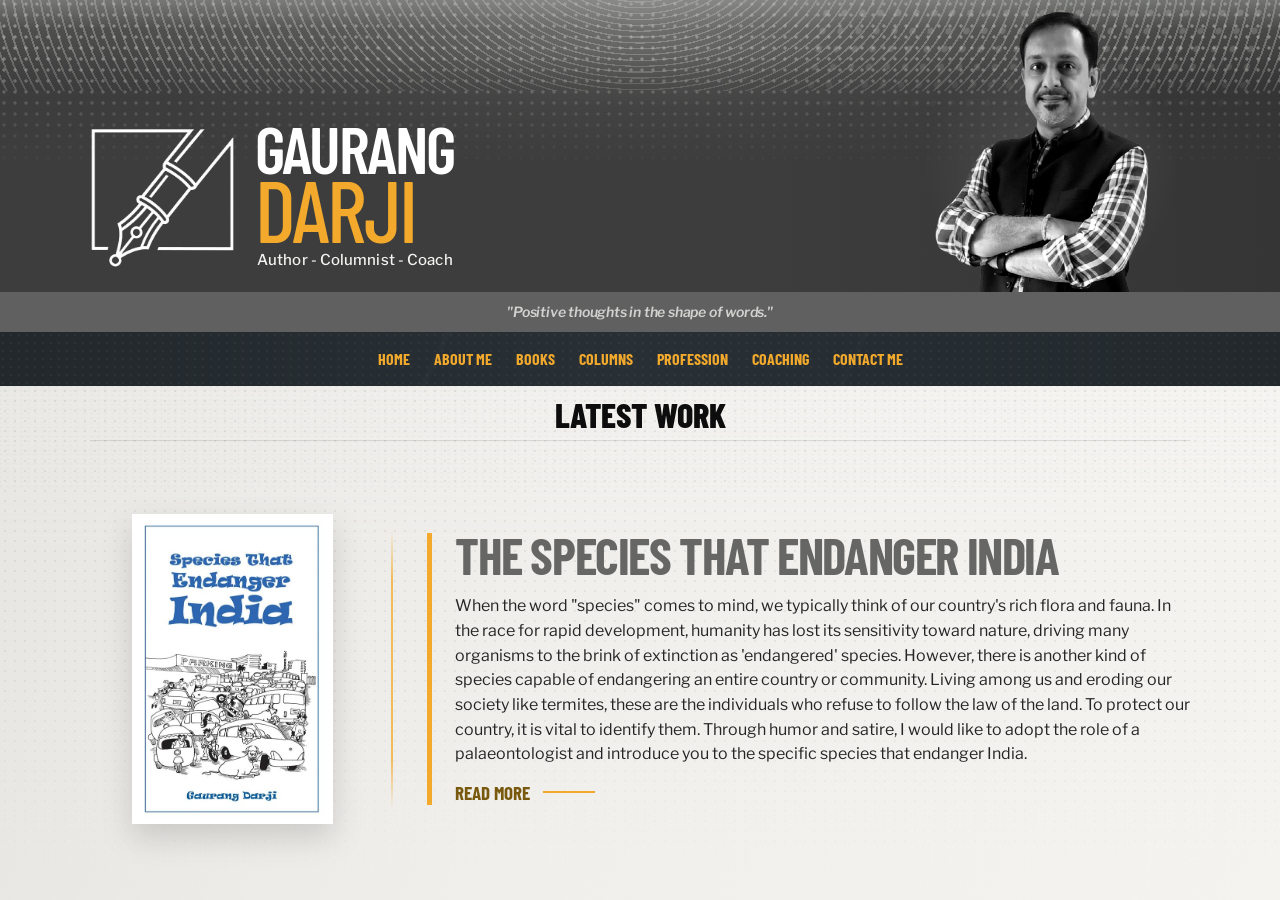
<file: index.html>
<!DOCTYPE html>
<html lang="en">
<head>
    <meta charset="UTF-8">

    <meta
        name="viewport"
        content="width=device-width, initial-scale=1.0"
    >

    <meta
        name="description"
        content="The official portfolio website of Gaurang Darji, author, columnist and coach."
    >

    <title>Gaurang Darji | Home</title>

    <link rel="icon" type="image/png" sizes="32x32" href="Assets/favicon-32x32.png">
    <link rel="icon" type="image/png" sizes="16x16" href="Assets/favicon-16x16.png">
    <link rel="apple-touch-icon" sizes="180x180" href="Assets/apple-touch-icon.png">
    <link rel="shortcut icon" type="image/jpeg" href="Assets/favicon.jpeg">

    <link rel="preconnect" href="https://fonts.googleapis.com">
    <link rel="preconnect" href="https://fonts.gstatic.com" crossorigin>

    <link
        href="https://fonts.googleapis.com/css2?family=Barlow+Condensed:ital,wght@0,500;0,600;0,700;0,800;1,600&family=Libre+Franklin:ital,wght@0,400;0,500;0,600;1,600&display=swap"
        rel="stylesheet"
    >

    <link rel="stylesheet" href="styles.css">

    <script src="script.js" defer></script>
</head>

<body>
    <div class="site-shell">
        <header class="hero" id="home">
            <div class="hero__texture" aria-hidden="true"></div>

            <div class="hero__content">
                                <div class="hero__brand-logo" aria-hidden="true">
                    <picture>
                        <source
                            media="(max-width: 760px)"
                            srcset="Assets/Design1.png"
                        >
                        <img
                            src="Assets/Design.png"
                            alt=""
                        >
                    </picture>
                </div>

                <div class="hero__identity">
                    <h1 class="hero__name">
                        <span class="hero__first-name">GAURANG</span>
                        <span class="hero__last-name">DARJI</span>
                    </h1>

                    <p class="hero__role">
                        Author - Columnist - Coach
                    </p>
                </div>

                <div class="hero__portrait-wrapper" aria-hidden="true">
                    <img
                        class="hero__portrait"
                        src="Assets/DP1.png"
                        alt="Gaurang Darji"
                    >
                </div>
            </div>
        </header>

        <section class="intro-strip" aria-label="Professional introduction">
            <p>
                <span class="intro-strip__quote">
                    "Positive thoughts in the shape of words."
                </span>
            </p>
        </section>

        <nav class="main-navigation" aria-label="Primary navigation">
            <div class="main-navigation__inner">
                <button
                    class="mobile-navigation-button"
                    type="button"
                    aria-expanded="false"
                    aria-controls="primary-navigation-list"
                >
                    <span>Menu</span>

                    <span
                        class="mobile-navigation-button__icon"
                        aria-hidden="true"
                    >
                        <span></span>
                        <span></span>
                        <span></span>
                    </span>
                </button>

                <ul
                    class="main-navigation__list"
                    id="primary-navigation-list"
                >
                    <li>
                        <a class="is-active" href="#home">Home</a>
                    </li>

                    <li>
                        <a href="aboutme.html">About Me</a>
                    </li>

                    <li>
                        <a href="books.html">Books</a>
                    </li>

                    <li>
                        <a href="columns.html">Columns</a>
                    </li>

                    <li>
                        <a href="profession.html">Profession</a>
                    </li>

                    <li>
                        <a href="coaching.html">Coaching</a>
                    </li>

                    <li>
                        <a href="contact.html">Contact Me</a>
                    </li>
                </ul>
            </div>
        </nav>

        <main>
            <section class="output-section" id="output">
                <div class="output-section__texture" aria-hidden="true"></div>

                <div class="output-section__inner">
                    <h2 class="output-section__heading">
                        Latest Work
                    </h2>

                    <article class="featured-output">
                        <a
                            class="featured-output__image-link"
                            href="#featured-output-content"
                            aria-label="Read The Species That Endanger India"
                        >
                            <img
                                class="featured-output__image"
                                src="Assets/latest work image.jpg"
                                alt="The Species That Endanger India"
                            >
                        </a>

                        <div
                            class="featured-output__content"
                            id="featured-output-content"
                        >
                            <h3 class="featured-output__title">
                                <a href="#featured-output-content">
                                    The Species That Endanger India 
                                </a>
                            </h3>

                            <p class="featured-output__summary">
                                When the word "species" comes to mind, we typically think of our country's rich flora and fauna. In the race for rapid development, humanity has lost its sensitivity toward nature, driving many organisms to the brink of extinction as 'endangered' species.
However, there is another kind of species capable of endangering an entire country or community. Living among us and eroding our society like termites, these are the individuals who refuse to follow the law of the land. To protect our country, it is vital to identify them. Through humor and satire, I would like to adopt the role of a palaeontologist and introduce you to the specific species that endanger India.
                            </p>

                            <a
                                class="featured-output__read-more"
                                href="https://www.amazon.in/Species-endanger-India-Gaurang-Darji/dp/9359895865/ref=sr_1_1?dib=eyJ2IjoiMSJ9.2qPgV0mZFlxEwWP_oiwybG3oYY9-SSiOBs7wlpG-T1rGjHj071QN20LucGBJIEps.LY2EUJWJwYn3j72pdF6gYss3F-xXbmLHoZFbAm0jHVQ&dib_tag=se&keywords=species+that+endanger+India&qid=1785410904&sr=8-1"
                                target="_blank"
                                rel="noopener noreferrer"
                            >
                                Read More
                            </a>
                        </div>
                    </article>
                </div>
            </section>

            <section class="content-anchor" id="about-me" aria-label="About Me">
                <span>About Me</span>
            </section>

            <section class="content-anchor" id="books" aria-label="Books">
                <span>Books</span>
            </section>

            <section class="content-anchor" id="columns" aria-label="Columns">
                <span>Columns</span>
            </section>

            <section
                class="content-anchor"
                id="profession"
                aria-label="Profession"
            >
                <span>Profession</span>
            </section>

            <section class="content-anchor" id="coaching" aria-label="Coaching">
                <span>Coaching</span>
            </section>

            <section
                class="content-anchor"
                id="contact-me"
                aria-label="Contact Me"
            >
                <span>Contact Me</span>
            </section>
        </main>
    </div>
</body>
</html>
</file>
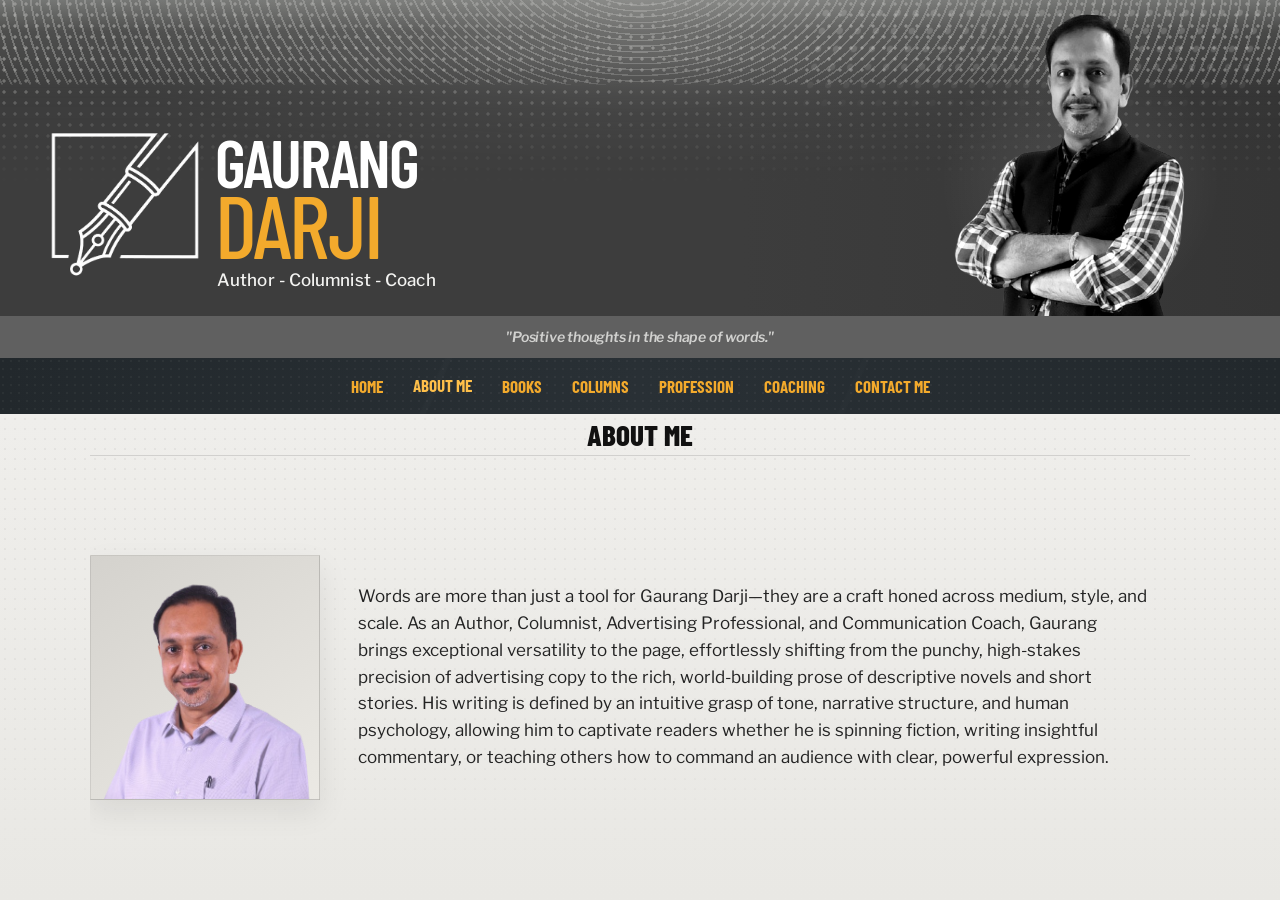
<file: aboutme.html>
<!DOCTYPE html>
<html lang="en">
<head>
    <meta charset="UTF-8">

    <meta
        name="viewport"
        content="width=device-width, initial-scale=1.0"
    >

    <meta
        name="description"
        content="About Gaurang Darji, author, columnist, advertising professional and communication coach."
    >

    <title>Gaurang Darji | About Me</title>

    <link rel="icon" type="image/png" sizes="32x32" href="Assets/favicon-32x32.png">
    <link rel="icon" type="image/png" sizes="16x16" href="Assets/favicon-16x16.png">
    <link rel="apple-touch-icon" sizes="180x180" href="Assets/apple-touch-icon.png">
    <link rel="shortcut icon" type="image/jpeg" href="Assets/favicon.jpeg">

    <link rel="preconnect" href="https://fonts.googleapis.com">
    <link rel="preconnect" href="https://fonts.gstatic.com" crossorigin>

    <link
        href="https://fonts.googleapis.com/css2?family=Barlow+Condensed:ital,wght@0,500;0,600;0,700;0,800;1,600&family=Libre+Franklin:ital,wght@0,400;0,500;0,600;1,600&display=swap"
        rel="stylesheet"
    >

    <link rel="stylesheet" href="aboutme.css">
<script src="script.js" defer></script>
</head>

<body>
    <div class="site-shell about-page">
        <header class="hero">
            <div class="hero__texture" aria-hidden="true"></div>

            <div class="hero__content">
                                <div class="hero__brand-logo" aria-hidden="true">
                    <picture>
                        <source
                            media="(max-width: 760px)"
                            srcset="Assets/Design1.png"
                        >
                        <img
                            src="Assets/Design.png"
                            alt=""
                        >
                    </picture>
                </div>

                <div class="hero__identity">
                    <h1 class="hero__name">
                        <span class="hero__first-name">GAURANG</span>
                        <span class="hero__last-name">DARJI</span>
                    </h1>

                    <p class="hero__role">
                        Author - Columnist - Coach
                    </p>
                </div>

                <div class="hero__portrait-wrapper">
                    <img
                        class="hero__portrait"
                        src="Assets/DP1.png"
                        alt="Gaurang Darji"
                    >
                </div>
            </div>
        </header>
        <section
            class="intro-strip"
            aria-label="Professional introduction"
        >
            <p>
                <span class="intro-strip__quote">
                    "Positive thoughts in the shape of words."
                </span>
            </p>
        </section>

<nav class="main-navigation" aria-label="Primary navigation">
            <div class="main-navigation__inner">
                <button
                    class="mobile-navigation-button"
                    type="button"
                    aria-expanded="false"
                    aria-controls="primary-navigation-list"
                >
                    <span>Menu</span>

                    <span
                        class="mobile-navigation-button__icon"
                        aria-hidden="true"
                    >
                        <span></span>
                        <span></span>
                        <span></span>
                    </span>
                </button>

                <ul
                    class="main-navigation__list"
                    id="primary-navigation-list"
                >
                    <li>
                        <a href="index.html">Home</a>
                    </li>

                    <li>
                        <a
                            class="is-active"
                            href="aboutme.html"
                            aria-current="page"
                        >
                            About Me
                        </a>
                    </li>

                    <li>
                        <a href="books.html">Books</a>
                    </li>

                    <li>
                        <a href="columns.html">Columns</a>
                    </li>

                    <li>
                        <a href="profession.html">Profession</a>
                    </li>

                    <li>
                        <a href="coaching.html">Coaching</a>
                    </li>

                    <li>
                        <a href="contact.html">Contact Me</a>
                    </li>
                </ul>
            </div>
        </nav>

        <main class="about-page__main">
            <section
                class="about-single-screen"
                aria-labelledby="about-page-title"
            >
                <div
                    class="about-single-screen__texture"
                    aria-hidden="true"
                ></div>

                <div class="about-single-screen__inner">
                    <h2
                        class="about-single-screen__heading"
                        id="about-page-title"
                    >
                        About Me
                    </h2>

                    <div class="about-single-screen__content">
                        <img
                            class="about-single-screen__image"
                            src="Assets/DP2.png"
                            alt="Portrait of Gaurang Darji"
                            loading="lazy"
                        >

                        <div class="about-single-screen__copy">
                            <p>
                                Words are more than just a tool for Gaurang Darji—they are a craft honed across medium, style, and scale. As an Author, Columnist, Advertising Professional, and Communication Coach, Gaurang brings exceptional versatility to the page, effortlessly shifting from the punchy, high-stakes precision of advertising copy to the rich, world-building prose of descriptive novels and short stories. His writing is defined by an intuitive grasp of tone, narrative structure, and human psychology, allowing him to captivate readers whether he is spinning fiction, writing insightful commentary, or teaching others how to command an audience with clear, powerful expression.
                            </p>
                        </div>
                    </div>
                </div>
            </section>
        </main>
    </div>
</body>
</html>
</file>
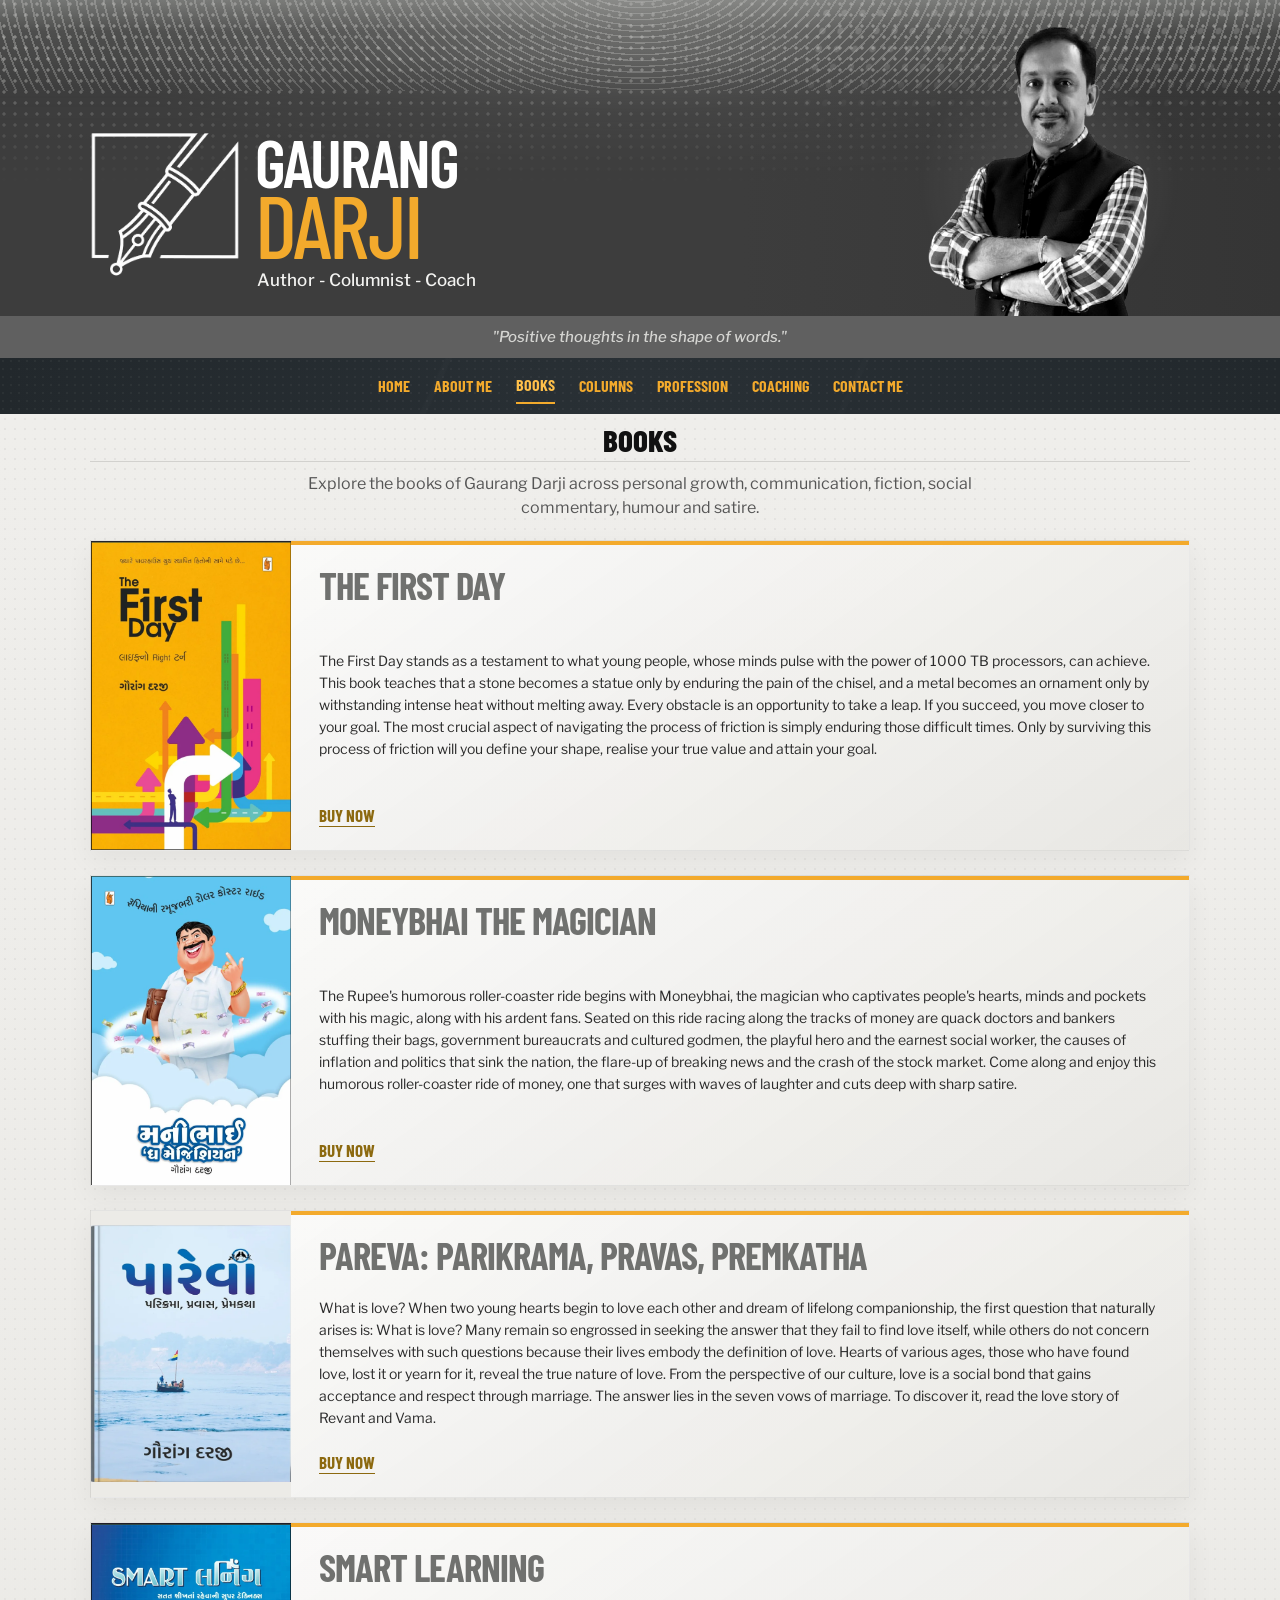
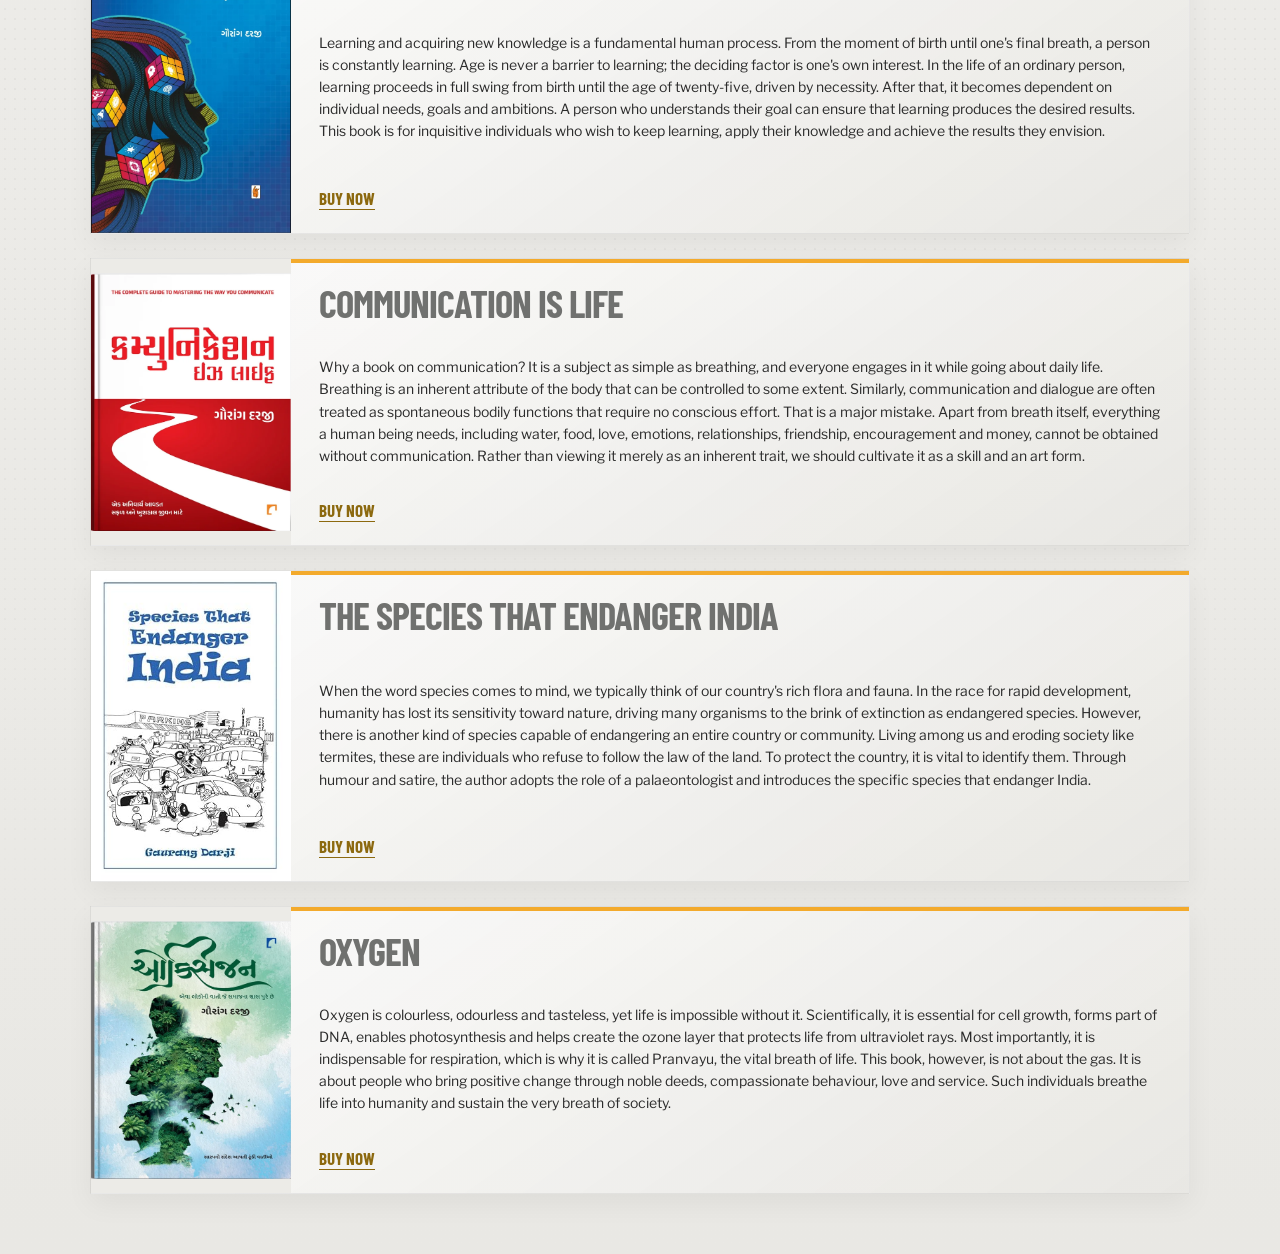
<file: books.html>
<!DOCTYPE html>
<html lang="en">
<head>
    <meta charset="UTF-8">

    <meta
        name="viewport"
        content="width=device-width, initial-scale=1.0"
    >

    <meta
        name="description"
        content="Explore books written by Gaurang Darji, author, columnist and communication coach."
    >

    <title>Gaurang Darji | Books</title>

    <link rel="icon" type="image/png" sizes="32x32" href="Assets/favicon-32x32.png">
    <link rel="icon" type="image/png" sizes="16x16" href="Assets/favicon-16x16.png">
    <link rel="apple-touch-icon" sizes="180x180" href="Assets/apple-touch-icon.png">
    <link rel="shortcut icon" type="image/jpeg" href="Assets/favicon.jpeg">

    <link rel="preconnect" href="https://fonts.googleapis.com">
    <link rel="preconnect" href="https://fonts.gstatic.com" crossorigin>

    <link
        href="https://fonts.googleapis.com/css2?family=Barlow+Condensed:ital,wght@0,500;0,600;0,700;0,800;1,600&family=Libre+Franklin:ital,wght@0,400;0,500;0,600;1,600&display=swap"
        rel="stylesheet"
    >

    <link rel="stylesheet" href="books.css">

    <script src="script.js" defer></script>
</head>

<body class="books-body">
    <div class="site-shell books-page">
        <header class="hero">
            <div class="hero__texture" aria-hidden="true"></div>

            <div class="hero__content">
                                <div class="hero__brand-logo" aria-hidden="true">
                    <picture>
                        <source
                            media="(max-width: 760px)"
                            srcset="Assets/Design1.png"
                        >
                        <img
                            src="Assets/Design.png"
                            alt=""
                        >
                    </picture>
                </div>

                <div class="hero__identity">
                    <h1 class="hero__name">
                        <span class="hero__first-name">GAURANG</span>
                        <span class="hero__last-name">DARJI</span>
                    </h1>

                    <p class="hero__role">
                        Author - Columnist - Coach
                    </p>
                </div>

                <div class="hero__portrait-wrapper">
                    <img
                        class="hero__portrait"
                        src="Assets/DP1.png"
                        alt="Gaurang Darji"
                    >
                </div>
            </div>
        </header>
        <section class="intro-strip" aria-label="Professional introduction">
            <p>
                <span class="intro-strip__quote">
                    "Positive thoughts in the shape of words."
                </span>
            </p>
        </section>

<nav class="main-navigation" aria-label="Primary navigation">
            <div class="main-navigation__inner">
                <button
                    class="mobile-navigation-button"
                    type="button"
                    aria-expanded="false"
                    aria-controls="primary-navigation-list"
                >
                    <span>Menu</span>

                    <span
                        class="mobile-navigation-button__icon"
                        aria-hidden="true"
                    >
                        <span></span>
                        <span></span>
                        <span></span>
                    </span>
                </button>

                <ul
                    class="main-navigation__list"
                    id="primary-navigation-list"
                >
                    <li>
                        <a href="index.html">Home</a>
                    </li>

                    <li>
                        <a href="aboutme.html">About Me</a>
                    </li>

                    <li>
                        <a
                            class="is-active"
                            href="books.html"
                            aria-current="page"
                        >
                            Books
                        </a>
                    </li>

                    <li>
                        <a href="columns.html">Columns</a>
                    </li>

                    <li>
                        <a href="profession.html">Profession</a>
                    </li>

                    <li>
                        <a href="coaching.html">Coaching</a>
                    </li>

                    <li>
                        <a href="contact.html">Contact Me</a>
                    </li>
                </ul>
            </div>
        </nav>

        <main class="books-page__main">
            <section
                class="books-section"
                aria-labelledby="books-page-title"
            >
                <div
                    class="books-section__texture"
                    aria-hidden="true"
                ></div>

                <div class="books-section__inner">
                    <header class="books-section__header">
                        <h2
                            class="books-section__heading"
                            id="books-page-title"
                        >
                            Books
                        </h2>

                        <p class="books-section__introduction">
                            Explore the books of Gaurang Darji across personal growth,
                            communication, fiction, social commentary, humour and satire.
                        </p>
                    </header>
<div class="books-grid">
                        <article class="book-card">
                            <div class="book-card__cover">
                                <img
                                    class="book-card__cover-image"
                                    src="Assets/TheFirstDay.png"
                                    alt="The First Day book cover"
                                    loading="lazy"
                                    decoding="async"
                                >
                            </div>

                            <div class="book-card__content">
                                <h3 class="book-card__title">
                                    The First Day
                                </h3>

                                <p class="book-card__description">
                                    The First Day stands as a testament to what young people,
                                    whose minds pulse with the power of 1000 TB processors, can
                                    achieve. This book teaches that a stone becomes a statue only
                                    by enduring the pain of the chisel, and a metal becomes an
                                    ornament only by withstanding intense heat without melting
                                    away. Every obstacle is an opportunity to take a leap. If you
                                    succeed, you move closer to your goal. The most crucial aspect
                                    of navigating the process of friction is simply enduring those
                                    difficult times. Only by surviving this process of friction
                                    will you define your shape, realise your true value and attain
                                    your goal.
                                </p>

                                <a
                                    class="book-card__buy-link"
                                    href="https://rrsheth.com/shop/the-first-day/"
                                    target="_blank"
                                    rel="noopener noreferrer"
                                >
                                    Buy Now
                                </a>
                            </div>
                        </article>

                        <article class="book-card">
                            <div class="book-card__cover">
                                <img
                                    class="book-card__cover-image"
                                    src="Assets/Manibhai.png"
                                    alt="Moneybhai the Magician book cover"
                                    loading="lazy"
                                    decoding="async"
                                >
                            </div>

                            <div class="book-card__content">
                                <h3 class="book-card__title">
                                    Moneybhai the Magician
                                </h3>

                                <p class="book-card__description">
                                    The Rupee's humorous roller-coaster ride begins with
                                    Moneybhai, the magician who captivates people's hearts, minds
                                    and pockets with his magic, along with his ardent fans. Seated
                                    on this ride racing along the tracks of money are quack doctors
                                    and bankers stuffing their bags, government bureaucrats and
                                    cultured godmen, the playful hero and the earnest social
                                    worker, the causes of inflation and politics that sink the
                                    nation, the flare-up of breaking news and the crash of the
                                    stock market. Come along and enjoy this humorous roller-coaster
                                    ride of money, one that surges with waves of laughter and cuts
                                    deep with sharp satire.
                                </p>

                                <a
                                    class="book-card__buy-link"
                                    href="https://rrsheth.com/shop/moneybhai-the-magician/"
                                    target="_blank"
                                    rel="noopener noreferrer"
                                >
                                    Buy Now
                                </a>
                            </div>
                        </article>

                        <article class="book-card">
                            <div class="book-card__cover">
                                <img
                                    class="book-card__cover-image"
                                    src="Assets/Paareva.png"
                                    alt="Pareva: Parikrama, Pravas, Premkatha book cover"
                                    loading="lazy"
                                    decoding="async"
                                >
                            </div>

                            <div class="book-card__content">
                                <h3 class="book-card__title">
                                    Pareva: Parikrama, Pravas, Premkatha
                                </h3>

                                <p class="book-card__description">
                                    What is love? When two young hearts begin to love each other
                                    and dream of lifelong companionship, the first question that
                                    naturally arises is: What is love? Many remain so engrossed in
                                    seeking the answer that they fail to find love itself, while
                                    others do not concern themselves with such questions because
                                    their lives embody the definition of love. Hearts of various
                                    ages, those who have found love, lost it or yearn for it, reveal
                                    the true nature of love. From the perspective of our culture,
                                    love is a social bond that gains acceptance and respect through
                                    marriage. The answer lies in the seven vows of marriage. To
                                    discover it, read the love story of Revant and Vama.
                                </p>

                                <a
                                    class="book-card__buy-link"
                                    href="https://navbharatonline.com/products/pareva-parikrama-pravas-premkatha"
                                    target="_blank"
                                    rel="noopener noreferrer"
                                >
                                    Buy Now
                                </a>
                            </div>
                        </article>

                        <article class="book-card">
                            <div class="book-card__cover">
                                <img
                                    class="book-card__cover-image"
                                    src="Assets/SmartLearning.png"
                                    alt="Smart Leaning book cover"
                                    loading="lazy"
                                    decoding="async"
                                >
                            </div>

                            <div class="book-card__content">
                                <h3 class="book-card__title">
                                    Smart Learning
                                </h3>

                                <p class="book-card__description">
                                    Learning and acquiring new knowledge is a fundamental human
                                    process. From the moment of birth until one's final breath, a
                                    person is constantly learning. Age is never a barrier to
                                    learning; the deciding factor is one's own interest. In the
                                    life of an ordinary person, learning proceeds in full swing
                                    from birth until the age of twenty-five, driven by necessity.
                                    After that, it becomes dependent on individual needs, goals and
                                    ambitions. A person who understands their goal can ensure that
                                    learning produces the desired results. This book is for
                                    inquisitive individuals who wish to keep learning, apply their
                                    knowledge and achieve the results they envision.
                                </p>

                                <a
                                    class="book-card__buy-link"
                                    href="https://rrsheth.com/shop/smart-learning/"
                                    target="_blank"
                                    rel="noopener noreferrer"
                                >
                                    Buy Now
                                </a>
                            </div>
                        </article>

                        <article class="book-card">
                            <div class="book-card__cover">
                                <img
                                    class="book-card__cover-image"
                                    src="Assets/Communication.png"
                                    alt="Communication is Life book cover"
                                    loading="lazy"
                                    decoding="async"
                                >
                            </div>

                            <div class="book-card__content">
                                <h3 class="book-card__title">
                                    Communication is Life
                                </h3>

                                <p class="book-card__description">
                                    Why a book on communication? It is a subject as simple as
                                    breathing, and everyone engages in it while going about daily
                                    life. Breathing is an inherent attribute of the body that can
                                    be controlled to some extent. Similarly, communication and
                                    dialogue are often treated as spontaneous bodily functions
                                    that require no conscious effort. That is a major mistake.
                                    Apart from breath itself, everything a human being needs,
                                    including water, food, love, emotions, relationships,
                                    friendship, encouragement and money, cannot be obtained without
                                    communication. Rather than viewing it merely as an inherent
                                    trait, we should cultivate it as a skill and an art form.
                                </p>

                                <a
                                    class="book-card__buy-link"
                                    href="https://navbharatonline.com/products/communication-is-life-the-complete-guide-to-mastering-the-way-you-communicate"
                                    target="_blank"
                                    rel="noopener noreferrer"
                                >
                                    Buy Now
                                </a>
                            </div>
                        </article>

                        <article class="book-card">
                            <div class="book-card__cover">
                                <img
                                    class="book-card__cover-image"
                                    src="Assets/Species.jpg"
                                    alt="The Species That Endanger India book cover"
                                    loading="lazy"
                                    decoding="async"
                                >
                            </div>

                            <div class="book-card__content">
                                <h3 class="book-card__title">
                                    The Species That Endanger India
                                </h3>

                                <p class="book-card__description">
                                    When the word species comes to mind, we typically think of our
                                    country's rich flora and fauna. In the race for rapid
                                    development, humanity has lost its sensitivity toward nature,
                                    driving many organisms to the brink of extinction as endangered
                                    species. However, there is another kind of species capable of
                                    endangering an entire country or community. Living among us and
                                    eroding society like termites, these are individuals who refuse
                                    to follow the law of the land. To protect the country, it is
                                    vital to identify them. Through humour and satire, the author
                                    adopts the role of a palaeontologist and introduces the
                                    specific species that endanger India.
                                </p>

                                <a
                                    class="book-card__buy-link"
                                    href="https://www.amazon.in/Species-endanger-India-Gaurang-Darji/dp/9359895865/ref=sr_1_1?dib=eyJ2IjoiMSJ9.2qPgV0mZFlxEwWP_oiwybG3oYY9-SSiOBs7wlpG-T1rGjHj071QN20LucGBJIEps.LY2EUJWJwYn3j72pdF6gYss3F-xXbmLHoZFbAm0jHVQ&dib_tag=se&keywords=species+that+endanger+India&qid=1785410904&sr=8-1"
                                    target="_blank"
                                    rel="noopener noreferrer"
                                >
                                    Buy Now
                                </a>
                            </div>
                        </article>

                        <article class="book-card">
                            <div class="book-card__cover">
                                <img
                                    class="book-card__cover-image"
                                    src="Assets/Oxygen.png"
                                    alt="Oxygen book cover"
                                    loading="lazy"
                                    decoding="async"
                                >
                            </div>

                            <div class="book-card__content">
                                <h3 class="book-card__title">
                                    Oxygen
                                </h3>

                                <p class="book-card__description">
                                    Oxygen is colourless, odourless and tasteless, yet life is
                                    impossible without it. Scientifically, it is essential for
                                    cell growth, forms part of DNA, enables photosynthesis and helps
                                    create the ozone layer that protects life from ultraviolet
                                    rays. Most importantly, it is indispensable for respiration,
                                    which is why it is called Pranvayu, the vital breath of life.
                                    This book, however, is not about the gas. It is about people who
                                    bring positive change through noble deeds, compassionate
                                    behaviour, love and service. Such individuals breathe life into
                                    humanity and sustain the very breath of society.
                                </p>

                                <a
                                    class="book-card__buy-link"
                                    href="https://navbharatonline.com/products/oxygen-eva-lokoni-vato-je-samajna-shwas-pure-chhe"
                                    target="_blank"
                                    rel="noopener noreferrer"
                                >
                                    Buy Now
                                </a>
                            </div>
                        </article>
                    </div>
                </div>
            </section>
        </main>
    </div>
</body>
</html>
</file>
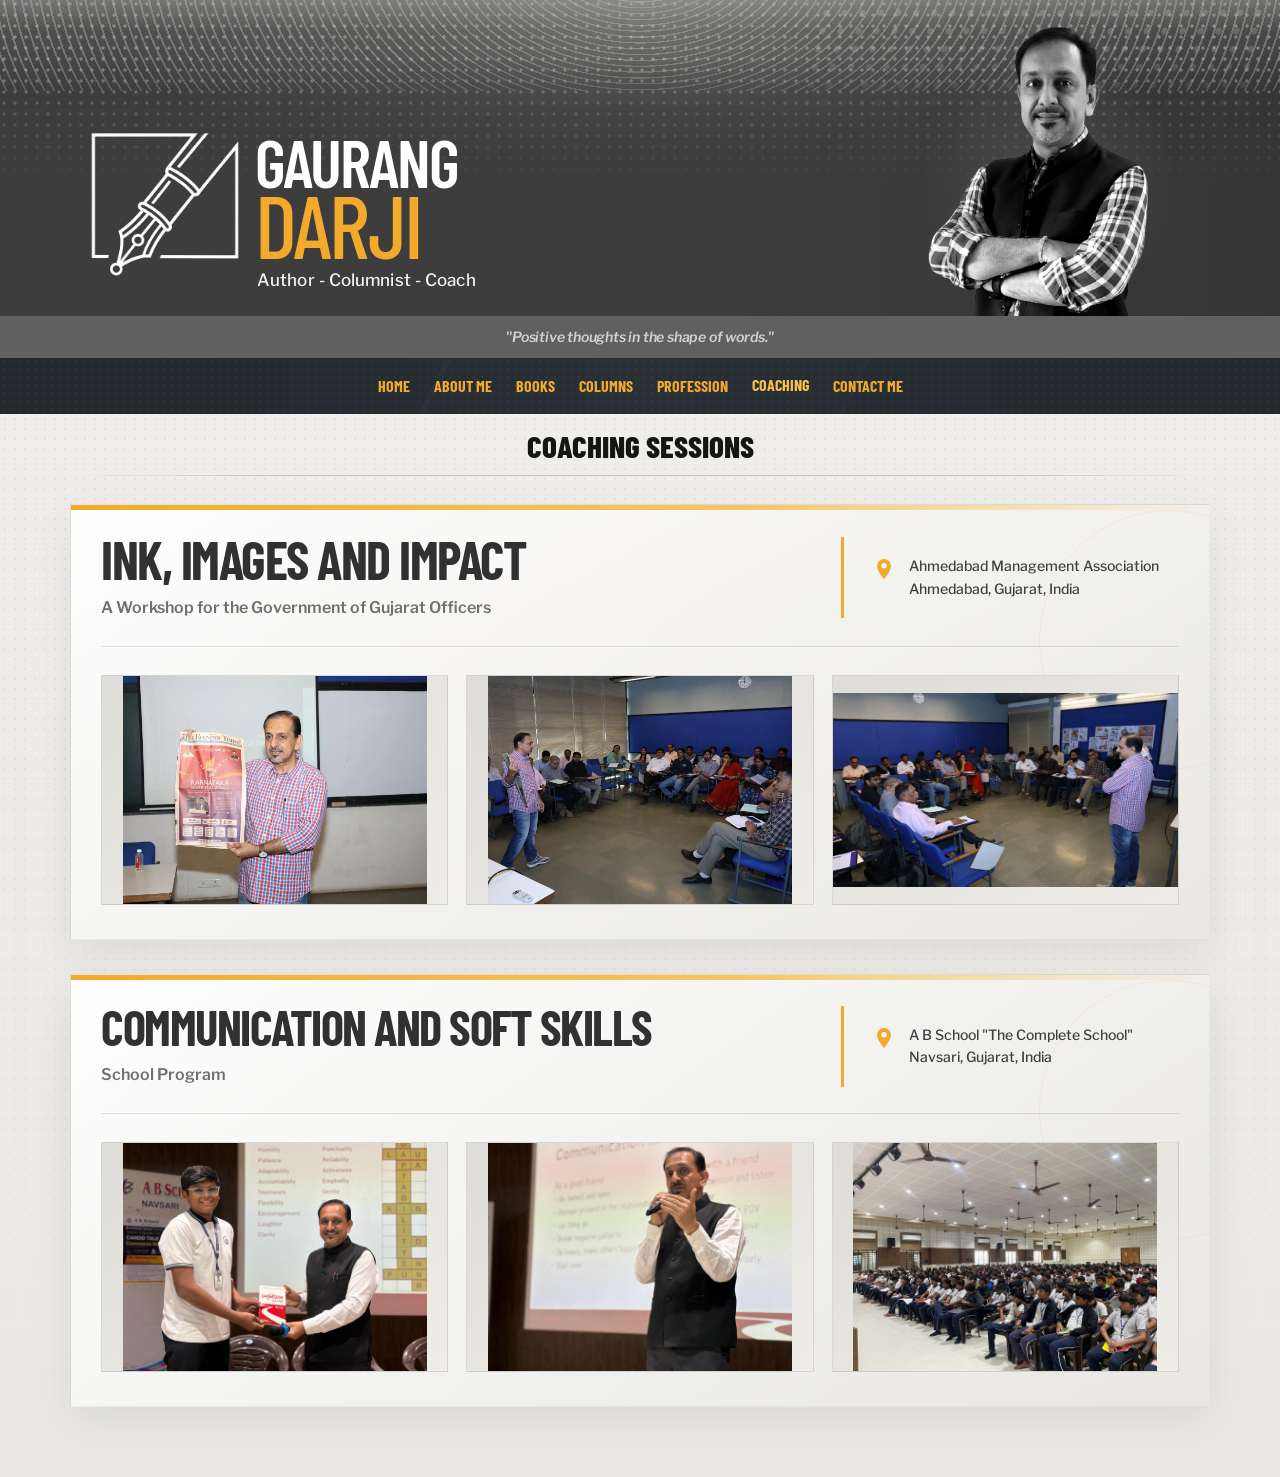
<file: coaching.html>
<!DOCTYPE html>
<html lang="en">
<head>
    <meta charset="UTF-8">

    <meta
        name="viewport"
        content="width=device-width, initial-scale=1.0"
    >

    <meta
        name="description"
        content="Explore coaching sessions and communication workshops conducted by Gaurang Darji."
    >

    <title>Gaurang Darji | Coaching</title>

    <link rel="icon" type="image/png" sizes="32x32" href="Assets/favicon-32x32.png">
    <link rel="icon" type="image/png" sizes="16x16" href="Assets/favicon-16x16.png">
    <link rel="apple-touch-icon" sizes="180x180" href="Assets/apple-touch-icon.png">
    <link rel="shortcut icon" type="image/jpeg" href="Assets/favicon.jpeg">

    <link rel="preconnect" href="https://fonts.googleapis.com">
    <link rel="preconnect" href="https://fonts.gstatic.com" crossorigin>

    <link
        href="https://fonts.googleapis.com/css2?family=Barlow+Condensed:ital,wght@0,500;0,600;0,700;0,800;1,600&family=Libre+Franklin:ital,wght@0,400;0,500;0,600;1,600&display=swap"
        rel="stylesheet"
    >

    <link rel="stylesheet" href="coaching.css">

    <script src="script.js" defer></script>
</head>

<body class="coaching-body">
    <div class="site-shell coaching-page">

        <header class="hero">
            <div
                class="hero__texture"
                aria-hidden="true"
            ></div>

            <div class="hero__content">
                                <div class="hero__brand-logo" aria-hidden="true">
                    <picture>
                        <source
                            media="(max-width: 760px)"
                            srcset="Assets/Design1.png"
                        >
                        <img
                            src="Assets/Design.png"
                            alt=""
                        >
                    </picture>
                </div>

                <div class="hero__identity">
                    <h1 class="hero__name">
                        <span class="hero__first-name">
                            GAURANG
                        </span>

                        <span class="hero__last-name">
                            DARJI
                        </span>
                    </h1>

                    <p class="hero__role">
                        Author - Columnist - Coach
                    </p>
                </div>

                <div class="hero__portrait-wrapper">
                    <img
                        class="hero__portrait"
                        src="Assets/DP1.png"
                        alt="Gaurang Darji"
                    >
                </div>
            </div>
        </header>

        <section
            class="intro-strip"
            aria-label="Professional introduction"
        >
            <p>
                <span class="intro-strip__quote">
                    "Positive thoughts in the shape of words."
                </span>
            </p>
        </section>

        <nav
            class="main-navigation"
            aria-label="Primary navigation"
        >
            <div class="main-navigation__inner">
                <button
                    class="mobile-navigation-button"
                    type="button"
                    aria-expanded="false"
                    aria-controls="primary-navigation-list"
                >
                    <span>Menu</span>

                    <span
                        class="mobile-navigation-button__icon"
                        aria-hidden="true"
                    >
                        <span></span>
                        <span></span>
                        <span></span>
                    </span>
                </button>

                <ul
                    class="main-navigation__list"
                    id="primary-navigation-list"
                >
                    <li>
                        <a href="index.html">
                            Home
                        </a>
                    </li>

                    <li>
                        <a href="aboutme.html">
                            About Me
                        </a>
                    </li>

                    <li>
                        <a href="books.html">
                            Books
                        </a>
                    </li>

                    <li>
                        <a href="columns.html">
                            Columns
                        </a>
                    </li>

                    <li>
                        <a href="profession.html">
                            Profession
                        </a>
                    </li>

                    <li>
                        <a
                            class="is-active"
                            href="coaching.html"
                            aria-current="page"
                        >
                            Coaching
                        </a>
                    </li>

                    <li>
                        <a href="contact.html">
                            Contact Me
                        </a>
                    </li>
                </ul>
            </div>
        </nav>

        <main class="coaching-page__main">
            <section
                class="coaching-section"
                aria-labelledby="coaching-page-title"
            >
                <div
                    class="coaching-section__texture"
                    aria-hidden="true"
                ></div>

                <div class="coaching-section__inner">

                    <header class="coaching-section__header">
                        <h2
                            class="coaching-section__heading"
                            id="coaching-page-title"
                        >
                            Coaching Sessions
                        </h2>
                    </header>

                    <div class="coaching-events">

                        <article class="coaching-event">
                            <div class="coaching-event__information">
                                <div class="coaching-event__details">
                                    <h3 class="coaching-event__title">
                                        Ink, Images and Impact
                                    </h3>

                                    <p class="coaching-event__subtitle">
                                        A Workshop for the Government of Gujarat Officers
                                    </p>

                                    <div class="coaching-event__location">
                                        <span
                                            class="coaching-event__location-icon"
                                            aria-hidden="true"
                                        >
                                            <svg
                                                viewBox="0 0 24 24"
                                                focusable="false"
                                            >
                                                <path
                                                    d="M12 2a7 7 0 0 0-7 7c0 5.25 7 13 7 13s7-7.75 7-13a7 7 0 0 0-7-7Zm0 9.5A2.5 2.5 0 1 1 12 6a2.5 2.5 0 0 1 0 5.5Z"
                                                />
                                            </svg>
                                        </span>

                                        <p>
                                            Ahmedabad Management Association<br>
                                            Ahmedabad, Gujarat, India
                                        </p>
                                    </div>
                                </div>
                            </div>

                            <div class="coaching-event__gallery">
                                <figure class="coaching-event__image">
                                    <img
                                        src="Assets/AMA1.jpeg"
                                        alt="Ink, Images and Impact workshop session photograph 1"
                                        loading="lazy"
                                        decoding="async"
                                    >
                                </figure>

                                <figure class="coaching-event__image">
                                    <img
                                        src="Assets/AMA2.jpeg"
                                        alt="Ink, Images and Impact workshop session photograph 2"
                                        loading="lazy"
                                        decoding="async"
                                    >
                                </figure>

                                <figure class="coaching-event__image">
                                    <img
                                        src="Assets/AMA3.jpeg"
                                        alt="Ink, Images and Impact workshop session photograph 3"
                                        loading="lazy"
                                        decoding="async"
                                    >
                                </figure>
                            </div>
                        </article>

                        <article class="coaching-event">
                            <div class="coaching-event__information">
                                <div class="coaching-event__details">
                                    <h3 class="coaching-event__title">
                                        Communication and Soft Skills
                                    </h3>

                                    <p class="coaching-event__subtitle">
                                        School Program
                                    </p>

                                    <div class="coaching-event__location">
                                        <span
                                            class="coaching-event__location-icon"
                                            aria-hidden="true"
                                        >
                                            <svg
                                                viewBox="0 0 24 24"
                                                focusable="false"
                                            >
                                                <path
                                                    d="M12 2a7 7 0 0 0-7 7c0 5.25 7 13 7 13s7-7.75 7-13a7 7 0 0 0-7-7Zm0 9.5A2.5 2.5 0 1 1 12 6a2.5 2.5 0 0 1 0 5.5Z"
                                                />
                                            </svg>
                                        </span>

                                        <p>
                                            A B School "The Complete School"<br>
                                            Navsari, Gujarat, India
                                        </p>
                                    </div>
                                </div>
                            </div>

                            <div class="coaching-event__gallery">
                                <figure class="coaching-event__image">
                                    <img
                                        src="Assets/AB1.jpeg"
                                        alt="Communication and Soft Skills school program photograph 1"
                                        loading="lazy"
                                        decoding="async"
                                    >
                                </figure>

                                <figure class="coaching-event__image">
                                    <img
                                        src="Assets/AB2.jpeg"
                                        alt="Communication and Soft Skills school program photograph 2"
                                        loading="lazy"
                                        decoding="async"
                                    >
                                </figure>

                                <figure class="coaching-event__image">
                                    <img
                                        src="Assets/AB3.jpeg"
                                        alt="Communication and Soft Skills school program photograph 3"
                                        loading="lazy"
                                        decoding="async"
                                    >
                                </figure>
                            </div>
                        </article>

                    </div>
                </div>
            </section>
        </main>
    </div>
</body>
</html>
</file>
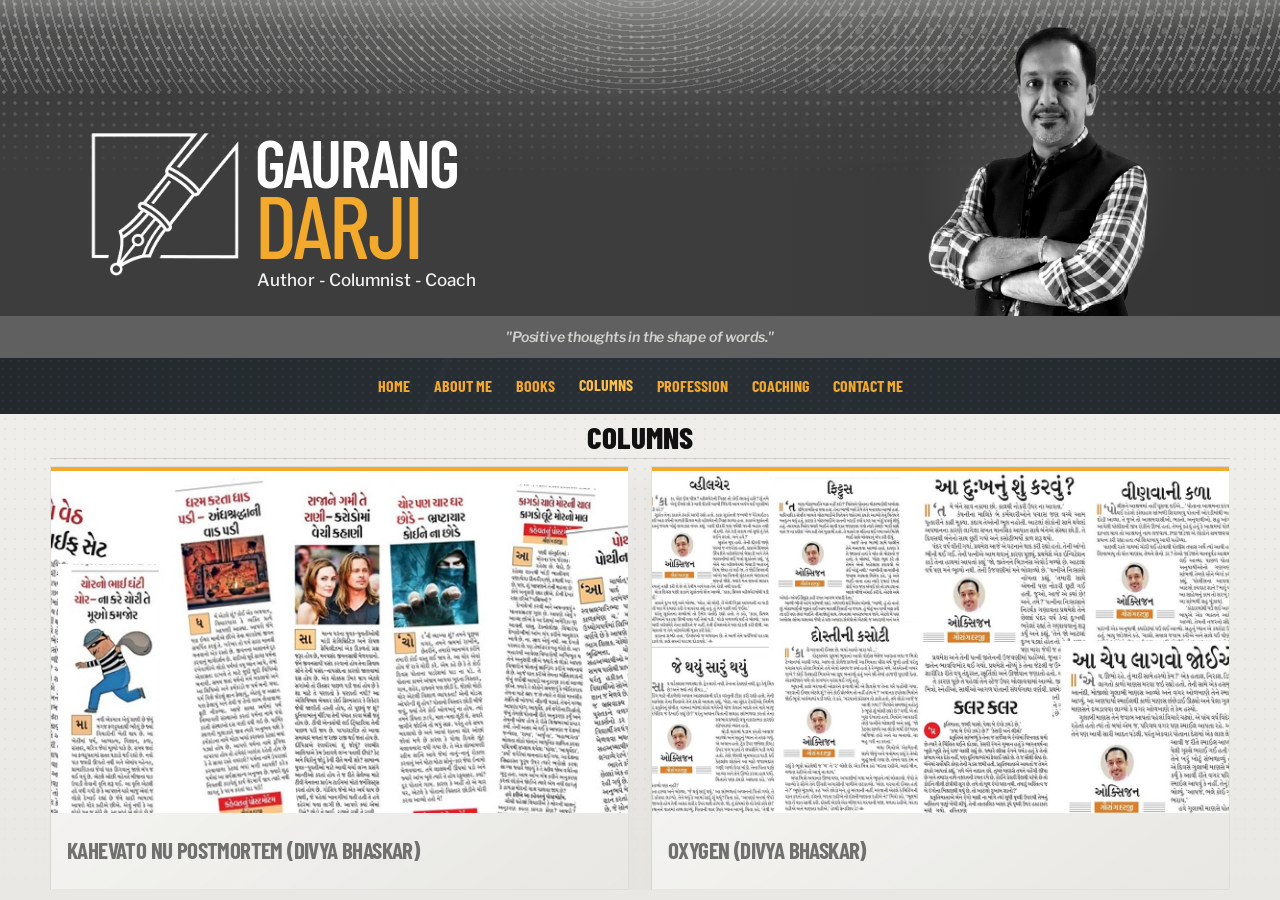
<file: columns.html>
<!DOCTYPE html>
<html lang="en">
<head>
    <meta charset="UTF-8">

    <meta
        name="viewport"
        content="width=device-width, initial-scale=1.0"
    >

    <meta
        name="description"
        content="Explore columns written by Gaurang Darji, including Kahevato nu Postmortem and Oxygen."
    >

    <title>Gaurang Darji | Columns</title>

    <link rel="icon" type="image/png" sizes="32x32" href="Assets/favicon-32x32.png">
    <link rel="icon" type="image/png" sizes="16x16" href="Assets/favicon-16x16.png">
    <link rel="apple-touch-icon" sizes="180x180" href="Assets/apple-touch-icon.png">
    <link rel="shortcut icon" type="image/jpeg" href="Assets/favicon.jpeg">

    <link rel="preconnect" href="https://fonts.googleapis.com">
    <link rel="preconnect" href="https://fonts.gstatic.com" crossorigin>

    <link
        href="https://fonts.googleapis.com/css2?family=Barlow+Condensed:ital,wght@0,500;0,600;0,700;0,800;1,600&family=Libre+Franklin:ital,wght@0,400;0,500;0,600;1,600&display=swap"
        rel="stylesheet"
    >

    <link rel="stylesheet" href="columns.css">

    <script src="script.js" defer></script>
</head>

<body class="columns-body">
    <div class="site-shell columns-page">
        <header class="hero">
            <div class="hero__texture" aria-hidden="true"></div>

            <div class="hero__content">
                                <div class="hero__brand-logo" aria-hidden="true">
                    <picture>
                        <source
                            media="(max-width: 760px)"
                            srcset="Assets/Design1.png"
                        >
                        <img
                            src="Assets/Design.png"
                            alt=""
                        >
                    </picture>
                </div>

                <div class="hero__identity">
                    <h1 class="hero__name">
                        <span class="hero__first-name">GAURANG</span>
                        <span class="hero__last-name">DARJI</span>
                    </h1>

                    <p class="hero__role">
                        Author - Columnist - Coach
                    </p>
                </div>

                <div class="hero__portrait-wrapper">
                    <img
                        class="hero__portrait"
                        src="Assets/DP1.png"
                        alt="Gaurang Darji"
                    >
                </div>
            </div>
        </header>

        <nav class="main-navigation" aria-label="Primary navigation">
            <div class="main-navigation__inner">
                <button
                    class="mobile-navigation-button"
                    type="button"
                    aria-expanded="false"
                    aria-controls="primary-navigation-list"
                >
                    <span>Menu</span>

                    <span
                        class="mobile-navigation-button__icon"
                        aria-hidden="true"
                    >
                        <span></span>
                        <span></span>
                        <span></span>
                    </span>
                </button>

                <ul
                    class="main-navigation__list"
                    id="primary-navigation-list"
                >
                    <li>
                        <a href="index.html">
                            Home
                        </a>
                    </li>

                    <li>
                        <a href="aboutme.html">
                            About Me
                        </a>
                    </li>

                    <li>
                        <a href="books.html">
                            Books
                        </a>
                    </li>

                    <li>
                        <a
                            class="is-active"
                            href="columns.html"
                            aria-current="page"
                        >
                            Columns
                        </a>
                    </li>

                    <li>
                        <a href="profession.html">
                            Profession
                        </a>
                    </li>

                    <li>
                        <a href="coaching.html">
                            Coaching
                        </a>
                    </li>

                    <li>
                        <a href="contact.html">
                            Contact Me
                        </a>
                    </li>
                </ul>
            </div>
        </nav>

        <main class="columns-page__main">
            <section
                class="columns-section"
                aria-labelledby="columns-page-title"
            >
                <div
                    class="columns-section__texture"
                    aria-hidden="true"
                ></div>

                <div class="columns-section__inner">
                    <header class="columns-section__header">
                        <h2
                            class="columns-section__heading"
                            id="columns-page-title"
                        >
                            Columns
                        </h2>
                    </header>

                    <div class="columns-grid">
                        <article class="column-card">
                            <div class="column-card__collage">
                                <img
                                    class="column-card__collage-image"
                                    src="Assets/Kahevat collage.jpg"
                                    alt="Kahevato nu Postmortem photo collage"
                                    loading="lazy"
                                    decoding="async"
                                >

                                <div
                                    class="column-card__collage-fallback"
                                    aria-hidden="true"
                                >
                                    <span>Photo Collage</span>
                                </div>
                            </div>

                            <div class="column-card__content">
                                <h3 class="column-card__title">
                                    Kahevato nu Postmortem (Divya Bhaskar)
                                </h3>
                            </div>
                        </article>

                        <article class="column-card">
                            <div class="column-card__collage">
                                <img
                                    class="column-card__collage-image"
                                    src="Assets/Oxygen collage.jpg"
                                    alt="Oxygen photo collage"
                                    loading="lazy"
                                    decoding="async"
                                >

                                <div
                                    class="column-card__collage-fallback"
                                    aria-hidden="true"
                                >
                                    <span>Photo Collage</span>
                                </div>
                            </div>

                            <div class="column-card__content">
                                <h3 class="column-card__title">
                                    Oxygen (Divya Bhaskar)
                                </h3>
                            </div>
                        </article>
                    </div>
                </div>
            </section>
        </main>
    </div>

    <script>
        document.querySelectorAll(".column-card__collage-image").forEach(
            function (image) {
                image.addEventListener("load", function () {
                    image.parentElement.classList.add("has-image");
                });

                image.addEventListener("error", function () {
                    image.style.display = "none";
                    image.parentElement.classList.remove("has-image");
                });

                if (image.complete && image.naturalWidth > 0) {
                    image.parentElement.classList.add("has-image");
                }
            }
        );
    </script>
</body>
</html>
</file>
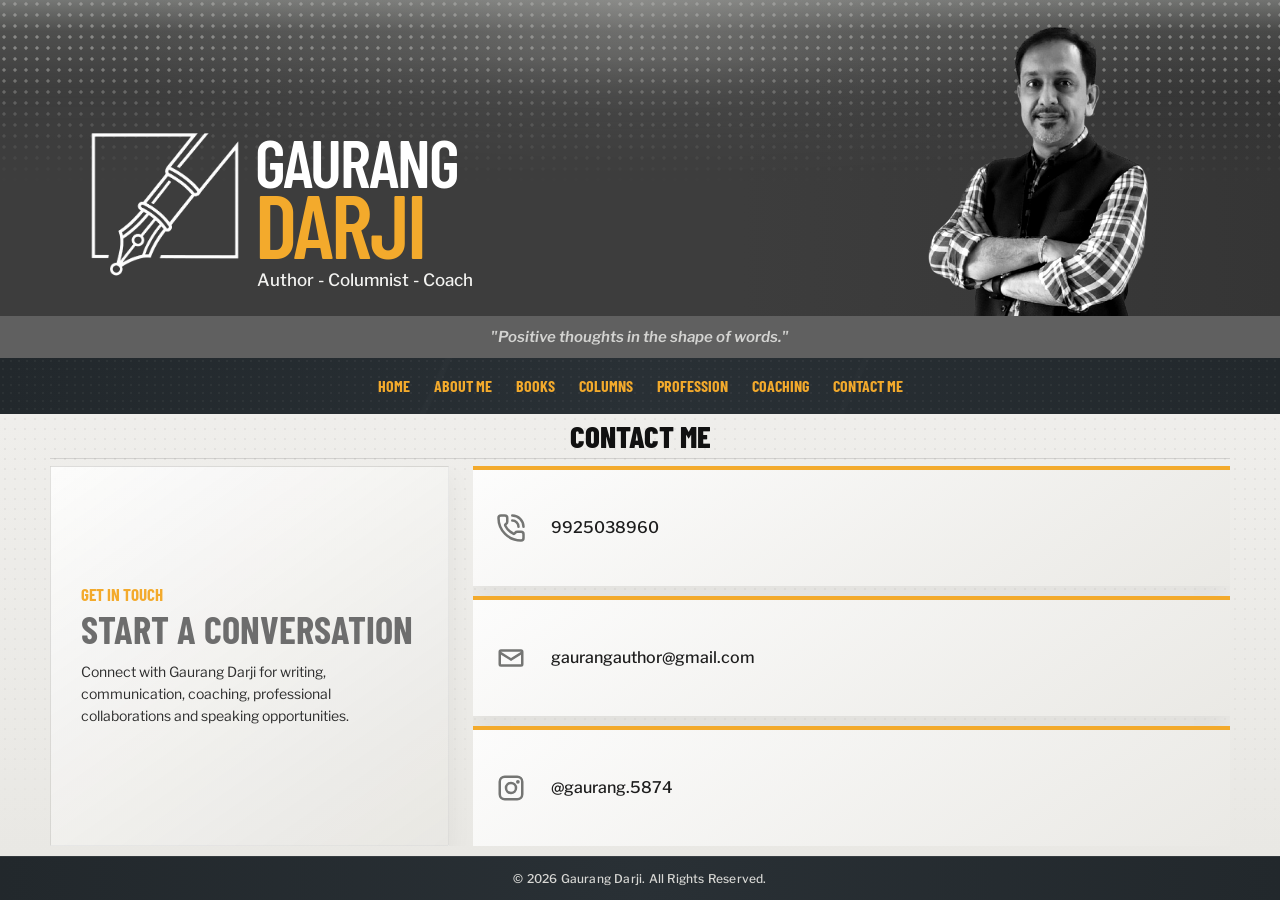
<file: contact.html>
<!DOCTYPE html>
<html lang="en">
<head>
    <meta charset="UTF-8">

    <meta
        name="viewport"
        content="width=device-width, initial-scale=1.0"
    >

    <meta
        name="description"
        content="Contact Gaurang Darji by phone, email or Instagram."
    >

    <title>Gaurang Darji | Contact Me</title>

    <link rel="icon" type="image/png" sizes="32x32" href="Assets/favicon-32x32.png">
    <link rel="icon" type="image/png" sizes="16x16" href="Assets/favicon-16x16.png">
    <link rel="apple-touch-icon" sizes="180x180" href="Assets/apple-touch-icon.png">
    <link rel="shortcut icon" type="image/jpeg" href="Assets/favicon.jpeg">

    <link rel="preconnect" href="https://fonts.googleapis.com">
    <link rel="preconnect" href="https://fonts.gstatic.com" crossorigin>

    <link
        href="https://fonts.googleapis.com/css2?family=Barlow+Condensed:ital,wght@0,500;0,600;0,700;0,800;1,600&family=Libre+Franklin:ital,wght@0,400;0,500;0,600;1,600&display=swap"
        rel="stylesheet"
    >

    <link rel="stylesheet" href="contact.css">

    <script src="script.js" defer></script>
</head>

<body class="contact-body">
    <div class="site-shell contact-page">
        <header class="hero">
            <div class="hero__texture" aria-hidden="true"></div>

            <div class="hero__content">

                                <div class="hero__brand-logo" aria-hidden="true">
                    <picture>
                        <source
                            media="(max-width: 760px)"
                            srcset="Assets/Design1.png"
                        >
                        <img
                            src="Assets/Design.png"
                            alt=""
                        >
                    </picture>
                </div>

                <div class="hero__identity">
                    <h1 class="hero__name">
                        <span class="hero__first-name">GAURANG</span>
                        <span class="hero__last-name">DARJI</span>
                    </h1>

                    <p class="hero__role">
                        Author - Columnist - Coach
                    </p>
                </div>

                <div class="hero__portrait-wrapper">
                    <img
                        class="hero__portrait"
                        src="Assets/DP1.png"
                        alt="Gaurang Darji"
                    >
                </div>
            </div>
        </header>

        <section
            class="intro-strip"
            aria-label="Professional introduction"
        >
            <p>
                <span class="intro-strip__quote">
                    "Positive thoughts in the shape of words."
                </span>
            </p>
        </section>

        <nav
            class="main-navigation"
            aria-label="Primary navigation"
        >
            <div class="main-navigation__inner">
                <button
                    class="mobile-navigation-button"
                    type="button"
                    aria-expanded="false"
                    aria-controls="primary-navigation-list"
                >
                    <span>Menu</span>

                    <span
                        class="mobile-navigation-button__icon"
                        aria-hidden="true"
                    >
                        <span></span>
                        <span></span>
                        <span></span>
                    </span>
                </button>

                <ul
                    class="main-navigation__list"
                    id="primary-navigation-list"
                >
                    <li>
                        <a href="index.html">
                            Home
                        </a>
                    </li>

                    <li>
                        <a href="aboutme.html">
                            About Me
                        </a>
                    </li>

                    <li>
                        <a href="books.html">
                            Books
                        </a>
                    </li>

                    <li>
                        <a href="columns.html">
                            Columns
                        </a>
                    </li>

                    <li>
                        <a href="profession.html">
                            Profession
                        </a>
                    </li>

                    <li>
                        <a href="coaching.html">
                            Coaching
                        </a>
                    </li>

                    <li>
                        <a
                            class="is-active"
                            href="contact.html"
                            aria-current="page"
                        >
                            Contact Me
                        </a>
                    </li>
                </ul>
            </div>
        </nav>

        <main class="contact-page__main">
            <section
                class="contact-section"
                aria-labelledby="contact-page-title"
            >
                <div
                    class="contact-section__texture"
                    aria-hidden="true"
                ></div>

                <div class="contact-section__inner">
                    <header class="contact-section__header">
                        <h2
                            class="contact-section__heading"
                            id="contact-page-title"
                        >
                            Contact Me
                        </h2>
                    </header>

                    <div class="contact-layout">
                        <div class="contact-introduction">
                            <p class="contact-introduction__label">
                                Get in Touch
                            </p>

                            <h3 class="contact-introduction__title">
                                Start a Conversation
                            </h3>

                            <p class="contact-introduction__description">
                                Connect with Gaurang Darji for writing,
                                communication, coaching, professional
                                collaborations and speaking opportunities.
                            </p>
                        </div>

                        <div class="contact-details">
                            <article class="contact-card">
                                <div
    class="contact-card__icon contact-card__icon--phone"
    aria-hidden="true"
>
    <svg
        viewBox="0 0 24 24"
        role="img"
        fill="none"
        stroke="currentColor"
        stroke-width="2"
        stroke-linecap="round"
        stroke-linejoin="round"
    >
        <path
            class="contact-phone-wave contact-phone-wave--inner"
            d="M13 6a5 5 0 0 1 5 5"
        ></path>

        <path
            class="contact-phone-wave contact-phone-wave--outer"
            d="M13 2a9 9 0 0 1 9 9"
        ></path>

        <path
            class="contact-phone-body"
            d="M13.832 16.568a1 1 0 0 0 1.213-.303l.355-.465A2 2 0 0 1 17 15h3a2 2 0 0 1 2 2v3a2 2 0 0 1-2 2A18 18 0 0 1 2 4a2 2 0 0 1 2-2h3a2 2 0 0 1 2 2v3a2 2 0 0 1-.8 1.6l-.468.351a1 1 0 0 0-.292 1.233 14 14 0 0 0 6.392 6.384"
        ></path>
    </svg>
</div>

                                <a
                                    class="contact-card__value"
                                    href="tel:+919925038960"
                                    aria-label="Call Gaurang Darji at 9925038960"
                                >
                                    9925038960
                                </a>
                            </article>

                            <article class="contact-card">
                                <div class="contact-card__icon" aria-hidden="true">
    <svg viewBox="0 0 24 24" role="img">
        <path d="M4 5h16a2 2 0 0 1 2 2v10a2 2 0 0 1-2 2H4a2 2 0 0 1-2-2V7a2 2 0 0 1 2-2Zm8 7 8-5H4l8 5Zm0 2.35L4 9.35V17h16V9.35l-8 5Z"/>
    </svg>
</div>

                                <a
                                    class="contact-card__value"
                                    href="mailto:gaurangauthor@gmail.com"
                                >
                                    gaurangauthor@gmail.com
                                </a>
                            </article>

                            <article class="contact-card">
                                <div class="contact-card__icon" aria-hidden="true">
    <svg viewBox="0 0 24 24" role="img">
        <path d="M7 2h10a5 5 0 0 1 5 5v10a5 5 0 0 1-5 5H7a5 5 0 0 1-5-5V7a5 5 0 0 1 5-5Zm0 2a3 3 0 0 0-3 3v10a3 3 0 0 0 3 3h10a3 3 0 0 0 3-3V7a3 3 0 0 0-3-3H7Zm10.5 1.5A1.5 1.5 0 1 1 16 7a1.5 1.5 0 0 1 1.5-1.5ZM12 7a5 5 0 1 1-5 5 5 5 0 0 1 5-5Zm0 2a3 3 0 1 0 3 3 3 3 0 0 0-3-3Z"/>
    </svg>
</div>

                                <a
                                    class="contact-card__value contact-card__value--instagram"
                                    href="https://www.instagram.com/gaurang.5874?igsh=MWlyeTQ1cnA0MzN4ag=="
                                    target="_blank"
                                    rel="noopener noreferrer"
                                    aria-label="Open Gaurang Darji's Instagram profile"
                                >
                                    @gaurang.5874
                                </a>
                            </article>
                        </div>
                    </div>
                </div>
            </section>
        </main>

        <footer class="site-footer">
            <p class="site-footer__copyright">
                &copy; 2026 Gaurang Darji. All Rights Reserved.
            </p>
        </footer>
    </div>
</body>
</html>
</file>
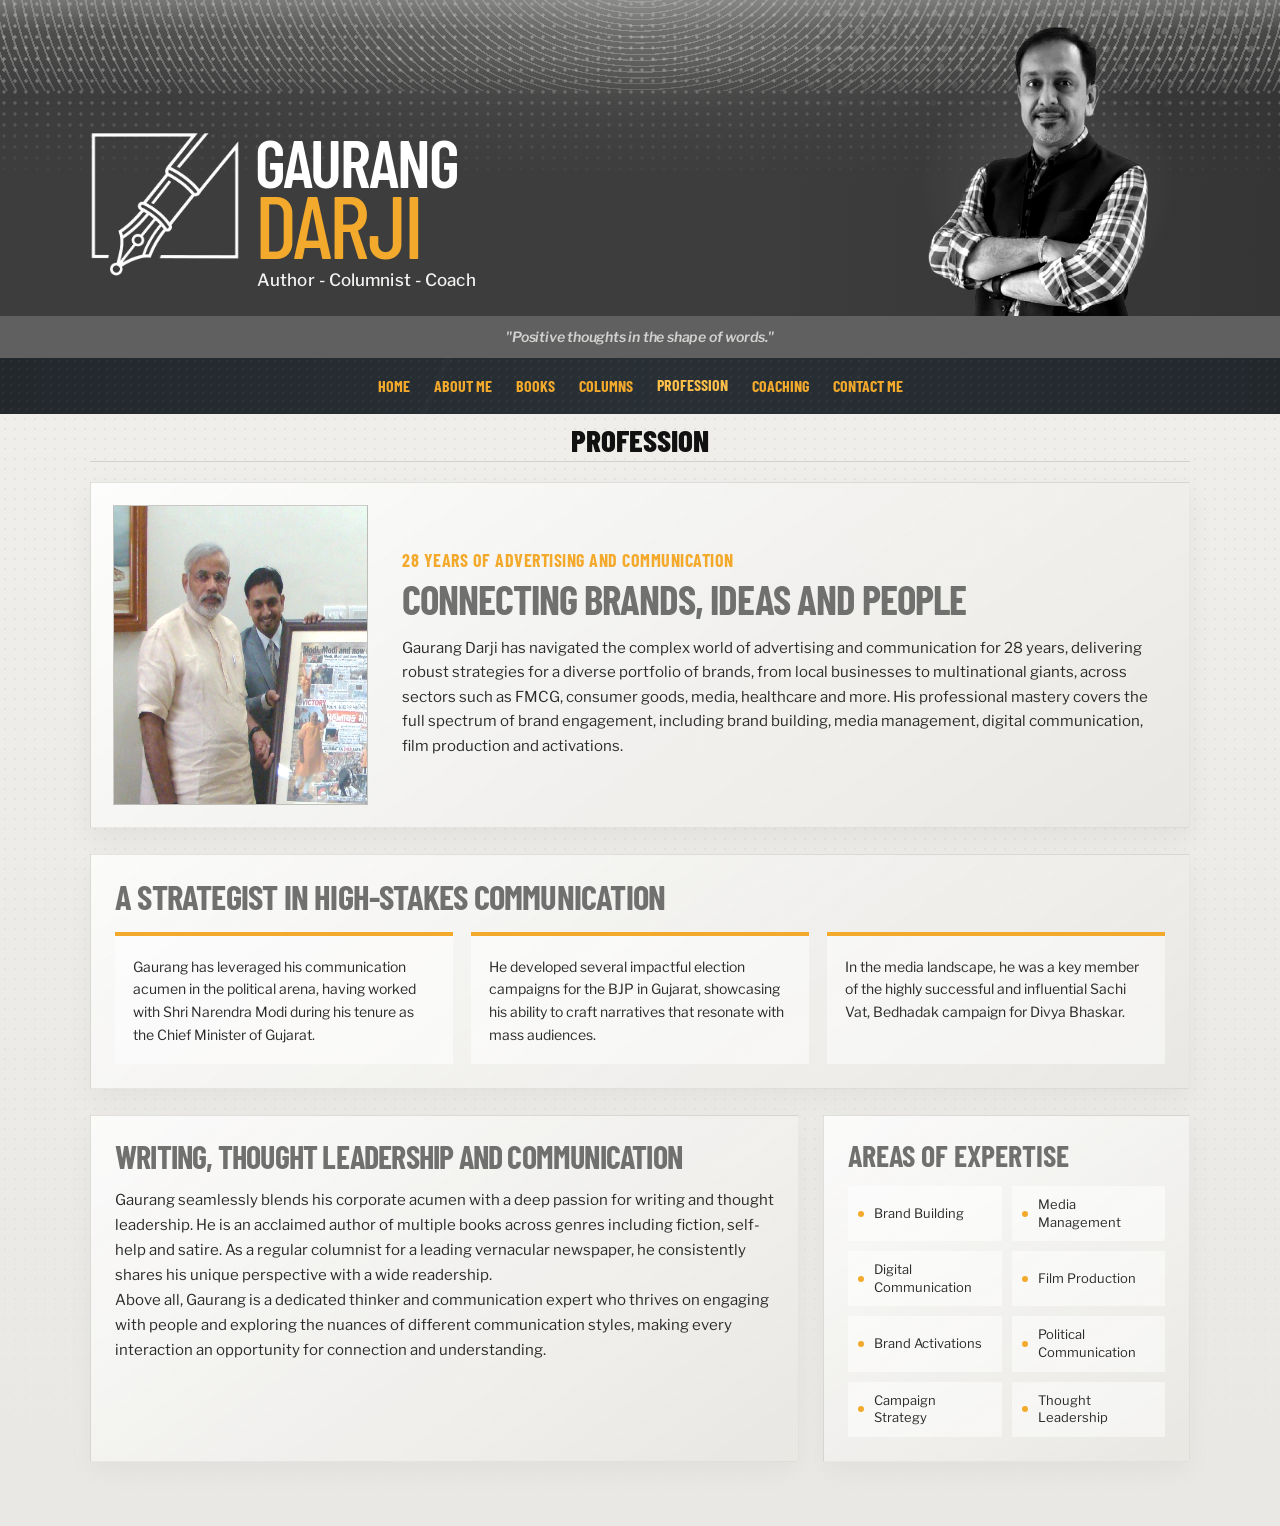
<file: profession.html>
<!DOCTYPE html>
<html lang="en">
<head>
    <meta charset="UTF-8">

    <meta
        name="viewport"
        content="width=device-width, initial-scale=1.0"
    >

    <meta
        name="description"
        content="Explore the professional journey of Gaurang Darji across advertising, brand strategy, media, political communication and thought leadership."
    >

    <title>Gaurang Darji | Profession</title>

    <link rel="icon" type="image/png" sizes="32x32" href="Assets/favicon-32x32.png">
    <link rel="icon" type="image/png" sizes="16x16" href="Assets/favicon-16x16.png">
    <link rel="apple-touch-icon" sizes="180x180" href="Assets/apple-touch-icon.png">
    <link rel="shortcut icon" type="image/jpeg" href="Assets/favicon.jpeg">

    <link rel="preconnect" href="https://fonts.googleapis.com">
    <link rel="preconnect" href="https://fonts.gstatic.com" crossorigin>

    <link
        href="https://fonts.googleapis.com/css2?family=Barlow+Condensed:ital,wght@0,500;0,600;0,700;0,800;1,600&family=Libre+Franklin:ital,wght@0,400;0,500;0,600;1,600&display=swap"
        rel="stylesheet"
    >

    <link rel="stylesheet" href="profession.css">

    <script src="script.js" defer></script>
</head>

<body class="profession-body">
    <div class="site-shell profession-page">
        <header class="hero">
            <div class="hero__texture" aria-hidden="true"></div>

            <div class="hero__content">
                                <div class="hero__brand-logo" aria-hidden="true">
                    <picture>
                        <source
                            media="(max-width: 760px)"
                            srcset="Assets/Design1.png"
                        >
                        <img
                            src="Assets/Design.png"
                            alt=""
                        >
                    </picture>
                </div>

                <div class="hero__identity">
                    <h1 class="hero__name">
                        <span class="hero__first-name">GAURANG</span>
                        <span class="hero__last-name">DARJI</span>
                    </h1>

                    <p class="hero__role">
                        Author - Columnist - Coach
                    </p>
                </div>

                <div class="hero__portrait-wrapper">
                    <img
                        class="hero__portrait"
                        src="Assets/DP1.png"
                        alt="Gaurang Darji"
                    >
                </div>
            </div>
        </header>

        <nav class="main-navigation" aria-label="Primary navigation">
            <div class="main-navigation__inner">
                <button
                    class="mobile-navigation-button"
                    type="button"
                    aria-expanded="false"
                    aria-controls="primary-navigation-list"
                >
                    <span>Menu</span>

                    <span
                        class="mobile-navigation-button__icon"
                        aria-hidden="true"
                    >
                        <span></span>
                        <span></span>
                        <span></span>
                    </span>
                </button>

                <ul
                    class="main-navigation__list"
                    id="primary-navigation-list"
                >
                    <li>
                        <a href="index.html">
                            Home
                        </a>
                    </li>

                    <li>
                        <a href="aboutme.html">
                            About Me
                        </a>
                    </li>

                    <li>
                        <a href="books.html">
                            Books
                        </a>
                    </li>

                    <li>
                        <a href="columns.html">
                            Columns
                        </a>
                    </li>

                    <li>
                        <a
                            class="is-active"
                            href="profession.html"
                            aria-current="page"
                        >
                            Profession
                        </a>
                    </li>

                    <li>
                        <a href="coaching.html">
                            Coaching
                        </a>
                    </li>

                    <li>
                        <a href="contact.html">
                            Contact Me
                        </a>
                    </li>
                </ul>
            </div>
        </nav>

        <main class="profession-page__main">
            <section
                class="profession-section"
                aria-labelledby="profession-page-title"
            >
                <div
                    class="profession-section__texture"
                    aria-hidden="true"
                ></div>

                <div class="profession-section__inner">
                    <header class="profession-section__header">
                        <h2
                            class="profession-section__heading"
                            id="profession-page-title"
                        >
                            Profession
                        </h2>
                    </header>

                    <div class="profession-introduction">
                        <img
                            class="profession-introduction__image-placeholder"
                            src="Assets/DP3.jpeg"
                            alt="Professional image of Gaurang Darji"
                            loading="lazy"
                        >

                        <div class="profession-introduction__content">
                            <p class="profession-introduction__label">
                                28 Years of Advertising and Communication
                            </p>

                            <h3 class="profession-introduction__title">
                                Connecting Brands, Ideas and People
                            </h3>

                            <p class="profession-introduction__description">
                                Gaurang Darji has navigated the complex world of advertising and communication for 28 years, delivering robust strategies for a diverse portfolio of brands, from local businesses to multinational giants, across sectors such as FMCG, consumer goods, media, healthcare and more. His professional mastery covers the full spectrum of brand engagement, including brand building, media management, digital communication, film production and activations.
                            </p>
                        </div>
                    </div>

                    <section
                        class="profession-strategy"
                        aria-labelledby="strategy-title"
                    >
                        <div class="profession-strategy__header">
                            <h3
                                class="profession-strategy__title"
                                id="strategy-title"
                            >
                                A Strategist in High-Stakes Communication
                            </h3>
                        </div>

                        <div class="profession-strategy__grid">
                            <article class="profession-point">
                                <p>
                                    Gaurang has leveraged his communication acumen in the political arena, having worked with Shri Narendra Modi during his tenure as the Chief Minister of Gujarat.
                                </p>
                            </article>

                            <article class="profession-point">
                                <p>
                                    He developed several impactful election campaigns for the BJP in Gujarat, showcasing his ability to craft narratives that resonate with mass audiences.
                                </p>
                            </article>

                            <article class="profession-point">
                                <p>
                                    In the media landscape, he was a key member of the highly successful and influential Sachi Vat, Bedhadak campaign for Divya Bhaskar.
                                </p>
                            </article>
                        </div>
                    </section>

                    <section
                        class="profession-leadership"
                        aria-labelledby="leadership-title"
                    >
                        <div class="profession-leadership__content">
                            <h3
                                class="profession-leadership__title"
                                id="leadership-title"
                            >
                                Writing, Thought Leadership and Communication
                            </h3>

                            <p>
                                Gaurang seamlessly blends his corporate acumen with a deep passion for writing and thought leadership. He is an acclaimed author of multiple books across genres including fiction, self-help and satire. As a regular columnist for a leading vernacular newspaper, he consistently shares his unique perspective with a wide readership.
                            </p>

                            <p>
                                Above all, Gaurang is a dedicated thinker and communication expert who thrives on engaging with people and exploring the nuances of different communication styles, making every interaction an opportunity for connection and understanding.
                            </p>
                        </div>

                        <div class="profession-expertise">
                            <h3 class="profession-expertise__heading">
                                Areas of Expertise
                            </h3>

                            <ul class="profession-expertise__list">
                                <li>Brand Building</li>
                                <li>Media Management</li>
                                <li>Digital Communication</li>
                                <li>Film Production</li>
                                <li>Brand Activations</li>
                                <li>Political Communication</li>
                                <li>Campaign Strategy</li>
                                <li>Thought Leadership</li>
                            </ul>
                        </div>
                    </section>
                </div>
            </section>
        </main>
    </div>
</body>
</html>
</file>
<file: styles.css>
/* ============================================================
   GAURANG DARJI PORTFOLIO
   HOME PAGE
   PART 1 OF 4

   Foundation, page shell, hero and introduction strip
============================================================ */

:root {
    --page-background: #d8d8d5;
    --hero-background: #3d3d3d;
    --hero-background-deep: #353535;
    --strip-background: #606060;
    --navigation-background: #22282c;
    --navigation-background-light: #293035;
    --content-background: #efeeeb;
    --content-background-secondary: #e7e6e2;

    --white: #ffffff;
    --soft-white: #f3f3f1;
    --text-dark: #181818;
    --text-medium: #6f706f;
    --text-muted: #999894;
    --accent: #f3aa2c;
    --accent-hover: #ffc04a;

    --site-max-width: 1552px;
    --content-width: 1180px;

    --display-font:
        "Barlow Condensed",
        "Arial Narrow",
        Impact,
        sans-serif;

    --body-font:
        "Libre Franklin",
        Helvetica,
        Arial,
        sans-serif;
}

*,
*::before,
*::after {
    box-sizing: border-box;
}

html {
    width: 100%;
    min-width: 320px;
    min-height: 100%;
    scroll-behavior: smooth;
}

body {
    width: 100%;
    min-width: 320px;
    min-height: 100%;
    margin: 0;
    overflow-x: hidden;
    background: var(--page-background);
    color: var(--text-dark);
    font-family: var(--body-font);
    line-height: 1.5;
    text-rendering: optimizeLegibility;
    -webkit-font-smoothing: antialiased;
    -moz-osx-font-smoothing: grayscale;
}

body.navigation-open {
    overflow: hidden;
}

img {
    display: block;
    max-width: 100%;
}

a {
    color: inherit;
}

button,
a {
    -webkit-tap-highlight-color: transparent;
}

button,
input,
textarea,
select {
    font: inherit;
}

.site-shell {
    width: min(100%, var(--site-max-width));
    min-height: 100vh;
    margin: 0 auto;
    overflow: hidden;
    background: var(--content-background);
    box-shadow:
        0 0 30px rgba(0, 0, 0, 0.08),
        0 0 2px rgba(0, 0, 0, 0.18);
}

.hero {
    position: relative;
    width: 100%;
    height: 316px;
    min-height: 316px;
    overflow: hidden;
    background:
        linear-gradient(
            90deg,
            var(--hero-background) 0%,
            var(--hero-background) 58%,
            var(--hero-background-deep) 100%
        );
}

.hero__texture {
    position: absolute;
    inset: 0;
    pointer-events: none;
    opacity: 0.75;
    background:
        radial-gradient(
            circle at 4px 4px,
            rgba(210, 210, 207, 0.62) 0 1.5px,
            transparent 1.7px
        )
        0 0 / 11px 11px,
        radial-gradient(
            ellipse at 50% 0%,
            rgba(205, 205, 201, 0.42) 0,
            rgba(205, 205, 201, 0.16) 26%,
            transparent 58%
        ),
        linear-gradient(
            to bottom,
            rgba(166, 168, 164, 0.72) 0,
            rgba(116, 117, 114, 0.42) 10%,
            rgba(61, 61, 61, 0.1) 30%,
            transparent 48%
        );

    -webkit-mask-image:
        linear-gradient(
            to bottom,
            #000 0,
            #000 18%,
            rgba(0, 0, 0, 0.4) 36%,
            transparent 58%
        );

    mask-image:
        linear-gradient(
            to bottom,
            #000 0,
            #000 18%,
            rgba(0, 0, 0, 0.4) 36%,
            transparent 58%
        );
}

.hero__texture::before,
.hero__texture::after {
    position: absolute;
    content: "";
    pointer-events: none;
}

.hero__texture::before {
    top: 0;
    left: -4%;
    width: 108%;
    height: 140px;
    opacity: 0.55;
    background:
        repeating-radial-gradient(
            circle at 50% -50%,
            rgba(233, 233, 230, 0.68) 0 2px,
            transparent 2px 9px
        );
    transform: scaleY(0.65);
    transform-origin: top;
}

.hero__texture::after {
    top: 4px;
    right: 2%;
    width: 35%;
    height: 125px;
    opacity: 0.5;
    background:
        radial-gradient(
            circle,
            rgba(227, 227, 224, 0.7) 0 3px,
            transparent 3.5px
        )
        0 0 / 18px 18px;
    transform: skewX(-12deg);

    -webkit-mask-image:
        linear-gradient(
            to bottom,
            #000,
            rgba(0, 0, 0, 0.65) 50%,
            transparent
        );

    mask-image:
        linear-gradient(
            to bottom,
            #000,
            rgba(0, 0, 0, 0.65) 50%,
            transparent
        );
}

.hero__content {
    position: relative;
    z-index: 2;
    width: min(var(--content-width), calc(100% - 64px));
    height: 100%;
    margin: 0 auto;
}


.hero__identity {
    position: absolute;
    z-index: 3;
    bottom: 26px;
    left: 165px;
}

.hero__brand-logo {
    position: absolute;
    z-index: 3;
    bottom: 22px;
    left: 0;
    width: 145px;
    height: 145px;
}

.hero__brand-logo img {
    display: block;
    width: 100%;
    height: 100%;
    object-fit: contain;
    object-position: center;
}

.hero__name {
    display: flex;
    flex-direction: column;
    align-items: flex-start;
    margin: 0;
    font-family: var(--display-font);
    font-weight: 600;
    line-height: 0.75;
    letter-spacing: -2.4px;
    text-transform: uppercase;
}

.hero__first-name {
    position: relative;
    z-index: 2;
    display: block;
    margin: 0;
    color: var(--white);
    font-size: clamp(62px, 5.2vw, 73px);
    font-weight: 600;
    line-height: 0.82;
}

.hero__last-name {
    display: block;
    margin: 0;
    color: var(--accent);
    font-size: clamp(82px, 7vw, 96px);
    font-weight: 500;
    line-height: 0.76;
}

.hero__role {
    margin: 13px 0 0 2px;
    color: var(--soft-white);
    font-family: var(--body-font);
    font-size: 17px;
    font-style: normal;
    font-weight: 500;
    line-height: 1.2;
    letter-spacing: 0.1px;
}

.hero__portrait-wrapper {
    position: absolute;
    right: 0;
    bottom: 0;
    width: 312px;
    height: 308px;
    isolation: isolate;
}

.hero__portrait-wrapper::before {
    position: absolute;
    z-index: -1;
    right: 4%;
    bottom: 0;
    width: 88%;
    height: 88%;
    content: "";
    pointer-events: none;
    background:
        radial-gradient(
            ellipse at center,
            rgba(255, 255, 255, 0.09) 0%,
            rgba(255, 255, 255, 0.035) 48%,
            transparent 72%
        );
}

.hero__portrait {
    width: 100%;
    height: 100%;
    object-fit: contain;
    object-position: center bottom;
    opacity: 1;
    filter:
        grayscale(0.85)
        contrast(1.06)
        brightness(1.04)
        saturate(0);
}

.intro-strip {
    position: relative;
    z-index: 3;
    display: flex;
    width: 100%;
    height: 42px;
    min-height: 42px;
    align-items: center;
    justify-content: center;
    padding: 5px 24px;
    overflow: hidden;
    background: var(--strip-background);
    color: #d1d1cf;
    text-align: center;
}

.intro-strip p {
    margin: 0;
    font-family: var(--body-font);
    font-size: clamp(14px, 1.1vw, 16px);
    font-style: italic;
    font-weight: 600;
    line-height: 1.2;
    letter-spacing: -0.2px;
}

.intro-strip__quote {
    display: inline-block;
}

@media (min-width: 761px) {
    html,
    body {
        height: 100%;
        overflow: hidden;
    }

    .site-shell {
        display: grid;
        height: 100vh;
        min-height: 0;
        grid-template-rows:
            316px
            42px
            56px
            minmax(0, 1fr);
    }
}

@media (min-width: 761px) and (max-height: 760px) {
    .site-shell {
        grid-template-rows:
            260px
            38px
            50px
            minmax(0, 1fr);
    }

    .hero {
        height: 260px;
        min-height: 260px;
    }

    .hero__content {
        width: min(var(--content-width), calc(100% - 56px));
    }

    
.hero__identity {
        bottom: 20px;
    }

.hero__first-name {
        font-size: 57px;
    }

    .hero__last-name {
        font-size: 75px;
    }

    .hero__role {
        margin-top: 8px;
        font-size: 14px;
    }

    .hero__portrait-wrapper {
        width: 255px;
        height: 255px;
    }

    .intro-strip {
        height: 38px;
        min-height: 38px;
    }

    .intro-strip p {
        font-size: 13px;
    }
}

@media (max-width: 980px) {
    .hero__content {
        width: calc(100% - 48px);
    }

    .hero__first-name {
        font-size: 60px;
    }

    .hero__last-name {
        font-size: 80px;
    }

    .hero__portrait-wrapper {
        width: 285px;
        height: 300px;
    }
}

@media (max-width: 760px) {

    html,
    body {
        height: auto;
        overflow-x: hidden;
        overflow-y: auto;
    }

    .site-shell {
        display: block;
        height: auto;
        min-height: 100vh;
        overflow: visible;
    }

    .hero {
        height: 500px;
        min-height: 500px;
    }

    .hero__content {
        display: grid;

        grid-template-columns:
            95px
            auto;

        grid-template-rows:
            95px
            auto
            1fr;

        column-gap: 14px;
        row-gap: 10px;

        justify-content: center;
        align-content: start;

        width: 100%;
        height: 100%;

        margin: 0;
        padding-top: 34px;
    }

    .hero__brand-logo {
        position: static;
        z-index: 3;

        display: block;

        grid-column: 1;
        grid-row: 1;

        width: 95px;
        height: 95px;

        align-self: start;
    }

    .hero__brand-logo img {
        display: block;

        width: 100%;
        height: 100%;

        object-fit: contain;
        object-position: center;
    }

    .hero__identity {
        position: static;

        display: contents;

        top: auto;
        right: auto;
        bottom: auto;
        left: auto;

        margin: 0;

        transform: none;

        text-align: left;
    }

    .hero__name {
        display: flex;

        grid-column: 2;
        grid-row: 1;

        width: auto;
        height: 95px;

        flex-direction: column;
        align-items: flex-start;
        justify-content: flex-start;

        margin: 0;

        line-height: 0.8;
        letter-spacing: -2px;

        text-align: left;
    }

    .hero__first-name {
        font-size: 49px;
    }

    .hero__last-name {
        font-size: 72px;
    }

    .hero__role {
        grid-column: 1 / -1;
        grid-row: 2;

        justify-self: center;

        margin: 0;

        font-size: 17px;

        text-align: center;
    }

    .hero__portrait-wrapper {
        right: 50%;
        bottom: -12px;

        width: 390px;
        height: 330px;

        transform: translateX(50%);
    }

    .intro-strip {
        height: auto;
        min-height: 58px;

        padding: 10px 20px;
    }

    .intro-strip p {
        max-width: 520px;

        font-size: 15px;
        line-height: 1.45;

        white-space: normal;
    }
}

@media (max-width: 480px) {

    .hero {
        height: 445px;
        min-height: 445px;
    }

    .hero__content {
        grid-template-columns:
            82px
            auto;

        grid-template-rows:
            82px
            auto
            1fr;

        column-gap: 12px;

        padding-top: 28px;
    }

    .hero__brand-logo {
        width: 82px;
        height: 82px;
    }

    .hero__name {
        height: 82px;
    }

    .hero__first-name {
        font-size: 42px;
    }

    .hero__last-name {
        font-size: 62px;
    }

    .hero__role {
        font-size: 15px;
    }

    .hero__portrait-wrapper {
        bottom: -12px;

        width: 330px;
        height: 290px;
    }

    .intro-strip {
        min-height: 54px;

        padding-right: 16px;
        padding-left: 16px;
    }

    .intro-strip p {
        font-size: 13px;
    }
}

/* ============================================================
   GAURANG DARJI PORTFOLIO
   HOME PAGE
   PART 2 OF 4

   Navigation and main content structure
============================================================ */


/* ============================================================
   NAVIGATION
============================================================ */

.main-navigation {
    position: relative;
    z-index: 10;
    width: 100%;
    height: 56px;
    min-height: 56px;
    overflow: hidden;
    background:
        linear-gradient(
            90deg,
            var(--navigation-background) 0%,
            var(--navigation-background-light) 50%,
            var(--navigation-background) 100%
        );
}

.main-navigation::before,
.main-navigation::after {
    position: absolute;
    inset: 0;
    content: "";
    pointer-events: none;
}

.main-navigation::before {
    opacity: 0.16;
    background:
        radial-gradient(
            circle at 3px 3px,
            rgba(255, 255, 255, 0.25) 0 1px,
            transparent 1.2px
        )
        0 0 / 8px 8px;
}

.main-navigation::after {
    opacity: 0.18;
    background:
        linear-gradient(
            115deg,
            transparent 0 34%,
            rgba(255, 255, 255, 0.08) 34.2% 34.5%,
            transparent 34.7% 66%,
            rgba(255, 255, 255, 0.06) 66.2% 66.5%,
            transparent 66.7%
        );
}

.main-navigation__inner {
    position: relative;
    z-index: 2;
    width: min(1100px, calc(100% - 48px));
    height: 56px;
    min-height: 56px;
    margin: 0 auto;
}

.main-navigation__list {
    display: flex;
    width: 100%;
    height: 56px;
    min-height: 56px;
    align-items: center;
    justify-content: center;
    gap: 30px;
    margin: 0;
    padding: 0 16px;
    list-style: none;
}

.main-navigation__list li {
    display: block;
    height: 56px;
    min-height: 56px;
}

.main-navigation__list a {
    position: relative;
    display: inline-flex;
    height: 56px;
    min-height: 56px;
    align-items: center;
    justify-content: center;
    padding: 0;
    color: var(--accent);
    font-family: var(--display-font);
    font-size: 17px;
    font-weight: 700;
    line-height: 1;
    text-decoration: none;
    text-transform: uppercase;
    transition:
        color 160ms ease,
        transform 160ms ease;
}

.main-navigation__list a::after {
    position: absolute;
    right: 0;
    bottom: 9px;
    left: 0;
    height: 2px;
    content: "";
    background: var(--accent);
    transform: scaleX(0);
    transform-origin: center;
    transition: transform 160ms ease;
}

.main-navigation__list a:hover,
.main-navigation__list a:focus-visible,
.main-navigation__list a.is-active {
    color: var(--accent-hover);
    outline: none;
    transform: translateY(-1px);
}

.main-navigation__list a:hover::after,
.main-navigation__list a:focus-visible::after,
.main-navigation__list a.is-active::after {
    transform: scaleX(1);
}

.mobile-navigation-button {
    display: none;
}


/* ============================================================
   MAIN CONTENT WRAPPER
============================================================ */

main {
    min-height: 0;
    overflow: hidden;
}


/* ============================================================
   LATEST WORK SECTION
============================================================ */

.output-section {
    position: relative;
    width: 100%;
    height: 100%;
    min-height: 0;
    overflow: hidden;
    background:
        linear-gradient(
            100deg,
            var(--content-background-secondary) 0%,
            #f0efec 42%,
            #f4f3f0 100%
        );
}

.output-section__texture {
    position: absolute;
    inset: 0;
    pointer-events: none;
    opacity: 0.56;
    background:
        radial-gradient(
            circle at 5px 5px,
            rgba(86, 88, 87, 0.18) 0 1px,
            transparent 1.3px
        )
        0 0 / 10px 10px,
        linear-gradient(
            to bottom,
            rgba(255, 255, 255, 0.22),
            transparent 34%
        );

    -webkit-mask-image:
        linear-gradient(
            to bottom,
            #000 0,
            rgba(0, 0, 0, 0.75) 55%,
            rgba(0, 0, 0, 0.25) 85%,
            transparent 100%
        );

    mask-image:
        linear-gradient(
            to bottom,
            #000 0,
            rgba(0, 0, 0, 0.75) 55%,
            rgba(0, 0, 0, 0.25) 85%,
            transparent 100%
        );
}

.output-section__texture::before {
    position: absolute;
    top: 0;
    left: -3%;
    width: 106%;
    height: 160px;
    content: "";
    opacity: 0.55;
    background:
        radial-gradient(
            circle at 50% 0,
            rgba(92, 93, 91, 0.24) 0 1px,
            transparent 1.6px
        )
        0 0 / 7px 7px;
    transform: scaleY(0.65);
    transform-origin: top;
}

.output-section__inner {
    position: relative;
    z-index: 2;
    display: grid;
    width: min(var(--content-width), calc(100% - 64px));
    height: 100%;
    min-height: 0;
    grid-template-rows:
        auto
        minmax(0, 1fr);
    margin: 0 auto;
    padding: 12px 0 10px;
    overflow: hidden;
}


/* ============================================================
   LATEST WORK HEADING
============================================================ */

.output-section__heading {
    margin: 0 0 8px;
    color: #0d0d0d;
    font-family: var(--display-font);
    font-size: 30px;
    font-weight: 800;
    line-height: 1;
    text-align: center;
    text-transform: uppercase;
}

.output-section__heading::after {
    display: block;
    width: 100%;
    height: 1px;
    margin-top: 6px;
    content: "";
    background: rgba(55, 55, 55, 0.13);
}


/* ============================================================
   FEATURED WORK LAYOUT
============================================================ */

.featured-output {
    display: grid;
    width: 100%;
    min-height: 0;
    grid-template-columns:
        250px
        minmax(0, 780px);
    column-gap: 38px;
    align-items: start;
    justify-content: center;
    overflow: hidden;
}

.featured-output__image-link {
    display: flex;
    width: 250px;
    height: 225px;
    align-items: center;
    justify-content: center;
    overflow: hidden;
    background: transparent;
    box-shadow: none;
}

.featured-output__image {
    display: block;
    width: 100%;
    height: 100%;
    max-width: 100%;
    max-height: 100%;
    object-fit: contain;
    object-position: center;
    transition: transform 220ms ease;
}

.featured-output__image-link:hover .featured-output__image,
.featured-output__image-link:focus-visible .featured-output__image {
    transform: scale(1.015);
}

.featured-output__content {
    min-width: 0;
    max-width: 780px;
    padding-top: 0;
    overflow: hidden;
}

.featured-output__title {
    max-width: 780px;
    margin: 0;
    color: #777876;
    font-family: var(--display-font);
    font-size: clamp(31px, 2.8vw, 42px);
    font-weight: 700;
    line-height: 0.96;
    letter-spacing: -1px;
    text-transform: uppercase;
}

.featured-output__title a {
    text-decoration: none;
    transition: color 160ms ease;
}

.featured-output__title a:hover,
.featured-output__title a:focus-visible {
    color: #4e4f4e;
    outline: none;
}

.featured-output__summary {
    max-width: 780px;
    margin: 10px 0 0;
    color: #232323;
    font-size: clamp(14px, 1.05vw, 16px);
    font-weight: 400;
    line-height: 1.42;
}

.featured-output__read-more {
    display: inline-block;
    margin-top: 10px;
    color: #8c690f;
    font-family: var(--display-font);
    font-size: 16px;
    font-weight: 700;
    line-height: 1;
    text-decoration-thickness: 1px;
    text-transform: uppercase;
    text-underline-offset: 4px;
}

.featured-output__read-more:hover,
.featured-output__read-more:focus-visible {
    color: #5e4400;
    outline: none;
}


/* ============================================================
   HIDDEN SECTION ANCHORS
============================================================ */

.content-anchor {
    display: none;
}


/* ============================================================
   SHORT DESKTOP AND LAPTOP SCREENS
============================================================ */

@media (min-width: 761px) and (max-height: 760px) {
    .main-navigation,
    .main-navigation__inner,
    .main-navigation__list,
    .main-navigation__list li,
    .main-navigation__list a {
        height: 50px;
        min-height: 50px;
    }

    .main-navigation__list {
        gap: 24px;
    }

    .main-navigation__list a {
        font-size: 15px;
    }

    .main-navigation__list a::after {
        bottom: 8px;
    }

    .output-section__inner {
        padding-top: 8px;
        padding-bottom: 8px;
    }

    .output-section__heading {
        margin-bottom: 6px;
        font-size: 26px;
    }

    .featured-output {
        grid-template-columns:
            210px
            minmax(0, 1fr);
        column-gap: 30px;
    }

    .featured-output__image-link {
        width: 210px;
        height: 175px;
    }

    .featured-output__title {
        font-size: clamp(27px, 2.5vw, 36px);
    }

    .featured-output__summary {
        margin-top: 7px;
        font-size: 13px;
        line-height: 1.34;
    }

    .featured-output__read-more {
        margin-top: 7px;
        font-size: 14px;
    }
}


/* ============================================================
   TABLET
============================================================ */

@media (max-width: 980px) and (min-width: 761px) {
    .main-navigation__inner {
        width: calc(100% - 32px);
    }

    .main-navigation__list {
        gap: 19px;
    }

    .main-navigation__list a {
        font-size: 15px;
    }

    .output-section__inner {
        width: calc(100% - 48px);
    }

    .featured-output {
        grid-template-columns:
            220px
            minmax(0, 1fr);
        column-gap: 28px;
    }

    .featured-output__image-link {
        width: 220px;
        height: 205px;
    }

    .featured-output__title {
        font-size: 34px;
    }

    .featured-output__summary {
        font-size: 14px;
        line-height: 1.4;
    }
}


/* ============================================================
   MOBILE NAVIGATION AND CONTENT
============================================================ */

@media (max-width: 760px) {
    main {
        overflow: visible;
    }

    .main-navigation {
        height: auto;
        min-height: 66px;
        overflow: visible;
    }

    .main-navigation__inner {
        width: 100%;
        height: auto;
        min-height: 66px;
    }

    .mobile-navigation-button {
        position: relative;
        z-index: 3;
        display: flex;
        width: 100%;
        min-height: 66px;
        align-items: center;
        justify-content: space-between;
        padding: 0 24px;
        border: 0;
        background: transparent;
        color: var(--accent);
        cursor: pointer;
        font-family: var(--display-font);
        font-size: 23px;
        font-weight: 700;
        text-transform: uppercase;
    }

    .mobile-navigation-button__icon {
        display: flex;
        width: 26px;
        flex-direction: column;
        gap: 5px;
    }

    .mobile-navigation-button__icon span {
        display: block;
        width: 100%;
        height: 2px;
        background: currentColor;
        transition:
            transform 180ms ease,
            opacity 180ms ease;
    }

    .mobile-navigation-button[aria-expanded="true"]
        .mobile-navigation-button__icon
        span:nth-child(1) {
        transform: translateY(7px) rotate(45deg);
    }

    .mobile-navigation-button[aria-expanded="true"]
        .mobile-navigation-button__icon
        span:nth-child(2) {
        opacity: 0;
    }

    .mobile-navigation-button[aria-expanded="true"]
        .mobile-navigation-button__icon
        span:nth-child(3) {
        transform: translateY(-7px) rotate(-45deg);
    }

    .main-navigation__list {
        position: absolute;
        top: 66px;
        right: 0;
        left: 0;
        display: grid;
        width: 100%;
        height: auto;
        max-height: 0;
        min-height: 0;
        grid-template-columns: 1fr;
        gap: 0;
        overflow: hidden;
        padding: 0;
        background: var(--navigation-background);
        opacity: 0;
        visibility: hidden;
        transition:
            max-height 220ms ease,
            opacity 180ms ease,
            visibility 180ms ease;
    }

    .main-navigation__list.is-open {
        max-height: calc(100vh - 66px);
        overflow-y: auto;
        opacity: 1;
        visibility: visible;
    }

    .main-navigation__list li {
        height: auto;
        min-height: 0;
        border-top: 1px solid rgba(255, 255, 255, 0.07);
    }

    .main-navigation__list a {
        display: flex;
        width: 100%;
        height: auto;
        min-height: 55px;
        align-items: center;
        justify-content: center;
        padding: 14px 20px;
        font-size: 22px;
    }

    .main-navigation__list a::after {
        display: none;
    }

    .output-section {
        height: auto;
        min-height: 0;
        overflow: visible;
    }

    .output-section__inner {
        display: block;
        width: min(600px, calc(100% - 32px));
        height: auto;
        margin: 0 auto;
        padding: 24px 0 36px;
        overflow: visible;
    }

    .output-section__heading {
        margin-bottom: 20px;
        font-size: 34px;
    }

    .output-section__heading::after {
        margin-top: 10px;
    }

    .featured-output {
        display: grid;
        grid-template-columns: 1fr;
        gap: 24px;
        overflow: visible;
    }

    .featured-output__image-link {
        width: min(100%, 340px);
        height: 300px;
        margin: 0 auto;
    }

    .featured-output__content {
        max-width: none;
        overflow: visible;
    }

    .featured-output__title {
        font-size: 40px;
        line-height: 1;
    }

    .featured-output__summary {
        margin-top: 14px;
        font-size: 16px;
        line-height: 1.62;
    }

    .featured-output__read-more {
        margin-top: 16px;
        font-size: 17px;
    }
}


/* ============================================================
   SMALL MOBILE
============================================================ */

@media (max-width: 480px) {
    .mobile-navigation-button {
        padding-right: 18px;
        padding-left: 18px;
        font-size: 21px;
    }

    .output-section__inner {
        width: calc(100% - 24px);
        padding-top: 20px;
        padding-bottom: 30px;
    }

    .output-section__heading {
        font-size: 30px;
    }

    .featured-output__image-link {
        width: min(100%, 300px);
        height: 270px;
    }

    .featured-output__title {
        font-size: 34px;
        letter-spacing: -0.8px;
    }

    .featured-output__summary {
        font-size: 15px;
        line-height: 1.58;
    }

    .featured-output__read-more {
        font-size: 16px;
    }
}

/* ============================================================
   GAURANG DARJI PORTFOLIO
   HOME PAGE
   PART 3 OF 4

   Desktop scaling, laptop fitting and responsive refinements
============================================================ */


/* ============================================================
   LARGE DESKTOP SCREENS
============================================================ */

@media (min-width: 1301px) {

    .hero__content,
    .output-section__inner {
        width: min(var(--content-width), calc(100% - 80px));
    }

    .hero__first-name {
        font-size: 73px;
    }

    .hero__last-name {
        font-size: 96px;
    }

    .hero__portrait-wrapper {
        width: 312px;
        height: 308px;
    }

    .main-navigation__list {
        gap: 32px;
    }

    .featured-output {
        grid-template-columns:
            250px
            minmax(0, 780px);
        column-gap: 42px;
    }
}


/* ============================================================
   STANDARD DESKTOP AND LAPTOP WIDTHS
============================================================ */

@media (min-width: 981px) and (max-width: 1300px) {

    .hero__content,
    .output-section__inner {
        width: min(1100px, calc(100% - 56px));
    }

    .hero__first-name {
        font-size: clamp(62px, 5.4vw, 70px);
    }

    .hero__last-name {
        font-size: clamp(82px, 7.2vw, 92px);
    }

    .hero__portrait-wrapper {
        width: 295px;
        height: 302px;
    }

    .main-navigation__inner {
        width: min(1040px, calc(100% - 40px));
    }

    .main-navigation__list {
        gap: 24px;
    }

    .main-navigation__list a {
        font-size: 16px;
    }

    .featured-output {
        grid-template-columns:
            230px
            minmax(0, 720px);
        column-gap: 32px;
    }

    .featured-output__image-link {
        width: 230px;
        height: 210px;
    }

    .featured-output__title {
        font-size: clamp(30px, 3vw, 39px);
    }

    .featured-output__summary {
        font-size: clamp(13px, 1.15vw, 15px);
        line-height: 1.4;
    }
}


/* ============================================================
   MEDIUM-HEIGHT DESKTOP SCREENS
============================================================ */

@media (min-width: 761px) and (min-height: 761px) and (max-height: 900px) {

    .site-shell {
        grid-template-rows:
            292px
            40px
            54px
            minmax(0, 1fr);
    }

    .hero {
        height: 292px;
        min-height: 292px;
    }

    
.hero__identity {
        bottom: 23px;
    }

.hero__first-name {
        font-size: 66px;
    }

    .hero__last-name {
        font-size: 87px;
    }

    .hero__role {
        margin-top: 10px;
        font-size: 15px;
    }

    .hero__portrait-wrapper {
        width: 288px;
        height: 286px;
    }

    .intro-strip {
        height: 40px;
        min-height: 40px;
    }

    .intro-strip p {
        font-size: 14px;
    }

    .main-navigation,
    .main-navigation__inner,
    .main-navigation__list,
    .main-navigation__list li,
    .main-navigation__list a {
        height: 54px;
        min-height: 54px;
    }

    .main-navigation__list a::after {
        bottom: 8px;
    }

    .output-section__inner {
        padding-top: 9px;
        padding-bottom: 8px;
    }

    .output-section__heading {
        margin-bottom: 7px;
        font-size: 28px;
    }

    .featured-output__image-link {
        height: 205px;
    }

    .featured-output__summary {
        margin-top: 8px;
        line-height: 1.38;
    }

    .featured-output__read-more {
        margin-top: 8px;
    }
}


/* ============================================================
   TALL DESKTOP SCREENS
============================================================ */

@media (min-width: 761px) and (min-height: 901px) {

    .site-shell {
        grid-template-rows:
            316px
            42px
            56px
            minmax(0, 1fr);
    }

    .output-section__inner {
        padding-top: 14px;
        padding-bottom: 12px;
    }

    .output-section__heading {
        margin-bottom: 10px;
        font-size: 31px;
    }

    .featured-output__image-link {
        height: 235px;
    }

    .featured-output__summary {
        margin-top: 11px;
        line-height: 1.46;
    }

    .featured-output__read-more {
        margin-top: 11px;
    }
}


/* ============================================================
   NARROW TABLET LANDSCAPE
============================================================ */

@media (min-width: 761px) and (max-width: 900px) {

.hero__content {
        width: calc(100% - 40px);
    }

    
.hero__identity {
        left: 0;
    }

.hero__first-name {
        font-size: 56px;
    }

    .hero__last-name {
        font-size: 74px;
    }

    .hero__role {
        font-size: 14px;
    }

    .hero__portrait-wrapper {
        width: 265px;
        height: 286px;
    }

    .main-navigation__inner {
        width: calc(100% - 20px);
    }

    .main-navigation__list {
        gap: 14px;
        padding-right: 8px;
        padding-left: 8px;
    }

    .main-navigation__list a {
        font-size: 14px;
    }

    .output-section__inner {
        width: calc(100% - 40px);
    }

    .featured-output {
        grid-template-columns:
            200px
            minmax(0, 1fr);
        column-gap: 24px;
    }

    .featured-output__image-link {
        width: 200px;
        height: 190px;
    }

    .featured-output__title {
        font-size: 31px;
    }

    .featured-output__summary {
        font-size: 13px;
        line-height: 1.36;
    }
}


/* ============================================================
   MOBILE LANDSCAPE
============================================================ */

@media (max-width: 760px) and (orientation: landscape) {

    .hero {
        height: 390px;
        min-height: 390px;
    }

    
.hero__identity {
        top: 24px;
    }

.hero__first-name {
        font-size: 40px;
    }

    .hero__last-name {
        font-size: 58px;
    }

    .hero__role {
        margin-top: 10px;
        font-size: 14px;
    }

    .hero__portrait-wrapper {
        width: 315px;
        height: 285px;
    }

    .intro-strip {
        min-height: 50px;
    }

    .output-section__inner {
        padding-top: 20px;
    }
}


/* ============================================================
   EXTRA-SMALL MOBILE SCREENS
============================================================ */

@media (max-width: 380px) {
    .hero__content {
        grid-template-columns: 76px auto;
        grid-template-rows: 76px auto 1fr;
        column-gap: 10px;
        padding-top: 24px;
    }

    .hero__brand-logo {
        width: 76px;
        height: 76px;
    }

    .hero__name {
        height: 76px;
    }


    .hero {
        height: 420px;
        min-height: 420px;
    }

    
.hero__identity {
        top: 24px;
        right: 12px;
        left: 12px;
    }

.hero__first-name {
        font-size: 38px;
    }

    .hero__last-name {
        font-size: 56px;
    }

    .hero__role {
        font-size: 14px;
    }

    .hero__portrait-wrapper {
        width: 300px;
        height: 292px;
    }

    .intro-strip p {
        font-size: 12px;
    }

    .featured-output__image-link {
        width: min(100%, 280px);
        height: 250px;
    }

    .featured-output__title {
        font-size: 31px;
    }

    .featured-output__summary {
        font-size: 14px;
    }
}


/* ============================================================
   IMAGE SAFETY
============================================================ */

.hero__portrait,
.featured-output__image {
    user-select: none;
    -webkit-user-drag: none;
}

.featured-output__image-link {
    border: 0;
    outline-offset: 4px;
}

.featured-output__image-link:focus-visible {
    outline: 2px solid var(--accent);
}


/* ============================================================
   TEXT WRAPPING SAFETY
============================================================ */

.hero__name,
.hero__role,
.main-navigation__list a,
.output-section__heading {
    white-space: nowrap;
}

.featured-output__title,
.featured-output__summary {
    overflow-wrap: break-word;
    word-break: normal;
}


/* ============================================================
   PREVENT CONTENT OVERFLOW
============================================================ */

.featured-output,
.featured-output__content,
.output-section__inner {
    min-width: 0;
}

.featured-output__summary {
    overflow: hidden;
}

@media (max-width: 760px) {
    .featured-output__summary {
        overflow: visible;
    }
}

/* ============================================================
   GAURANG DARJI PORTFOLIO
   HOME PAGE
   PART 4 OF 4

   Animations, accessibility, utilities and polish
============================================================ */


/* ============================================================
   PAGE LOAD ANIMATIONS
============================================================ */

@keyframes fadeUp {
    from {
        opacity: 0;
        transform: translateY(24px);
    }

    to {
        opacity: 1;
        transform: translateY(0);
    }
}

@keyframes fadeIn {
    from {
        opacity: 0;
    }

    to {
        opacity: 1;
    }
}


.hero__identity {
    animation: fadeUp .7s ease both;
}

.hero__portrait-wrapper {
    animation: fadeIn .9s ease both;
}

.intro-strip {
    animation: fadeIn .9s ease both;
}

.main-navigation {
    animation: fadeIn .9s ease both;
}

.output-section__heading {
    animation: fadeUp .8s ease .15s both;
}

.featured-output__image-link {
    animation: fadeUp .8s ease .25s both;
}

.featured-output__content {
    animation: fadeUp .8s ease .35s both;
}


/* ============================================================
   HOVER EFFECTS
============================================================ */

.hero__portrait {
    transition:
        transform .35s ease,
        filter .35s ease;
}

.hero__portrait:hover {
    transform: translateY(-3px);
}

.featured-output__image {
    transition:
        transform .3s ease,
        filter .3s ease;
}

.featured-output__image-link:hover .featured-output__image {
    transform: scale(1.02);
}

.featured-output__title a {
    transition: color .2s ease;
}

.featured-output__read-more {
    transition:
        color .2s ease,
        letter-spacing .2s ease;
}

.featured-output__read-more:hover {
    letter-spacing: .5px;
}


/* ============================================================
   FOCUS STATES
============================================================ */

a:focus-visible,
button:focus-visible {
    outline: 2px solid var(--accent);
    outline-offset: 3px;
}


/* ============================================================
   SELECTION
============================================================ */

::selection {
    background: var(--accent);
    color: #111;
}

::-moz-selection {
    background: var(--accent);
    color: #111;
}


/* ============================================================
   SCROLLBAR
============================================================ */

::-webkit-scrollbar {
    width: 10px;
    height: 10px;
}

::-webkit-scrollbar-track {
    background: #d8d8d5;
}

::-webkit-scrollbar-thumb {
    border-radius: 999px;
    background: #8d8d8d;
}

::-webkit-scrollbar-thumb:hover {
    background: #6f6f6f;
}


/* ============================================================
   REDUCED MOTION
============================================================ */

@media (prefers-reduced-motion: reduce) {

    *,
    *::before,
    *::after {
        animation-duration: .01ms !important;
        animation-iteration-count: 1 !important;
        transition-duration: .01ms !important;
        scroll-behavior: auto !important;
    }
}


/* ============================================================
   PRINT
============================================================ */

@media print {

    body {
        background: #fff;
    }

    .hero {
        background: #555;
    }

    .main-navigation,
    .intro-strip {
        display: none;
    }

    .site-shell {
        box-shadow: none;
    }

    .output-section {
        overflow: visible;
    }
}


/* ============================================================
   UTILITY CLASSES
============================================================ */

.hidden {
    display: none !important;
}

.visually-hidden {
    position: absolute !important;
    width: 1px;
    height: 1px;
    overflow: hidden;
    clip: rect(0 0 0 0);
    white-space: nowrap;
}

.text-center {
    text-align: center;
}

.no-scroll {
    overflow: hidden;
}


/* ============================================================
   FINAL SAFETY
============================================================ */

.hero,
.main-navigation,
.intro-strip,
.output-section,
.output-section__inner,
.featured-output,
.featured-output__content {
    min-width: 0;
}

.featured-output__image-link img {
    width: 100%;
    height: 100%;
    object-fit: contain;
}

@media (max-width:760px) {

    .hero,
    .intro-strip,
    .main-navigation,
    .output-section {
        overflow: visible;
    }

    .featured-output {
        overflow: visible;
    }
}

/* ============================================================
   END OF HOME PAGE STYLES
============================================================ */


/* HOME FEATURED WORK REFINEMENT START */

/* ============================================================
   FEATURED WORK EDITORIAL PRESENTATION

   This section is intentionally not designed as a card.
   It uses typography, spacing and structural lines instead.
============================================================ */

.output-section__inner {
    padding-top: 12px;
    padding-bottom: 18px;
}

.output-section__heading {
    margin-bottom: 15px;
    font-size: 34px;
}

.output-section__heading::after {
    margin-top: 8px;
}


/* ============================================================
   FEATURED WORK LAYOUT
============================================================ */

.featured-output {
    position: relative;
    display: grid;
    width: 100%;
    height: 100%;
    min-height: 0;
    grid-template-columns:
        285px
        minmax(0, 1fr);
    column-gap: 52px;
    align-items: center;
    justify-content: center;
    overflow: hidden;
}


/* ============================================================
   BOOK COVER
============================================================ */

.featured-output__image-link {
    position: relative;
    display: flex;
    width: 285px;
    height: 310px;
    align-items: center;
    justify-content: center;
    overflow: visible;
    background: transparent;
    box-shadow: none;
}

.featured-output__image-link::before {
    position: absolute;
    top: 5%;
    right: -18px;
    width: 2px;
    height: 90%;
    content: "";
    background:
        linear-gradient(
            to bottom,
            transparent,
            rgba(243, 170, 44, 0.75) 18%,
            rgba(243, 170, 44, 0.75) 82%,
            transparent
        );
}

.featured-output__image {
    display: block;
    width: auto;
    height: 100%;
    max-width: 100%;
    max-height: 310px;
    object-fit: contain;
    object-position: center;
    filter:
        drop-shadow(0 13px 15px rgba(0, 0, 0, 0.14));
}


/* ============================================================
   WRITTEN CONTENT
============================================================ */

.featured-output__content {
    position: relative;
    min-width: 0;
    max-width: 850px;
    padding: 8px 0 8px 28px;
    overflow: visible;
}

.featured-output__content::before {
    position: absolute;
    top: 10px;
    bottom: 10px;
    left: 0;
    width: 5px;
    content: "";
    background: var(--accent);
}

.featured-output__title {
    max-width: 850px;
    margin: 0;
    color: #666765;
    font-family: var(--display-font);
    font-size: clamp(46px, 4vw, 58px);
    font-weight: 700;
    line-height: 0.94;
    letter-spacing: -1.4px;
    text-transform: uppercase;
}

.featured-output__title a {
    color: inherit;
    text-decoration: none;
}

.featured-output__title a:hover,
.featured-output__title a:focus-visible {
    color: #414240;
}


/* ============================================================
   DESCRIPTION
============================================================ */

.featured-output__summary {
    max-width: 850px;
    margin: 15px 0 0;
    color: #252525;
    font-family: var(--body-font);
    font-size: clamp(16px, 1.18vw, 18px);
    font-weight: 400;
    line-height: 1.54;
    overflow: visible;
}


/* ============================================================
   READ MORE LINK
============================================================ */

.featured-output__read-more {
    position: relative;
    display: inline-flex;
    align-items: center;
    gap: 13px;
    margin-top: 16px;
    color: #79590d;
    font-family: var(--display-font);
    font-size: 19px;
    font-weight: 700;
    line-height: 1;
    text-decoration: none;
    text-transform: uppercase;
}

.featured-output__read-more::after {
    width: 52px;
    height: 2px;
    content: "";
    background: var(--accent);
    transition: width 180ms ease;
}

.featured-output__read-more:hover,
.featured-output__read-more:focus-visible {
    color: #4f3905;
}

.featured-output__read-more:hover::after,
.featured-output__read-more:focus-visible::after {
    width: 78px;
}


/* ============================================================
   NORMAL DESKTOP HEIGHT
============================================================ */

@media (min-width: 761px) and (min-height: 761px) {

    .featured-output {
        grid-template-columns:
            285px
            minmax(0, 850px);
    }

    .featured-output__image-link {
        width: 285px;
        height: min(310px, calc(100vh - 520px));
        min-height: 250px;
    }

    .featured-output__image {
        max-height: 100%;
    }
}


/* ============================================================
   SHORT LAPTOP HEIGHT
============================================================ */

@media (min-width: 761px) and (max-height: 760px) {

    .output-section__inner {
        padding-top: 7px;
        padding-bottom: 9px;
    }

    .output-section__heading {
        margin-bottom: 8px;
        font-size: 27px;
    }

    .featured-output {
        grid-template-columns:
            215px
            minmax(0, 1fr);
        column-gap: 36px;
    }

    .featured-output__image-link {
        width: 215px;
        height: 240px;
    }

    .featured-output__content {
        padding-left: 22px;
    }

    .featured-output__title {
        font-size: clamp(35px, 3.4vw, 44px);
    }

    .featured-output__summary {
        margin-top: 9px;
        font-size: 13.5px;
        line-height: 1.4;
    }

    .featured-output__read-more {
        margin-top: 9px;
        font-size: 15px;
    }
}


/* ============================================================
   TABLET
============================================================ */

@media (min-width: 761px) and (max-width: 980px) {

    .featured-output {
        grid-template-columns:
            205px
            minmax(0, 1fr);
        column-gap: 30px;
    }

    .featured-output__image-link {
        width: 205px;
        height: 245px;
    }

    .featured-output__title {
        font-size: 38px;
    }

    .featured-output__summary {
        font-size: 14px;
        line-height: 1.46;
    }
}


/* ============================================================
   MOBILE
============================================================ */

@media (max-width: 760px) {

    .output-section__inner {
        padding-top: 22px;
        padding-bottom: 38px;
    }

    .output-section__heading {
        margin-bottom: 24px;
        font-size: 35px;
    }

    .featured-output {
        height: auto;
        grid-template-columns: 1fr;
        gap: 28px;
        overflow: visible;
    }

    .featured-output__image-link {
        width: min(72vw, 270px);
        height: auto;
        margin: 0 auto;
    }

    .featured-output__image-link::before {
        display: none;
    }

    .featured-output__image {
        width: 100%;
        height: auto;
        max-height: none;
    }

    .featured-output__content {
        max-width: none;
        padding: 0 0 0 20px;
        overflow: visible;
    }

    .featured-output__title {
        font-size: 40px;
    }

    .featured-output__summary {
        margin-top: 14px;
        font-size: 15px;
        line-height: 1.62;
    }

    .featured-output__read-more {
        margin-top: 16px;
        font-size: 17px;
    }
}


/* ============================================================
   SMALL MOBILE
============================================================ */

@media (max-width: 480px) {

    .featured-output__content {
        padding-left: 17px;
    }

    .featured-output__content::before {
        width: 4px;
    }

    .featured-output__title {
        font-size: 34px;
    }

    .featured-output__summary {
        font-size: 14px;
        line-height: 1.58;
    }
}

/* HOME FEATURED WORK REFINEMENT END */


/* REMOVE SECTION NUMBERING */

.section-number,
.card-number,
.contact-card__number,
.coaching-event__number,
.timeline-number,
.output-card__number,
.feature-card__number,
.profession-card__number,
.about-card__number,
.columns-card__number,
.books-card__number {
    display: none !important;
}


/* HOME DESIGN1 MOBILE FINAL START */

@media (max-width: 760px) {

    .hero__content {
        position: relative !important;

        display: block !important;

        width: 100% !important;
        height: 100% !important;

        margin: 0 !important;
        padding: 0 !important;
    }

    /* Existing logo container now displays Design1.png */
    .hero__brand-logo {
        position: absolute !important;

        z-index: 5 !important;

        top: 24px !important;
        right: 0 !important;
        bottom: auto !important;
        left: 0 !important;

        display: block !important;

        width: min(74vw, 270px) !important;
        height: auto !important;

        margin: 0 auto !important;

        transform: none !important;
    }

    .hero__brand-logo picture {
        display: block !important;

        width: 100% !important;
        height: auto !important;
    }

    .hero__brand-logo img {
        display: block !important;

        width: 100% !important;
        height: auto !important;
        max-width: none !important;

        object-fit: contain !important;

        transform: none !important;
    }

    /* Design1.png already contains GAURANG DARJI */
    .hero__name {
        display: none !important;
    }

    /* Keep the role separately */
    .hero__identity {
        position: absolute !important;

        z-index: 6 !important;

        top: 134px !important;
        right: 0 !important;
        bottom: auto !important;
        left: 0 !important;

        display: block !important;

        width: 100% !important;

        margin: 0 !important;

        text-align: center !important;

        transform: none !important;
    }

    .hero__role {
        display: block !important;

        margin: 0 !important;

        color: var(--soft-white) !important;

        font-size: 17px !important;
        line-height: 1.2 !important;

        text-align: center !important;
        white-space: nowrap !important;
    }

    /* Keep the existing DP below the role */
    .hero__portrait-wrapper {
        position: absolute !important;

        right: 50% !important;
        bottom: -12px !important;
        left: auto !important;

        width: 390px !important;
        height: 330px !important;

        transform: translateX(50%) !important;
    }
}


@media (max-width: 480px) {

    .hero__brand-logo {
        top: 20px !important;

        width: min(76vw, 245px) !important;
    }

    .hero__identity {
        top: 121px !important;
    }

    .hero__role {
        font-size: 15px !important;
    }

    .hero__portrait-wrapper {
        bottom: -12px !important;

        width: 330px !important;
        height: 290px !important;
    }
}


@media (max-width: 380px) {

    .hero__brand-logo {
        top: 18px !important;

        width: min(77vw, 225px) !important;
    }

    .hero__identity {
        top: 110px !important;
    }

    .hero__role {
        font-size: 14px !important;
    }

    .hero__portrait-wrapper {
        width: 300px !important;
        height: 292px !important;
    }
}

/* HOME DESIGN1 MOBILE FINAL END */
</file>
<file: aboutme.css>
/* ============================================================
   GAURANG DARJI PORTFOLIO
   ABOUT ME PAGE
   PART 1 OF 4

   Foundation, page shell and hero
============================================================ */


/* ============================================================
   DESIGN TOKENS
============================================================ */

:root {
    --page-background: #d8d8d5;

    --hero-background: #3d3d3d;
    --hero-background-deep: #353535;

    --navigation-background: #22282c;
    --navigation-background-light: #293035;

    --content-background: #efeeeb;
    --content-background-secondary: #e9e8e4;

    --white: #ffffff;
    --soft-white: #f3f3f1;

    --text-dark: #181818;
    --text-medium: #6f706f;
    --text-muted: #999894;

    --accent: #f3aa2c;
    --accent-hover: #ffc04a;

    --site-max-width: 1552px;
    --content-width: 1180px;

    --display-font:
        "Barlow Condensed",
        "Arial Narrow",
        Impact,
        sans-serif;

    --body-font:
        "Libre Franklin",
        Helvetica,
        Arial,
        sans-serif;
}


/* ============================================================
   RESET
============================================================ */

*,
*::before,
*::after {
    box-sizing: border-box;
}

html {
    width: 100%;
    min-width: 320px;
    min-height: 100%;
    scroll-behavior: smooth;
}

body {
    width: 100%;
    min-width: 320px;
    min-height: 100%;
    margin: 0;
    overflow-x: hidden;
    background: var(--page-background);
    color: var(--text-dark);
    font-family: var(--body-font);
    line-height: 1.5;
    text-rendering: optimizeLegibility;
    -webkit-font-smoothing: antialiased;
    -moz-osx-font-smoothing: grayscale;
}

body.navigation-open {
    overflow: hidden;
}

img {
    display: block;
    max-width: 100%;
}

a {
    color: inherit;
}

button,
a {
    -webkit-tap-highlight-color: transparent;
}

button,
input,
textarea,
select {
    font: inherit;
}


/* ============================================================
   ABOUT PAGE SHELL
============================================================ */

.about-page {
    width: min(100%, var(--site-max-width));
    min-height: 100vh;
    margin: 0 auto;
    overflow: hidden;
    background: var(--content-background);
    box-shadow:
        0 0 30px rgba(0, 0, 0, 0.08),
        0 0 2px rgba(0, 0, 0, 0.18);
}


/* ============================================================
   HERO
============================================================ */

.hero {
    position: relative;
    width: 100%;
    height: 296px;
    min-height: 296px;
    overflow: hidden;
    background:
        linear-gradient(
            90deg,
            var(--hero-background) 0%,
            var(--hero-background) 58%,
            var(--hero-background-deep) 100%
        );
}


/* ============================================================
   HERO TEXTURE
============================================================ */

.hero__texture {
    position: absolute;
    inset: 0;
    pointer-events: none;
    opacity: 0.75;
    background:
        radial-gradient(
            circle at 4px 4px,
            rgba(210, 210, 207, 0.62) 0 1.5px,
            transparent 1.7px
        )
        0 0 / 11px 11px,
        radial-gradient(
            ellipse at 50% 0%,
            rgba(205, 205, 201, 0.42) 0,
            rgba(205, 205, 201, 0.16) 26%,
            transparent 58%
        ),
        linear-gradient(
            to bottom,
            rgba(166, 168, 164, 0.72) 0,
            rgba(116, 117, 114, 0.42) 10%,
            rgba(61, 61, 61, 0.1) 30%,
            transparent 48%
        );

    -webkit-mask-image:
        linear-gradient(
            to bottom,
            #000 0,
            #000 18%,
            rgba(0, 0, 0, 0.4) 36%,
            transparent 58%
        );

    mask-image:
        linear-gradient(
            to bottom,
            #000 0,
            #000 18%,
            rgba(0, 0, 0, 0.4) 36%,
            transparent 58%
        );
}

.hero__texture::before,
.hero__texture::after {
    position: absolute;
    content: "";
    pointer-events: none;
}

.hero__texture::before {
    top: 0;
    left: -4%;
    width: 108%;
    height: 130px;
    opacity: 0.55;
    background:
        repeating-radial-gradient(
            circle at 50% -50%,
            rgba(233, 233, 230, 0.68) 0 2px,
            transparent 2px 9px
        );
    transform: scaleY(0.65);
    transform-origin: top;
}

.hero__texture::after {
    top: 4px;
    right: 2%;
    width: 35%;
    height: 118px;
    opacity: 0.5;
    background:
        radial-gradient(
            circle,
            rgba(227, 227, 224, 0.7) 0 3px,
            transparent 3.5px
        )
        0 0 / 18px 18px;
    transform: skewX(-12deg);

    -webkit-mask-image:
        linear-gradient(
            to bottom,
            #000,
            rgba(0, 0, 0, 0.65) 50%,
            transparent
        );

    mask-image:
        linear-gradient(
            to bottom,
            #000,
            rgba(0, 0, 0, 0.65) 50%,
            transparent
        );
}


/* ============================================================
   HERO CONTENT
============================================================ */

.hero__content {
    position: relative;
    z-index: 2;
    width: min(var(--content-width), calc(100% - 64px));
    height: 100%;
    margin: 0 auto;
}


/* ============================================================
   HERO IDENTITY
============================================================ */

.hero__identity {
    position: absolute;
    z-index: 3;
    bottom: 23px;
    left: 165px;
}

.hero__name {
    display: flex;
    flex-direction: column;
    align-items: flex-start;
    margin: 0;
    font-family: var(--display-font);
    font-weight: 600;
    line-height: 0.75;
    letter-spacing: -2px;
    text-transform: uppercase;
}

.hero__first-name {
    position: relative;
    z-index: 2;
    display: block;
    margin: 0;
    color: var(--white);
    font-size: clamp(58px, 5vw, 68px);
    font-weight: 600;
    line-height: 0.82;
}

.hero__last-name {
    display: block;
    margin: 0;
    color: var(--accent);
    font-size: clamp(78px, 6.7vw, 90px);
    font-weight: 500;
    line-height: 0.76;
}

.hero__role {
    margin: 11px 0 0 2px;
    color: var(--soft-white);
    font-family: var(--body-font);
    font-size: 16px;
    font-style: normal;
    font-weight: 500;
    line-height: 1.2;
    letter-spacing: 0.1px;
}


/* ============================================================
   HERO PORTRAIT
============================================================ */

.hero__portrait-wrapper {
    position: absolute;
    right: 0;
    bottom: 0;
    width: 292px;
    height: 290px;
    isolation: isolate;
}

.hero__portrait-wrapper::before {
    position: absolute;
    z-index: -1;
    right: 4%;
    bottom: 0;
    width: 88%;
    height: 88%;
    content: "";
    pointer-events: none;
    background:
        radial-gradient(
            ellipse at center,
            rgba(255, 255, 255, 0.09) 0%,
            rgba(255, 255, 255, 0.035) 48%,
            transparent 72%
        );
}

.hero__portrait {
    width: 100%;
    height: 100%;
    object-fit: contain;
    object-position: center bottom;
    opacity: 1;
    filter:
        grayscale(1)
        contrast(1.06)
        brightness(1.04)
        saturate(0);

}


/* ============================================================
   DESKTOP ONE-SCREEN FRAME
============================================================ */

@media (min-width: 761px) {
    html,
    body {
        height: 100%;
        overflow: hidden;
    }

    .about-page {
        display: grid;
        height: 100vh;
        min-height: 0;
        grid-template-rows:
            296px
            53px
            minmax(0, 1fr);
    }
}


/* ============================================================
   SHORT LAPTOP SCREENS
============================================================ */

@media (min-width: 761px) and (max-height: 760px) {
    .about-page {
        grid-template-rows:
            250px
            48px
            minmax(0, 1fr);
    }

    .hero {
        height: 250px;
        min-height: 250px;
    }

    .hero__identity {
        bottom: 19px;
    }

    .hero__first-name {
        font-size: 57px;
    }

    .hero__last-name {
        font-size: 75px;
    }

    .hero__role {
        margin-top: 8px;
        font-size: 14px;
    }

    .hero__portrait-wrapper {
        width: 250px;
        height: 246px;
    }
}


/* ============================================================
   TABLET HERO
============================================================ */

@media (max-width: 980px) and (min-width: 761px) {
    .hero__content {
        width: calc(100% - 48px);
    }

    .hero__first-name {
        font-size: 56px;
    }

    .hero__last-name {
        font-size: 74px;
    }

    .hero__role {
        font-size: 14px;
    }

    .hero__portrait-wrapper {
        width: 265px;
        height: 286px;
    }
}


/* ============================================================
   MOBILE HERO
============================================================ */

@media (max-width: 760px) {

    html,
    body {
        height: auto;
        overflow-x: hidden;
        overflow-y: auto;
    }

    .about-page {
        display: block;
        height: auto;
        min-height: 100vh;
        overflow: visible;
    }

    .hero {
        height: 500px;
        min-height: 500px;
    }

    .hero__content {
        display: grid;

        grid-template-columns:
            95px
            auto;

        grid-template-rows:
            95px
            auto
            1fr;

        column-gap: 14px;
        row-gap: 10px;

        justify-content: center;
        align-content: start;

        width: 100%;
        height: 100%;
        margin: 0;

        padding-top: 34px;
    }

    .hero__brand-logo {
        position: static;
        z-index: 3;

        display: block;

        grid-column: 1;
        grid-row: 1;

        width: 95px;
        height: 95px;

        align-self: start;
    }

    .hero__brand-logo img {
        display: block;

        width: 100%;
        height: 100%;

        object-fit: contain;
        object-position: center;
    }

    .hero__identity {
        position: static;

        display: contents;

        top: auto;
        right: auto;
        bottom: auto;
        left: auto;

        margin: 0;

        transform: none;

        text-align: left;
    }

    .hero__name {
        display: flex;

        grid-column: 2;
        grid-row: 1;

        width: auto;
        height: 95px;

        flex-direction: column;
        align-items: flex-start;
        justify-content: flex-start;

        margin: 0;

        line-height: 0.8;
        letter-spacing: -2px;

        text-align: left;
    }

    .hero__first-name {
        font-size: 49px;
    }

    .hero__last-name {
        font-size: 72px;
    }

    .hero__role {
        grid-column: 1 / -1;
        grid-row: 2;

        justify-self: center;

        margin: 0;

        font-size: 17px;
        text-align: center;
    }

    .hero__portrait-wrapper {
        right: 50%;
        bottom: -12px;

        width: 390px;
        height: 330px;

        transform: translateX(50%);
    }
}


/* ============================================================
   SMALL MOBILE HERO
============================================================ */

@media (max-width: 480px) {

    .hero {
        height: 445px;
        min-height: 445px;
    }

    .hero__content {
        grid-template-columns:
            82px
            auto;

        grid-template-rows:
            82px
            auto
            1fr;

        column-gap: 12px;

        padding-top: 28px;
    }

    .hero__brand-logo {
        width: 82px;
        height: 82px;
    }

    .hero__name {
        height: 82px;
    }

    .hero__first-name {
        font-size: 42px;
    }

    .hero__last-name {
        font-size: 62px;
    }

    .hero__role {
        font-size: 15px;
    }

    .hero__portrait-wrapper {
        bottom: -12px;

        width: 330px;
        height: 290px;
    }
}

/* ============================================================
   GAURANG DARJI PORTFOLIO
   ABOUT ME PAGE
   PART 2 OF 4

   Navigation and About Me content section
============================================================ */


/* ============================================================
   NAVIGATION
============================================================ */

.main-navigation {
    position: relative;
    z-index: 10;
    width: 100%;
    height: 53px;
    min-height: 53px;
    overflow: hidden;
    background:
        linear-gradient(
            90deg,
            var(--navigation-background) 0%,
            var(--navigation-background-light) 50%,
            var(--navigation-background) 100%
        );
}

.main-navigation::before,
.main-navigation::after {
    position: absolute;
    inset: 0;
    content: "";
    pointer-events: none;
}

.main-navigation::before {
    opacity: 0.16;
    background:
        radial-gradient(
            circle at 3px 3px,
            rgba(255, 255, 255, 0.25) 0 1px,
            transparent 1.2px
        )
        0 0 / 8px 8px;
}

.main-navigation::after {
    opacity: 0.18;
    background:
        linear-gradient(
            115deg,
            transparent 0 34%,
            rgba(255, 255, 255, 0.08) 34.2% 34.5%,
            transparent 34.7% 66%,
            rgba(255, 255, 255, 0.06) 66.2% 66.5%,
            transparent 66.7%
        );
}

.main-navigation__inner {
    position: relative;
    z-index: 2;
    width: min(1100px, calc(100% - 48px));
    height: 53px;
    min-height: 53px;
    margin: 0 auto;
}

.main-navigation__list {
    display: flex;
    width: 100%;
    height: 53px;
    min-height: 53px;
    align-items: center;
    justify-content: center;
    gap: 27px;
    margin: 0;
    padding: 0 16px;
    list-style: none;
}

.main-navigation__list li {
    display: block;
    height: 53px;
    min-height: 53px;
}

.main-navigation__list a {
    position: relative;
    display: inline-flex;
    height: 53px;
    min-height: 53px;
    align-items: center;
    justify-content: center;
    padding: 0;
    color: var(--accent);
    font-family: var(--display-font);
    font-size: 17px;
    font-weight: 700;
    line-height: 1;
    text-decoration: none;
    text-transform: uppercase;
    transition:
        color 160ms ease,
        transform 160ms ease;
}

.main-navigation__list a::after {
    position: absolute;
    right: 0;
    bottom: 8px;
    left: 0;
    height: 2px;
    content: "";
    background: var(--accent);
    transform: scaleX(0);
    transform-origin: center;
    transition: transform 160ms ease;
}

.main-navigation__list a:hover,
.main-navigation__list a:focus-visible,
.main-navigation__list a.is-active {
    color: var(--accent-hover);
    outline: none;
    transform: translateY(-1px);
}

.main-navigation__list a:hover::after,
.main-navigation__list a:focus-visible::after,
.main-navigation__list a.is-active::after {
    transform: scaleX(1);
}

.mobile-navigation-button {
    display: none;
}


/* ============================================================
   MAIN CONTENT
============================================================ */

.about-page__main {
    width: 100%;
    height: 100%;
    min-height: 0;
    overflow: hidden;
    background:
        linear-gradient(
            180deg,
            var(--content-background) 0%,
            var(--content-background-secondary) 100%
        );
}


/* ============================================================
   ABOUT SECTION
============================================================ */

.about-single-screen {
    position: relative;
    width: 100%;
    height: 100%;
    min-height: 0;
    overflow: hidden;
}

.about-single-screen__texture {
    position: absolute;
    inset: 0;
    pointer-events: none;
    opacity: 0.5;
    background:
        radial-gradient(
            circle at 5px 5px,
            rgba(90, 90, 90, 0.15) 0 1px,
            transparent 1.2px
        )
        0 0 / 10px 10px;

    -webkit-mask-image:
        linear-gradient(
            to bottom,
            #000 0%,
            rgba(0, 0, 0, 0.65) 65%,
            transparent 100%
        );

    mask-image:
        linear-gradient(
            to bottom,
            #000 0%,
            rgba(0, 0, 0, 0.65) 65%,
            transparent 100%
        );
}

.about-single-screen__inner {
    position: relative;
    z-index: 2;
    display: grid;
    width: min(1120px, calc(100% - 64px));
    height: 100%;
    min-height: 0;
    grid-template-rows:
        auto
        minmax(0, 1fr);
    margin: 0 auto;
    padding: 7px 0 12px;
    overflow: hidden;
}


/* ============================================================
   ABOUT HEADING
============================================================ */

.about-single-screen__heading {
    margin: 0 0 7px;
    color: #111111;
    font-family: var(--display-font);
    font-size: 31px;
    font-weight: 800;
    line-height: 1;
    text-align: center;
    text-transform: uppercase;
}

.about-single-screen__heading::after {
    display: block;
    width: 100%;
    height: 1px;
    margin-top: 6px;
    content: "";
    background: rgba(0, 0, 0, 0.12);
}


/* ============================================================
   ABOUT CONTENT GRID
============================================================ */

.about-single-screen__content {
    display: grid;
    width: 100%;
    min-height: 0;
    grid-template-columns:
        250px
        minmax(0, 1fr);
    gap: 44px;
    align-items: center;
    justify-content: center;
    overflow: hidden;
}


/* ============================================================
   IMAGE PLACEHOLDER
============================================================ */

.about-single-screen__image {
    display: block;
    width: 250px;
    height: min(100%, 270px);
    min-height: 220px;
    overflow: hidden;
    border: 1px solid rgba(0, 0, 0, 0.12);
    background:
        linear-gradient(
            145deg,
            #d4d2cd,
            #ebe9e4
        );
    box-shadow:
        0 12px 28px rgba(0, 0, 0, 0.08);
}

.about-single-screen__image span {
    color: #777777;
    font-family: var(--display-font);
    font-size: 22px;
    font-weight: 700;
    letter-spacing: 0.5px;
    text-transform: uppercase;
}


/* ============================================================
   ABOUT COPY
============================================================ */

.about-single-screen__copy {
    min-width: 0;
    max-width: 790px;
}

.about-single-screen__copy p {
    margin: 0;
    color: #222222;
    font-family: var(--body-font);
    font-size: clamp(17.25px, 1.36vw, 20.7px);
    font-weight: 400;
    line-height: 1.68;
}


/* ============================================================
   SHORT LAPTOP SCREENS
============================================================ */

@media (min-width: 761px) and (max-height: 760px) {
    .main-navigation,
    .main-navigation__inner,
    .main-navigation__list,
    .main-navigation__list li,
    .main-navigation__list a {
        height: 48px;
        min-height: 48px;
    }

    .main-navigation__list {
        gap: 24px;
    }

    .main-navigation__list a {
        font-size: 15px;
    }

    .main-navigation__list a::after {
        bottom: 8px;
    }

    .about-single-screen__inner {
        padding-top: 6px;
        padding-bottom: 8px;
    }

    .about-single-screen__heading {
        margin-bottom: 6px;
        font-size: 26px;
    }

    .about-single-screen__content {
        grid-template-columns:
            210px
            minmax(0, 1fr);
        gap: 34px;
    }

    .about-single-screen__image {
        width: 210px;
        height: 210px;
        min-height: 0;
    }

    .about-single-screen__copy p {
        font-size: 16.1px;
        line-height: 1.55;
    }
}


/* ============================================================
   TABLET
============================================================ */

@media (max-width: 980px) and (min-width: 761px) {
    .main-navigation__inner {
        width: calc(100% - 32px);
    }

    .main-navigation__list {
        gap: 19px;
    }

    .main-navigation__list a {
        font-size: 15px;
    }

    .about-single-screen__inner {
        width: calc(100% - 48px);
    }

    .about-single-screen__content {
        grid-template-columns:
            220px
            minmax(0, 1fr);
        gap: 32px;
    }

    .about-single-screen__image {
        width: 220px;
        height: 235px;
    }

    .about-single-screen__copy p {
        font-size: 16px;
        line-height: 1.58;
    }
}


/* ============================================================
   MOBILE NAVIGATION AND CONTENT
============================================================ */

@media (max-width: 760px) {
    .main-navigation {
        height: auto;
        min-height: 66px;
        overflow: visible;
    }

    .main-navigation__inner {
        width: 100%;
        height: auto;
        min-height: 66px;
    }

    .mobile-navigation-button {
        position: relative;
        z-index: 3;
        display: flex;
        width: 100%;
        min-height: 66px;
        align-items: center;
        justify-content: space-between;
        padding: 0 24px;
        border: 0;
        background: transparent;
        color: var(--accent);
        cursor: pointer;
        font-family: var(--display-font);
        font-size: 23px;
        font-weight: 700;
        text-transform: uppercase;
    }

    .mobile-navigation-button__icon {
        display: flex;
        width: 26px;
        flex-direction: column;
        gap: 5px;
    }

    .mobile-navigation-button__icon span {
        display: block;
        width: 100%;
        height: 2px;
        background: currentColor;
        transition:
            transform 180ms ease,
            opacity 180ms ease;
    }

    .mobile-navigation-button[aria-expanded="true"]
        .mobile-navigation-button__icon
        span:nth-child(1) {
        transform: translateY(7px) rotate(45deg);
    }

    .mobile-navigation-button[aria-expanded="true"]
        .mobile-navigation-button__icon
        span:nth-child(2) {
        opacity: 0;
    }

    .mobile-navigation-button[aria-expanded="true"]
        .mobile-navigation-button__icon
        span:nth-child(3) {
        transform: translateY(-7px) rotate(-45deg);
    }

    .main-navigation__list {
        position: absolute;
        top: 66px;
        right: 0;
        left: 0;
        display: grid;
        width: 100%;
        height: auto;
        max-height: 0;
        min-height: 0;
        grid-template-columns: 1fr;
        gap: 0;
        overflow: hidden;
        padding: 0;
        background: var(--navigation-background);
        opacity: 0;
        visibility: hidden;
        transition:
            max-height 220ms ease,
            opacity 180ms ease,
            visibility 180ms ease;
    }

    .main-navigation__list.is-open {
        max-height: calc(100vh - 66px);
        overflow-y: auto;
        opacity: 1;
        visibility: visible;
    }

    .main-navigation__list li {
        height: auto;
        min-height: 0;
        border-top: 1px solid rgba(255, 255, 255, 0.07);
    }

    .main-navigation__list a {
        display: flex;
        width: 100%;
        height: auto;
        min-height: 55px;
        align-items: center;
        justify-content: center;
        padding: 14px 20px;
        font-size: 22px;
    }

    .main-navigation__list a::after {
        display: none;
    }

    .about-page__main {
        height: auto;
        overflow: visible;
    }

    .about-single-screen {
        height: auto;
        min-height: 0;
        overflow: visible;
        padding: 34px 0 48px;
    }

    .about-single-screen__inner {
        display: block;
        width: min(620px, calc(100% - 32px));
        height: auto;
        margin: 0 auto;
        padding: 0;
        overflow: visible;
    }

    .about-single-screen__heading {
        margin: 0 0 26px;
        font-size: 38px;
    }

    .about-single-screen__heading::after {
        margin-top: 12px;
    }

    .about-single-screen__content {
        display: grid;
        grid-template-columns: 1fr;
        gap: 26px;
        overflow: visible;
    }

    .about-single-screen__image {
        width: min(100%, 320px);
        height: auto;
        min-height: 350px;
        margin: 0 auto;
    }

    .about-single-screen__copy {
        max-width: none;
    }

    .about-single-screen__copy p {
        font-size: 18.4px;
        line-height: 1.68;
    }
}


/* ============================================================
   SMALL MOBILE
============================================================ */

@media (max-width: 480px) {
    .mobile-navigation-button {
        padding-right: 18px;
        padding-left: 18px;
        font-size: 21px;
    }

    .about-single-screen {
        padding: 28px 0 40px;
    }

    .about-single-screen__inner {
        width: calc(100% - 24px);
    }

    .about-single-screen__heading {
        margin-bottom: 22px;
        font-size: 32px;
    }

    .about-single-screen__image {
        width: min(100%, 290px);
        min-height: 320px;
    }

    .about-single-screen__copy p {
        font-size: 16px;
        line-height: 1.62;
    }
}

/* ============================================================
   GAURANG DARJI PORTFOLIO
   ABOUT ME PAGE
   PART 3 OF 4

   Responsive scaling, overflow safety and layout refinements
============================================================ */


/* ============================================================
   LARGE DESKTOP
============================================================ */

@media (min-width: 1301px) {
    .hero__content,
    .about-single-screen__inner {
        width: min(var(--content-width), calc(100% - 80px));
    }

    .about-single-screen__content {
        grid-template-columns:
            250px
            minmax(0, 790px);
        gap: 44px;
    }
}


/* ============================================================
   STANDARD DESKTOP AND LAPTOP WIDTHS
============================================================ */

@media (min-width: 981px) and (max-width: 1300px) {
    .hero__content,
    .about-single-screen__inner {
        width: min(1100px, calc(100% - 56px));
    }

    .hero__first-name {
        font-size: clamp(56px, 5vw, 66px);
    }

    .hero__last-name {
        font-size: clamp(74px, 6.7vw, 87px);
    }

    .hero__portrait-wrapper {
        width: 280px;
        height: 284px;
    }

    .main-navigation__inner {
        width: min(1040px, calc(100% - 40px));
    }

    .main-navigation__list {
        gap: 24px;
    }

    .main-navigation__list a {
        font-size: 16px;
    }

    .about-single-screen__content {
        grid-template-columns:
            230px
            minmax(0, 1fr);
        gap: 38px;
    }

    .about-single-screen__image {
        width: 230px;
        height: 250px;
        min-height: 220px;
    }

    .about-single-screen__copy p {
        font-size: clamp(16px, 1.35vw, 18px);
        line-height: 1.62;
    }
}


/* ============================================================
   MEDIUM-HEIGHT DESKTOP SCREENS
============================================================ */

@media (min-width: 761px) and (min-height: 761px) and (max-height: 900px) {
    .about-page {
        grid-template-rows:
            275px
            51px
            minmax(0, 1fr);
    }

    .hero {
        height: 275px;
        min-height: 275px;
    }

    .hero__identity {
        bottom: 21px;
    }

    .hero__first-name {
        font-size: 62px;
    }

    .hero__last-name {
        font-size: 82px;
    }

    .hero__role {
        margin-top: 9px;
        font-size: 15px;
    }

    .hero__portrait-wrapper {
        width: 270px;
        height: 269px;
    }

    .main-navigation,
    .main-navigation__inner,
    .main-navigation__list,
    .main-navigation__list li,
    .main-navigation__list a {
        height: 51px;
        min-height: 51px;
    }

    .main-navigation__list a::after {
        bottom: 8px;
    }

    .about-single-screen__inner {
        padding-top: 6px;
        padding-bottom: 8px;
    }

    .about-single-screen__heading {
        margin-bottom: 6px;
        font-size: 29px;
    }

    .about-single-screen__content {
        grid-template-columns:
            230px
            minmax(0, 1fr);
        gap: 38px;
    }

    .about-single-screen__image {
        width: 230px;
        height: 245px;
    }

    .about-single-screen__copy p {
        font-size: 17px;
        line-height: 1.58;
    }
}


/* ============================================================
   TALL DESKTOP SCREENS
============================================================ */

@media (min-width: 761px) and (min-height: 901px) {
    .about-single-screen__inner {
        padding-top: 10px;
        padding-bottom: 14px;
    }

    .about-single-screen__heading {
        margin-bottom: 10px;
        font-size: 32px;
    }

    .about-single-screen__content {
        grid-template-columns:
            260px
            minmax(0, 1fr);
        gap: 48px;
    }

    .about-single-screen__image {
        width: 260px;
        height: 285px;
    }

    .about-single-screen__copy p {
        font-size: clamp(18px, 1.35vw, 20px);
        line-height: 1.68;
    }
}


/* ============================================================
   NARROW TABLET LANDSCAPE
============================================================ */

@media (min-width: 761px) and (max-width: 900px) {
    .hero__content,
    .about-single-screen__inner {
        width: calc(100% - 40px);
    }

    .hero__first-name {
        font-size: 54px;
    }

    .hero__last-name {
        font-size: 72px;
    }

    .hero__portrait-wrapper {
        width: 250px;
        height: 275px;
    }

    .main-navigation__inner {
        width: calc(100% - 20px);
    }

    .main-navigation__list {
        gap: 14px;
        padding-right: 8px;
        padding-left: 8px;
    }

    .main-navigation__list a {
        font-size: 14px;
    }

    .about-single-screen__content {
        grid-template-columns:
            205px
            minmax(0, 1fr);
        gap: 28px;
    }

    .about-single-screen__image {
        width: 205px;
        height: 220px;
        min-height: 200px;
    }

    .about-single-screen__copy p {
        font-size: 15px;
        line-height: 1.52;
    }
}


/* ============================================================
   MOBILE LANDSCAPE
============================================================ */

@media (max-width: 760px) and (orientation: landscape) {
    .hero {
        height: 390px;
        min-height: 390px;
    }

    .hero__identity {
        top: 24px;
    }

    .hero__first-name {
        font-size: 40px;
    }

    .hero__last-name {
        font-size: 58px;
    }

    .hero__role {
        margin-top: 10px;
        font-size: 14px;
    }

    .hero__portrait-wrapper {
        width: 315px;
        height: 285px;
    }

    .about-single-screen {
        padding-top: 28px;
    }

    .about-single-screen__image {
        min-height: 300px;
    }
}


/* ============================================================
   EXTRA-SMALL MOBILE
============================================================ */

@media (max-width: 380px) {
    .hero__content {
        grid-template-columns: 76px auto;
        grid-template-rows: 76px auto 1fr;
        column-gap: 10px;
        padding-top: 24px;
    }

    .hero__brand-logo {
        width: 76px;
        height: 76px;
    }

    .hero__name {
        height: 76px;
    }

    .hero {
        height: 420px;
        min-height: 420px;
    }

    .hero__identity {
        top: 24px;
        right: 12px;
        left: 12px;
    }

    .hero__first-name {
        font-size: 38px;
    }

    .hero__last-name {
        font-size: 56px;
    }

    .hero__role {
        font-size: 14px;
    }

    .hero__portrait-wrapper {
        width: 300px;
        height: 292px;
    }

    .about-single-screen__heading {
        font-size: 29px;
    }

    .about-single-screen__image {
        width: min(100%, 270px);
        min-height: 300px;
    }

    .about-single-screen__copy p {
        font-size: 15px;
        line-height: 1.58;
    }
}


/* ============================================================
   IMAGE PLACEHOLDER SAFETY
============================================================ */

.about-single-screen__image {
    position: relative;
    isolation: isolate;
}

.about-single-screen__image::before {
    position: absolute;
    inset: 0;
    z-index: -1;
    content: "";
    pointer-events: none;
    background:
        linear-gradient(
            180deg,
            rgba(255, 255, 255, 0.16),
            transparent 44%
        );
}


/* ============================================================
   TEXT WRAPPING SAFETY
============================================================ */

.hero__name,
.hero__role,
.main-navigation__list a,
.about-single-screen__heading {
    white-space: nowrap;
}

.about-single-screen__copy,
.about-single-screen__copy p {
    min-width: 0;
    overflow-wrap: break-word;
    word-break: normal;
}


/* ============================================================
   PREVENT DESKTOP OVERFLOW
============================================================ */

.about-page__main,
.about-single-screen,
.about-single-screen__inner,
.about-single-screen__content,
.about-single-screen__copy {
    min-width: 0;
}

@media (min-width: 761px) {
    .about-single-screen__copy {
        max-height: 100%;
        overflow: hidden;
    }
}

@media (max-width: 760px) {
    .about-single-screen__copy {
        overflow: visible;
    }
}

/* ============================================================
   GAURANG DARJI PORTFOLIO
   ABOUT ME PAGE
   PART 4 OF 4

   Motion, accessibility, focus states and final safeguards
============================================================ */


/* ============================================================
   PAGE LOAD ANIMATIONS
============================================================ */

@keyframes aboutFadeUp {
    from {
        opacity: 0;
        transform: translateY(22px);
    }

    to {
        opacity: 1;
        transform: translateY(0);
    }
}

@keyframes aboutFadeIn {
    from {
        opacity: 0;
    }

    to {
        opacity: 1;
    }
}

.hero__identity {
    animation: aboutFadeUp 0.7s ease both;
}

.hero__portrait-wrapper {
    animation: aboutFadeIn 0.9s ease both;
}

.main-navigation {
    animation: aboutFadeIn 0.8s ease both;
}

.about-single-screen__heading {
    animation: aboutFadeUp 0.7s ease 0.08s both;
}

.about-single-screen__image {
    animation: aboutFadeUp 0.75s ease 0.16s both;
}

.about-single-screen__copy {
    animation: aboutFadeUp 0.75s ease 0.24s both;
}


/* ============================================================
   HOVER POLISH
============================================================ */

.hero__portrait {
    transition:
        transform 0.35s ease,
        filter 0.35s ease;
}

.hero__portrait:hover {
    transform: translateY(-3px);
}

.about-single-screen__image {
    transition:
        transform 0.22s ease,
        box-shadow 0.22s ease;
}

.about-single-screen__image:hover {
    transform: translateY(-3px);
    box-shadow:
        0 16px 34px rgba(0, 0, 0, 0.1);
}


/* ============================================================
   TEXT SELECTION
============================================================ */

::selection {
    background: var(--accent);
    color: #111111;
}

::-moz-selection {
    background: var(--accent);
    color: #111111;
}


/* ============================================================
   SCROLLBAR
============================================================ */

::-webkit-scrollbar {
    width: 10px;
    height: 10px;
}

::-webkit-scrollbar-track {
    background: #d8d8d5;
}

::-webkit-scrollbar-thumb {
    border-radius: 999px;
    background: #8d8d8d;
}

::-webkit-scrollbar-thumb:hover {
    background: #6f6f6f;
}


/* ============================================================
   REDUCED MOTION
============================================================ */

@media (prefers-reduced-motion: reduce) {
    html {
        scroll-behavior: auto;
    }

    *,
    *::before,
    *::after {
        animation-duration: 0.01ms !important;
        animation-iteration-count: 1 !important;
        transition-duration: 0.01ms !important;
        scroll-behavior: auto !important;
    }
}


/* ============================================================
   PRINT
============================================================ */

@media print {
    body {
        background: #ffffff;
    }

    .hero {
        background: #555555;
    }

    .main-navigation {
        display: none;
    }

    .about-page {
        display: block;
        height: auto;
        min-height: 0;
        overflow: visible;
        box-shadow: none;
    }

    .about-page__main,
    .about-single-screen,
    .about-single-screen__inner,
    .about-single-screen__content {
        height: auto;
        overflow: visible;
    }

    .about-single-screen__content {
        grid-template-columns: 220px minmax(0, 1fr);
    }
}


/* ============================================================
   UTILITY CLASSES
============================================================ */

.hidden {
    display: none !important;
}

.visually-hidden {
    position: absolute !important;
    width: 1px;
    height: 1px;
    overflow: hidden;
    clip: rect(0 0 0 0);
    clip-path: inset(50%);
    white-space: nowrap;
}

.no-scroll {
    overflow: hidden !important;
}


/* ============================================================
   FINAL LAYOUT SAFETY
============================================================ */

.hero,
.hero__content,
.main-navigation,
.main-navigation__inner,
.about-page__main,
.about-single-screen,
.about-single-screen__inner,
.about-single-screen__content,
.about-single-screen__copy {
    min-width: 0;
}

.about-single-screen__image {
    flex-shrink: 0;
}

.about-single-screen__copy p {
    max-width: 100%;
}

@media (min-width: 761px) {
    .about-page__main,
    .about-single-screen,
    .about-single-screen__inner,
    .about-single-screen__content {
        overflow: hidden;
    }
}

@media (max-width: 760px) {
    .about-page__main,
    .about-single-screen,
    .about-single-screen__inner,
    .about-single-screen__content,
    .about-single-screen__copy {
        overflow: visible;
    }
}


/* ============================================================
   END OF ABOUT ME PAGE STYLES
============================================================ */


/* ============================================================
   REMOVE ACTIVE NAVIGATION UNDERLINE
============================================================ */

.main-navigation__list a.is-active::after{
    display:none;
}


/* EXACT HOME HEADER MATCH START */

/*
 * Exact Home-page header dimensions:
 * Hero: 316px
 * Intro strip: 42px
 * Navigation: 56px
 */

@media (min-width: 761px) {

    html,
    body {
        width: 100%;
        height: 100%;
        margin: 0;
        overflow: hidden;
    }

    .about-page {
        display: grid;
        width: min(100%, 1552px);
        height: 100vh;
        min-height: 0;
        grid-template-rows:
            316px
            42px
            56px
            minmax(0, 1fr);
        margin: 0 auto;
        overflow: hidden;
    }

    .about-page .hero {
        position: relative;
        width: 100%;
        height: 316px;
        min-height: 316px;
        max-height: 316px;
        overflow: hidden;
    }

    .about-page .hero__content {
        position: relative;
        width: min(1180px, calc(100% - 64px));
        height: 316px;
        margin: 0 auto;
    }

    
.about-page .hero__identity {
        position: absolute;
        top: auto;
        right: auto;
        bottom: 26px;
        left: 165px;
        margin: 0;
        transform: none;
        text-align: left;
    }

    .about-page .hero__brand-logo {
        position: absolute;
        z-index: 3;
        bottom: 37px;
        left: 0;
        width: 150px;
        height: 150px;
    }

    .about-page .hero__brand-logo img {
        display: block;
        width: 100%;
        height: 100%;
        object-fit: contain;
        object-position: center;
    }

    .about-page .hero__name {
        display: flex;
        flex-direction: column;
        align-items: flex-start;
        margin: 0;
        font-family: var(--display-font);
        font-weight: 600;
        line-height: 0.75;
        letter-spacing: -2.4px;
        text-transform: uppercase;
    }

    .about-page .hero__first-name {
        display: block;
        margin: 0;
        color: var(--white);
        font-size: clamp(62px, 5.2vw, 73px);
        font-weight: 600;
        line-height: 0.82;
    }

    .about-page .hero__last-name {
        display: block;
        margin: 0;
        color: var(--accent);
        font-size: clamp(82px, 7vw, 96px);
        font-weight: 500;
        line-height: 0.76;
    }

    .about-page .hero__role {
        margin: 13px 0 0 2px;
        color: var(--soft-white);
        font-family: var(--body-font);
        font-size: 17px;
        font-weight: 500;
        line-height: 1.2;
        letter-spacing: 0.1px;
        text-align: left;
    }

    .about-page .hero__portrait-wrapper {
        position: absolute;
        top: auto;
        right: 0;
        bottom: 0;
        left: auto;
        width: 312px;
        height: 308px;
        margin: 0;
        transform: none;
    }

    .about-page .hero__portrait {
        width: 100%;
        height: 100%;
        object-fit: contain;
        object-position: center bottom;
        
    }

    .about-header-strip {
        display: block;
        width: 100%;
        height: 42px;
        min-height: 42px;
        max-height: 42px;
        margin: 0;
        padding: 0;
        overflow: hidden;
        background: #606060;
    }

    .about-page .main-navigation,
    .about-page .main-navigation__inner,
    .about-page .main-navigation__list,
    .about-page .main-navigation__list li,
    .about-page .main-navigation__list a {
        height: 56px;
        min-height: 56px;
        max-height: 56px;
    }

    .about-page .main-navigation {
        width: 100%;
        margin: 0;
        overflow: hidden;
    }

    .about-page .main-navigation__inner {
        width: min(1100px, calc(100% - 48px));
        margin: 0 auto;
    }

    .about-page .main-navigation__list {
        display: flex;
        align-items: center;
        justify-content: center;
        gap: 30px;
        margin: 0;
        padding: 0 16px;
    }

    .about-page .main-navigation__list a {
        display: inline-flex;
        align-items: center;
        justify-content: center;
        padding: 0;
        font-size: 17px;
        line-height: 1;
    }

    .about-page .main-navigation__list a::after {
        bottom: 9px;
    }

    .about-page .main-navigation__list a.is-active::after {
        display: none;
    }

    .about-page__main {
        width: 100%;
        height: 100%;
        min-height: 0;
        margin: 0;
        overflow: hidden;
    }
}

@media (min-width: 761px) and (max-height: 760px) {

    .about-page {
        grid-template-rows:
            260px
            38px
            50px
            minmax(0, 1fr);
    }

    .about-page .hero,
    .about-page .hero__content {
        height: 260px;
        min-height: 260px;
        max-height: 260px;
    }

    
.about-page .hero__identity {
        bottom: 20px;
    }

    .about-page .hero__brand-logo {
        position: absolute;
        z-index: 3;
        bottom: 37px;
        left: 0;
        width: 150px;
        height: 150px;
    }

    .about-page .hero__brand-logo img {
        display: block;
        width: 100%;
        height: 100%;
        object-fit: contain;
        object-position: center;
    }

    .about-page .hero__first-name {
        font-size: 57px;
    }

    .about-page .hero__last-name {
        font-size: 75px;
    }

    .about-page .hero__role {
        margin-top: 8px;
        font-size: 14px;
    }

    .about-page .hero__portrait-wrapper {
        width: 255px;
        height: 255px;
    }

    .about-header-strip {
        height: 38px;
        min-height: 38px;
        max-height: 38px;
    }

    .about-page .main-navigation,
    .about-page .main-navigation__inner,
    .about-page .main-navigation__list,
    .about-page .main-navigation__list li,
    .about-page .main-navigation__list a {
        height: 50px;
        min-height: 50px;
        max-height: 50px;
    }

    .about-page .main-navigation__list a {
        font-size: 15px;
    }

    .about-page .main-navigation__list a::after {
        bottom: 8px;
    }
}

@media (max-width: 760px) {

    html,
    body {
        height: auto;
        overflow-x: hidden;
        overflow-y: auto;
    }

    .about-page {
        display: block;
        height: auto;
        min-height: 100vh;
        overflow: visible;
    }

    .about-header-strip {
        display: block;
        width: 100%;
        height: 54px;
        min-height: 54px;
        background: #606060;
    }
}

/* EXACT HOME HEADER MATCH END */


/* ABOUT INTRO STRIP CORRECTION START */

.intro-strip {
    position: relative;
    z-index: 3;
    display: flex;
    width: 100%;
    height: 42px;
    min-height: 42px;
    max-height: 42px;
    align-items: center;
    justify-content: center;
    margin: 0;
    padding: 5px 24px;
    overflow: hidden;
    background: var(--strip-background, #606060);
    color: #d1d1cf;
    text-align: center;
}

.intro-strip p {
    margin: 0;
    color: #d1d1cf;
    font-family: var(--body-font);
    font-size: clamp(14px, 1.1vw, 16px);
    font-style: italic;
    font-weight: 600;
    line-height: 1.2;
    letter-spacing: -0.2px;
}

.intro-strip__quote {
    display: inline-block;
}

.about-header-strip {
    display: none !important;
}

@media (min-width: 761px) {

    .about-page {
        grid-template-rows:
            316px
            42px
            56px
            minmax(0, 1fr) !important;
    }

    .about-page .hero,
    .about-page .hero__content {
        height: 316px !important;
        min-height: 316px !important;
        max-height: 316px !important;
    }

    .about-page .main-navigation,
    .about-page .main-navigation__inner,
    .about-page .main-navigation__list,
    .about-page .main-navigation__list li,
    .about-page .main-navigation__list a {
        height: 56px !important;
        min-height: 56px !important;
        max-height: 56px !important;
    }
}

@media (min-width: 761px) and (max-height: 760px) {

    
.about-page .hero__identity {
        left: 165px;
    }

    .about-page .hero__brand-logo {
        position: absolute;
        z-index: 3;
        bottom: 37px;
        left: 0;
        width: 150px;
        height: 150px;
    }

    .about-page .hero__brand-logo img {
        display: block;
        width: 100%;
        height: 100%;
        object-fit: contain;
        object-position: center;
    }

    .about-page {
        grid-template-rows:
            260px
            38px
            50px
            minmax(0, 1fr) !important;
    }

    .about-page .hero,
    .about-page .hero__content {
        height: 260px !important;
        min-height: 260px !important;
        max-height: 260px !important;
    }

    .intro-strip {
        height: 38px;
        min-height: 38px;
        max-height: 38px;
    }

    .intro-strip p {
        font-size: 13px;
    }

    .about-page .main-navigation,
    .about-page .main-navigation__inner,
    .about-page .main-navigation__list,
    .about-page .main-navigation__list li,
    .about-page .main-navigation__list a {
        height: 50px !important;
        min-height: 50px !important;
        max-height: 50px !important;
    }
}

@media (max-width: 760px) {

    .intro-strip {
        height: auto;
        min-height: 58px;
        max-height: none;
        padding: 10px 20px;
    }

    .intro-strip p {
        max-width: 520px;
        font-size: 15px;
        line-height: 1.45;
    }
}

@media (max-width: 480px) {

    .intro-strip {
        min-height: 54px;
        padding-right: 16px;
        padding-left: 16px;
    }

    .intro-strip p {
        font-size: 13px;
    }
}

/* ABOUT INTRO STRIP CORRECTION END */


/* REMOVE SECTION NUMBERING */

.section-number,
.card-number,
.contact-card__number,
.coaching-event__number,
.timeline-number,
.output-card__number,
.feature-card__number,
.profession-card__number,
.about-card__number,
.columns-card__number,
.books-card__number {
    display: none !important;
}


/* ABOUT DESIGN1 MOBILE START */

@media (max-width: 760px) {

    .about-page .hero {
        height: 500px;
        min-height: 500px;
    }

    .about-page .hero__content {
        position: relative !important;

        display: block !important;

        width: 100% !important;
        height: 100% !important;

        margin: 0 !important;
        padding: 0 !important;
    }

    /* Existing logo now becomes Design1.png on mobile */
    .about-page .hero__brand-logo {
        position: absolute !important;

        z-index: 5 !important;

        top: 24px !important;
        right: 0 !important;
        bottom: auto !important;
        left: 0 !important;

        display: block !important;

        width: min(74vw, 270px) !important;
        height: auto !important;

        margin: 0 auto !important;

        transform: none !important;
    }

    .about-page .hero__brand-logo picture {
        display: block !important;

        width: 100% !important;
        height: auto !important;
    }

    .about-page .hero__brand-logo img {
        display: block !important;

        width: 100% !important;
        height: auto !important;
        max-width: none !important;

        object-fit: contain !important;

        transform: none !important;
    }

    /* Design1 already contains logo + GAURANG DARJI */
    .about-page .hero__name {
        display: none !important;
    }

    /* Keep Author - Columnist - Coach separately */
    .about-page .hero__identity {
        position: absolute !important;

        z-index: 6 !important;

        top: 134px !important;
        right: 0 !important;
        bottom: auto !important;
        left: 0 !important;

        display: block !important;

        width: 100% !important;

        margin: 0 !important;

        text-align: center !important;

        transform: none !important;
    }

    .about-page .hero__role {
        display: block !important;

        margin: 0 !important;

        color: var(--soft-white) !important;

        font-size: 17px !important;
        line-height: 1.2 !important;

        text-align: center !important;
        white-space: nowrap !important;
    }

    /* Keep existing DP separately below */
    .about-page .hero__portrait-wrapper {
        position: absolute !important;

        right: 50% !important;
        bottom: -12px !important;
        left: auto !important;

        width: 390px !important;
        height: 330px !important;

        transform: translateX(50%) !important;
    }
}


@media (max-width: 480px) {

    .about-page .hero {
        height: 445px;
        min-height: 445px;
    }

    .about-page .hero__brand-logo {
        top: 20px !important;

        width: min(76vw, 245px) !important;
    }

    .about-page .hero__identity {
        top: 121px !important;
    }

    .about-page .hero__role {
        font-size: 15px !important;
    }

    .about-page .hero__portrait-wrapper {
        bottom: -12px !important;

        width: 330px !important;
        height: 290px !important;
    }
}


@media (max-width: 380px) {

    .about-page .hero {
        height: 420px;
        min-height: 420px;
    }

    .about-page .hero__brand-logo {
        top: 18px !important;

        width: min(77vw, 225px) !important;
    }

    .about-page .hero__identity {
        top: 110px !important;
    }

    .about-page .hero__role {
        font-size: 14px !important;
    }

    .about-page .hero__portrait-wrapper {
        width: 300px !important;
        height: 292px !important;
    }
}

/* ABOUT DESIGN1 MOBILE END */
</file>
<file: books.css>
/* ============================================================
   GAURANG DARJI PORTFOLIO
   BOOKS PAGE
   PART 1 OF 4

   Foundation, page shell and hero
============================================================ */


/* ============================================================
   DESIGN TOKENS
============================================================ */

:root {
    --page-background: #d8d8d5;

    --hero-background: #3d3d3d;
    --hero-background-deep: #353535;

    --strip-background: #606060;

    --navigation-background: #22282c;
    --navigation-background-light: #293035;

    --content-background: #efeeeb;
    --content-background-secondary: #e9e8e4;

    --white: #ffffff;
    --soft-white: #f3f3f1;

    --text-dark: #181818;
    --text-medium: #6f706f;
    --text-muted: #999894;

    --accent: #f3aa2c;
    --accent-hover: #ffc04a;

    --site-max-width: 1552px;
    --content-width: 1180px;

    --display-font:
        "Barlow Condensed",
        "Arial Narrow",
        Impact,
        sans-serif;

    --body-font:
        "Libre Franklin",
        Helvetica,
        Arial,
        sans-serif;
}


/* ============================================================
   RESET AND DOCUMENT FOUNDATION
============================================================ */

*,
*::before,
*::after {
    box-sizing: border-box;
}

html {
    width: 100%;
    min-width: 320px;
    min-height: 100%;
    scroll-behavior: smooth;
}

body {
    width: 100%;
    min-width: 320px;
    min-height: 100%;
    margin: 0;
    overflow-x: hidden;
    overflow-y: auto;
    background: var(--page-background);
    color: var(--text-dark);
    font-family: var(--body-font);
    line-height: 1.5;
    text-rendering: optimizeLegibility;
    -webkit-font-smoothing: antialiased;
    -moz-osx-font-smoothing: grayscale;
}

body.navigation-open {
    overflow: hidden;
}

img {
    display: block;
    max-width: 100%;
}

a {
    color: inherit;
}

button,
a {
    -webkit-tap-highlight-color: transparent;
}

button,
input,
textarea,
select {
    font: inherit;
}


/* ============================================================
   BOOKS PAGE SHELL
============================================================ */

.books-page {
    width: min(100%, var(--site-max-width));
    min-height: 100vh;
    margin: 0 auto;
    overflow: visible;
    background: var(--content-background);
    box-shadow:
        0 0 30px rgba(0, 0, 0, 0.08),
        0 0 2px rgba(0, 0, 0, 0.18);
}


/* ============================================================
   HERO
   IDENTICAL TO HOME AND ABOUT ME
============================================================ */

.hero {
    position: relative;
    width: 100%;
    height: 316px;
    min-height: 316px;
    overflow: hidden;
    background:
        linear-gradient(
            90deg,
            var(--hero-background) 0%,
            var(--hero-background) 58%,
            var(--hero-background-deep) 100%
        );
}


/* ============================================================
   HERO TEXTURE
============================================================ */

.hero__texture {
    position: absolute;
    inset: 0;
    pointer-events: none;
    opacity: 0.75;
    background:
        radial-gradient(
            circle at 4px 4px,
            rgba(210, 210, 207, 0.62) 0 1.5px,
            transparent 1.7px
        )
        0 0 / 11px 11px,
        radial-gradient(
            ellipse at 50% 0%,
            rgba(205, 205, 201, 0.42) 0,
            rgba(205, 205, 201, 0.16) 26%,
            transparent 58%
        ),
        linear-gradient(
            to bottom,
            rgba(166, 168, 164, 0.72) 0,
            rgba(116, 117, 114, 0.42) 10%,
            rgba(61, 61, 61, 0.1) 30%,
            transparent 48%
        );

    -webkit-mask-image:
        linear-gradient(
            to bottom,
            #000 0,
            #000 18%,
            rgba(0, 0, 0, 0.4) 36%,
            transparent 58%
        );

    mask-image:
        linear-gradient(
            to bottom,
            #000 0,
            #000 18%,
            rgba(0, 0, 0, 0.4) 36%,
            transparent 58%
        );
}

.hero__texture::before,
.hero__texture::after {
    position: absolute;
    content: "";
    pointer-events: none;
}

.hero__texture::before {
    top: 0;
    left: -4%;
    width: 108%;
    height: 140px;
    opacity: 0.55;
    background:
        repeating-radial-gradient(
            circle at 50% -50%,
            rgba(233, 233, 230, 0.68) 0 2px,
            transparent 2px 9px
        );
    transform: scaleY(0.65);
    transform-origin: top;
}

.hero__texture::after {
    top: 4px;
    right: 2%;
    width: 35%;
    height: 125px;
    opacity: 0.5;
    background:
        radial-gradient(
            circle,
            rgba(227, 227, 224, 0.7) 0 3px,
            transparent 3.5px
        )
        0 0 / 18px 18px;
    transform: skewX(-12deg);

    -webkit-mask-image:
        linear-gradient(
            to bottom,
            #000,
            rgba(0, 0, 0, 0.65) 50%,
            transparent
        );

    mask-image:
        linear-gradient(
            to bottom,
            #000,
            rgba(0, 0, 0, 0.65) 50%,
            transparent
        );
}


/* ============================================================
   HERO CONTENT
============================================================ */

.hero__content {
    position: relative;
    z-index: 2;
    width: min(var(--content-width), calc(100% - 64px));
    height: 100%;
    margin: 0 auto;
}


/* ============================================================
   HERO IDENTITY
============================================================ */

.hero__identity {
    position: absolute;
    z-index: 3;
    bottom: 26px;
    left: 165px;
}

.hero__brand-logo {
    position: absolute;
    z-index: 3;
    bottom: 37px;
    left: 0;
    width: 150px;
    height: 150px;
}

.hero__brand-logo img {
    display: block;
    width: 100%;
    height: 100%;
    object-fit: contain;
    object-position: center;
}

.hero__name {
    display: flex;
    flex-direction: column;
    align-items: flex-start;
    margin: 0;
    font-family: var(--display-font);
    font-weight: 600;
    line-height: 0.75;
    letter-spacing: -2.4px;
    text-transform: uppercase;
}

.hero__first-name {
    position: relative;
    z-index: 2;
    display: block;
    margin: 0;
    color: var(--white);
    font-size: clamp(62px, 5.2vw, 73px);
    font-weight: 600;
    line-height: 0.82;
}

.hero__last-name {
    display: block;
    margin: 0;
    color: var(--accent);
    font-size: clamp(82px, 7vw, 96px);
    font-weight: 500;
    line-height: 0.76;
}

.hero__role {
    margin: 13px 0 0 2px;
    color: var(--soft-white);
    font-family: var(--body-font);
    font-size: 17px;
    font-style: normal;
    font-weight: 500;
    line-height: 1.2;
    letter-spacing: 0.1px;
}


/* ============================================================
   HERO PORTRAIT
============================================================ */

.hero__portrait-wrapper {
    position: absolute;
    right: 0;
    bottom: 0;
    width: 312px;
    height: 308px;
    isolation: isolate;
}

.hero__portrait-wrapper::before {
    position: absolute;
    z-index: -1;
    right: 4%;
    bottom: 0;
    width: 88%;
    height: 88%;
    content: "";
    pointer-events: none;
    background:
        radial-gradient(
            ellipse at center,
            rgba(255, 255, 255, 0.09) 0%,
            rgba(255, 255, 255, 0.035) 48%,
            transparent 72%
        );
}

.hero__portrait {
    width: 100%;
    height: 100%;
    object-fit: contain;
    object-position: center bottom;
    opacity: 1;
    filter:
        grayscale(1)
        contrast(1.06)
        brightness(1.04)
        saturate(0);

}


/* ============================================================
   DESKTOP FOUNDATION

   Unlike Home and About Me, the Books page is intentionally
   scrollable because it contains seven full book entries.
============================================================ */

@media (min-width: 761px) {
    html,
    body {
        height: auto;
        min-height: 100%;
        overflow-x: hidden;
        overflow-y: auto;
    }

    .books-page {
        display: block;
        height: auto;
        min-height: 100vh;
        overflow: visible;
    }
}


/* ============================================================
   SHORT LAPTOP SCREENS
============================================================ */

@media (min-width: 761px) and (max-height: 760px) {
    .hero {
        height: 260px;
        min-height: 260px;
    }

    .hero__content {
        width: min(var(--content-width), calc(100% - 56px));
    }

    .hero__identity {
        bottom: 20px;
    }
    .hero__brand-logo {
        bottom: 31px;
        width: 128px;
        height: 128px;
    }

    .hero__first-name {
        font-size: 57px;
    }

    .hero__last-name {
        font-size: 75px;
    }

    .hero__role {
        margin-top: 8px;
        font-size: 14px;
    }

    .hero__portrait-wrapper {
        width: 255px;
        height: 255px;
    }
}


/* ============================================================
   TABLET HERO
============================================================ */

@media (max-width: 980px) and (min-width: 761px) {
    .hero__content {
        width: calc(100% - 48px);
    }

    .hero__first-name {
        font-size: 60px;
    }

    .hero__last-name {
        font-size: 80px;
    }

    .hero__portrait-wrapper {
        width: 285px;
        height: 300px;
    }
}


/* ============================================================
   MOBILE HERO
============================================================ */

@media (max-width: 760px) {

    html,
    body {
        height: auto;
        overflow-x: hidden;
        overflow-y: auto;
    }

    .books-page {
        display: block;
        height: auto;
        min-height: 100vh;
        overflow: visible;
    }

    .hero {
        height: 500px;
        min-height: 500px;
    }

    .hero__content {
        display: grid;

        grid-template-columns:
            95px
            auto;

        grid-template-rows:
            95px
            auto
            1fr;

        column-gap: 14px;
        row-gap: 10px;

        justify-content: center;
        align-content: start;

        width: 100%;
        height: 100%;

        padding-top: 34px;
    }

    .hero__brand-logo {
        position: static;

        display: block;

        grid-column: 1;
        grid-row: 1;

        align-self: start;

        width: 95px;
        height: 95px;
    }

    .hero__brand-logo img {
        display: block;

        width: 100%;
        height: 100%;

        object-fit: contain;
        object-position: center;
    }

    .hero__identity {
        position: static;

        display: contents;

        top: auto;
        right: auto;
        bottom: auto;
        left: auto;

        text-align: left;
    }

    .hero__name {
        display: flex;

        grid-column: 2;
        grid-row: 1;

        width: auto;
        height: 95px;

        flex-direction: column;
        align-items: flex-start;
        justify-content: flex-start;

        margin: 0;

        text-align: left;
    }

    .hero__first-name {
        font-size: 49px;
    }

    .hero__last-name {
        font-size: 72px;
    }

    .hero__role {
        grid-column: 1 / -1;
        grid-row: 2;

        justify-self: center;

        margin: 0;

        font-size: 17px;
        text-align: center;
    }

    .hero__portrait-wrapper {
        right: 50%;
        bottom: -12px;

        width: 390px;
        height: 330px;

        transform: translateX(50%);
    }
}


/* ============================================================
   SMALL MOBILE HERO
============================================================ */

@media (max-width: 480px) {

    .hero {
        height: 445px;
        min-height: 445px;
    }

    .hero__content {
        grid-template-columns:
            82px
            auto;

        grid-template-rows:
            82px
            auto
            1fr;

        column-gap: 12px;

        padding-top: 28px;
    }

    .hero__brand-logo {
        width: 82px;
        height: 82px;
    }

    .hero__name {
        height: 82px;
    }

    .hero__first-name {
        font-size: 42px;
    }

    .hero__last-name {
        font-size: 62px;
    }

    .hero__role {
        font-size: 15px;
    }

    .hero__portrait-wrapper {
        bottom: -12px;

        width: 330px;
        height: 290px;
    }
}

/* ============================================================
   GAURANG DARJI PORTFOLIO
   BOOKS PAGE
   PART 2 OF 4

   Navigation, Books heading and book-card layout
============================================================ */


/* ============================================================
   NAVIGATION
============================================================ */

.main-navigation {
    position: relative;
    z-index: 10;
    width: 100%;
    height: 56px;
    min-height: 56px;
    overflow: hidden;
    background:
        linear-gradient(
            90deg,
            var(--navigation-background) 0%,
            var(--navigation-background-light) 50%,
            var(--navigation-background) 100%
        );
}

.main-navigation::before,
.main-navigation::after {
    position: absolute;
    inset: 0;
    content: "";
    pointer-events: none;
}

.main-navigation::before {
    opacity: 0.16;
    background:
        radial-gradient(
            circle at 3px 3px,
            rgba(255, 255, 255, 0.25) 0 1px,
            transparent 1.2px
        )
        0 0 / 8px 8px;
}

.main-navigation::after {
    opacity: 0.18;
    background:
        linear-gradient(
            115deg,
            transparent 0 34%,
            rgba(255, 255, 255, 0.08) 34.2% 34.5%,
            transparent 34.7% 66%,
            rgba(255, 255, 255, 0.06) 66.2% 66.5%,
            transparent 66.7%
        );
}

.main-navigation__inner {
    position: relative;
    z-index: 2;
    width: min(1100px, calc(100% - 48px));
    height: 56px;
    min-height: 56px;
    margin: 0 auto;
}

.main-navigation__list {
    display: flex;
    width: 100%;
    height: 56px;
    min-height: 56px;
    align-items: center;
    justify-content: center;
    gap: 30px;
    margin: 0;
    padding: 0 16px;
    list-style: none;
}

.main-navigation__list li {
    display: block;
    height: 56px;
    min-height: 56px;
}

.main-navigation__list a {
    position: relative;
    display: inline-flex;
    height: 56px;
    min-height: 56px;
    align-items: center;
    justify-content: center;
    padding: 0;
    color: var(--accent);
    font-family: var(--display-font);
    font-size: 17px;
    font-weight: 700;
    line-height: 1;
    text-decoration: none;
    text-transform: uppercase;
    transition:
        color 160ms ease,
        transform 160ms ease;
}

.main-navigation__list a::after {
    position: absolute;
    right: 0;
    bottom: 9px;
    left: 0;
    height: 2px;
    content: "";
    background: var(--accent);
    transform: scaleX(0);
    transform-origin: center;
    transition: transform 160ms ease;
}

.main-navigation__list a:hover,
.main-navigation__list a:focus-visible,
.main-navigation__list a.is-active {
    color: var(--accent-hover);
    outline: none;
    transform: translateY(-1px);
}

.main-navigation__list a:hover::after,
.main-navigation__list a:focus-visible::after,
.main-navigation__list a.is-active::after {
    transform: scaleX(1);
}

.mobile-navigation-button {
    display: none;
}


/* ============================================================
   BOOKS MAIN
============================================================ */

.books-page__main {
    width: 100%;
    min-height: 0;
    background:
        linear-gradient(
            180deg,
            var(--content-background) 0%,
            var(--content-background-secondary) 100%
        );
}


/* ============================================================
   BOOKS SECTION
============================================================ */

.books-section {
    position: relative;
    width: 100%;
    min-height: 0;
    overflow: hidden;
    padding: 10px 0 60px;
}

.books-section__texture {
    position: absolute;
    inset: 0;
    pointer-events: none;
    opacity: 0.5;
    background:
        radial-gradient(
            circle at 5px 5px,
            rgba(90, 90, 90, 0.15) 0 1px,
            transparent 1.2px
        )
        0 0 / 10px 10px;

    -webkit-mask-image:
        linear-gradient(
            to bottom,
            #000 0%,
            rgba(0, 0, 0, 0.68) 62%,
            transparent 100%
        );

    mask-image:
        linear-gradient(
            to bottom,
            #000 0%,
            rgba(0, 0, 0, 0.68) 62%,
            transparent 100%
        );
}

.books-section__inner {
    position: relative;
    z-index: 2;
    width: min(var(--content-width), calc(100% - 64px));
    margin: 0 auto;
}


/* ============================================================
   BOOKS HEADER
============================================================ */

.books-section__header {
    margin: 0;
    padding: 0;
    text-align: center;
}

.books-section__heading {
    margin: 0;
    color: #111111;
    font-family: var(--display-font);
    font-size: 31px;
    font-weight: 800;
    line-height: 1;
    text-transform: uppercase;
}

.books-section__heading::after {
    display: block;
    width: 100%;
    height: 1px;
    margin-top: 6px;
    content: "";
    background: rgba(0, 0, 0, 0.12);
}

.books-section__introduction {
    max-width: 760px;
    margin: 10px auto 0;
    color: #555555;
    font-family: var(--body-font);
    font-size: 16px;
    line-height: 1.5;
}


/* ============================================================
   BOOK GRID
============================================================ */

.books-grid {
    display: grid;
    grid-template-columns: 1fr;
    gap: 24px;
    margin-top: 20px;
}


/* ============================================================
   BOOK CARD
============================================================ */

.book-card {
    position: relative;
    display: grid;
    grid-template-columns:
        210px
        minmax(0, 1fr);
    gap: 30px;
    align-items: stretch;
    overflow: hidden;
    border: 1px solid rgba(0, 0, 0, 0.08);
    background:
        linear-gradient(
            145deg,
            rgba(255, 255, 255, 0.84),
            rgba(232, 231, 227, 0.94)
        );
    box-shadow:
        0 10px 26px rgba(0, 0, 0, 0.05);
}

.book-card::before {
    position: absolute;
    top: 0;
    left: 0;
    width: 100%;
    height: 4px;
    content: "";
    background: var(--accent);
}


/* ============================================================
   BOOK COVER
============================================================ */

.book-card__cover {
    position: relative;
    width: 210px;
    min-height: 300px;
    overflow: hidden;
    background: #ecebe7;
}

.book-card__cover-image {
    display: block;
    width: 100%;
    height: 100%;
    min-height: 300px;
    object-fit: contain;
    object-position: center;
    background: #ecebe7;
}


/* ============================================================
   BOOK CONTENT
============================================================ */

.book-card__content {
    display: flex;
    min-width: 0;
    flex-direction: column;
    justify-content: space-between;
    padding: 26px 28px 26px 0;
}

.book-card__number {
    margin: 0 0 8px;
    color: var(--accent);
    font-family: var(--display-font);
    font-size: 17px;
    font-weight: 700;
    line-height: 1;
    letter-spacing: 0.8px;
}

.book-card__title {
    margin: 0 0 14px;
    color: #70716f;
    font-family: var(--display-font);
    font-size: clamp(34px, 3vw, 44px);
    font-weight: 700;
    line-height: 0.98;
    letter-spacing: -1px;
    text-transform: uppercase;
}

.book-card__description {
    max-width: 860px;
    margin: 0;
    color: #2b2b2b;
    font-family: var(--body-font);
    font-size: 15px;
    line-height: 1.62;
}

.book-card__buy-link {
    align-self: flex-start;
    margin-top: 16px;
    color: #8c690f;
    font-family: var(--display-font);
    font-size: 17px;
    font-weight: 700;
    line-height: 1;
    text-decoration-thickness: 1px;
    text-transform: uppercase;
    text-underline-offset: 4px;
}

.book-card__buy-link:hover,
.book-card__buy-link:focus-visible {
    color: #5e4400;
    outline: none;
}


/* ============================================================
   SHORT LAPTOP SCREENS
============================================================ */

@media (min-width: 761px) and (max-height: 760px) {
    .main-navigation,
    .main-navigation__inner,
    .main-navigation__list,
    .main-navigation__list li,
    .main-navigation__list a {
        height: 50px;
        min-height: 50px;
    }

    .main-navigation__list {
        gap: 24px;
    }

    .main-navigation__list a {
        font-size: 15px;
    }

    .main-navigation__list a::after {
        bottom: 8px;
    }

    .books-section {
        padding-top: 8px;
        padding-bottom: 48px;
    }

    .books-section__heading {
        font-size: 28px;
    }

    .books-section__introduction {
        margin-top: 8px;
        font-size: 14px;
        line-height: 1.45;
    }

    .books-grid {
        gap: 20px;
        margin-top: 16px;
    }

    .book-card {
        grid-template-columns:
            185px
            minmax(0, 1fr);
        gap: 24px;
    }

    .book-card__cover {
        width: 185px;
        min-height: 265px;
    }

    .book-card__cover-image {
        min-height: 265px;
    }

    .book-card__content {
        padding-top: 22px;
        padding-right: 24px;
        padding-bottom: 22px;
    }

    .book-card__title {
        font-size: 34px;
    }

    .book-card__description {
        font-size: 14px;
        line-height: 1.55;
    }
}


/* ============================================================
   TABLET
============================================================ */

@media (max-width: 980px) and (min-width: 761px) {
    .main-navigation__inner {
        width: calc(100% - 32px);
    }

    .main-navigation__list {
        gap: 19px;
    }

    .main-navigation__list a {
        font-size: 15px;
    }

    .books-section__inner {
        width: calc(100% - 48px);
    }

    .book-card {
        grid-template-columns:
            180px
            minmax(0, 1fr);
        gap: 24px;
    }

    .book-card__cover {
        width: 180px;
        min-height: 260px;
    }

    .book-card__cover-image {
        min-height: 260px;
    }

    .book-card__content {
        padding-right: 22px;
    }

    .book-card__title {
        font-size: 32px;
    }

    .book-card__description {
        font-size: 14px;
    }
}


/* ============================================================
   MOBILE NAVIGATION
============================================================ */

@media (max-width: 760px) {
    .main-navigation {
        height: auto;
        min-height: 66px;
        overflow: visible;
    }

    .main-navigation__inner {
        width: 100%;
        height: auto;
        min-height: 66px;
    }

    .mobile-navigation-button {
        position: relative;
        z-index: 3;
        display: flex;
        width: 100%;
        min-height: 66px;
        align-items: center;
        justify-content: space-between;
        padding: 0 24px;
        border: 0;
        background: transparent;
        color: var(--accent);
        cursor: pointer;
        font-family: var(--display-font);
        font-size: 23px;
        font-weight: 700;
        text-transform: uppercase;
    }

    .mobile-navigation-button__icon {
        display: flex;
        width: 26px;
        flex-direction: column;
        gap: 5px;
    }

    .mobile-navigation-button__icon span {
        display: block;
        width: 100%;
        height: 2px;
        background: currentColor;
        transition:
            transform 180ms ease,
            opacity 180ms ease;
    }

    .mobile-navigation-button[aria-expanded="true"]
        .mobile-navigation-button__icon
        span:nth-child(1) {
        transform: translateY(7px) rotate(45deg);
    }

    .mobile-navigation-button[aria-expanded="true"]
        .mobile-navigation-button__icon
        span:nth-child(2) {
        opacity: 0;
    }

    .mobile-navigation-button[aria-expanded="true"]
        .mobile-navigation-button__icon
        span:nth-child(3) {
        transform: translateY(-7px) rotate(-45deg);
    }

    .main-navigation__list {
        position: absolute;
        top: 66px;
        right: 0;
        left: 0;
        display: grid;
        width: 100%;
        height: auto;
        max-height: 0;
        min-height: 0;
        grid-template-columns: 1fr;
        gap: 0;
        overflow: hidden;
        padding: 0;
        background: var(--navigation-background);
        opacity: 0;
        visibility: hidden;
        transition:
            max-height 220ms ease,
            opacity 180ms ease,
            visibility 180ms ease;
    }

    .main-navigation__list.is-open {
        max-height: calc(100vh - 66px);
        overflow-y: auto;
        opacity: 1;
        visibility: visible;
    }

    .main-navigation__list li {
        height: auto;
        min-height: 0;
        border-top: 1px solid rgba(255, 255, 255, 0.07);
    }

    .main-navigation__list a {
        display: flex;
        width: 100%;
        height: auto;
        min-height: 55px;
        align-items: center;
        justify-content: space-between;
        padding: 14px 20px;
        font-size: 22px;
    }

    .main-navigation__list a::after {
        display: none;
    }

    .books-section {
        padding: 18px 0 40px;
    }

    .books-section__inner {
        width: min(620px, calc(100% - 32px));
    }

    .books-section__heading {
        font-size: 36px;
    }

    .books-section__introduction {
        margin-top: 12px;
        font-size: 15px;
        line-height: 1.55;
    }

    .books-grid {
        gap: 22px;
        margin-top: 20px;
    }

    .book-card {
        grid-template-columns: 1fr;
        gap: 0;
    }

    .book-card__cover {
        width: 100%;
        min-height: 0;
        aspect-ratio: 0.72 / 1;
    }

    .book-card__cover-image {
        width: 100%;
        height: 100%;
        min-height: 0;
        object-fit: contain;
    }

    .book-card__content {
        padding: 22px;
    }

    .book-card__title {
        font-size: 34px;
    }

    .book-card__description {
        font-size: 15px;
        line-height: 1.6;
    }
}


/* ============================================================
   SMALL MOBILE
============================================================ */

@media (max-width: 480px) {
    .mobile-navigation-button {
        padding-right: 18px;
        padding-left: 18px;
        font-size: 21px;
    }

    .books-section {
        padding-top: 16px;
        padding-bottom: 34px;
    }

    .books-section__inner {
        width: calc(100% - 24px);
    }

    .books-section__heading {
        font-size: 32px;
    }

    .books-section__introduction {
        font-size: 14px;
    }

    .book-card__content {
        padding: 18px;
    }

    .book-card__number {
        font-size: 15px;
    }

    .book-card__title {
        font-size: 30px;
    }

    .book-card__description {
        font-size: 14px;
        line-height: 1.56;
    }

    .book-card__buy-link {
        font-size: 16px;
    }
}

/* ============================================================
   GAURANG DARJI PORTFOLIO
   BOOKS PAGE
   PART 3 OF 4

   Responsive scaling, card refinements and image consistency
============================================================ */


/* ============================================================
   LARGE DESKTOP
============================================================ */

@media (min-width: 1301px) {
    .hero__content,
    .books-section__inner {
        width: min(var(--content-width), calc(100% - 80px));
    }

    .books-grid {
        gap: 26px;
    }

    .book-card {
        grid-template-columns:
            220px
            minmax(0, 1fr);
        gap: 32px;
    }

    .book-card__cover {
        width: 220px;
        min-height: 314px;
    }

    .book-card__cover-image {
        min-height: 314px;
    }

    .book-card__content {
        padding-top: 28px;
        padding-right: 30px;
        padding-bottom: 28px;
    }

    .book-card__description {
        font-size: 15px;
        line-height: 1.64;
    }
}


/* ============================================================
   STANDARD DESKTOP AND LAPTOP WIDTHS
============================================================ */

@media (min-width: 981px) and (max-width: 1300px) {
    .hero__content,
    .books-section__inner {
        width: min(1100px, calc(100% - 56px));
    }

    .hero__first-name {
        font-size: clamp(62px, 5.2vw, 70px);
    }

    .hero__last-name {
        font-size: clamp(82px, 7vw, 92px);
    }

    .hero__portrait-wrapper {
        width: 295px;
        height: 302px;
    }

    .main-navigation__inner {
        width: min(1040px, calc(100% - 40px));
    }

    .main-navigation__list {
        gap: 24px;
    }

    .main-navigation__list a {
        font-size: 16px;
    }

    .book-card {
        grid-template-columns:
            200px
            minmax(0, 1fr);
        gap: 28px;
    }

    .book-card__cover {
        width: 200px;
        min-height: 286px;
    }

    .book-card__cover-image {
        min-height: 286px;
    }

    .book-card__title {
        font-size: clamp(32px, 3vw, 40px);
    }

    .book-card__description {
        font-size: 14px;
        line-height: 1.58;
    }
}


/* ============================================================
   MEDIUM DESKTOP WIDTHS
============================================================ */

@media (min-width: 901px) and (max-width: 1080px) {
    .books-section__inner {
        width: calc(100% - 48px);
    }

    .book-card {
        grid-template-columns:
            185px
            minmax(0, 1fr);
        gap: 24px;
    }

    .book-card__cover {
        width: 185px;
        min-height: 265px;
    }

    .book-card__cover-image {
        min-height: 265px;
    }

    .book-card__content {
        padding-top: 22px;
        padding-right: 22px;
        padding-bottom: 22px;
    }

    .book-card__title {
        font-size: 32px;
    }

    .book-card__description {
        font-size: 13.5px;
        line-height: 1.55;
    }
}


/* ============================================================
   IMAGE CONTAINMENT
============================================================ */

.book-card__cover {
    display: flex;
    align-items: stretch;
    justify-content: space-between;
}

.book-card__cover-image {
    max-width: 100%;
    max-height: 100%;
    object-fit: contain;
    object-position: center;
}


/* ============================================================
   COMMUNICATION BOOK SAFETY
============================================================ */

.book-card:nth-child(5) .book-card__cover-image {
    object-fit: contain;
    object-position: center;
}


/* ============================================================
   BOOK CARD HOVER
============================================================ */

.book-card {
    transition:
        transform 180ms ease,
        box-shadow 180ms ease,
        border-color 180ms ease;
}

.book-card:hover {
    transform: translateY(-3px);
    border-color: rgba(0, 0, 0, 0.12);
    box-shadow:
        0 16px 36px rgba(0, 0, 0, 0.08);
}


/* ============================================================
   COVER IMAGE HOVER
============================================================ */

.book-card__cover-image {
    transition:
        transform 220ms ease,
        filter 220ms ease;
}

.book-card:hover .book-card__cover-image {
    transform: scale(1.015);
}


/* ============================================================
   TEXT WRAPPING SAFETY
============================================================ */

.hero__name,
.hero__role,
.main-navigation__list a,
.books-section__heading {
    white-space: nowrap;
}

.book-card,
.book-card__content,
.book-card__title,
.book-card__description {
    min-width: 0;
}

.book-card__title,
.book-card__description {
    overflow-wrap: break-word;
    word-break: normal;
}


/* ============================================================
   NARROW TABLET LANDSCAPE
============================================================ */

@media (min-width: 761px) and (max-width: 900px) {
    .hero__content {
        width: calc(100% - 40px);
    }

    .hero__first-name {
        font-size: 56px;
    }

    .hero__last-name {
        font-size: 74px;
    }

    .hero__role {
        font-size: 14px;
    }

    .hero__portrait-wrapper {
        width: 265px;
        height: 286px;
    }

    .main-navigation__inner {
        width: calc(100% - 20px);
    }

    .main-navigation__list {
        gap: 14px;
        padding-right: 8px;
        padding-left: 8px;
    }

    .main-navigation__list a {
        font-size: 14px;
    }

    .books-section__inner {
        width: calc(100% - 40px);
    }

    .book-card {
        grid-template-columns:
            165px
            minmax(0, 1fr);
        gap: 20px;
    }

    .book-card__cover {
        width: 165px;
        min-height: 238px;
    }

    .book-card__cover-image {
        min-height: 238px;
    }

    .book-card__content {
        padding-top: 20px;
        padding-right: 20px;
        padding-bottom: 20px;
    }

    .book-card__title {
        font-size: 29px;
    }

    .book-card__description {
        font-size: 13px;
        line-height: 1.5;
    }

    .book-card__buy-link {
        margin-top: 12px;
        font-size: 15px;
    }
}


/* ============================================================
   MOBILE LANDSCAPE
============================================================ */

@media (max-width: 760px) and (orientation: landscape) {
    .hero {
        height: 390px;
        min-height: 390px;
    }

    .hero__identity {
        top: 24px;
    }

    .hero__first-name {
        font-size: 40px;
    }

    .hero__last-name {
        font-size: 58px;
    }

    .hero__role {
        margin-top: 10px;
        font-size: 14px;
    }

    .hero__portrait-wrapper {
        width: 315px;
        height: 285px;
    }

    .books-section {
        padding-top: 16px;
    }

    .book-card__cover {
        aspect-ratio: 0.72 / 1;
    }
}


/* ============================================================
   EXTRA-SMALL MOBILE
============================================================ */

@media (max-width: 380px) {
    .hero {
        height: 420px;
        min-height: 420px;
    }

    .hero__identity {
        top: 24px;
        right: 12px;
        left: 12px;
    }

    .hero__first-name {
        font-size: 38px;
    }

    .hero__last-name {
        font-size: 56px;
    }

    .hero__role {
        font-size: 14px;
    }

    .hero__portrait-wrapper {
        width: 300px;
        height: 292px;
    }

    .books-section__heading {
        font-size: 29px;
    }

    .books-section__introduction {
        font-size: 13px;
        line-height: 1.5;
    }

    .book-card__content {
        padding: 16px;
    }

    .book-card__title {
        font-size: 28px;
    }

    .book-card__description {
        font-size: 13.5px;
        line-height: 1.54;
    }
}


/* ============================================================
   LINK SAFETY
============================================================ */

.book-card__buy-link {
    outline-offset: 4px;
}

.book-card__buy-link:focus-visible {
    outline: 2px solid var(--accent);
}


/* ============================================================
   FINAL CARD SAFETY
============================================================ */

.books-page__main,
.books-section,
.books-section__inner,
.books-grid,
.book-card,
.book-card__content {
    min-width: 0;
}

.book-card__cover {
    flex-shrink: 0;
}

@media (max-width: 760px) {
    .book-card,
    .book-card__content,
    .book-card__cover {
        overflow: visible;
    }
}

/* ============================================================
   GAURANG DARJI PORTFOLIO
   BOOKS PAGE
   PART 4 OF 4

   Motion, accessibility, scrollbar and final safeguards
============================================================ */


/* ============================================================
   PAGE LOAD ANIMATIONS
============================================================ */

@keyframes booksFadeUp {
    from {
        opacity: 0;
        transform: translateY(22px);
    }

    to {
        opacity: 1;
        transform: translateY(0);
    }
}

@keyframes booksFadeIn {
    from {
        opacity: 0;
    }

    to {
        opacity: 1;
    }
}

.hero__identity {
    animation: booksFadeUp 0.7s ease both;
}

.hero__portrait-wrapper {
    animation: booksFadeIn 0.9s ease both;
}

.main-navigation {
    animation: booksFadeIn 0.8s ease both;
}

.books-section__heading {
    animation: booksFadeUp 0.7s ease 0.08s both;
}

.books-section__introduction {
    animation: booksFadeUp 0.7s ease 0.14s both;
}

.book-card {
    animation: booksFadeUp 0.7s ease both;
}

.book-card:nth-child(1) {
    animation-delay: 0.12s;
}

.book-card:nth-child(2) {
    animation-delay: 0.18s;
}

.book-card:nth-child(3) {
    animation-delay: 0.24s;
}

.book-card:nth-child(4) {
    animation-delay: 0.3s;
}

.book-card:nth-child(5) {
    animation-delay: 0.36s;
}

.book-card:nth-child(6) {
    animation-delay: 0.42s;
}

.book-card:nth-child(7) {
    animation-delay: 0.48s;
}


/* ============================================================
   HERO POLISH
============================================================ */

.hero__portrait {
    transition:
        transform 0.35s ease,
        filter 0.35s ease;
}

.hero__portrait:hover {
    transform: translateY(-3px);
}


/* ============================================================
   FOCUS STATES
============================================================ */

a:focus-visible,
button:focus-visible {
    outline: 2px solid var(--accent);
    outline-offset: 3px;
}


/* ============================================================
   TEXT SELECTION
============================================================ */

::selection {
    background: var(--accent);
    color: #111111;
}

::-moz-selection {
    background: var(--accent);
    color: #111111;
}


/* ============================================================
   SCROLLBAR
============================================================ */

.books-body::-webkit-scrollbar {
    width: 10px;
    height: 10px;
}

.books-body::-webkit-scrollbar-track {
    background: #d8d8d5;
}

.books-body::-webkit-scrollbar-thumb {
    border-radius: 999px;
    background: #8d8d8d;
}

.books-body::-webkit-scrollbar-thumb:hover {
    background: #6f6f6f;
}


/* ============================================================
   REDUCED MOTION
============================================================ */

@media (prefers-reduced-motion: reduce) {
    html {
        scroll-behavior: auto;
    }

    *,
    *::before,
    *::after {
        animation-duration: 0.01ms !important;
        animation-iteration-count: 1 !important;
        transition-duration: 0.01ms !important;
        scroll-behavior: auto !important;
    }
}


/* ============================================================
   PRINT
============================================================ */

@media print {
    body {
        background: #ffffff;
    }

    .hero {
        background: #555555;
    }

    .main-navigation {
        display: none;
    }

    .books-page {
        display: block;
        width: 100%;
        min-height: 0;
        overflow: visible;
        box-shadow: none;
    }

    .books-page__main,
    .books-section,
    .books-section__inner,
    .books-grid {
        width: 100%;
        overflow: visible;
    }

    .books-grid {
        gap: 16px;
    }

    .book-card {
        break-inside: avoid;
        box-shadow: none;
    }

    .book-card__buy-link {
        display: none;
    }
}


/* ============================================================
   UTILITY CLASSES
============================================================ */

.hidden {
    display: none !important;
}

.visually-hidden {
    position: absolute !important;
    width: 1px;
    height: 1px;
    overflow: hidden;
    clip: rect(0 0 0 0);
    clip-path: inset(50%);
    white-space: nowrap;
}

.no-scroll {
    overflow: hidden !important;
}


/* ============================================================
   FINAL IMAGE SAFETY
============================================================ */

.book-card__cover {
    position: relative;
    overflow: hidden;
}

.book-card__cover-image {
    user-select: none;
    -webkit-user-drag: none;
}

.book-card__cover-image[alt="Communication is Life book cover"] {
    object-fit: contain;
    object-position: center;
}


/* ============================================================
   FINAL LAYOUT SAFETY
============================================================ */

.hero,
.hero__content,
.main-navigation,
.main-navigation__inner,
.books-page__main,
.books-section,
.books-section__inner,
.books-grid,
.book-card,
.book-card__content {
    min-width: 0;
}

.book-card__description {
    max-width: 100%;
}

@media (max-width: 760px) {
    .books-page,
    .books-page__main,
    .books-section,
    .books-section__inner,
    .books-grid,
    .book-card,
    .book-card__content {
        overflow: visible;
    }
}


/* ============================================================
   END OF BOOKS PAGE STYLES
============================================================ */


/* ============================================================
   INTRODUCTION STRIP
============================================================ */

.intro-strip{
    display:flex;
    align-items:center;
    justify-content:space-between;

    width:100%;
    height:42px;
    min-height:42px;
    margin:0;
    padding:0 24px;

    background:#606060;
    overflow:hidden;
}

.intro-strip p {
    display: flex;
    width: 100%;
    height: 100%;
    align-items: center;
    justify-content: center;
    margin: 0;
    color: #d5d5d2;
    font-family: var(--body-font);
    font-size: 15px;
    font-style: italic;
    font-weight: 500;
    line-height: 1;
    text-align: center;
}

.intro-strip__quote {
    display: block;
    width: 100%;
    text-align: center;
}

@media (max-width:760px){

    .intro-strip{
        height:56px;
        min-height:56px;
        padding:0 20px;
    }

    .intro-strip p {
    display: flex;
    width: 100%;
    height: 100%;
    align-items: center;
    justify-content: center;
    margin: 0;
    color: #d5d5d2;
    font-family: var(--body-font);
    font-size: 15px;
    font-style: italic;
    font-weight: 500;
    line-height: 1;
    text-align: center;
}

}


/* REMOVE SECTION NUMBERING */

.section-number,
.card-number,
.contact-card__number,
.coaching-event__number,
.timeline-number,
.output-card__number,
.feature-card__number,
.profession-card__number,
.about-card__number,
.columns-card__number,
.books-card__number {
    display: none !important;
}


/* BOOKS DESIGN1 MOBILE START */

@media (max-width: 760px) {

    .books-page .hero {
        height: 500px;
        min-height: 500px;
    }

    .books-page .hero__content {
        position: relative !important;

        display: block !important;

        width: 100% !important;
        height: 100% !important;

        margin: 0 !important;
        padding: 0 !important;
    }

    .books-page .hero__brand-logo {
        position: absolute !important;

        z-index: 5 !important;

        top: 24px !important;
        right: 0 !important;
        bottom: auto !important;
        left: 0 !important;

        display: block !important;

        width: min(74vw, 270px) !important;
        height: auto !important;

        margin: 0 auto !important;

        transform: none !important;
    }

    .books-page .hero__brand-logo picture {
        display: block !important;

        width: 100% !important;
        height: auto !important;
    }

    .books-page .hero__brand-logo img {
        display: block !important;

        width: 100% !important;
        height: auto !important;
        max-width: none !important;

        object-fit: contain !important;

        transform: none !important;
    }

    /* Design1 already contains logo + GAURANG DARJI */
    .books-page .hero__name {
        display: none !important;
    }

    /* Keep role separately */
    .books-page .hero__identity {
        position: absolute !important;

        z-index: 6 !important;

        top: 134px !important;
        right: 0 !important;
        bottom: auto !important;
        left: 0 !important;

        display: block !important;

        width: 100% !important;

        margin: 0 !important;

        text-align: center !important;

        transform: none !important;
    }

    .books-page .hero__role {
        display: block !important;

        margin: 0 !important;

        color: var(--soft-white) !important;

        font-size: 17px !important;
        line-height: 1.2 !important;

        text-align: center !important;
        white-space: nowrap !important;
    }

    /* Keep DP separately */
    .books-page .hero__portrait-wrapper {
        position: absolute !important;

        right: 50% !important;
        bottom: -12px !important;
        left: auto !important;

        width: 390px !important;
        height: 330px !important;

        transform: translateX(50%) !important;
    }
}


@media (max-width: 480px) {

    .books-page .hero {
        height: 445px;
        min-height: 445px;
    }

    .books-page .hero__brand-logo {
        top: 20px !important;

        width: min(76vw, 245px) !important;
    }

    .books-page .hero__identity {
        top: 121px !important;
    }

    .books-page .hero__role {
        font-size: 15px !important;
    }

    .books-page .hero__portrait-wrapper {
        bottom: -12px !important;

        width: 330px !important;
        height: 290px !important;
    }
}


@media (max-width: 380px) {

    .books-page .hero {
        height: 420px;
        min-height: 420px;
    }

    .books-page .hero__brand-logo {
        top: 18px !important;

        width: min(77vw, 225px) !important;
    }

    .books-page .hero__identity {
        top: 110px !important;
    }

    .books-page .hero__role {
        font-size: 14px !important;
    }

    .books-page .hero__portrait-wrapper {
        width: 300px !important;
        height: 292px !important;
    }
}

/* BOOKS DESIGN1 MOBILE END */
</file>
<file: coaching.css>
/* ============================================================
   GAURANG DARJI PORTFOLIO
   COACHING PAGE
   PART 1 OF 4

   Foundation, page shell, hero and introduction strip
============================================================ */


/* ============================================================
   DESIGN TOKENS
============================================================ */

:root {
    --page-background: #d8d8d5;

    --hero-background: #3d3d3d;
    --hero-background-deep: #353535;

    --strip-background: #606060;

    --navigation-background: #22282c;
    --navigation-background-light: #293035;

    --content-background: #efeeeb;
    --content-background-secondary: #e9e8e4;

    --white: #ffffff;
    --soft-white: #f3f3f1;

    --text-dark: #181818;
    --text-medium: #6f706f;
    --text-muted: #999894;

    --accent: #f3aa2c;
    --accent-hover: #ffc04a;

    --site-max-width: 1552px;
    --content-width: 1180px;

    --display-font:
        "Barlow Condensed",
        "Arial Narrow",
        Impact,
        sans-serif;

    --body-font:
        "Libre Franklin",
        Helvetica,
        Arial,
        sans-serif;
}


/* ============================================================
   RESET AND DOCUMENT FOUNDATION
============================================================ */

*,
*::before,
*::after {
    box-sizing: border-box;
}

html {
    width: 100%;
    min-width: 320px;
    min-height: 100%;
    scroll-behavior: smooth;
}

body {
    width: 100%;
    min-width: 320px;
    min-height: 100%;
    margin: 0;
    overflow-x: hidden;
    overflow-y: auto;
    background: var(--page-background);
    color: var(--text-dark);
    font-family: var(--body-font);
    line-height: 1.5;
    text-rendering: optimizeLegibility;
    -webkit-font-smoothing: antialiased;
    -moz-osx-font-smoothing: grayscale;
}

body.navigation-open {
    overflow: hidden;
}

img {
    display: block;
    max-width: 100%;
}

figure {
    margin: 0;
}

a {
    color: inherit;
    text-decoration: none;
}

button,
input,
textarea,
select {
    font: inherit;
}

button,
a {
    -webkit-tap-highlight-color: transparent;
}


/* ============================================================
   COACHING PAGE SHELL

   Header dimensions match the other portfolio pages:
   Hero: 316px
   Quote strip: 42px
   Navigation: 56px

   The page remains scrollable because it contains six images.
============================================================ */

.coaching-page {
    position: relative;
    display: grid;
    width: min(100%, var(--site-max-width));
    min-height: 100vh;
    grid-template-rows:
        316px
        42px
        56px
        auto;
    margin: 0 auto;
    overflow: visible;
    background: var(--content-background);
    box-shadow:
        0 0 30px rgba(0, 0, 0, 0.08),
        0 0 2px rgba(0, 0, 0, 0.18);
}

.coaching-page > .hero {
    grid-row: 1;
}

.coaching-page > .intro-strip {
    grid-row: 2;
}

.coaching-page > .main-navigation {
    grid-row: 3;
}

.coaching-page > .coaching-page__main {
    grid-row: 4;
}


/* ============================================================
   HERO
============================================================ */

.hero {
    position: relative;
    width: 100%;
    height: 316px;
    min-height: 316px;
    max-height: 316px;
    overflow: hidden;
    background:
        linear-gradient(
            90deg,
            var(--hero-background) 0%,
            var(--hero-background) 58%,
            var(--hero-background-deep) 100%
        );
}


/* ============================================================
   HERO TEXTURE
============================================================ */

.hero__texture {
    position: absolute;
    inset: 0;
    pointer-events: none;
    opacity: 0.75;
    background:
        radial-gradient(
            circle at 4px 4px,
            rgba(210, 210, 207, 0.62) 0 1.5px,
            transparent 1.7px
        )
        0 0 / 11px 11px,
        radial-gradient(
            ellipse at 50% 0%,
            rgba(205, 205, 201, 0.42) 0,
            rgba(205, 205, 201, 0.16) 26%,
            transparent 58%
        ),
        linear-gradient(
            to bottom,
            rgba(166, 168, 164, 0.72) 0,
            rgba(116, 117, 114, 0.42) 10%,
            rgba(61, 61, 61, 0.10) 30%,
            transparent 48%
        );

    -webkit-mask-image:
        linear-gradient(
            to bottom,
            #000 0,
            #000 18%,
            rgba(0, 0, 0, 0.40) 36%,
            transparent 58%
        );

    mask-image:
        linear-gradient(
            to bottom,
            #000 0,
            #000 18%,
            rgba(0, 0, 0, 0.40) 36%,
            transparent 58%
        );
}

.hero__texture::before,
.hero__texture::after {
    position: absolute;
    content: "";
    pointer-events: none;
}

.hero__texture::before {
    top: 0;
    left: -4%;
    width: 108%;
    height: 140px;
    opacity: 0.55;
    background:
        repeating-radial-gradient(
            circle at 50% -50%,
            rgba(233, 233, 230, 0.68) 0 2px,
            transparent 2px 9px
        );
    transform: scaleY(0.65);
    transform-origin: top;
}

.hero__texture::after {
    top: 4px;
    right: 2%;
    width: 35%;
    height: 125px;
    opacity: 0.5;
    background:
        radial-gradient(
            circle,
            rgba(227, 227, 224, 0.70) 0 3px,
            transparent 3.5px
        )
        0 0 / 18px 18px;
    transform: skewX(-12deg);

    -webkit-mask-image:
        linear-gradient(
            to bottom,
            #000,
            rgba(0, 0, 0, 0.65) 50%,
            transparent
        );

    mask-image:
        linear-gradient(
            to bottom,
            #000,
            rgba(0, 0, 0, 0.65) 50%,
            transparent
        );
}


/* ============================================================
   HERO CONTENT
============================================================ */

.hero__content {
    position: relative;
    z-index: 2;
    width: min(var(--content-width), calc(100% - 64px));
    height: 100%;
    margin: 0 auto;
}


/* ============================================================
   HERO IDENTITY
============================================================ */

.hero__identity {
    position: absolute;
    z-index: 3;
    bottom: 26px;
    left: 165px;
}

.hero__brand-logo {
    position: absolute;
    z-index: 3;
    bottom: 37px;
    left: 0;
    width: 150px;
    height: 150px;
}

.hero__brand-logo img {
    display: block;
    width: 100%;
    height: 100%;
    max-width: none;
    object-fit: contain;
    object-position: center;
}

.hero__name {
    display: flex;
    flex-direction: column;
    align-items: flex-start;
    margin: 0;
    font-family: var(--display-font);
    font-weight: 600;
    line-height: 0.75;
    letter-spacing: -2.4px;
    text-transform: uppercase;
}

.hero__first-name {
    position: relative;
    z-index: 2;
    display: block;
    margin: 0;
    color: var(--white);
    font-size: clamp(62px, 5.2vw, 73px);
    font-weight: 600;
    line-height: 0.82;
}

.hero__last-name {
    display: block;
    margin: 0;
    color: var(--accent);
    font-size: clamp(82px, 7vw, 96px);
    font-weight: 500;
    line-height: 0.76;
}

.hero__role {
    margin: 13px 0 0 2px;
    color: var(--soft-white);
    font-family: var(--body-font);
    font-size: 17px;
    font-style: normal;
    font-weight: 500;
    line-height: 1.2;
    letter-spacing: 0.1px;
}


/* ============================================================
   HERO PORTRAIT
============================================================ */

.hero__portrait-wrapper {
    position: absolute;
    right: 0;
    bottom: 0;
    width: 312px;
    height: 308px;
    isolation: isolate;
}

.hero__portrait-wrapper::before {
    position: absolute;
    z-index: -1;
    right: 4%;
    bottom: 0;
    width: 88%;
    height: 88%;
    content: "";
    pointer-events: none;
    background:
        radial-gradient(
            ellipse at center,
            rgba(255, 255, 255, 0.09) 0%,
            rgba(255, 255, 255, 0.035) 48%,
            transparent 72%
        );
}

.hero__portrait {
    width: 100%;
    height: 100%;
    object-fit: contain;
    object-position: center bottom;
    opacity: 1;
    filter:
        grayscale(1)
        contrast(1.06)
        brightness(1.04)
        saturate(0);

}


/* ============================================================
   INTRODUCTION STRIP
============================================================ */

.intro-strip {
    position: relative;
    z-index: 4;
    display: flex;
    width: 100%;
    height: 42px;
    min-height: 42px;
    max-height: 42px;
    align-items: center;
    justify-content: center;
    margin: 0;
    padding: 5px 24px;
    overflow: hidden;
    background: var(--strip-background);
    color: #d1d1cf;
    text-align: center;
}

.intro-strip p {
    margin: 0;
    color: #d1d1cf;
    font-family: var(--body-font);
    font-size: clamp(14px, 1.1vw, 16px);
    font-style: italic;
    font-weight: 600;
    line-height: 1.2;
    letter-spacing: -0.2px;
}

.intro-strip__quote {
    display: inline-block;
}


/* ============================================================
   DESKTOP SCROLLING
============================================================ */

@media (min-width: 761px) {
    html,
    body {
        height: auto;
        min-height: 100%;
        overflow-x: hidden;
        overflow-y: auto;
    }

    .coaching-page {
        height: auto;
        min-height: 100vh;
        overflow: visible;
    }
}


/* ============================================================
   SHORT LAPTOP SCREENS
============================================================ */

@media (min-width: 761px) and (max-height: 760px) {
    .coaching-page {
        grid-template-rows:
            260px
            38px
            50px
            auto;
    }

    .hero {
        height: 260px;
        min-height: 260px;
        max-height: 260px;
    }

    .hero__content {
        width: min(var(--content-width), calc(100% - 56px));
    }

    .hero__identity {
        bottom: 20px;
    }

    .hero__brand-logo {
        bottom: 31px;
        width: 128px;
        height: 128px;
    }

    .hero__identity {
        left: 143px;
    }

    .hero__first-name {
        font-size: 57px;
    }

    .hero__last-name {
        font-size: 75px;
    }

    .hero__role {
        margin-top: 8px;
        font-size: 14px;
    }

    .hero__portrait-wrapper {
        width: 255px;
        height: 255px;
    }

    .intro-strip {
        height: 38px;
        min-height: 38px;
        max-height: 38px;
        padding-top: 4px;
        padding-bottom: 4px;
    }

    .intro-strip p {
        font-size: 13px;
    }
}


/* ============================================================
   TABLET HERO
============================================================ */

@media (max-width: 980px) and (min-width: 761px) {
    .hero__content {
        width: calc(100% - 48px);
    }

    .hero__first-name {
        font-size: 60px;
    }

    .hero__last-name {
        font-size: 80px;
    }

    .hero__portrait-wrapper {
        width: 285px;
        height: 300px;
    }
}


/* ============================================================
   MOBILE FOUNDATION AND HERO
============================================================ */

@media (max-width: 760px) {

    html,
    body {
        height: auto;
        min-height: 100%;
        overflow-x: hidden;
        overflow-y: auto;
    }

    .coaching-page {
        display: flex;
        height: auto;
        min-height: 100vh;
        flex-direction: column;
        overflow: visible;
    }

    .hero {
        order: 1;
        height: 500px;
        min-height: 500px;
        max-height: 500px;
    }

    .hero__content {
        display: grid;

        grid-template-columns: 95px auto;
        grid-template-rows: 95px auto 1fr;

        column-gap: 14px;
        row-gap: 10px;

        justify-content: center;
        align-content: start;

        width: 100%;
        height: 100%;

        padding-top: 34px;
    }

    .hero__brand-logo {
        position: static;
        display: block;

        grid-column: 1;
        grid-row: 1;

        width: 95px;
        height: 95px;

        align-self: start;
    }

    .hero__brand-logo img {
        display: block;

        width: 100%;
        height: 100%;
        max-width: none;

        object-fit: contain;
        object-position: center;
    }

    .hero__identity {
        position: static;

        display: contents;

        top: auto;
        right: auto;
        bottom: auto;
        left: auto;

        text-align: left;
    }

    .hero__name {
        display: flex;

        grid-column: 2;
        grid-row: 1;

        width: auto;
        height: 95px;

        flex-direction: column;
        align-items: flex-start;
        justify-content: flex-start;

        margin: 0;

        text-align: left;
    }

    .hero__first-name {
        font-size: 49px;
    }

    .hero__last-name {
        font-size: 72px;
    }

    .hero__role {
        grid-column: 1 / -1;
        grid-row: 2;

        justify-self: center;

        margin: 0;

        font-size: 17px;
        text-align: center;
    }

    .hero__portrait-wrapper {
        right: 50%;
        bottom: -12px;

        width: 390px;
        height: 330px;

        transform: translateX(50%);
    }

    .intro-strip {
        order: 2;
        height: auto;
        min-height: 58px;
        max-height: none;

        padding: 10px 20px;
    }

    .intro-strip p {
        max-width: 520px;

        font-size: 15px;
        line-height: 1.45;
    }

    .main-navigation {
        order: 3;
    }

    .coaching-page__main {
        order: 4;
    }
}


/* ============================================================
   SMALL MOBILE HERO
============================================================ */

@media (max-width: 480px) {

    .hero {
        height: 445px;
        min-height: 445px;
        max-height: 445px;
    }

    .hero__content {
        grid-template-columns: 82px auto;
        grid-template-rows: 82px auto 1fr;

        column-gap: 12px;

        padding-top: 28px;
    }

    .hero__brand-logo {
        width: 82px;
        height: 82px;
    }

    .hero__name {
        height: 82px;
    }

    .hero__first-name {
        font-size: 42px;
    }

    .hero__last-name {
        font-size: 62px;
    }

    .hero__role {
        font-size: 15px;
    }

    .hero__portrait-wrapper {
        bottom: -12px;

        width: 330px;
        height: 290px;
    }
}

/* ============================================================
   GAURANG DARJI PORTFOLIO
   COACHING PAGE
   PART 2 OF 4

   Navigation, section heading and coaching event cards
============================================================ */


/* ============================================================
   NAVIGATION
============================================================ */

.main-navigation {
    position: relative;
    z-index: 10;
    width: 100%;
    height: 56px;
    min-height: 56px;
    overflow: hidden;
    background:
        linear-gradient(
            90deg,
            var(--navigation-background) 0%,
            var(--navigation-background-light) 50%,
            var(--navigation-background) 100%
        );
}

.main-navigation::before,
.main-navigation::after {
    position: absolute;
    inset: 0;
    content: "";
    pointer-events: none;
}

.main-navigation::before {
    opacity: 0.16;
    background:
        radial-gradient(
            circle at 3px 3px,
            rgba(255, 255, 255, 0.25) 0 1px,
            transparent 1.2px
        )
        0 0 / 8px 8px;
}

.main-navigation::after {
    opacity: 0.18;
    background:
        linear-gradient(
            115deg,
            transparent 0 34%,
            rgba(255, 255, 255, 0.08) 34.2% 34.5%,
            transparent 34.7% 66%,
            rgba(255, 255, 255, 0.06) 66.2% 66.5%,
            transparent 66.7%
        );
}

.main-navigation__inner {
    position: relative;
    z-index: 2;
    width: min(1100px, calc(100% - 48px));
    height: 56px;
    min-height: 56px;
    margin: 0 auto;
}

.main-navigation__list {
    display: flex;
    width: 100%;
    height: 56px;
    min-height: 56px;
    align-items: center;
    justify-content: center;
    gap: 30px;
    margin: 0;
    padding: 0 16px;
    list-style: none;
}

.main-navigation__list li {
    display: block;
    height: 56px;
    min-height: 56px;
}

.main-navigation__list a {
    position: relative;
    display: inline-flex;
    height: 56px;
    min-height: 56px;
    align-items: center;
    justify-content: center;
    padding: 0;
    color: var(--accent);
    font-family: var(--display-font);
    font-size: 17px;
    font-weight: 700;
    line-height: 1;
    text-decoration: none;
    text-transform: uppercase;
    transition:
        color 160ms ease,
        transform 160ms ease;
}

.main-navigation__list a::after {
    position: absolute;
    right: 0;
    bottom: 9px;
    left: 0;
    height: 2px;
    content: "";
    background: var(--accent);
    transform: scaleX(0);
    transform-origin: center;
    transition: transform 160ms ease;
}

.main-navigation__list a:hover,
.main-navigation__list a:focus-visible,
.main-navigation__list a.is-active {
    color: var(--accent-hover);
    outline: none;
    transform: translateY(-1px);
}

.main-navigation__list a:hover::after,
.main-navigation__list a:focus-visible::after {
    transform: scaleX(1);
}

.main-navigation__list a.is-active::after {
    display: none;
}

.mobile-navigation-button {
    display: none;
}


/* ============================================================
   COACHING MAIN
============================================================ */

.coaching-page__main {
    width: 100%;
    min-height: 0;
    background:
        linear-gradient(
            180deg,
            var(--content-background) 0%,
            var(--content-background-secondary) 100%
        );
}


/* ============================================================
   COACHING SECTION
============================================================ */

.coaching-section {
    position: relative;
    width: 100%;
    min-height: 0;
    overflow: hidden;
    padding: 10px 0 60px;
}

.coaching-section__texture {
    position: absolute;
    inset: 0;
    pointer-events: none;
    opacity: 0.5;
    background:
        radial-gradient(
            circle at 5px 5px,
            rgba(90, 90, 90, 0.15) 0 1px,
            transparent 1.2px
        )
        0 0 / 10px 10px;

    -webkit-mask-image:
        linear-gradient(
            to bottom,
            #000 0%,
            rgba(0, 0, 0, 0.68) 68%,
            transparent 100%
        );

    mask-image:
        linear-gradient(
            to bottom,
            #000 0%,
            rgba(0, 0, 0, 0.68) 68%,
            transparent 100%
        );
}

.coaching-section__inner {
    position: relative;
    z-index: 2;
    width: min(var(--content-width), calc(100% - 64px));
    margin: 0 auto;
}


/* ============================================================
   PAGE HEADING
============================================================ */

.coaching-section__header {
    margin: 0;
    padding: 0;
}

.coaching-section__heading {
    margin: 0 0 7px;
    color: #111111;
    font-family: var(--display-font);
    font-size: 31px;
    font-weight: 800;
    line-height: 1;
    text-align: center;
    text-transform: uppercase;
}

.coaching-section__heading::after {
    display: block;
    width: 100%;
    height: 1px;
    margin-top: 6px;
    content: "";
    background: rgba(0, 0, 0, 0.12);
}


/* ============================================================
   COACHING EVENTS
============================================================ */

.coaching-events {
    display: grid;
    grid-template-columns: 1fr;
    gap: 22px;
    margin-top: 18px;
}


/* ============================================================
   COACHING EVENT CARD
============================================================ */

.coaching-event {
    position: relative;
    display: grid;
    grid-template-columns:
        300px
        minmax(0, 1fr);
    gap: 22px;
    align-items: stretch;
    overflow: hidden;
    padding: 22px;
    border: 1px solid rgba(0, 0, 0, 0.08);
    background:
        linear-gradient(
            145deg,
            rgba(255, 255, 255, 0.86),
            rgba(232, 231, 227, 0.95)
        );
    box-shadow:
        0 10px 26px rgba(0, 0, 0, 0.05);
}

.coaching-event::before {
    position: absolute;
    top: 0;
    left: 0;
    width: 100%;
    height: 4px;
    content: "";
    background: var(--accent);
}


/* ============================================================
   EVENT INFORMATION
============================================================ */

.coaching-event__information {
    display: grid;
    grid-template-columns:
        58px
        minmax(0, 1fr);
    gap: 18px;
    align-items: center;
    min-width: 0;
    padding-right: 8px;
    border-right: 1px solid rgba(0, 0, 0, 0.08);
}

.coaching-event__number {
    margin: 0;
    color: var(--accent);
    font-family: var(--display-font);
    font-size: 54px;
    font-weight: 700;
    line-height: 1;
    text-align: center;
}

.coaching-event__details {
    min-width: 0;
}

.coaching-event__title {
    margin: 0;
    color: #2e2e2e;
    font-family: var(--display-font);
    font-size: clamp(28px, 2.6vw, 38px);
    font-weight: 700;
    line-height: 0.98;
    letter-spacing: -0.7px;
    text-transform: uppercase;
}

.coaching-event__subtitle {
    margin: 8px 0 0;
    color: #6f706f;
    font-family: var(--body-font);
    font-size: 14px;
    font-weight: 600;
    line-height: 1.45;
}


/* ============================================================
   EVENT LOCATION
============================================================ */

.coaching-event__location {
    display: flex;
    align-items: flex-start;
    gap: 10px;
    margin-top: 18px;
}

.coaching-event__location-icon {
    display: inline-flex;
    width: 20px;
    height: 20px;
    flex: 0 0 20px;
    align-items: center;
    justify-content: center;
    margin-top: 1px;
    color: var(--accent);
}

.coaching-event__location-icon svg {
    display: block;
    width: 100%;
    height: 100%;
    fill: currentColor;
}

.coaching-event__location p {
    margin: 0;
    color: #444444;
    font-family: var(--body-font);
    font-size: 13px;
    font-weight: 500;
    line-height: 1.5;
}


/* ============================================================
   EVENT GALLERY
============================================================ */

.coaching-event__gallery {
    display: grid;
    min-width: 0;
    grid-template-columns:
        repeat(3, minmax(0, 1fr));
    gap: 10px;
}

.coaching-event__image {
    position: relative;
    width: 100%;
    min-width: 0;
    aspect-ratio: 4 / 3;
    overflow: hidden;
    background:
        linear-gradient(
            145deg,
            #d8d6d1,
            #ebe9e4
        );
}

.coaching-event__image img {
    display: block;
    width: 100%;
    height: 100%;
    object-fit: cover;
    object-position: center;
}


/* ============================================================
   SHORT LAPTOP SCREENS
============================================================ */

@media (min-width: 761px) and (max-height: 760px) {
    .main-navigation,
    .main-navigation__inner,
    .main-navigation__list,
    .main-navigation__list li,
    .main-navigation__list a {
        height: 50px;
        min-height: 50px;
    }

    .main-navigation__list {
        gap: 24px;
    }

    .main-navigation__list a {
        font-size: 15px;
    }

    .main-navigation__list a::after {
        bottom: 8px;
    }

    .coaching-section {
        padding-top: 8px;
        padding-bottom: 48px;
    }

    .coaching-section__heading {
        font-size: 28px;
    }

    .coaching-events {
        gap: 18px;
        margin-top: 15px;
    }

    .coaching-event {
        grid-template-columns:
            270px
            minmax(0, 1fr);
        gap: 18px;
        padding: 18px;
    }

    .coaching-event__information {
        grid-template-columns:
            50px
            minmax(0, 1fr);
        gap: 14px;
    }

    .coaching-event__number {
        font-size: 46px;
    }

    .coaching-event__title {
        font-size: 29px;
    }

    .coaching-event__subtitle {
        margin-top: 6px;
        font-size: 13px;
    }

    .coaching-event__location {
        margin-top: 13px;
    }

    .coaching-event__location p {
        font-size: 12px;
    }

    .coaching-event__gallery {
        gap: 8px;
    }
}


/* ============================================================
   TABLET
============================================================ */

@media (max-width: 980px) and (min-width: 761px) {
    .main-navigation__inner {
        width: calc(100% - 32px);
    }

    .main-navigation__list {
        gap: 19px;
    }

    .main-navigation__list a {
        font-size: 15px;
    }

    .coaching-section__inner {
        width: calc(100% - 48px);
    }

    .coaching-event {
        grid-template-columns: 1fr;
        gap: 18px;
    }

    .coaching-event__information {
        padding-right: 0;
        padding-bottom: 18px;
        border-right: 0;
        border-bottom: 1px solid rgba(0, 0, 0, 0.08);
    }
}


/* ============================================================
   MOBILE NAVIGATION AND CONTENT
============================================================ */

@media (max-width: 760px) {
    .main-navigation {
        height: auto;
        min-height: 66px;
        overflow: visible;
    }

    .main-navigation__inner {
        width: 100%;
        height: auto;
        min-height: 66px;
    }

    .mobile-navigation-button {
        position: relative;
        z-index: 3;
        display: flex;
        width: 100%;
        min-height: 66px;
        align-items: center;
        justify-content: space-between;
        padding: 0 24px;
        border: 0;
        background: transparent;
        color: var(--accent);
        cursor: pointer;
        font-family: var(--display-font);
        font-size: 23px;
        font-weight: 700;
        text-transform: uppercase;
    }

    .mobile-navigation-button__icon {
        display: flex;
        width: 26px;
        flex-direction: column;
        gap: 5px;
    }

    .mobile-navigation-button__icon span {
        display: block;
        width: 100%;
        height: 2px;
        background: currentColor;
        transition:
            transform 180ms ease,
            opacity 180ms ease;
    }

    .mobile-navigation-button[aria-expanded="true"]
        .mobile-navigation-button__icon
        span:nth-child(1) {
        transform: translateY(7px) rotate(45deg);
    }

    .mobile-navigation-button[aria-expanded="true"]
        .mobile-navigation-button__icon
        span:nth-child(2) {
        opacity: 0;
    }

    .mobile-navigation-button[aria-expanded="true"]
        .mobile-navigation-button__icon
        span:nth-child(3) {
        transform: translateY(-7px) rotate(-45deg);
    }

    .main-navigation__list {
        position: absolute;
        top: 66px;
        right: 0;
        left: 0;
        display: grid;
        width: 100%;
        height: auto;
        max-height: 0;
        min-height: 0;
        grid-template-columns: 1fr;
        gap: 0;
        overflow: hidden;
        padding: 0;
        background: var(--navigation-background);
        opacity: 0;
        visibility: hidden;
        transition:
            max-height 220ms ease,
            opacity 180ms ease,
            visibility 180ms ease;
    }

    .main-navigation__list.is-open {
        max-height: calc(100vh - 66px);
        overflow-y: auto;
        opacity: 1;
        visibility: visible;
    }

    .main-navigation__list li {
        height: auto;
        min-height: 0;
        border-top: 1px solid rgba(255, 255, 255, 0.07);
    }

    .main-navigation__list a {
        display: flex;
        width: 100%;
        height: auto;
        min-height: 55px;
        align-items: center;
        justify-content: center;
        padding: 14px 20px;
        font-size: 22px;
    }

    .main-navigation__list a::after {
        display: none;
    }

    .coaching-section {
        padding: 18px 0 40px;
    }

    .coaching-section__inner {
        width: min(620px, calc(100% - 32px));
    }

    .coaching-section__heading {
        font-size: 36px;
    }

    .coaching-events {
        gap: 22px;
        margin-top: 18px;
    }

    .coaching-event {
        grid-template-columns: 1fr;
        gap: 20px;
        padding: 18px;
    }

    .coaching-event__information {
        grid-template-columns:
            48px
            minmax(0, 1fr);
        gap: 14px;
        padding-right: 0;
        padding-bottom: 18px;
        border-right: 0;
        border-bottom: 1px solid rgba(0, 0, 0, 0.08);
    }

    .coaching-event__number {
        font-size: 44px;
    }

    .coaching-event__title {
        font-size: 31px;
    }

    .coaching-event__subtitle {
        font-size: 14px;
    }

    .coaching-event__location p {
        font-size: 13px;
    }

    .coaching-event__gallery {
        grid-template-columns: 1fr;
        gap: 12px;
    }

    .coaching-event__image {
        aspect-ratio: 16 / 10;
    }
}


/* ============================================================
   SMALL MOBILE
============================================================ */

@media (max-width: 480px) {
    .mobile-navigation-button {
        padding-right: 18px;
        padding-left: 18px;
        font-size: 21px;
    }

    .coaching-section {
        padding-top: 16px;
        padding-bottom: 34px;
    }

    .coaching-section__inner {
        width: calc(100% - 24px);
    }

    .coaching-section__heading {
        font-size: 32px;
    }

    .coaching-event {
        padding: 16px;
    }

    .coaching-event__information {
        grid-template-columns:
            42px
            minmax(0, 1fr);
        gap: 12px;
    }

    .coaching-event__number {
        font-size: 38px;
    }

    .coaching-event__title {
        font-size: 28px;
    }

    .coaching-event__subtitle {
        font-size: 13px;
    }

    .coaching-event__location {
        gap: 8px;
        margin-top: 14px;
    }

    .coaching-event__location p {
        font-size: 12px;
    }
}

/* ============================================================
   GAURANG DARJI PORTFOLIO
   COACHING PAGE
   PART 3 OF 4

   Responsive scaling, gallery consistency and layout safeguards
============================================================ */


/* ============================================================
   LARGE DESKTOP
============================================================ */

@media (min-width: 1301px) {
    .hero__content,
    .coaching-section__inner {
        width: min(var(--content-width), calc(100% - 80px));
    }

    .coaching-event {
        grid-template-columns:
            320px
            minmax(0, 1fr);
        gap: 24px;
        padding: 24px;
    }

    .coaching-event__information {
        grid-template-columns:
            62px
            minmax(0, 1fr);
        gap: 20px;
    }

    .coaching-event__number {
        font-size: 58px;
    }

    .coaching-event__title {
        font-size: 40px;
    }

    .coaching-event__gallery {
        gap: 12px;
    }
}


/* ============================================================
   STANDARD DESKTOP AND LAPTOP WIDTHS
============================================================ */

@media (min-width: 981px) and (max-width: 1300px) {
    .hero__content,
    .coaching-section__inner {
        width: min(1100px, calc(100% - 56px));
    }

    .hero__first-name {
        font-size: clamp(62px, 5.2vw, 70px);
    }

    .hero__last-name {
        font-size: clamp(82px, 7vw, 92px);
    }

    .hero__portrait-wrapper {
        width: 295px;
        height: 302px;
    }

    .main-navigation__inner {
        width: min(1040px, calc(100% - 40px));
    }

    .main-navigation__list {
        gap: 24px;
    }

    .main-navigation__list a {
        font-size: 16px;
    }

    .coaching-event {
        grid-template-columns:
            285px
            minmax(0, 1fr);
        gap: 20px;
        padding: 20px;
    }

    .coaching-event__information {
        grid-template-columns:
            54px
            minmax(0, 1fr);
        gap: 16px;
    }

    .coaching-event__number {
        font-size: 50px;
    }

    .coaching-event__title {
        font-size: clamp(29px, 2.5vw, 36px);
    }

    .coaching-event__subtitle {
        font-size: 13px;
    }

    .coaching-event__location p {
        font-size: 12px;
    }
}


/* ============================================================
   MEDIUM DESKTOP WIDTHS
============================================================ */

@media (min-width: 901px) and (max-width: 1080px) {
    .coaching-section__inner {
        width: calc(100% - 48px);
    }

    .coaching-event {
        grid-template-columns:
            260px
            minmax(0, 1fr);
        gap: 18px;
        padding: 18px;
    }

    .coaching-event__information {
        grid-template-columns:
            48px
            minmax(0, 1fr);
        gap: 14px;
    }

    .coaching-event__number {
        font-size: 44px;
    }

    .coaching-event__title {
        font-size: 29px;
    }

    .coaching-event__gallery {
        gap: 8px;
    }
}


/* ============================================================
   IMAGE CONTAINMENT AND CONSISTENCY
============================================================ */

.coaching-event__gallery {
    align-items: stretch;
}

.coaching-event__image {
    display: flex;
    align-items: center;
    justify-content: center;
    min-height: 0;
    background: #e6e4df;
}

.coaching-event__image img {
    width: 100%;
    height: 100%;
    max-width: 100%;
    max-height: 100%;
    object-fit: cover;
    object-position: center;
    user-select: none;
    -webkit-user-drag: none;
}


/* ============================================================
   CARD AND IMAGE HOVER
============================================================ */

.coaching-event {
    transition:
        transform 180ms ease,
        box-shadow 180ms ease,
        border-color 180ms ease;
}

.coaching-event:hover {
    transform: translateY(-3px);
    border-color: rgba(0, 0, 0, 0.12);
    box-shadow:
        0 16px 36px rgba(0, 0, 0, 0.08);
}

.coaching-event__image img {
    transition:
        transform 220ms ease,
        filter 220ms ease;
}

.coaching-event:hover .coaching-event__image img {
    transform: scale(1.015);
}


/* ============================================================
   LOCATION ICON SAFETY
============================================================ */

.coaching-event__location-icon {
    flex-shrink: 0;
}

.coaching-event__location-icon svg {
    pointer-events: none;
}


/* ============================================================
   NARROW TABLET LANDSCAPE
============================================================ */

@media (min-width: 761px) and (max-width: 900px) {
    .hero__content,
    .coaching-section__inner {
        width: calc(100% - 40px);
    }

    .hero__first-name {
        font-size: 56px;
    }

    .hero__last-name {
        font-size: 74px;
    }

    .hero__role {
        font-size: 14px;
    }

    .hero__portrait-wrapper {
        width: 265px;
        height: 286px;
    }

    .main-navigation__inner {
        width: calc(100% - 20px);
    }

    .main-navigation__list {
        gap: 14px;
        padding-right: 8px;
        padding-left: 8px;
    }

    .main-navigation__list a {
        font-size: 14px;
    }

    .coaching-event {
        grid-template-columns: 1fr;
        gap: 16px;
        padding: 18px;
    }

    .coaching-event__information {
        grid-template-columns:
            48px
            minmax(0, 1fr);
        gap: 14px;
        padding-right: 0;
        padding-bottom: 16px;
        border-right: 0;
        border-bottom: 1px solid rgba(0, 0, 0, 0.08);
    }

    .coaching-event__gallery {
        grid-template-columns:
            repeat(3, minmax(0, 1fr));
        gap: 8px;
    }
}


/* ============================================================
   MOBILE LANDSCAPE
============================================================ */

@media (max-width: 760px) and (orientation: landscape) {
    .hero {
        height: 390px;
        min-height: 390px;
        max-height: 390px;
    }

    .hero__identity {
        top: 24px;
    }

    .hero__first-name {
        font-size: 40px;
    }

    .hero__last-name {
        font-size: 58px;
    }

    .hero__role {
        margin-top: 10px;
        font-size: 14px;
    }

    .hero__portrait-wrapper {
        width: 315px;
        height: 285px;
    }

    .coaching-section {
        padding-top: 18px;
    }

    .coaching-event__gallery {
        grid-template-columns:
            repeat(3, minmax(0, 1fr));
    }

    .coaching-event__image {
        aspect-ratio: 4 / 3;
    }
}


/* ============================================================
   EXTRA-SMALL MOBILE
============================================================ */

@media (max-width: 380px) {
    .hero {
        height: 420px;
        min-height: 420px;
        max-height: 420px;
    }

    .hero__identity {
        top: 24px;
        right: 12px;
        left: 12px;
    }

    .hero__first-name {
        font-size: 38px;
    }

    .hero__last-name {
        font-size: 56px;
    }

    .hero__role {
        font-size: 14px;
    }

    .hero__portrait-wrapper {
        width: 300px;
        height: 292px;
    }

    .intro-strip p {
        font-size: 12px;
    }

    .coaching-section__heading {
        font-size: 29px;
    }

    .coaching-event {
        padding: 14px;
    }

    .coaching-event__information {
        grid-template-columns:
            38px
            minmax(0, 1fr);
        gap: 10px;
    }

    .coaching-event__number {
        font-size: 34px;
    }

    .coaching-event__title {
        font-size: 25px;
    }

    .coaching-event__subtitle {
        font-size: 12px;
    }

    .coaching-event__location p {
        font-size: 11px;
    }
}


/* ============================================================
   TEXT WRAPPING SAFETY
============================================================ */

.hero__name,
.hero__role,
.main-navigation__list a,
.coaching-section__heading {
    white-space: nowrap;
}

.coaching-event,
.coaching-event__information,
.coaching-event__details,
.coaching-event__gallery,
.coaching-event__image {
    min-width: 0;
}

.coaching-event__title,
.coaching-event__subtitle,
.coaching-event__location p {
    overflow-wrap: break-word;
    word-break: normal;
}


/* ============================================================
   FINAL LAYOUT SAFETY
============================================================ */

.coaching-page__main,
.coaching-section,
.coaching-section__inner,
.coaching-events,
.coaching-event,
.coaching-event__information,
.coaching-event__details,
.coaching-event__gallery,
.coaching-event__image {
    min-width: 0;
}

@media (max-width: 760px) {
    .coaching-page,
    .coaching-page__main,
    .coaching-section,
    .coaching-section__inner,
    .coaching-events,
    .coaching-event,
    .coaching-event__information,
    .coaching-event__gallery {
        overflow: visible;
    }
}

/* ============================================================
   GAURANG DARJI PORTFOLIO
   COACHING PAGE
   PART 4 OF 4

   Motion, accessibility, print and final safeguards
============================================================ */


/* ============================================================
   PAGE LOAD ANIMATIONS
============================================================ */

@keyframes coachingFadeUp {
    from {
        opacity: 0;
        transform: translateY(22px);
    }

    to {
        opacity: 1;
        transform: translateY(0);
    }
}

@keyframes coachingFadeIn {
    from {
        opacity: 0;
    }

    to {
        opacity: 1;
    }
}

.hero__identity {
    animation: coachingFadeUp 0.7s ease both;
}

.hero__portrait-wrapper {
    animation: coachingFadeIn 0.9s ease both;
}

.intro-strip {
    animation: coachingFadeIn 0.8s ease both;
}

.main-navigation {
    animation: coachingFadeIn 0.8s ease both;
}

.coaching-section__heading {
    animation: coachingFadeUp 0.7s ease 0.08s both;
}

.coaching-event {
    animation: coachingFadeUp 0.72s ease both;
}

.coaching-event:nth-child(1) {
    animation-delay: 0.16s;
}

.coaching-event:nth-child(2) {
    animation-delay: 0.24s;
}


/* ============================================================
   HERO POLISH
============================================================ */

.hero__portrait {
    transition:
        transform 0.35s ease,
        filter 0.35s ease;
}

.hero__portrait:hover {
    transform: translateY(-3px);
}


/* ============================================================
   IMAGE POLISH
============================================================ */

.coaching-event__image {
    position: relative;
}

.coaching-event__image::after {
    position: absolute;
    inset: 0;
    content: "";
    pointer-events: none;
    background:
        linear-gradient(
            180deg,
            transparent 55%,
            rgba(0, 0, 0, 0.08) 100%
        );
}

.coaching-event__image img {
    transition:
        transform 0.24s ease,
        filter 0.24s ease;
}

.coaching-event:hover .coaching-event__image img {
    transform: scale(1.02);
    filter: contrast(1.03);
}


/* ============================================================
   FOCUS STATES
============================================================ */

a:focus-visible,
button:focus-visible {
    outline: 2px solid var(--accent);
    outline-offset: 3px;
}


/* ============================================================
   TEXT SELECTION
============================================================ */

::selection {
    background: var(--accent);
    color: #111111;
}

::-moz-selection {
    background: var(--accent);
    color: #111111;
}


/* ============================================================
   SCROLLBAR
============================================================ */

.coaching-body::-webkit-scrollbar {
    width: 10px;
    height: 10px;
}

.coaching-body::-webkit-scrollbar-track {
    background: #d8d8d5;
}

.coaching-body::-webkit-scrollbar-thumb {
    border-radius: 999px;
    background: #8d8d8d;
}

.coaching-body::-webkit-scrollbar-thumb:hover {
    background: #6f6f6f;
}


/* ============================================================
   REDUCED MOTION
============================================================ */

@media (prefers-reduced-motion: reduce) {
    html {
        scroll-behavior: auto;
    }

    *,
    *::before,
    *::after {
        animation-duration: 0.01ms !important;
        animation-iteration-count: 1 !important;
        transition-duration: 0.01ms !important;
        scroll-behavior: auto !important;
    }
}


/* ============================================================
   PRINT
============================================================ */

@media print {
    body {
        background: #ffffff;
    }

    .hero {
        background: #555555;
    }

    .intro-strip,
    .main-navigation {
        display: none;
    }

    .coaching-page {
        display: block;
        width: 100%;
        min-height: 0;
        overflow: visible;
        box-shadow: none;
    }

    .coaching-page__main,
    .coaching-section,
    .coaching-section__inner,
    .coaching-events,
    .coaching-event,
    .coaching-event__information,
    .coaching-event__gallery {
        width: 100%;
        height: auto;
        overflow: visible;
    }

    .coaching-event {
        break-inside: avoid;
        box-shadow: none;
    }
}


/* ============================================================
   UTILITY CLASSES
============================================================ */

.hidden {
    display: none !important;
}

.visually-hidden {
    position: absolute !important;
    width: 1px;
    height: 1px;
    overflow: hidden;
    clip: rect(0 0 0 0);
    clip-path: inset(50%);
    white-space: nowrap;
}

.no-scroll {
    overflow: hidden !important;
}


/* ============================================================
   FINAL HEADER CONSISTENCY
============================================================ */

@media (min-width: 761px) {
    .coaching-page {
        grid-template-rows:
            316px
            42px
            56px
            auto;
    }

    .hero {
        height: 316px;
        min-height: 316px;
        max-height: 316px;
    }

    .intro-strip {
        height: 42px;
        min-height: 42px;
        max-height: 42px;
    }

    .main-navigation,
    .main-navigation__inner,
    .main-navigation__list,
    .main-navigation__list li,
    .main-navigation__list a {
        height: 56px;
        min-height: 56px;
        max-height: 56px;
    }
}


/* ============================================================
   FINAL SHORT-SCREEN CONSISTENCY
============================================================ */

@media (min-width: 761px) and (max-height: 760px) {
    .coaching-page {
        grid-template-rows:
            260px
            38px
            50px
            auto;
    }

    .hero {
        height: 260px;
        min-height: 260px;
        max-height: 260px;
    }

    .intro-strip {
        height: 38px;
        min-height: 38px;
        max-height: 38px;
    }

    .main-navigation,
    .main-navigation__inner,
    .main-navigation__list,
    .main-navigation__list li,
    .main-navigation__list a {
        height: 50px;
        min-height: 50px;
        max-height: 50px;
    }
}


/* ============================================================
   FINAL MOBILE SAFETY
============================================================ */

@media (max-width: 760px) {
    .coaching-page,
    .coaching-page__main,
    .coaching-section,
    .coaching-section__inner,
    .coaching-events,
    .coaching-event,
    .coaching-event__information,
    .coaching-event__gallery,
    .coaching-event__image {
        height: auto;
        min-height: 0;
        overflow: visible;
    }

    .coaching-page {
        min-height: 100vh;
    }
}


/* ============================================================
   FINAL LAYOUT SAFETY
============================================================ */

.hero,
.hero__content,
.intro-strip,
.main-navigation,
.main-navigation__inner,
.coaching-page__main,
.coaching-section,
.coaching-section__inner,
.coaching-events,
.coaching-event,
.coaching-event__information,
.coaching-event__details,
.coaching-event__gallery,
.coaching-event__image {
    min-width: 0;
}

.coaching-event__title,
.coaching-event__subtitle,
.coaching-event__location p {
    max-width: 100%;
}


/* ============================================================
   END OF COACHING PAGE STYLES
============================================================ */


/* ============================================================
   COACHING CARD SIZE AND COMPLETE IMAGE FIT
============================================================ */

@media (min-width: 981px) {

    .coaching-event {
        grid-template-columns:
            352px
            minmax(0, 1fr);
        gap: 27px;
        padding: 27px;
    }

    .coaching-event__information {
        grid-template-columns:
            68px
            minmax(0, 1fr);
        gap: 21px;
    }

    .coaching-event__number {
        font-size: 65px;
    }

    .coaching-event__title {
        font-size: 49px;
        line-height: 0.95;
    }

    .coaching-event__subtitle {
        margin-top: 11px;
        font-size: 16px;
    }

    .coaching-event__location {
        margin-top: 21px;
    }

    .coaching-event__location p {
        font-size: 15px;
        line-height: 1.55;
    }

    .coaching-event__gallery {
        gap: 13px;
    }
}


/* ============================================================
   SHOW COMPLETE IMAGES WITHOUT CROPPING
============================================================ */

.coaching-event__image {
    display: flex;
    width: 100%;
    min-width: 0;
    aspect-ratio: 4 / 3;
    align-items: center;
    justify-content: center;
    overflow: hidden;
    background: #e6e4df;
}

.coaching-event__image img {
    display: block;
    width: 100%;
    height: 100%;
    max-width: 100%;
    max-height: 100%;
    object-fit: contain;
    object-position: center;
    transform: none;
}

.coaching-event:hover .coaching-event__image img {
    transform: none;
    filter: none;
}


/* ============================================================
   TABLET
============================================================ */

@media (min-width: 761px) and (max-width: 980px) {

    .coaching-event {
        grid-template-columns: 1fr;
        gap: 18px;
        padding: 21px;
    }

    .coaching-event__information {
        grid-template-columns:
            58px
            minmax(0, 1fr);
        gap: 17px;
    }

    .coaching-event__number {
        font-size: 54px;
    }

    .coaching-event__title {
        font-size: 38px;
    }

    .coaching-event__subtitle {
        font-size: 15px;
    }

    .coaching-event__gallery {
        grid-template-columns:
            repeat(3, minmax(0, 1fr));
        gap: 10px;
    }
}


/* ============================================================
   MOBILE
============================================================ */

@media (max-width: 760px) {

    .coaching-event {
        grid-template-columns: 1fr;
        gap: 18px;
        padding: 20px;
    }

    .coaching-event__information {
        grid-template-columns:
            46px
            minmax(0, 1fr);
        gap: 13px;
    }

    .coaching-event__number {
        font-size: 42px;
    }

    .coaching-event__title {
        font-size: 34px;
    }

    .coaching-event__subtitle {
        font-size: 14px;
    }

    .coaching-event__location p {
        font-size: 13px;
    }

    .coaching-event__gallery {
        grid-template-columns: 1fr;
        gap: 12px;
    }

    .coaching-event__image {
        aspect-ratio: 4 / 3;
    }
}





/* REMOVE SECTION NUMBERING */

.section-number,
.card-number,
.contact-card__number,
.coaching-event__number,
.timeline-number,
.output-card__number,
.feature-card__number,
.profession-card__number,
.about-card__number,
.columns-card__number,
.books-card__number {
    display: none !important;
}


/* COACHING EDITORIAL REDESIGN START */


/* ============================================================
   PAGE FLOW

   The coaching page is intentionally scrollable so each event
   can be presented properly without squeezing the content.
============================================================ */

html,
body.coaching-body {
    min-height: 100%;
    overflow-x: hidden;
    overflow-y: auto;
}

body.coaching-body .coaching-page {
    height: auto;
    min-height: 100vh;
    overflow: visible;
}

body.coaching-body .coaching-page__main {
    width: 100%;
    height: auto;
    min-height: 0;
    overflow: visible;
}

body.coaching-body .coaching-section {
    position: relative;
    width: 100%;
    min-height: 0;
    padding: 16px 0 70px;
    overflow: hidden;
}

body.coaching-body .coaching-section__inner {
    position: relative;
    z-index: 2;
    width: min(1380px, calc(100% - 64px));
    margin: 0 auto;
}


/* ============================================================
   PAGE HEADING
============================================================ */

body.coaching-body .coaching-section__header {
    margin: 0 0 28px;
}

body.coaching-body .coaching-section__heading {
    margin: 0;
    color: #151515;
    font-family: var(--display-font);
    font-size: 31px;
    font-weight: 800;
    line-height: 1;
    text-align: center;
    text-transform: uppercase;
}

body.coaching-body .coaching-section__heading::after {
    display: block;
    width: 100%;
    height: 1px;
    margin-top: 14px;
    content: "";
    background:
        linear-gradient(
            90deg,
            transparent,
            rgba(0, 0, 0, 0.18) 18%,
            rgba(0, 0, 0, 0.18) 82%,
            transparent
        );
}


/* ============================================================
   EVENTS LIST
============================================================ */

body.coaching-body .coaching-events {
    display: grid;
    grid-template-columns: 1fr;
    gap: 34px;
    margin: 0;
}


/* ============================================================
   EVENT PANEL
============================================================ */

body.coaching-body .coaching-event {
    position: relative;
    display: block;
    width: 100%;
    margin: 0;
    padding: 34px 38px 38px;
    overflow: hidden;
    border: 1px solid rgba(0, 0, 0, 0.08);
    background:
        linear-gradient(
            145deg,
            rgba(255, 255, 255, 0.94),
            rgba(232, 231, 227, 0.96)
        );
    box-shadow:
        0 14px 38px rgba(0, 0, 0, 0.07);
}

body.coaching-body .coaching-event::before {
    position: absolute;
    top: 0;
    right: 0;
    left: 0;
    width: 100%;
    height: 5px;
    content: "";
    background:
        linear-gradient(
            90deg,
            var(--accent),
            #f7c55e 58%,
            transparent 100%
        );
}

body.coaching-body .coaching-event::after {
    position: absolute;
    top: 5px;
    right: -90px;
    width: 260px;
    height: 260px;
    content: "";
    pointer-events: none;
    border: 1px solid rgba(243, 170, 44, 0.14);
    border-radius: 50%;
}


/* ============================================================
   EVENT INFORMATION

   Title and venue are separated into two balanced columns.
============================================================ */

body.coaching-body .coaching-event__information {
    position: relative;
    z-index: 2;
    display: block;
    width: 100%;
    margin: 0 0 28px;
    padding: 0 0 26px;
    border-right: 0;
    border-bottom: 1px solid rgba(0, 0, 0, 0.10);
}

body.coaching-body .coaching-event__details {
    display: grid;
    grid-template-columns:
        minmax(0, 1.5fr)
        minmax(300px, 0.7fr);
    grid-template-areas:
        "title location"
        "subtitle location";
    column-gap: 56px;
    align-items: center;
    min-width: 0;
}

body.coaching-body .coaching-event__number {
    display: none;
}

body.coaching-body .coaching-event__title {
    grid-area: title;
    max-width: 760px;
    margin: 0;
    color: #303130;
    font-family: var(--display-font);
    font-size: clamp(42px, 4.3vw, 66px);
    font-weight: 700;
    line-height: 0.92;
    letter-spacing: -1.5px;
    overflow-wrap: normal;
    word-break: normal;
    hyphens: none;
    text-transform: uppercase;
}

body.coaching-body
.coaching-event:nth-child(2)
.coaching-event__title {
    font-size: clamp(40px, 4vw, 60px);
}

body.coaching-body .coaching-event__subtitle {
    grid-area: subtitle;
    max-width: 760px;
    margin: 13px 0 0;
    color: #70716f;
    font-family: var(--body-font);
    font-size: clamp(15px, 1.25vw, 18px);
    font-weight: 600;
    line-height: 1.5;
}

body.coaching-body .coaching-event__location {
    grid-area: location;
    display: flex;
    min-width: 0;
    align-items: flex-start;
    gap: 13px;
    margin: 0;
    padding: 18px 0 18px 28px;
    border-left: 3px solid var(--accent);
}

body.coaching-body .coaching-event__location-icon {
    display: inline-flex;
    width: 24px;
    height: 24px;
    flex: 0 0 24px;
    align-items: center;
    justify-content: center;
    margin-top: 2px;
    color: var(--accent);
}

body.coaching-body .coaching-event__location-icon svg {
    display: block;
    width: 100%;
    height: 100%;
    fill: currentColor;
}

body.coaching-body .coaching-event__location p {
    margin: 0;
    color: #3f403f;
    font-family: var(--body-font);
    font-size: clamp(14px, 1.1vw, 16px);
    font-weight: 500;
    line-height: 1.6;
    overflow-wrap: normal;
    word-break: normal;
}


/* ============================================================
   IMAGE GALLERY

   Three equal images are presented as one clean visual strip.
   Images keep their complete proportions without cropping.
============================================================ */

body.coaching-body .coaching-event__gallery {
    position: relative;
    z-index: 2;
    display: grid;
    width: 100%;
    min-width: 0;
    grid-template-columns:
        repeat(3, minmax(0, 1fr));
    gap: 18px;
    align-items: start;
    margin: 0;
}

body.coaching-body .coaching-event__image {
    position: relative;
    display: flex;
    width: 100%;
    min-width: 0;
    height: 270px;
    align-items: center;
    justify-content: center;
    margin: 0;
    overflow: hidden;
    border: 1px solid rgba(0, 0, 0, 0.08);
    background:
        linear-gradient(
            145deg,
            #dedcd7,
            #efede8
        );
}

body.coaching-body .coaching-event__image::after {
    display: none;
}

body.coaching-body .coaching-event__image img {
    display: block;
    width: 100%;
    height: 100%;
    max-width: 100%;
    max-height: 100%;
    object-fit: contain;
    object-position: center;
    transform: none;
    filter: none;
    transition:
        transform 220ms ease,
        filter 220ms ease;
}

body.coaching-body
.coaching-event__image:hover
img {
    transform: scale(1.015);
    filter: contrast(1.03);
}


/* ============================================================
   STANDARD LAPTOP
============================================================ */

@media (min-width: 981px) and (max-width: 1300px) {

    body.coaching-body .coaching-section__inner {
        width: min(1140px, calc(100% - 56px));
    }

    body.coaching-body .coaching-event {
        padding: 30px 30px 34px;
    }

    body.coaching-body .coaching-event__details {
        grid-template-columns:
            minmax(0, 1.35fr)
            minmax(280px, 0.65fr);
        column-gap: 38px;
    }

    body.coaching-body .coaching-event__title {
        font-size: clamp(40px, 4.1vw, 56px);
    }

    body.coaching-body
    .coaching-event:nth-child(2)
    .coaching-event__title {
        font-size: clamp(38px, 3.8vw, 52px);
    }

    body.coaching-body .coaching-event__image {
        height: 230px;
    }
}


/* ============================================================
   TABLET
============================================================ */

@media (min-width: 761px) and (max-width: 980px) {

    body.coaching-body .coaching-section {
        padding-bottom: 50px;
    }

    body.coaching-body .coaching-section__inner {
        width: calc(100% - 40px);
    }

    body.coaching-body .coaching-event {
        padding: 28px;
    }

    body.coaching-body .coaching-event__details {
        grid-template-columns: 1fr;
        grid-template-areas:
            "title"
            "subtitle"
            "location";
        gap: 0;
    }

    body.coaching-body .coaching-event__title,
    body.coaching-body
    .coaching-event:nth-child(2)
    .coaching-event__title {
        font-size: 46px;
    }

    body.coaching-body .coaching-event__location {
        margin-top: 20px;
        padding: 14px 0 0;
        border-top: 1px solid rgba(0, 0, 0, 0.10);
        border-left: 0;
    }

    body.coaching-body .coaching-event__gallery {
        gap: 12px;
    }

    body.coaching-body .coaching-event__image {
        height: 190px;
    }
}


/* ============================================================
   MOBILE
============================================================ */

@media (max-width: 760px) {

    body.coaching-body .coaching-section {
        padding: 18px 0 38px;
    }

    body.coaching-body .coaching-section__inner {
        width: calc(100% - 24px);
    }

    body.coaching-body .coaching-section__header {
        margin-bottom: 20px;
    }

    body.coaching-body .coaching-section__heading {
        font-size: 32px;
    }

    body.coaching-body .coaching-events {
        gap: 24px;
    }

    body.coaching-body .coaching-event {
        padding: 24px 18px 20px;
    }

    body.coaching-body .coaching-event__information {
        margin-bottom: 20px;
        padding-bottom: 20px;
    }

    body.coaching-body .coaching-event__details {
        grid-template-columns: 1fr;
        grid-template-areas:
            "title"
            "subtitle"
            "location";
        gap: 0;
    }

    body.coaching-body .coaching-event__title,
    body.coaching-body
    .coaching-event:nth-child(2)
    .coaching-event__title {
        font-size: clamp(34px, 11vw, 44px);
        line-height: 0.96;
    }

    body.coaching-body .coaching-event__subtitle {
        margin-top: 10px;
        font-size: 14px;
    }

    body.coaching-body .coaching-event__location {
        margin-top: 18px;
        padding: 14px 0 0;
        border-top: 1px solid rgba(0, 0, 0, 0.10);
        border-left: 0;
    }

    body.coaching-body .coaching-event__location p {
        font-size: 13px;
    }

    body.coaching-body .coaching-event__gallery {
        grid-template-columns: 1fr;
        gap: 12px;
    }

    body.coaching-body .coaching-event__image {
        width: 100%;
        height: auto;
        min-height: 0;
        aspect-ratio: auto;
    }

    body.coaching-body .coaching-event__image img {
        width: 100%;
        height: auto;
        max-height: none;
        object-fit: initial;
    }
}


/* ============================================================
   SMALL MOBILE
============================================================ */

@media (max-width: 420px) {

    body.coaching-body .coaching-event {
        padding-right: 16px;
        padding-left: 16px;
    }

    body.coaching-body .coaching-event__title,
    body.coaching-body
    .coaching-event:nth-child(2)
    .coaching-event__title {
        font-size: 34px;
    }
}


/* COACHING EDITORIAL REDESIGN END */


/* COACHING DESIGN1 MOBILE START */

@media (max-width: 760px) {

    .coaching-page .hero {
        height: 500px;
        min-height: 500px;
        max-height: 500px;
    }

    .coaching-page .hero__content {
        position: relative !important;

        display: block !important;

        width: 100% !important;
        height: 100% !important;

        margin: 0 !important;
        padding: 0 !important;
    }

    .coaching-page .hero__brand-logo {
        position: absolute !important;

        z-index: 5 !important;

        top: 24px !important;
        right: 0 !important;
        bottom: auto !important;
        left: 0 !important;

        display: block !important;

        width: min(74vw, 270px) !important;
        height: auto !important;

        margin: 0 auto !important;

        transform: none !important;
    }

    .coaching-page .hero__brand-logo picture {
        display: block !important;

        width: 100% !important;
        height: auto !important;
    }

    .coaching-page .hero__brand-logo img {
        display: block !important;

        width: 100% !important;
        height: auto !important;
        max-width: none !important;

        object-fit: contain !important;

        transform: none !important;
    }

    /* Design1 already contains logo + GAURANG DARJI */
    .coaching-page .hero__name {
        display: none !important;
    }

    /* Keep Author - Columnist - Coach separately */
    .coaching-page .hero__identity {
        position: absolute !important;

        z-index: 6 !important;

        top: 134px !important;
        right: 0 !important;
        bottom: auto !important;
        left: 0 !important;

        display: block !important;

        width: 100% !important;

        margin: 0 !important;

        text-align: center !important;

        transform: none !important;
    }

    .coaching-page .hero__role {
        display: block !important;

        margin: 0 !important;

        color: var(--soft-white) !important;

        font-size: 17px !important;
        line-height: 1.2 !important;

        text-align: center !important;
        white-space: nowrap !important;
    }

    /* Keep DP separately */
    .coaching-page .hero__portrait-wrapper {
        position: absolute !important;

        right: 50% !important;
        bottom: -12px !important;
        left: auto !important;

        width: 390px !important;
        height: 330px !important;

        transform: translateX(50%) !important;
    }
}


@media (max-width: 480px) {

    .coaching-page .hero {
        height: 445px;
        min-height: 445px;
        max-height: 445px;
    }

    .coaching-page .hero__brand-logo {
        top: 20px !important;

        width: min(76vw, 245px) !important;
    }

    .coaching-page .hero__identity {
        top: 121px !important;
    }

    .coaching-page .hero__role {
        font-size: 15px !important;
    }

    .coaching-page .hero__portrait-wrapper {
        bottom: -12px !important;

        width: 330px !important;
        height: 290px !important;
    }
}


@media (max-width: 380px) {

    .coaching-page .hero {
        height: 420px;
        min-height: 420px;
        max-height: 420px;
    }

    .coaching-page .hero__brand-logo {
        top: 18px !important;

        width: min(77vw, 225px) !important;
    }

    .coaching-page .hero__identity {
        top: 110px !important;
    }

    .coaching-page .hero__role {
        font-size: 14px !important;
    }

    .coaching-page .hero__portrait-wrapper {
        width: 300px !important;
        height: 292px !important;
    }
}

/* COACHING DESIGN1 MOBILE END */
</file>
<file: columns.css>
/* ============================================================
   GAURANG DARJI PORTFOLIO
   COLUMNS PAGE
   PART 1 OF 4

   Foundation, page shell, hero and introduction strip
============================================================ */


/* ============================================================
   DESIGN TOKENS
============================================================ */

:root {
    --page-background: #d8d8d5;

    --hero-background: #3d3d3d;
    --hero-background-deep: #353535;

    --strip-background: #606060;

    --navigation-background: #22282c;
    --navigation-background-light: #293035;

    --content-background: #efeeeb;
    --content-background-secondary: #e9e8e4;

    --white: #ffffff;
    --soft-white: #f3f3f1;

    --text-dark: #181818;
    --text-medium: #6f706f;
    --text-muted: #999894;

    --accent: #f3aa2c;
    --accent-hover: #ffc04a;

    --site-max-width: 1552px;
    --content-width: 1180px;

    --display-font:
        "Barlow Condensed",
        "Arial Narrow",
        Impact,
        sans-serif;

    --body-font:
        "Libre Franklin",
        Helvetica,
        Arial,
        sans-serif;
}


/* ============================================================
   RESET AND DOCUMENT FOUNDATION
============================================================ */

*,
*::before,
*::after {
    box-sizing: border-box;
}

html {
    width: 100%;
    min-width: 320px;
    min-height: 100%;
    scroll-behavior: smooth;
}

body {
    width: 100%;
    min-width: 320px;
    min-height: 100%;
    margin: 0;
    overflow-x: hidden;
    background: var(--page-background);
    color: var(--text-dark);
    font-family: var(--body-font);
    line-height: 1.5;
    text-rendering: optimizeLegibility;
    -webkit-font-smoothing: antialiased;
    -moz-osx-font-smoothing: grayscale;
}

body.navigation-open {
    overflow: hidden;
}

img {
    display: block;
    max-width: 100%;
}

a {
    color: inherit;
}

button,
a {
    -webkit-tap-highlight-color: transparent;
}

button,
input,
textarea,
select {
    font: inherit;
}


/* ============================================================
   COLUMNS PAGE SHELL

   Desktop rows exactly match the previous page:
   Hero: 316px
   Quote strip: 42px
   Navigation: 56px
   Remaining content: one-screen area
============================================================ */

.columns-page {
    position: relative;
    width: min(100%, var(--site-max-width));
    min-height: 100vh;
    margin: 0 auto;
    overflow: hidden;
    background: var(--content-background);
    box-shadow:
        0 0 30px rgba(0, 0, 0, 0.08),
        0 0 2px rgba(0, 0, 0, 0.18);
}


/* ============================================================
   HERO
   IDENTICAL SIZE AND STYLE TO THE BOOKS PAGE
============================================================ */

.hero {
    position: relative;
    width: 100%;
    height: 316px;
    min-height: 316px;
    overflow: hidden;
    background:
        linear-gradient(
            90deg,
            var(--hero-background) 0%,
            var(--hero-background) 58%,
            var(--hero-background-deep) 100%
        );
}


/* ============================================================
   HERO TEXTURE
============================================================ */

.hero__texture {
    position: absolute;
    inset: 0;
    pointer-events: none;
    opacity: 0.75;
    background:
        radial-gradient(
            circle at 4px 4px,
            rgba(210, 210, 207, 0.62) 0 1.5px,
            transparent 1.7px
        )
        0 0 / 11px 11px,
        radial-gradient(
            ellipse at 50% 0%,
            rgba(205, 205, 201, 0.42) 0,
            rgba(205, 205, 201, 0.16) 26%,
            transparent 58%
        ),
        linear-gradient(
            to bottom,
            rgba(166, 168, 164, 0.72) 0,
            rgba(116, 117, 114, 0.42) 10%,
            rgba(61, 61, 61, 0.1) 30%,
            transparent 48%
        );

    -webkit-mask-image:
        linear-gradient(
            to bottom,
            #000 0,
            #000 18%,
            rgba(0, 0, 0, 0.4) 36%,
            transparent 58%
        );

    mask-image:
        linear-gradient(
            to bottom,
            #000 0,
            #000 18%,
            rgba(0, 0, 0, 0.4) 36%,
            transparent 58%
        );
}

.hero__texture::before,
.hero__texture::after {
    position: absolute;
    content: "";
    pointer-events: none;
}

.hero__texture::before {
    top: 0;
    left: -4%;
    width: 108%;
    height: 140px;
    opacity: 0.55;
    background:
        repeating-radial-gradient(
            circle at 50% -50%,
            rgba(233, 233, 230, 0.68) 0 2px,
            transparent 2px 9px
        );
    transform: scaleY(0.65);
    transform-origin: top;
}

.hero__texture::after {
    top: 4px;
    right: 2%;
    width: 35%;
    height: 125px;
    opacity: 0.5;
    background:
        radial-gradient(
            circle,
            rgba(227, 227, 224, 0.7) 0 3px,
            transparent 3.5px
        )
        0 0 / 18px 18px;
    transform: skewX(-12deg);

    -webkit-mask-image:
        linear-gradient(
            to bottom,
            #000,
            rgba(0, 0, 0, 0.65) 50%,
            transparent
        );

    mask-image:
        linear-gradient(
            to bottom,
            #000,
            rgba(0, 0, 0, 0.65) 50%,
            transparent
        );
}


/* ============================================================
   HERO CONTENT
============================================================ */

.hero__content {
    position: relative;
    z-index: 2;
    width: min(var(--content-width), calc(100% - 64px));
    height: 100%;
    margin: 0 auto;
}


/* ============================================================
   HERO IDENTITY
============================================================ */

.hero__identity {
    position: absolute;
    z-index: 3;
    bottom: 26px;
    left: 165px;
}

.hero__brand-logo {
    position: absolute;
    z-index: 3;
    bottom: 37px;
    left: 0;
    width: 150px;
    height: 150px;
}

.hero__brand-logo img {
    display: block;
    width: 100%;
    height: 100%;
    object-fit: contain;
    object-position: center;
}

.hero__name {
    display: flex;
    flex-direction: column;
    align-items: flex-start;
    margin: 0;
    font-family: var(--display-font);
    font-weight: 600;
    line-height: 0.75;
    letter-spacing: -2.4px;
    text-transform: uppercase;
}

.hero__first-name {
    position: relative;
    z-index: 2;
    display: block;
    margin: 0;
    color: var(--white);
    font-size: clamp(62px, 5.2vw, 73px);
    font-weight: 600;
    line-height: 0.82;
}

.hero__last-name {
    display: block;
    margin: 0;
    color: var(--accent);
    font-size: clamp(82px, 7vw, 96px);
    font-weight: 500;
    line-height: 0.76;
}

.hero__role {
    margin: 13px 0 0 2px;
    color: var(--soft-white);
    font-family: var(--body-font);
    font-size: 17px;
    font-style: normal;
    font-weight: 500;
    line-height: 1.2;
    letter-spacing: 0.1px;
}


/* ============================================================
   HERO PORTRAIT
============================================================ */

.hero__portrait-wrapper {
    position: absolute;
    right: 0;
    bottom: 0;
    width: 312px;
    height: 308px;
    isolation: isolate;
}

.hero__portrait-wrapper::before {
    position: absolute;
    z-index: -1;
    right: 4%;
    bottom: 0;
    width: 88%;
    height: 88%;
    content: "";
    pointer-events: none;
    background:
        radial-gradient(
            ellipse at center,
            rgba(255, 255, 255, 0.09) 0%,
            rgba(255, 255, 255, 0.035) 48%,
            transparent 72%
        );
}

.hero__portrait {
    width: 100%;
    height: 100%;
    object-fit: contain;
    object-position: center bottom;
    opacity: 1;
    filter:
        grayscale(1)
        contrast(1.06)
        brightness(1.04)
        saturate(0);

}


/* ============================================================
   INTRODUCTION STRIP

   The uploaded Columns HTML does not contain an intro-strip
   element, so the strip is generated as a grid item here.
============================================================ */

.columns-page::before {
    display: flex;
    width: 100%;
    height: 42px;
    min-height: 42px;
    align-items: center;
    justify-content: center;
    margin: 0;
    padding: 5px 24px;
    overflow: hidden;
    background: var(--strip-background);
    color: #d1d1cf;
    content: '"Positive thoughts in the shape of words."';
    font-family: var(--body-font);
    font-size: clamp(14px, 1.1vw, 16px);
    font-style: italic;
    font-weight: 600;
    line-height: 1.2;
    letter-spacing: -0.2px;
    text-align: center;
}


/* ============================================================
   DESKTOP ONE-SCREEN FRAME
============================================================ */

@media (min-width: 761px) {
    html,
    body {
        height: 100%;
        overflow: hidden;
    }

    .columns-page {
        display: grid;
        height: 100vh;
        min-height: 0;
        grid-template-rows:
            316px
            42px
            56px
            minmax(0, 1fr);
    }

    .columns-page > .hero {
        grid-row: 1;
    }

    .columns-page::before {
        grid-row: 2;
    }

    .columns-page > .main-navigation {
        grid-row: 3;
    }

    .columns-page > .columns-page__main {
        grid-row: 4;
    }
}


/* ============================================================
   SHORT LAPTOP SCREENS
============================================================ */

@media (min-width: 761px) and (max-height: 760px) {
    .columns-page {
        grid-template-rows:
            260px
            38px
            50px
            minmax(0, 1fr);
    }

    .hero {
        height: 260px;
        min-height: 260px;
    }

    .hero__content {
        width: min(var(--content-width), calc(100% - 56px));
    }

    .hero__identity {
        bottom: 20px;
    }

    .hero__brand-logo {
        bottom: 31px;
        width: 128px;
        height: 128px;
    }

    .hero__identity {
        left: 143px;
    }

    .hero__first-name {
        font-size: 57px;
    }

    .hero__last-name {
        font-size: 75px;
    }

    .hero__role {
        margin-top: 8px;
        font-size: 14px;
    }

    .hero__portrait-wrapper {
        width: 255px;
        height: 255px;
    }

    .columns-page::before {
        height: 38px;
        min-height: 38px;
        font-size: 13px;
    }
}


/* ============================================================
   TABLET HERO
============================================================ */

@media (max-width: 980px) and (min-width: 761px) {
    .hero__content {
        width: calc(100% - 48px);
    }

    .hero__first-name {
        font-size: 60px;
    }

    .hero__last-name {
        font-size: 80px;
    }

    .hero__portrait-wrapper {
        width: 285px;
        height: 300px;
    }
}


/* ============================================================
   MOBILE HERO
============================================================ */

@media (max-width: 760px) {

    html,
    body {
        height: auto;
        overflow-x: hidden;
        overflow-y: auto;
    }

    .columns-page {
        display: flex;
        height: auto;
        min-height: 100vh;
        flex-direction: column;
        overflow: visible;
    }

    .hero {
        order: 1;
        height: 500px;
        min-height: 500px;
    }

    .columns-page::before {
        order: 2;
        height: auto;
        min-height: 58px;
        padding: 10px 20px;
        font-size: 15px;
        line-height: 1.45;
    }

    .main-navigation {
        order: 3;
    }

    .columns-page__main {
        order: 4;
    }

    .hero__content {
        display: grid;

        grid-template-columns:
            95px
            auto;

        grid-template-rows:
            95px
            auto
            1fr;

        column-gap: 14px;
        row-gap: 10px;

        justify-content: center;
        align-content: start;

        width: 100%;
        height: 100%;

        padding-top: 34px;
    }

    .hero__brand-logo {
        position: static;

        display: block;

        grid-column: 1;
        grid-row: 1;

        align-self: start;

        width: 95px;
        height: 95px;
    }

    .hero__brand-logo img {
        display: block;

        width: 100%;
        height: 100%;

        object-fit: contain;
        object-position: center;
    }

    .hero__identity {
        position: static;

        display: contents;

        top: auto;
        right: auto;
        bottom: auto;
        left: auto;

        text-align: left;
    }

    .hero__name {
        display: flex;

        grid-column: 2;
        grid-row: 1;

        width: auto;
        height: 95px;

        flex-direction: column;
        align-items: flex-start;
        justify-content: flex-start;

        margin: 0;

        text-align: left;
    }

    .hero__first-name {
        font-size: 49px;
    }

    .hero__last-name {
        font-size: 72px;
    }

    .hero__role {
        grid-column: 1 / -1;
        grid-row: 2;

        justify-self: center;

        margin: 0;

        font-size: 17px;
        text-align: center;
    }

    .hero__portrait-wrapper {
        right: 50%;
        bottom: -12px;

        width: 390px;
        height: 330px;

        transform: translateX(50%);
    }
}


/* ============================================================
   SMALL MOBILE HERO
============================================================ */

@media (max-width: 480px) {

    .hero {
        height: 445px;
        min-height: 445px;
    }

    .hero__content {
        grid-template-columns:
            82px
            auto;

        grid-template-rows:
            82px
            auto
            1fr;

        column-gap: 12px;

        padding-top: 28px;
    }

    .hero__brand-logo {
        width: 82px;
        height: 82px;
    }

    .hero__name {
        height: 82px;
    }

    .hero__first-name {
        font-size: 42px;
    }

    .hero__last-name {
        font-size: 62px;
    }

    .hero__role {
        font-size: 15px;
    }

    .hero__portrait-wrapper {
        bottom: -12px;

        width: 330px;
        height: 290px;
    }

    .columns-page::before {
        min-height: 54px;
        padding-right: 16px;
        padding-left: 16px;
        font-size: 13px;
    }
}

/* ============================================================
   GAURANG DARJI PORTFOLIO
   COLUMNS PAGE
   PART 2 OF 4

   Navigation, page heading and two-card columns layout
============================================================ */


/* ============================================================
   NAVIGATION
============================================================ */

.main-navigation {
    position: relative;
    z-index: 10;
    width: 100%;
    height: 56px;
    min-height: 56px;
    overflow: hidden;
    background:
        linear-gradient(
            90deg,
            var(--navigation-background) 0%,
            var(--navigation-background-light) 50%,
            var(--navigation-background) 100%
        );
}

.main-navigation::before,
.main-navigation::after {
    position: absolute;
    inset: 0;
    content: "";
    pointer-events: none;
}

.main-navigation::before {
    opacity: 0.16;
    background:
        radial-gradient(
            circle at 3px 3px,
            rgba(255, 255, 255, 0.25) 0 1px,
            transparent 1.2px
        )
        0 0 / 8px 8px;
}

.main-navigation::after {
    opacity: 0.18;
    background:
        linear-gradient(
            115deg,
            transparent 0 34%,
            rgba(255, 255, 255, 0.08) 34.2% 34.5%,
            transparent 34.7% 66%,
            rgba(255, 255, 255, 0.06) 66.2% 66.5%,
            transparent 66.7%
        );
}

.main-navigation__inner {
    position: relative;
    z-index: 2;
    width: min(1100px, calc(100% - 48px));
    height: 56px;
    min-height: 56px;
    margin: 0 auto;
}

.main-navigation__list {
    display: flex;
    width: 100%;
    height: 56px;
    min-height: 56px;
    align-items: center;
    justify-content: center;
    gap: 30px;
    margin: 0;
    padding: 0 16px;
    list-style: none;
}

.main-navigation__list li {
    display: block;
    height: 56px;
    min-height: 56px;
}

.main-navigation__list a {
    position: relative;
    display: inline-flex;
    height: 56px;
    min-height: 56px;
    align-items: center;
    justify-content: center;
    padding: 0;
    color: var(--accent);
    font-family: var(--display-font);
    font-size: 17px;
    font-weight: 700;
    line-height: 1;
    text-decoration: none;
    text-transform: uppercase;
    transition:
        color 160ms ease,
        transform 160ms ease;
}

.main-navigation__list a::after {
    position: absolute;
    right: 0;
    bottom: 9px;
    left: 0;
    height: 2px;
    content: "";
    background: var(--accent);
    transform: scaleX(0);
    transform-origin: center;
    transition: transform 160ms ease;
}

.main-navigation__list a:hover,
.main-navigation__list a:focus-visible,
.main-navigation__list a.is-active {
    color: var(--accent-hover);
    outline: none;
    transform: translateY(-1px);
}

.main-navigation__list a:hover::after,
.main-navigation__list a:focus-visible::after {
    transform: scaleX(1);
}

.main-navigation__list a.is-active::after {
    display: none;
}

.mobile-navigation-button {
    display: none;
}


/* ============================================================
   COLUMNS MAIN
============================================================ */

.columns-page__main {
    width: 100%;
    height: 100%;
    min-height: 0;
    overflow: hidden;
    background:
        linear-gradient(
            180deg,
            var(--content-background) 0%,
            var(--content-background-secondary) 100%
        );
}


/* ============================================================
   COLUMNS SECTION
============================================================ */

.columns-section {
    position: relative;
    width: 100%;
    height: 100%;
    min-height: 0;
    overflow: hidden;
}

.columns-section__texture {
    position: absolute;
    inset: 0;
    pointer-events: none;
    opacity: 0.5;
    background:
        radial-gradient(
            circle at 5px 5px,
            rgba(90, 90, 90, 0.15) 0 1px,
            transparent 1.2px
        )
        0 0 / 10px 10px;

    -webkit-mask-image:
        linear-gradient(
            to bottom,
            #000 0%,
            rgba(0, 0, 0, 0.66) 70%,
            transparent 100%
        );

    mask-image:
        linear-gradient(
            to bottom,
            #000 0%,
            rgba(0, 0, 0, 0.66) 70%,
            transparent 100%
        );
}

.columns-section__inner {
    position: relative;
    z-index: 2;
    display: grid;
    width: min(var(--content-width), calc(100% - 64px));
    height: 100%;
    min-height: 0;
    grid-template-rows:
        auto
        minmax(0, 1fr);
    margin: 0 auto;
    padding: 7px 0 12px;
    overflow: hidden;
}


/* ============================================================
   PAGE HEADING
============================================================ */

.columns-section__header {
    margin: 0;
    padding: 0;
}

.columns-section__heading {
    margin: 0 0 7px;
    color: #111111;
    font-family: var(--display-font);
    font-size: 31px;
    font-weight: 800;
    line-height: 1;
    text-align: center;
    text-transform: uppercase;
}

.columns-section__heading::after {
    display: block;
    width: 100%;
    height: 1px;
    margin-top: 6px;
    content: "";
    background: rgba(0, 0, 0, 0.12);
}


/* ============================================================
   TWO-CARD GRID
============================================================ */

.columns-grid {
    display: grid;
    width: 100%;
    height: 100%;
    min-height: 0;
    grid-template-columns:
        repeat(2, minmax(0, 1fr));
    gap: 22px;
    align-items: stretch;
    overflow: hidden;
}


/* ============================================================
   COLUMN CARD
============================================================ */

.column-card {
    position: relative;
    display: grid;
    width: 100%;
    height: 100%;
    min-height: 0;
    grid-template-rows:
        minmax(0, 1fr)
        auto;
    overflow: hidden;
    border: 1px solid rgba(0, 0, 0, 0.08);
    background:
        linear-gradient(
            145deg,
            rgba(255, 255, 255, 0.84),
            rgba(232, 231, 227, 0.94)
        );
    box-shadow:
        0 10px 26px rgba(0, 0, 0, 0.05);
}

.column-card::before {
    position: absolute;
    z-index: 3;
    top: 0;
    left: 0;
    width: 100%;
    height: 4px;
    content: "";
    background: var(--accent);
}


/* ============================================================
   COLLAGE AREA
============================================================ */

.column-card__collage {
    position: relative;
    width: 100%;
    height: 100%;
    min-height: 0;
    overflow: hidden;
    background:
        linear-gradient(
            145deg,
            #d9d7d2,
            #ebe9e5
        );
}

.column-card__collage-image {
    position: relative;
    z-index: 2;
    display: block;
    width: 100%;
    height: 100%;
    object-fit: cover;
    object-position: center;
}

.column-card__collage-fallback {
    position: absolute;
    inset: 0;
    z-index: 1;
    display: flex;
    align-items: center;
    justify-content: center;
    color: #777876;
    font-family: var(--display-font);
    font-size: 24px;
    font-weight: 700;
    letter-spacing: 0.4px;
    text-align: center;
    text-transform: uppercase;
}

.column-card__collage.has-image
    .column-card__collage-fallback {
    display: none;
}


/* ============================================================
   CARD CONTENT
============================================================ */

.column-card__content {
    display: block;
    min-height: 82px;
    padding: 12px 18px 14px;
    overflow: visible;
}

.column-card__number {
    margin: 0 0 5px;
    color: var(--accent);
    font-family: var(--display-font);
    font-size: 14px;
    font-weight: 700;
    line-height: 1;
    letter-spacing: 0.8px;
}

.column-card__title {
    margin: 0;
    color: #70716f;
    font-family: var(--display-font);
    font-size: clamp(24px, 2.1vw, 30px);
    font-weight: 700;
    line-height: 1;
    letter-spacing: -0.6px;
    text-transform: uppercase;
    white-space: normal;
}


/* ============================================================
   SHORT LAPTOP SCREENS
============================================================ */

@media (min-width: 761px) and (max-height: 760px) {
    .main-navigation,
    .main-navigation__inner,
    .main-navigation__list,
    .main-navigation__list li,
    .main-navigation__list a {
        height: 50px;
        min-height: 50px;
    }

    .main-navigation__list {
        gap: 24px;
    }

    .main-navigation__list a {
        font-size: 15px;
    }

    .main-navigation__list a::after {
        bottom: 8px;
    }

    .columns-section__inner {
        padding-top: 6px;
        padding-bottom: 8px;
    }

    .columns-section__heading {
        margin-bottom: 6px;
        font-size: 26px;
    }

    .columns-grid {
        gap: 18px;
    }

    .column-card__content {
        min-height: 72px;
        padding: 9px 15px 11px;
    }

    .column-card__title {
        font-size: 24px;
    }
}


/* ============================================================
   TABLET
============================================================ */

@media (max-width: 980px) and (min-width: 761px) {
    .main-navigation__inner {
        width: calc(100% - 32px);
    }

    .main-navigation__list {
        gap: 19px;
    }

    .main-navigation__list a {
        font-size: 15px;
    }

    .columns-section__inner {
        width: calc(100% - 48px);
    }

    .columns-grid {
        gap: 18px;
    }

    .column-card__title {
        font-size: 25px;
    }
}


/* ============================================================
   MOBILE NAVIGATION AND CONTENT
============================================================ */

@media (max-width: 760px) {
    .main-navigation {
        height: auto;
        min-height: 66px;
        overflow: visible;
    }

    .main-navigation__inner {
        width: 100%;
        height: auto;
        min-height: 66px;
    }

    .mobile-navigation-button {
        position: relative;
        z-index: 3;
        display: flex;
        width: 100%;
        min-height: 66px;
        align-items: center;
        justify-content: space-between;
        padding: 0 24px;
        border: 0;
        background: transparent;
        color: var(--accent);
        cursor: pointer;
        font-family: var(--display-font);
        font-size: 23px;
        font-weight: 700;
        text-transform: uppercase;
    }

    .mobile-navigation-button__icon {
        display: flex;
        width: 26px;
        flex-direction: column;
        gap: 5px;
    }

    .mobile-navigation-button__icon span {
        display: block;
        width: 100%;
        height: 2px;
        background: currentColor;
        transition:
            transform 180ms ease,
            opacity 180ms ease;
    }

    .mobile-navigation-button[aria-expanded="true"]
        .mobile-navigation-button__icon
        span:nth-child(1) {
        transform: translateY(7px) rotate(45deg);
    }

    .mobile-navigation-button[aria-expanded="true"]
        .mobile-navigation-button__icon
        span:nth-child(2) {
        opacity: 0;
    }

    .mobile-navigation-button[aria-expanded="true"]
        .mobile-navigation-button__icon
        span:nth-child(3) {
        transform: translateY(-7px) rotate(-45deg);
    }

    .main-navigation__list {
        position: absolute;
        top: 66px;
        right: 0;
        left: 0;
        display: grid;
        width: 100%;
        height: auto;
        max-height: 0;
        min-height: 0;
        grid-template-columns: 1fr;
        gap: 0;
        overflow: hidden;
        padding: 0;
        background: var(--navigation-background);
        opacity: 0;
        visibility: hidden;
        transition:
            max-height 220ms ease,
            opacity 180ms ease,
            visibility 180ms ease;
    }

    .main-navigation__list.is-open {
        max-height: calc(100vh - 66px);
        overflow-y: auto;
        opacity: 1;
        visibility: visible;
    }

    .main-navigation__list li {
        height: auto;
        min-height: 0;
        border-top: 1px solid rgba(255, 255, 255, 0.07);
    }

    .main-navigation__list a {
        display: flex;
        width: 100%;
        height: auto;
        min-height: 55px;
        align-items: center;
        justify-content: center;
        padding: 14px 20px;
        font-size: 22px;
    }

    .main-navigation__list a::after {
        display: none;
    }

    .columns-page__main {
        height: auto;
        overflow: visible;
    }

    .columns-section {
        height: auto;
        min-height: 0;
        overflow: visible;
        padding: 22px 0 36px;
    }

    .columns-section__inner {
        display: block;
        width: min(620px, calc(100% - 32px));
        height: auto;
        margin: 0 auto;
        padding: 0;
        overflow: visible;
    }

    .columns-section__heading {
        margin-bottom: 20px;
        font-size: 36px;
    }

    .columns-section__heading::after {
        margin-top: 10px;
    }

    .columns-grid {
        display: grid;
        height: auto;
        grid-template-columns: 1fr;
        gap: 22px;
        overflow: visible;
    }

    .column-card {
        height: auto;
        min-height: 0;
        grid-template-rows:
            260px
            auto;
    }

    .column-card__collage {
        height: 260px;
        min-height: 260px;
    }

    .column-card__content {
        min-height: 0;
        padding: 14px 18px 16px;
    }

    .column-card__title {
        font-size: 30px;
    }
}


/* ============================================================
   SMALL MOBILE
============================================================ */

@media (max-width: 480px) {
    .mobile-navigation-button {
        padding-right: 18px;
        padding-left: 18px;
        font-size: 21px;
    }

    .columns-section {
        padding-top: 18px;
        padding-bottom: 30px;
    }

    .columns-section__inner {
        width: calc(100% - 24px);
    }

    .columns-section__heading {
        font-size: 32px;
    }

    .column-card {
        grid-template-rows:
            220px
            auto;
    }

    .column-card__collage {
        height: 220px;
        min-height: 220px;
    }

    .column-card__content {
        padding: 12px 15px 14px;
    }

    .column-card__title {
        font-size: 27px;
    }
}

/* ============================================================
   GAURANG DARJI PORTFOLIO
   COLUMNS PAGE
   PART 3 OF 4

   Responsive scaling, collage sizing and layout safeguards
============================================================ */


/* ============================================================
   LARGE DESKTOP
============================================================ */

@media (min-width: 1301px) {
    .hero__content,
    .columns-section__inner {
        width: min(var(--content-width), calc(100% - 80px));
    }

    .columns-grid {
        gap: 24px;
    }

    .column-card__title {
        font-size: 30px;
    }
}


/* ============================================================
   STANDARD DESKTOP AND LAPTOP WIDTHS
============================================================ */

@media (min-width: 981px) and (max-width: 1300px) {
    .hero__content,
    .columns-section__inner {
        width: min(1100px, calc(100% - 56px));
    }

    .hero__first-name {
        font-size: clamp(62px, 5.2vw, 70px);
    }

    .hero__last-name {
        font-size: clamp(82px, 7vw, 92px);
    }

    .hero__portrait-wrapper {
        width: 295px;
        height: 302px;
    }

    .main-navigation__inner {
        width: min(1040px, calc(100% - 40px));
    }

    .main-navigation__list {
        gap: 24px;
    }

    .main-navigation__list a {
        font-size: 16px;
    }

    .columns-grid {
        gap: 20px;
    }

    .column-card__content {
        padding: 11px 16px 13px;
    }

    .column-card__title {
        font-size: 27px;
    }
}


/* ============================================================
   MEDIUM DESKTOP WIDTHS
============================================================ */

@media (min-width: 901px) and (max-width: 1080px) {
    .columns-section__inner {
        width: calc(100% - 48px);
    }

    .columns-grid {
        gap: 18px;
    }

    .column-card__content {
        padding: 10px 15px 12px;
    }

    .column-card__title {
        font-size: 25px;
    }
}


/* ============================================================
   DESKTOP COLLAGE HEIGHT
============================================================ */

@media (min-width: 761px) {
    .column-card {
        grid-template-rows:
            minmax(0, 1fr)
            auto;
    }

    .column-card__collage {
        min-height: 0;
    }

    .column-card__content {
        flex-shrink: 0;
    }
}


/* ============================================================
   SHORT DESKTOP SCREENS
============================================================ */

@media (min-width: 761px) and (max-height: 760px) {
    .column-card__collage {
        min-height: 0;
    }

    .column-card__content {
        min-height: 70px;
        padding: 8px 14px 10px;
    }

    .column-card__number {
        margin-bottom: 4px;
        font-size: 13px;
    }

    .column-card__title {
        font-size: 23px;
    }
}


/* ============================================================
   VERY SHORT DESKTOP SCREENS
============================================================ */

@media (min-width: 761px) and (max-height: 650px) {
    .columns-page {
        grid-template-rows:
            220px
            34px
            46px
            minmax(0, 1fr);
    }

    .hero {
        height: 220px;
        min-height: 220px;
    }

    .hero__identity {
        bottom: 16px;
    }

    .hero__brand-logo {
        bottom: 25px;
        width: 112px;
        height: 112px;
    }

    .hero__identity {
        left: 127px;
    }

    .hero__first-name {
        font-size: 50px;
    }

    .hero__last-name {
        font-size: 66px;
    }

    .hero__role {
        margin-top: 7px;
        font-size: 13px;
    }

    .hero__portrait-wrapper {
        width: 225px;
        height: 218px;
    }

    .columns-page::before {
        height: 34px;
        min-height: 34px;
        font-size: 12px;
    }

    .main-navigation,
    .main-navigation__inner,
    .main-navigation__list,
    .main-navigation__list li,
    .main-navigation__list a {
        height: 46px;
        min-height: 46px;
    }

    .main-navigation__list {
        gap: 20px;
    }

    .main-navigation__list a {
        font-size: 14px;
    }

    .main-navigation__list a::after {
        bottom: 7px;
    }

    .columns-section__inner {
        padding-top: 5px;
        padding-bottom: 6px;
    }

    .columns-section__heading {
        margin-bottom: 5px;
        font-size: 24px;
    }

    .columns-section__heading::after {
        margin-top: 5px;
    }

    .columns-grid {
        gap: 16px;
    }

    .column-card__content {
        min-height: 62px;
        padding: 7px 12px 8px;
    }

    .column-card__number {
        font-size: 12px;
    }

    .column-card__title {
        font-size: 21px;
    }
}


/* ============================================================
   NARROW TABLET LANDSCAPE
============================================================ */

@media (min-width: 761px) and (max-width: 900px) {
    .hero__content,
    .columns-section__inner {
        width: calc(100% - 40px);
    }

    .hero__first-name {
        font-size: 56px;
    }

    .hero__last-name {
        font-size: 74px;
    }

    .hero__role {
        font-size: 14px;
    }

    .hero__portrait-wrapper {
        width: 265px;
        height: 286px;
    }

    .main-navigation__inner {
        width: calc(100% - 20px);
    }

    .main-navigation__list {
        gap: 14px;
        padding-right: 8px;
        padding-left: 8px;
    }

    .main-navigation__list a {
        font-size: 14px;
    }

    .columns-grid {
        gap: 16px;
    }

    .column-card__content {
        padding: 9px 13px 11px;
    }

    .column-card__title {
        font-size: 23px;
    }
}


/* ============================================================
   MOBILE LANDSCAPE
============================================================ */

@media (max-width: 760px) and (orientation: landscape) {
    .hero {
        height: 390px;
        min-height: 390px;
    }

    .hero__identity {
        top: 24px;
    }

    .hero__first-name {
        font-size: 40px;
    }

    .hero__last-name {
        font-size: 58px;
    }

    .hero__role {
        margin-top: 10px;
        font-size: 14px;
    }

    .hero__portrait-wrapper {
        width: 315px;
        height: 285px;
    }

    .columns-section {
        padding-top: 18px;
    }

    .column-card {
        grid-template-rows:
            240px
            auto;
    }

    .column-card__collage {
        height: 240px;
        min-height: 240px;
    }
}


/* ============================================================
   EXTRA-SMALL MOBILE
============================================================ */

@media (max-width: 380px) {
    .hero {
        height: 420px;
        min-height: 420px;
    }

    .hero__identity {
        top: 24px;
        right: 12px;
        left: 12px;
    }

    .hero__first-name {
        font-size: 38px;
    }

    .hero__last-name {
        font-size: 56px;
    }

    .hero__role {
        font-size: 14px;
    }

    .hero__portrait-wrapper {
        width: 300px;
        height: 292px;
    }

    .columns-page::before {
        font-size: 12px;
    }

    .columns-section__heading {
        font-size: 29px;
    }

    .column-card {
        grid-template-rows:
            200px
            auto;
    }

    .column-card__collage {
        height: 200px;
        min-height: 200px;
    }

    .column-card__content {
        padding: 11px 13px 12px;
    }

    .column-card__title {
        font-size: 24px;
    }
}


/* ============================================================
   COLLAGE IMAGE SAFETY
============================================================ */

.column-card__collage-image {
    max-width: 100%;
    max-height: 100%;
    user-select: none;
    -webkit-user-drag: none;
}


/* ============================================================
   TEXT WRAPPING SAFETY
============================================================ */

.hero__name,
.hero__role,
.main-navigation__list a,
.columns-section__heading {
    white-space: nowrap;
}

.column-card,
.column-card__content,
.column-card__title {
    min-width: 0;
}

.column-card__title {
    overflow-wrap: break-word;
    word-break: normal;
}


/* ============================================================
   FINAL LAYOUT SAFETY
============================================================ */

.columns-page__main,
.columns-section,
.columns-section__inner,
.columns-grid,
.column-card,
.column-card__collage,
.column-card__content {
    min-width: 0;
}

@media (min-width: 761px) {
    .columns-page__main,
    .columns-section,
    .columns-section__inner,
    .columns-grid,
    .column-card {
        overflow: hidden;
    }
}

@media (max-width: 760px) {
    .columns-page,
    .columns-page__main,
    .columns-section,
    .columns-section__inner,
    .columns-grid,
    .column-card,
    .column-card__content {
        overflow: visible;
    }
}

/* ============================================================
   GAURANG DARJI PORTFOLIO
   COLUMNS PAGE
   PART 4 OF 4

   Motion, accessibility, focus states and final safeguards
============================================================ */


/* ============================================================
   PAGE LOAD ANIMATIONS
============================================================ */

@keyframes columnsFadeUp {
    from {
        opacity: 0;
        transform: translateY(22px);
    }

    to {
        opacity: 1;
        transform: translateY(0);
    }
}

@keyframes columnsFadeIn {
    from {
        opacity: 0;
    }

    to {
        opacity: 1;
    }
}

.hero__identity {
    animation: columnsFadeUp 0.7s ease both;
}

.hero__portrait-wrapper {
    animation: columnsFadeIn 0.9s ease both;
}

.columns-page::before {
    animation: columnsFadeIn 0.8s ease both;
}

.main-navigation {
    animation: columnsFadeIn 0.8s ease both;
}

.columns-section__heading {
    animation: columnsFadeUp 0.7s ease 0.08s both;
}

.column-card {
    animation: columnsFadeUp 0.72s ease both;
}

.column-card:nth-child(1) {
    animation-delay: 0.16s;
}

.column-card:nth-child(2) {
    animation-delay: 0.24s;
}


/* ============================================================
   HERO POLISH
============================================================ */

.hero__portrait {
    transition:
        transform 0.35s ease,
        filter 0.35s ease;
}

.hero__portrait:hover {
    transform: translateY(-3px);
}


/* ============================================================
   CARD POLISH
============================================================ */

.column-card {
    transition:
        transform 0.2s ease,
        box-shadow 0.2s ease,
        border-color 0.2s ease;
}

.column-card:hover {
    transform: translateY(-3px);
    border-color: rgba(0, 0, 0, 0.12);
    box-shadow:
        0 16px 36px rgba(0, 0, 0, 0.08);
}

.column-card__collage-image {
    transition:
        transform 0.25s ease,
        filter 0.25s ease;
}

.column-card:hover .column-card__collage-image {
    transform: scale(1.015);
}


/* ============================================================
   FOCUS STATES
============================================================ */

a:focus-visible,
button:focus-visible {
    outline: 2px solid var(--accent);
    outline-offset: 3px;
}


/* ============================================================
   TEXT SELECTION
============================================================ */

::selection {
    background: var(--accent);
    color: #111111;
}

::-moz-selection {
    background: var(--accent);
    color: #111111;
}


/* ============================================================
   REDUCED MOTION
============================================================ */

@media (prefers-reduced-motion: reduce) {
    html {
        scroll-behavior: auto;
    }

    *,
    *::before,
    *::after {
        animation-duration: 0.01ms !important;
        animation-iteration-count: 1 !important;
        transition-duration: 0.01ms !important;
        scroll-behavior: auto !important;
    }
}


/* ============================================================
   PRINT
============================================================ */

@media print {
    body {
        background: #ffffff;
    }

    .hero {
        background: #555555;
    }

    .columns-page::before,
    .main-navigation {
        display: none;
    }

    .columns-page {
        display: block;
        width: 100%;
        height: auto;
        min-height: 0;
        overflow: visible;
        box-shadow: none;
    }

    .columns-page__main,
    .columns-section,
    .columns-section__inner,
    .columns-grid,
    .column-card {
        width: 100%;
        height: auto;
        overflow: visible;
    }

    .columns-grid {
        grid-template-columns: 1fr 1fr;
        gap: 16px;
    }

    .column-card {
        break-inside: avoid;
        box-shadow: none;
    }
}


/* ============================================================
   UTILITY CLASSES
============================================================ */

.hidden {
    display: none !important;
}

.visually-hidden {
    position: absolute !important;
    width: 1px;
    height: 1px;
    overflow: hidden;
    clip: rect(0 0 0 0);
    clip-path: inset(50%);
    white-space: nowrap;
}

.no-scroll {
    overflow: hidden !important;
}


/* ============================================================
   FINAL IMAGE SAFETY
============================================================ */

.column-card__collage {
    position: relative;
}

.column-card__collage-image {
    width: 100%;
    height: 100%;
    object-fit: cover;
    object-position: center;
}

.column-card__collage-fallback {
    pointer-events: none;
}


/* ============================================================
   FINAL LAYOUT SAFETY
============================================================ */

.hero,
.hero__content,
.main-navigation,
.main-navigation__inner,
.columns-page__main,
.columns-section,
.columns-section__inner,
.columns-grid,
.column-card,
.column-card__collage,
.column-card__content {
    min-width: 0;
}

.column-card__title {
    max-width: 100%;
}

@media (max-width: 760px) {
    .columns-page,
    .columns-page__main,
    .columns-section,
    .columns-section__inner,
    .columns-grid,
    .column-card,
    .column-card__content {
        overflow: visible;
    }
}


/* ============================================================
   END OF COLUMNS PAGE STYLES
============================================================ */


/* FINAL COLUMNS ONE SCREEN FIX START */

@media (min-width: 761px) {

    html,
    body.columns-body {
        width: 100%;
        height: 100%;
        min-height: 100%;
        margin: 0;
        overflow: hidden;
    }

    body.columns-body .columns-page {
        display: grid;
        width: min(100%, 1552px);
        height: 100vh;
        min-height: 0;
        grid-template-rows:
            316px
            42px
            56px
            minmax(0, 1fr);
        margin: 0 auto;
        overflow: hidden;
    }

    body.columns-body .columns-page > .hero {
        height: 316px;
        min-height: 316px;
        max-height: 316px;
    }

    body.columns-body .columns-page > .main-navigation,
    body.columns-body .columns-page .main-navigation__inner,
    body.columns-body .columns-page .main-navigation__list,
    body.columns-body .columns-page .main-navigation__list li,
    body.columns-body .columns-page .main-navigation__list a {
        height: 56px;
        min-height: 56px;
        max-height: 56px;
    }

    body.columns-body .columns-page__main {
        width: 100%;
        height: 100%;
        min-height: 0;
        margin: 0;
        padding: 0;
        overflow: hidden;
    }

    body.columns-body .columns-section {
        width: 100%;
        height: 100%;
        min-height: 0;
        margin: 0;
        padding: 0;
        overflow: hidden;
    }

    body.columns-body .columns-section__inner {
        display: grid;
        width: min(1180px, calc(100% - 64px));
        height: 100%;
        min-height: 0;
        grid-template-rows:
            auto
            minmax(0, 1fr);
        margin: 0 auto;
        padding: 7px 0 10px;
        overflow: hidden;
    }

    body.columns-body .columns-section__heading {
        margin: 0 0 7px;
        font-size: 31px;
        line-height: 1;
    }

    body.columns-body .columns-section__heading::after {
        margin-top: 6px;
    }

    body.columns-body .columns-grid {
        display: grid;
        width: 100%;
        height: 100%;
        min-height: 0;
        grid-template-columns:
            repeat(2, minmax(0, 1fr));
        gap: 22px;
        align-items: stretch;
        margin: 0;
        padding: 0;
        overflow: hidden;
    }

    body.columns-body .column-card {
        display: grid;
        width: 100%;
        height: 100%;
        min-height: 0;
        grid-template-rows:
            minmax(0, 1fr)
            76px;
        align-self: stretch;
        margin: 0;
        overflow: hidden;
    }

    body.columns-body .column-card__collage {
        width: 100%;
        height: 100%;
        min-height: 0;
        max-height: none;
        overflow: hidden;
    }

    body.columns-body .column-card__collage-image {
        display: block;
        width: 100%;
        height: 100%;
        min-height: 0;
        object-fit: cover;
        object-position: center;
    }

    body.columns-body .column-card__content {
        display: flex;
        width: 100%;
        height: 76px;
        min-height: 76px;
        max-height: 76px;
        align-items: center;
        padding: 0 16px;
        overflow: hidden;
    }

    body.columns-body .column-card__number {
        margin: 0 0 4px;
        font-size: 13px;
        line-height: 1;
    }

    body.columns-body .column-card__title {
        margin: 0;
        font-size: clamp(22px, 1.8vw, 27px);
        line-height: 1;
        white-space: normal;
        overflow: visible;
    }
}

@media (min-width: 761px) and (max-height: 760px) {

    body.columns-body .columns-page {
        grid-template-rows:
            260px
            38px
            50px
            minmax(0, 1fr);
    }

    body.columns-body .columns-page > .hero {
        height: 260px;
        min-height: 260px;
        max-height: 260px;
    }

    body.columns-body .columns-page > .main-navigation,
    body.columns-body .columns-page .main-navigation__inner,
    body.columns-body .columns-page .main-navigation__list,
    body.columns-body .columns-page .main-navigation__list li,
    body.columns-body .columns-page .main-navigation__list a {
        height: 50px;
        min-height: 50px;
        max-height: 50px;
    }

    body.columns-body .columns-section__inner {
        padding-top: 5px;
        padding-bottom: 7px;
    }

    body.columns-body .columns-section__heading {
        margin-bottom: 5px;
        font-size: 26px;
    }

    body.columns-body .columns-grid {
        gap: 18px;
    }

    body.columns-body .column-card {
        grid-template-rows:
            minmax(0, 1fr)
            66px;
    }

    body.columns-body .column-card__content {
        height: 66px;
        min-height: 66px;
        max-height: 66px;
        align-items: center;
        padding: 0 13px;
    }

    body.columns-body .column-card__number {
        margin-bottom: 3px;
        font-size: 12px;
    }

    body.columns-body .column-card__title {
        font-size: 22px;
    }
}

@media (max-width: 760px) {

    html,
    body.columns-body {
        height: auto;
        overflow-x: hidden;
        overflow-y: auto;
    }

    body.columns-body .columns-page {
        display: flex;
        height: auto;
        min-height: 100vh;
        flex-direction: column;
        overflow: visible;
    }

    body.columns-body .columns-page__main,
    body.columns-body .columns-section,
    body.columns-body .columns-section__inner,
    body.columns-body .columns-grid {
        height: auto;
        overflow: visible;
    }

    body.columns-body .column-card {
        height: auto;
        grid-template-rows:
            240px
            auto;
    }

    body.columns-body .column-card__collage {
        height: 240px;
        min-height: 240px;
    }

    body.columns-body .column-card__content {
        height: auto;
        min-height: 0;
        max-height: none;
    }
}

/* FINAL COLUMNS ONE SCREEN FIX END */


/* COLUMNS IMAGE FIT FIX START */

.column-card__collage {
    display: flex;
    align-items: center;
    justify-content: center;
    overflow: hidden;
    background: #f2f1ee;
}

.column-card__collage-image {
    display: block;
    width: 100%;
    height: 100%;
    max-width: 100%;
    max-height: 100%;
    object-fit: contain;
    object-position: center;
    transform: none;
}

.column-card:hover .column-card__collage-image {
    transform: none;
}

/* COLUMNS IMAGE FIT FIX END */


/* REMOVE SECTION NUMBERING */

.section-number,
.card-number,
.contact-card__number,
.coaching-event__number,
.timeline-number,
.output-card__number,
.feature-card__number,
.profession-card__number,
.about-card__number,
.columns-card__number,
.books-card__number {
    display: none !important;
}


/* COLUMNS DESIGN1 MOBILE START */

@media (max-width: 760px) {

    .columns-page .hero {
        height: 500px;
        min-height: 500px;
    }

    .columns-page .hero__content {
        position: relative !important;

        display: block !important;

        width: 100% !important;
        height: 100% !important;

        margin: 0 !important;
        padding: 0 !important;
    }

    .columns-page .hero__brand-logo {
        position: absolute !important;

        z-index: 5 !important;

        top: 24px !important;
        right: 0 !important;
        bottom: auto !important;
        left: 0 !important;

        display: block !important;

        width: min(74vw, 270px) !important;
        height: auto !important;

        margin: 0 auto !important;

        transform: none !important;
    }

    .columns-page .hero__brand-logo picture {
        display: block !important;

        width: 100% !important;
        height: auto !important;
    }

    .columns-page .hero__brand-logo img {
        display: block !important;

        width: 100% !important;
        height: auto !important;
        max-width: none !important;

        object-fit: contain !important;

        transform: none !important;
    }

    /* Design1 already contains logo + GAURANG DARJI */
    .columns-page .hero__name {
        display: none !important;
    }

    /* Keep Author - Columnist - Coach separately */
    .columns-page .hero__identity {
        position: absolute !important;

        z-index: 6 !important;

        top: 134px !important;
        right: 0 !important;
        bottom: auto !important;
        left: 0 !important;

        display: block !important;

        width: 100% !important;

        margin: 0 !important;

        text-align: center !important;

        transform: none !important;
    }

    .columns-page .hero__role {
        display: block !important;

        margin: 0 !important;

        color: var(--soft-white) !important;

        font-size: 17px !important;
        line-height: 1.2 !important;

        text-align: center !important;
        white-space: nowrap !important;
    }

    /* Keep DP separately */
    .columns-page .hero__portrait-wrapper {
        position: absolute !important;

        right: 50% !important;
        bottom: -12px !important;
        left: auto !important;

        width: 390px !important;
        height: 330px !important;

        transform: translateX(50%) !important;
    }
}


@media (max-width: 480px) {

    .columns-page .hero {
        height: 445px;
        min-height: 445px;
    }

    .columns-page .hero__brand-logo {
        top: 20px !important;

        width: min(76vw, 245px) !important;
    }

    .columns-page .hero__identity {
        top: 121px !important;
    }

    .columns-page .hero__role {
        font-size: 15px !important;
    }

    .columns-page .hero__portrait-wrapper {
        bottom: -12px !important;

        width: 330px !important;
        height: 290px !important;
    }
}


@media (max-width: 380px) {

    .columns-page .hero {
        height: 420px;
        min-height: 420px;
    }

    .columns-page .hero__brand-logo {
        top: 18px !important;

        width: min(77vw, 225px) !important;
    }

    .columns-page .hero__identity {
        top: 110px !important;
    }

    .columns-page .hero__role {
        font-size: 14px !important;
    }

    .columns-page .hero__portrait-wrapper {
        width: 300px !important;
        height: 292px !important;
    }
}

/* COLUMNS DESIGN1 MOBILE END */
</file>
<file: contact.css>
/* ============================================================
   GAURANG DARJI PORTFOLIO
   CONTACT PAGE
   PART 1 OF 4

   Foundation, page shell, hero and introduction strip
============================================================ */


/* ============================================================
   DESIGN TOKENS
============================================================ */

:root{
    --page-background:#d8d8d5;

    --hero-background:#3d3d3d;
    --hero-background-deep:#353535;

    --strip-background:#606060;

    --navigation-background:#22282c;
    --navigation-background-light:#293035;

    --content-background:#efeeeb;
    --content-background-secondary:#e9e8e4;

    --white:#ffffff;
    --soft-white:#f3f3f1;

    --text-dark:#181818;
    --text-medium:#6f706f;
    --text-muted:#999894;

    --accent:#f3aa2c;
    --accent-hover:#ffc04a;

    --site-max-width:1552px;
    --content-width:1180px;

    --display-font:
        "Barlow Condensed",
        "Arial Narrow",
        Impact,
        sans-serif;

    --body-font:
        "Libre Franklin",
        Helvetica,
        Arial,
        sans-serif;
}


/* ============================================================
   RESET
============================================================ */

*,
*::before,
*::after{
    box-sizing:border-box;
}

html{
    width:100%;
    min-width:320px;
    min-height:100%;
    scroll-behavior:smooth;
}

body{
    width:100%;
    min-width:320px;
    min-height:100%;
    margin:0;

    overflow-x:hidden;
    overflow-y:hidden;

    background:var(--page-background);

    color:var(--text-dark);

    font-family:var(--body-font);

    line-height:1.5;

    -webkit-font-smoothing:antialiased;
    -moz-osx-font-smoothing:grayscale;

    text-rendering:optimizeLegibility;
}

body.navigation-open{
    overflow:hidden;
}

img{
    display:block;
    max-width:100%;
}

a{
    color:inherit;
    text-decoration:none;
}

button,
input,
textarea,
select{
    font:inherit;
}

button,
a{
    -webkit-tap-highlight-color:transparent;
}


/* ============================================================
   PAGE SHELL

   Same dimensions as Home / Books / Columns / Profession
============================================================ */

.contact-page{
    position:relative;

    display:grid;

    width:min(100%,var(--site-max-width));

    height:100vh;

    margin:0 auto;

    grid-template-rows:
        316px
        42px
        56px
        minmax(0,1fr);

    overflow:hidden;

    background:var(--content-background);

    box-shadow:
        0 0 30px rgba(0,0,0,.08),
        0 0 2px rgba(0,0,0,.18);
}


/* ============================================================
   HERO
============================================================ */

.hero{
    position:relative;

    width:100%;
    height:316px;
    min-height:316px;

    overflow:hidden;

    background:
        linear-gradient(
            90deg,
            var(--hero-background) 0%,
            var(--hero-background) 58%,
            var(--hero-background-deep) 100%
        );
}


/* ============================================================
   HERO TEXTURE
============================================================ */

.hero__texture{
    position:absolute;
    inset:0;

    opacity:.75;

    pointer-events:none;

    background:
        radial-gradient(
            circle at 4px 4px,
            rgba(210,210,207,.62) 0 1.5px,
            transparent 1.7px
        )
        0 0 / 11px 11px,

        radial-gradient(
            ellipse at 50% 0%,
            rgba(205,205,201,.42) 0,
            rgba(205,205,201,.16) 26%,
            transparent 58%
        ),

        linear-gradient(
            to bottom,
            rgba(166,168,164,.72) 0,
            rgba(116,117,114,.42) 10%,
            rgba(61,61,61,.10) 30%,
            transparent 48%
        );

    mask-image:
        linear-gradient(
            to bottom,
            #000 0,
            #000 18%,
            rgba(0,0,0,.40) 36%,
            transparent 58%
        );
}


/* ============================================================
   HERO CONTENT
============================================================ */

.hero__content{
    position:relative;
    z-index:2;

    width:min(var(--content-width),calc(100% - 64px));
    height:100%;

    margin:0 auto;
}


/* ============================================================
   HERO IDENTITY
============================================================ */

.hero__identity{
    position:absolute;

    left:165px;
    bottom:26px;

    z-index:3;
}

.hero__brand-logo {
    position: absolute;
    z-index: 3;
    bottom: 37px;
    left: 0;
    width: 150px;
    height: 150px;
}

.hero__brand-logo img {
    display: block;
    width: 100%;
    height: 100%;
    max-width: none;
    object-fit: contain;
    object-position: center;
}

.hero__name{
    display:flex;
    flex-direction:column;
    align-items:flex-start;

    margin:0;

    font-family:var(--display-font);

    font-weight:600;

    line-height:.75;

    letter-spacing:-2.4px;

    text-transform:uppercase;
}

.hero__first-name{
    display:block;

    margin:0;

    color:var(--white);

    font-size:clamp(62px,5.2vw,73px);

    line-height:.82;
}

.hero__last-name{
    display:block;

    margin:0;

    color:var(--accent);

    font-size:clamp(82px,7vw,96px);

    line-height:.76;
}

.hero__role{
    margin:13px 0 0 2px;

    color:var(--soft-white);

    font-size:17px;
    font-weight:500;

    line-height:1.2;
}


/* ============================================================
   HERO PORTRAIT
============================================================ */

.hero__portrait-wrapper{
    position:absolute;

    right:0;
    bottom:0;

    width:312px;
    height:308px;
}

.hero__portrait {
    width:100%;
    height:100%;

    object-fit:contain;
    object-position:center bottom;

    filter:
        grayscale(1)
        contrast(1.06)
        brightness(1.04)
        saturate(0);

}


/* ============================================================
   INTRO STRIP
============================================================ */

.intro-strip{
    display:flex;

    align-items:center;
    justify-content:center;

    width:100%;
    height:42px;

    background:var(--strip-background);
}

.intro-strip p{
    margin:0;

    color:#d3d3d1;

    font-size:15px;
    font-style:italic;
    font-weight:600;
}


/* ============================================================
   RESPONSIVE HERO
============================================================ */

@media (max-width:760px){

    body{
        overflow-y:auto;
    }

    .contact-page{
        display:flex;
        flex-direction:column;

        height:auto;
        min-height:100vh;

        overflow:visible;
    }

    .hero{
        height:500px;
        min-height:500px;
    }

    .hero__content{
        display:grid;

        grid-template-columns:
            95px
            auto;

        grid-template-rows:
            95px
            auto
            1fr;

        column-gap:14px;
        row-gap:10px;

        justify-content:center;
        align-content:start;

        width:100%;
        height:100%;

        padding-top:34px;
    }

    .hero__brand-logo{
        position:static;

        display:block;

        grid-column:1;
        grid-row:1;

        align-self:start;

        width:95px;
        height:95px;
    }

    .hero__brand-logo img{
        display:block;

        width:100%;
        height:100%;

        object-fit:contain;
        object-position:center;
    }

    .hero__identity{
        position:static;

        display:contents;

        top:auto;
        right:auto;
        bottom:auto;
        left:auto;

        text-align:left;
    }

    .hero__name{
        display:flex;

        grid-column:2;
        grid-row:1;

        width:auto;
        height:95px;

        flex-direction:column;
        align-items:flex-start;
        justify-content:flex-start;

        margin:0;

        text-align:left;
    }

    .hero__first-name{
        font-size:49px;
    }

    .hero__last-name{
        font-size:72px;
    }

    .hero__role{
        grid-column:1 / -1;
        grid-row:2;

        justify-self:center;

        margin:0;

        font-size:17px;

        text-align:center;
    }

    .hero__portrait-wrapper{
        left:50%;
        right:auto;
        bottom:-12px;

        width:390px;
        height:315px;

        transform:translateX(-50%);
    }

    .intro-strip{
        min-height:58px;
        padding:0 20px;
    }

    .intro-strip p{
        text-align:center;
        line-height:1.4;
    }

}

@media (max-width:480px){

    .hero{
        height:445px;
        min-height:445px;
    }

    .hero__content{
        grid-template-columns:
            82px
            auto;

        grid-template-rows:
            82px
            auto
            1fr;

        column-gap:12px;

        padding-top:28px;
    }

    .hero__brand-logo{
        width:82px;
        height:82px;
    }

    .hero__name{
        height:82px;
    }

    .hero__first-name{
        font-size:42px;
    }

    .hero__last-name{
        font-size:62px;
    }

    .hero__role{
        font-size:15px;
    }

    .hero__portrait-wrapper{
        width:330px;
        height:275px;
    }

}
/* ============================================================
   GAURANG DARJI PORTFOLIO
   CONTACT PAGE
   PART 2 OF 4

   Navigation and Contact Content
============================================================ */


/* ============================================================
   NAVIGATION
============================================================ */

.main-navigation{
    position:relative;

    z-index:10;

    width:100%;
    height:56px;

    overflow:hidden;

    background:
        linear-gradient(
            90deg,
            var(--navigation-background) 0%,
            var(--navigation-background-light) 50%,
            var(--navigation-background) 100%
        );
}

.main-navigation::before,
.main-navigation::after{
    position:absolute;
    inset:0;

    content:"";

    pointer-events:none;
}

.main-navigation::before{
    opacity:.16;

    background:
        radial-gradient(
            circle at 3px 3px,
            rgba(255,255,255,.25) 0 1px,
            transparent 1.2px
        )
        0 0 / 8px 8px;
}

.main-navigation::after{
    opacity:.18;

    background:
        linear-gradient(
            115deg,
            transparent 0 34%,
            rgba(255,255,255,.08) 34.2% 34.5%,
            transparent 34.7% 66%,
            rgba(255,255,255,.06) 66.2% 66.5%,
            transparent 66.7%
        );
}

.main-navigation__inner{
    position:relative;

    z-index:2;

    width:min(1100px,calc(100% - 48px));
    height:56px;

    margin:0 auto;
}

.main-navigation__list{
    display:flex;

    justify-content:center;
    align-items:center;

    gap:30px;

    width:100%;
    height:56px;

    margin:0;
    padding:0;

    list-style:none;
}

.main-navigation__list li{
    height:56px;
}

.main-navigation__list a{
    position:relative;

    display:flex;

    align-items:center;
    justify-content:center;

    height:56px;

    color:var(--accent);

    font-family:var(--display-font);
    font-size:17px;
    font-weight:700;

    text-transform:uppercase;

    transition:
        color .18s ease,
        transform .18s ease;
}

.main-navigation__list a::after{
    position:absolute;

    right:0;
    left:165px;
    bottom:9px;

    height:2px;

    content:"";

    background:var(--accent);

    transform:scaleX(0);

    transition:transform .18s ease;
}

.main-navigation__list a:hover,
.main-navigation__list a:focus-visible{
    color:var(--accent-hover);

    transform:translateY(-1px);

    outline:none;
}

.main-navigation__list a:hover::after,
.main-navigation__list a:focus-visible::after{
    transform:scaleX(1);
}

.main-navigation__list a.is-active::after{
    display:none;
}

.mobile-navigation-button{
    display:none;
}


/* ============================================================
   CONTACT MAIN
============================================================ */

.contact-page__main{
    width:100%;
    height:100%;

    background:
        linear-gradient(
            180deg,
            var(--content-background) 0%,
            var(--content-background-secondary) 100%
        );
}


/* ============================================================
   CONTACT SECTION
============================================================ */

.contact-section{
    position:relative;

    width:100%;
    height:100%;

    overflow:hidden;
}

.contact-section__texture{
    position:absolute;
    inset:0;

    opacity:.50;

    pointer-events:none;

    background:
        radial-gradient(
            circle at 5px 5px,
            rgba(90,90,90,.15) 0 1px,
            transparent 1.2px
        )
        0 0 / 10px 10px;

    mask-image:
        linear-gradient(
            to bottom,
            #000 0,
            rgba(0,0,0,.65) 70%,
            transparent 100%
        );
}

.contact-section__inner{
    position:relative;

    z-index:2;

    width:min(var(--content-width),calc(100% - 64px));
    height:100%;

    margin:0 auto;

    padding:8px 0 20px;
}


/* ============================================================
   PAGE TITLE
============================================================ */

.contact-section__heading{
    margin:0 0 10px;

    color:#111;

    font-family:var(--display-font);
    font-size:31px;
    font-weight:800;

    text-align:center;
    text-transform:uppercase;
}

.contact-section__heading::after{
    display:block;

    width:100%;
    height:1px;

    margin-top:6px;

    content:"";

    background:rgba(0,0,0,.12);
}


/* ============================================================
   LAYOUT
============================================================ */

.contact-layout{
    display:grid;

    grid-template-columns:
        390px
        minmax(0,1fr);

    gap:36px;

    align-items:center;

    height:calc(100% - 50px);
}


/* ============================================================
   LEFT PANEL
============================================================ */

.contact-introduction{
    display:flex;

    flex-direction:column;
    justify-content:center;

    height:100%;

    padding:36px;

    border:1px solid rgba(0,0,0,.08);

    background:
        linear-gradient(
            145deg,
            rgba(255,255,255,.82),
            rgba(232,231,227,.95)
        );

    box-shadow:
        0 10px 24px rgba(0,0,0,.05);
}

.contact-introduction__label{
    margin:0 0 12px;

    color:var(--accent);

    font-family:var(--display-font);
    font-size:20px;
    font-weight:700;

    text-transform:uppercase;
}

.contact-introduction__title{
    margin:0 0 18px;

    color:#6d6d6d;

    font-family:var(--display-font);
    font-size:50px;
    font-weight:700;

    line-height:.95;

    text-transform:uppercase;
}

.contact-introduction__description{
    margin:0;

    color:#2d2d2d;

    font-size:16px;

    line-height:1.75;
}


/* ============================================================
   RIGHT PANEL
============================================================ */

.contact-details{
    display:grid;

    gap:18px;
}

.contact-card{
    padding:26px 30px;

    border-top:4px solid var(--accent);

    background:
        linear-gradient(
            145deg,
            rgba(255,255,255,.86),
            rgba(234,233,229,.96)
        );

    box-shadow:
        0 10px 24px rgba(0,0,0,.05);
}

.contact-card__number{
    margin:0 0 6px;

    color:var(--accent);

    font-family:var(--display-font);
    font-size:16px;
    font-weight:700;

    letter-spacing:1px;
}

.contact-card__label{
    margin:0 0 10px;

    color:#7a7a7a;

    font-family:var(--display-font);
    font-size:30px;
    font-weight:700;

    text-transform:uppercase;
}

.contact-card__value{
    display:inline-block;

    color:#1d1d1d;

    font-size:18px;
    font-weight:500;

    word-break:break-word;

    transition:color .18s ease;
}

.contact-card__value:hover{
    color:var(--accent);
}


/* ============================================================
   TABLET
============================================================ */

@media (max-width:980px){

    .contact-section__inner{
        width:calc(100% - 48px);
    }

    .contact-layout{
        grid-template-columns:1fr;

        height:auto;
    }

}


/* ============================================================
   MOBILE
============================================================ */

@media (max-width:760px){

    .main-navigation{
        height:auto;
        overflow:visible;
    }

    .mobile-navigation-button{
        display:flex;

        justify-content:space-between;
        align-items:center;

        width:100%;
        height:66px;

        padding:0 24px;

        border:none;

        background:transparent;

        color:var(--accent);

        font-family:var(--display-font);
        font-size:23px;
        font-weight:700;

        text-transform:uppercase;

        cursor:pointer;
    }

    .main-navigation__list{
        display:none;
    }

    .contact-page__main{
        height:auto;
    }

    .contact-section{
        height:auto;

        padding:22px 0 36px;
    }

    .contact-section__inner{
        width:min(620px,calc(100% - 32px));

        height:auto;
    }

    .contact-layout{
        grid-template-columns:1fr;

        gap:22px;

        height:auto;
    }

    .contact-introduction{
        padding:24px;
    }

    .contact-introduction__title{
        font-size:40px;
    }

    .contact-card{
        padding:22px;
    }

    .contact-card__label{
        font-size:27px;
    }

}

/* ============================================================
   GAURANG DARJI PORTFOLIO
   CONTACT PAGE
   PART 3 OF 4

   Responsive scaling, interaction polish and layout safeguards
============================================================ */


/* ============================================================
   LARGE DESKTOP
============================================================ */

@media (min-width:1301px){

    .hero__content,
    .contact-section__inner{
        width:min(var(--content-width),calc(100% - 80px));
    }

    .contact-layout{
        grid-template-columns:
            410px
            minmax(0,1fr);

        gap:42px;
    }

    .contact-introduction{
        padding:40px;
    }

    .contact-introduction__title{
        font-size:54px;
    }

    .contact-card{
        padding:28px 32px;
    }

}


/* ============================================================
   STANDARD DESKTOP AND LAPTOP
============================================================ */

@media (min-width:981px) and (max-width:1300px){

    .hero__content,
    .contact-section__inner{
        width:min(1100px,calc(100% - 56px));
    }

    .hero__first-name{
        font-size:clamp(62px,5.2vw,70px);
    }

    .hero__last-name{
        font-size:clamp(82px,7vw,92px);
    }

    .hero__portrait-wrapper{
        width:295px;
        height:302px;
    }

    .main-navigation__inner{
        width:min(1040px,calc(100% - 40px));
    }

    .main-navigation__list{
        gap:24px;
    }

    .main-navigation__list a{
        font-size:16px;
    }

    .contact-layout{
        grid-template-columns:
            360px
            minmax(0,1fr);

        gap:30px;
    }

    .contact-introduction{
        padding:30px;
    }

    .contact-introduction__title{
        font-size:46px;
    }

    .contact-introduction__description{
        font-size:15px;
        line-height:1.68;
    }

    .contact-card{
        padding:24px 26px;
    }

}


/* ============================================================
   MEDIUM DESKTOP WIDTHS
============================================================ */

@media (min-width:901px) and (max-width:1080px){

    .contact-section__inner{
        width:calc(100% - 48px);
    }

    .contact-layout{
        grid-template-columns:
            330px
            minmax(0,1fr);

        gap:26px;
    }

    .contact-introduction{
        padding:26px;
    }

    .contact-introduction__title{
        font-size:42px;
    }

    .contact-card__label{
        font-size:27px;
    }

    .contact-card__value{
        font-size:16px;
    }

}


/* ============================================================
   SHORT LAPTOP SCREENS
============================================================ */

@media (min-width:761px) and (max-height:760px){

    .contact-page{
        grid-template-rows:
            260px
            38px
            50px
            minmax(0,1fr);
    }

    .hero{
        height:260px;
        min-height:260px;
    }

    .hero__identity{
        bottom:20px;
    }

    .hero__first-name{
        font-size:57px;
    }

    .hero__last-name{
        font-size:75px;
    }

    .hero__role{
        margin-top:8px;
        font-size:14px;
    }

    .hero__portrait-wrapper{
        width:255px;
        height:255px;
    }

    .intro-strip{
        height:38px;
        min-height:38px;
    }

    .intro-strip p{
        font-size:13px;
    }

    .main-navigation,
    .main-navigation__inner,
    .main-navigation__list,
    .main-navigation__list li,
    .main-navigation__list a{
        height:50px;
        min-height:50px;
    }

    .main-navigation__list{
        gap:24px;
    }

    .main-navigation__list a{
        font-size:15px;
    }

    .main-navigation__list a::after{
        bottom:8px;
    }

    .contact-section__inner{
        padding-top:6px;
        padding-bottom:10px;
    }

    .contact-section__heading{
        margin-bottom:7px;
        font-size:26px;
    }

    .contact-layout{
        grid-template-columns:
            320px
            minmax(0,1fr);

        gap:24px;

        height:calc(100% - 42px);
    }

    .contact-introduction{
        padding:24px;
    }

    .contact-introduction__label{
        margin-bottom:8px;
        font-size:17px;
    }

    .contact-introduction__title{
        margin-bottom:12px;
        font-size:39px;
    }

    .contact-introduction__description{
        font-size:14px;
        line-height:1.58;
    }

    .contact-details{
        gap:12px;
    }

    .contact-card{
        padding:16px 22px;
    }

    .contact-card__number{
        margin-bottom:4px;
        font-size:14px;
    }

    .contact-card__label{
        margin-bottom:6px;
        font-size:24px;
    }

    .contact-card__value{
        font-size:15px;
    }

}


/* ============================================================
   NARROW TABLET LANDSCAPE
============================================================ */

@media (min-width:761px) and (max-width:900px){

    .hero__content,
    .contact-section__inner{
        width:calc(100% - 40px);
    }

    .hero__first-name{
        font-size:56px;
    }

    .hero__last-name{
        font-size:74px;
    }

    .hero__role{
        font-size:14px;
    }

    .hero__portrait-wrapper{
        width:265px;
        height:286px;
    }

    .main-navigation__inner{
        width:calc(100% - 20px);
    }

    .main-navigation__list{
        gap:14px;
        padding-right:8px;
        padding-left:8px;
    }

    .main-navigation__list a{
        font-size:14px;
    }

    .contact-layout{
        grid-template-columns:1fr;

        gap:20px;

        height:auto;
    }

    .contact-introduction{
        height:auto;
    }

    .contact-details{
        grid-template-columns:
            repeat(3,minmax(0,1fr));

        gap:14px;
    }

    .contact-card{
        padding:20px 16px;
    }

    .contact-card__label{
        font-size:23px;
    }

    .contact-card__value{
        font-size:14px;
    }

}


/* ============================================================
   MOBILE MENU ICON
============================================================ */

@media (max-width:760px){

    .mobile-navigation-button__icon{
        display:flex;

        width:26px;

        flex-direction:column;

        gap:5px;
    }

    .mobile-navigation-button__icon span{
        display:block;

        width:100%;
        height:2px;

        background:currentColor;

        transition:
            transform .18s ease,
            opacity .18s ease;
    }

    .mobile-navigation-button[aria-expanded="true"]
        .mobile-navigation-button__icon
        span:nth-child(1){
        transform:translateY(7px) rotate(45deg);
    }

    .mobile-navigation-button[aria-expanded="true"]
        .mobile-navigation-button__icon
        span:nth-child(2){
        opacity:0;
    }

    .mobile-navigation-button[aria-expanded="true"]
        .mobile-navigation-button__icon
        span:nth-child(3){
        transform:translateY(-7px) rotate(-45deg);
    }

    .main-navigation__list{
        position:absolute;

        top:66px;
        right:0;
        left:0;

        display:grid;

        width:100%;
        height:auto;
        max-height:0;

        grid-template-columns:1fr;

        gap:0;

        overflow:hidden;

        padding:0;

        background:var(--navigation-background);

        opacity:0;
        visibility:hidden;

        transition:
            max-height .22s ease,
            opacity .18s ease,
            visibility .18s ease;
    }

    .main-navigation__list.is-open{
        max-height:calc(100vh - 66px);

        overflow-y:auto;

        opacity:1;
        visibility:visible;
    }

    .main-navigation__list li{
        height:auto;

        border-top:1px solid rgba(255,255,255,.07);
    }

    .main-navigation__list a{
        width:100%;
        height:auto;
        min-height:55px;

        padding:14px 20px;

        font-size:22px;
    }

    .main-navigation__list a::after{
        display:none;
    }

}


/* ============================================================
   SMALL MOBILE
============================================================ */

@media (max-width:480px){

    .mobile-navigation-button{
        padding-right:18px;
        padding-left:18px;

        font-size:21px;
    }

    .contact-section{
        padding-top:18px;
        padding-bottom:30px;
    }

    .contact-section__inner{
        width:calc(100% - 24px);
    }

    .contact-section__heading{
        font-size:32px;
    }

    .contact-introduction{
        padding:20px;
    }

    .contact-introduction__label{
        font-size:17px;
    }

    .contact-introduction__title{
        font-size:34px;
    }

    .contact-introduction__description{
        font-size:14px;
        line-height:1.62;
    }

    .contact-details{
        gap:16px;
    }

    .contact-card{
        padding:18px;
    }

    .contact-card__label{
        font-size:25px;
    }

    .contact-card__value{
        font-size:15px;
    }

}


/* ============================================================
   EXTRA-SMALL MOBILE
============================================================ */

@media (max-width:380px){

    .hero{
        height:420px;
        min-height:420px;
    }

    .hero__identity{
        top:24px;
        right:12px;
        left:12px;
    }

    .hero__first-name{
        font-size:38px;
    }

    .hero__last-name{
        font-size:56px;
    }

    .hero__role{
        font-size:14px;
    }

    .hero__portrait-wrapper{
        width:300px;
        height:292px;
    }

    .intro-strip p{
        font-size:12px;
    }

    .contact-section__heading{
        font-size:29px;
    }

    .contact-introduction__title{
        font-size:31px;
    }

    .contact-card__label{
        font-size:23px;
    }

    .contact-card__value{
        font-size:14px;
    }

}


/* ============================================================
   HOVER POLISH
============================================================ */

.contact-introduction,
.contact-card{
    transition:
        transform .2s ease,
        box-shadow .2s ease,
        border-color .2s ease;
}

.contact-introduction:hover,
.contact-card:hover{
    transform:translateY(-3px);

    border-color:rgba(0,0,0,.12);

    box-shadow:
        0 16px 34px rgba(0,0,0,.08);
}


/* ============================================================
   TEXT AND OVERFLOW SAFETY
============================================================ */

.hero__name,
.hero__role,
.main-navigation__list a,
.contact-section__heading{
    white-space:nowrap;
}

.contact-page__main,
.contact-section,
.contact-section__inner,
.contact-layout,
.contact-introduction,
.contact-details,
.contact-card{
    min-width:0;
}

.contact-introduction__title,
.contact-introduction__description,
.contact-card__label,
.contact-card__value{
    overflow-wrap:anywhere;
    word-break:normal;
}

@media (max-width:760px){

    .contact-page,
    .contact-page__main,
    .contact-section,
    .contact-section__inner,
    .contact-layout,
    .contact-introduction,
    .contact-details,
    .contact-card{
        overflow:visible;
    }

}


/* ============================================================
   GAURANG DARJI PORTFOLIO
   CONTACT PAGE
   PART 4 OF 4

   Motion, accessibility, print and final safeguards
============================================================ */


/* ============================================================
   PAGE LOAD ANIMATIONS
============================================================ */

@keyframes contactFadeUp{
    from{
        opacity:0;
        transform:translateY(22px);
    }

    to{
        opacity:1;
        transform:translateY(0);
    }
}

@keyframes contactFadeIn{
    from{
        opacity:0;
    }

    to{
        opacity:1;
    }
}

.hero__identity{
    animation:contactFadeUp .7s ease both;
}

.hero__portrait-wrapper{
    animation:contactFadeIn .9s ease both;
}

.intro-strip{
    animation:contactFadeIn .8s ease both;
}

.main-navigation{
    animation:contactFadeIn .8s ease both;
}

.contact-section__heading{
    animation:contactFadeUp .7s ease .08s both;
}

.contact-introduction{
    animation:contactFadeUp .72s ease .16s both;
}

.contact-card{
    animation:contactFadeUp .72s ease both;
}

.contact-card:nth-child(1){
    animation-delay:.20s;
}

.contact-card:nth-child(2){
    animation-delay:.26s;
}

.contact-card:nth-child(3){
    animation-delay:.32s;
}


/* ============================================================
   HERO POLISH
============================================================ */

.hero__portrait{
    transition:
        transform .35s ease,
        filter .35s ease;
}

.hero__portrait:hover {
    transform:translateY(-3px);
}


/* ============================================================
   CONTACT LINK POLISH
============================================================ */

.contact-card__value{
    position:relative;
}

.contact-card__value::after{
    position:absolute;

    right:0;
    bottom:-4px;
    left:0;

    height:1px;

    content:"";

    background:currentColor;

    transform:scaleX(0);
    transform-origin:left;

    transition:transform .18s ease;
}

.contact-card__value:hover::after,
.contact-card__value:focus-visible::after{
    transform:scaleX(1);
}


/* ============================================================
   FOCUS STATES
============================================================ */

a:focus-visible,
button:focus-visible{
    outline:2px solid var(--accent);
    outline-offset:3px;
}


/* ============================================================
   TEXT SELECTION
============================================================ */

::selection{
    background:var(--accent);
    color:#111111;
}

::-moz-selection{
    background:var(--accent);
    color:#111111;
}


/* ============================================================
   REDUCED MOTION
============================================================ */

@media (prefers-reduced-motion:reduce){

    html{
        scroll-behavior:auto;
    }

    *,
    *::before,
    *::after{
        animation-duration:.01ms !important;
        animation-iteration-count:1 !important;
        transition-duration:.01ms !important;
        scroll-behavior:auto !important;
    }

}


/* ============================================================
   PRINT
============================================================ */

@media print{

    body{
        background:#ffffff;
    }

    .hero{
        background:#555555;
    }

    .intro-strip,
    .main-navigation{
        display:none;
    }

    .contact-page{
        display:block;

        width:100%;
        height:auto;
        min-height:0;

        overflow:visible;

        box-shadow:none;
    }

    .contact-page__main,
    .contact-section,
    .contact-section__inner,
    .contact-layout,
    .contact-introduction,
    .contact-details,
    .contact-card{
        width:100%;
        height:auto;

        overflow:visible;
    }

    .contact-layout{
        grid-template-columns:1fr;
    }

    .contact-introduction,
    .contact-card{
        break-inside:avoid;

        box-shadow:none;
    }

}


/* ============================================================
   UTILITY CLASSES
============================================================ */

.hidden{
    display:none !important;
}

.visually-hidden{
    position:absolute !important;

    width:1px;
    height:1px;

    overflow:hidden;

    clip:rect(0 0 0 0);
    clip-path:inset(50%);

    white-space:nowrap;
}

.no-scroll{
    overflow:hidden !important;
}


/* ============================================================
   FINAL HEADER CONSISTENCY
============================================================ */

@media (min-width:761px){

    .contact-page{
        grid-template-rows:
            316px
            42px
            56px
            minmax(0,1fr);
    }

    .hero{
        height:316px;
        min-height:316px;
        max-height:316px;
    }

    .intro-strip{
        height:42px;
        min-height:42px;
        max-height:42px;
    }

    .main-navigation,
    .main-navigation__inner,
    .main-navigation__list,
    .main-navigation__list li,
    .main-navigation__list a{
        height:56px;
        min-height:56px;
        max-height:56px;
    }

}


/* ============================================================
   FINAL SHORT-SCREEN CONSISTENCY
============================================================ */

@media (min-width:761px) and (max-height:760px){

    .contact-page{
        grid-template-rows:
            260px
            38px
            50px
            minmax(0,1fr);
    }

    .hero{
        height:260px;
        min-height:260px;
        max-height:260px;
    }

    .intro-strip{
        height:38px;
        min-height:38px;
        max-height:38px;
    }

    .main-navigation,
    .main-navigation__inner,
    .main-navigation__list,
    .main-navigation__list li,
    .main-navigation__list a{
        height:50px;
        min-height:50px;
        max-height:50px;
    }

}


/* ============================================================
   FINAL MOBILE SAFETY
============================================================ */

@media (max-width:760px){

    .contact-page,
    .contact-page__main,
    .contact-section,
    .contact-section__inner,
    .contact-layout,
    .contact-introduction,
    .contact-details,
    .contact-card{
        height:auto;
        min-height:0;

        overflow:visible;
    }

    .contact-page{
        min-height:100vh;
    }

}


/* ============================================================
   FINAL LAYOUT SAFETY
============================================================ */

.hero,
.hero__content,
.intro-strip,
.main-navigation,
.main-navigation__inner,
.contact-page__main,
.contact-section,
.contact-section__inner,
.contact-layout,
.contact-introduction,
.contact-details,
.contact-card{
    min-width:0;
}

.contact-card__value{
    max-width:100%;
}

.contact-introduction__description{
    max-width:100%;
}


/* ============================================================
   END OF CONTACT PAGE STYLES
============================================================ */


/* CONTACT ONE SCREEN FIX START */

@media (min-width: 761px) {

    html,
    body.contact-body {
        width: 100%;
        height: 100%;
        min-height: 100%;
        margin: 0;
        overflow: hidden;
    }

    body.contact-body .contact-page {
        display: grid;
        width: min(100%, 1552px);
        height: 100vh;
        min-height: 0;
        grid-template-rows:
            316px
            42px
            56px
            minmax(0, 1fr);
        margin: 0 auto;
        overflow: hidden;
    }

    body.contact-body .contact-page__main {
        width: 100%;
        height: 100%;
        min-height: 0;
        margin: 0;
        padding: 0;
        overflow: hidden;
    }

    body.contact-body .contact-section {
        width: 100%;
        height: 100%;
        min-height: 0;
        margin: 0;
        padding: 0;
        overflow: hidden;
    }

    body.contact-body .contact-section__inner {
        display: grid;
        width: min(1180px, calc(100% - 64px));
        height: 100%;
        min-height: 0;
        grid-template-rows:
            auto
            minmax(0, 1fr);
        margin: 0 auto;
        padding: 7px 0 10px;
        overflow: hidden;
    }

    body.contact-body .contact-section__header {
        margin: 0;
        padding: 0;
    }

    body.contact-body .contact-section__heading {
        margin: 0 0 7px;
        padding: 0;
        font-size: 31px;
        line-height: 1;
    }

    body.contact-body .contact-section__heading::after {
        margin-top: 6px;
    }

    body.contact-body .contact-layout {
        display: grid;
        width: 100%;
        height: 100%;
        min-height: 0;
        grid-template-columns:
            minmax(300px, 0.8fr)
            minmax(0, 1.5fr);
        gap: 24px;
        align-items: stretch;
        margin: 0;
        padding: 0;
        overflow: hidden;
    }

    body.contact-body .contact-introduction {
        display: flex;
        width: 100%;
        height: 100%;
        min-height: 0;
        flex-direction: column;
        justify-content: center;
        margin: 0;
        padding: 24px 28px;
        overflow: hidden;
    }

    body.contact-body .contact-introduction__label {
        margin: 0 0 8px;
        font-size: 17px;
        line-height: 1;
    }

    body.contact-body .contact-introduction__title {
        margin: 0 0 12px;
        font-size: clamp(36px, 3.1vw, 46px);
        line-height: 0.94;
    }

    body.contact-body .contact-introduction__description {
        margin: 0;
        font-size: 14px;
        line-height: 1.58;
    }

    body.contact-body .contact-details {
        display: grid;
        width: 100%;
        height: 100%;
        min-height: 0;
        grid-template-rows:
            repeat(3, minmax(0, 1fr));
        gap: 12px;
        margin: 0;
        padding: 0;
        overflow: hidden;
    }

    body.contact-body .contact-card {
        display: flex;
        width: 100%;
        height: 100%;
        min-height: 0;
        flex-direction: column;
        justify-content: center;
        margin: 0;
        padding: 14px 22px;
        overflow: hidden;
    }

    body.contact-body .contact-card__number {
        margin: 0 0 3px;
        font-size: 13px;
        line-height: 1;
    }

    body.contact-body .contact-card__label {
        margin: 0 0 5px;
        font-size: 24px;
        line-height: 1;
    }

    body.contact-body .contact-card__value {
        max-width: 100%;
        margin: 0;
        font-size: 15px;
        line-height: 1.25;
        overflow-wrap: anywhere;
    }
}


/* Short laptop screens */

@media (min-width: 761px) and (max-height: 760px) {

    body.contact-body .contact-page {
        grid-template-rows:
            260px
            38px
            50px
            minmax(0, 1fr);
    }

    body.contact-body .contact-section__inner {
        padding-top: 5px;
        padding-bottom: 7px;
    }

    body.contact-body .contact-section__heading {
        margin-bottom: 5px;
        font-size: 26px;
    }

    body.contact-body .contact-layout {
        grid-template-columns:
            minmax(270px, 0.75fr)
            minmax(0, 1.5fr);
        gap: 18px;
    }

    body.contact-body .contact-introduction {
        padding: 18px 22px;
    }

    body.contact-body .contact-introduction__label {
        margin-bottom: 6px;
        font-size: 15px;
    }

    body.contact-body .contact-introduction__title {
        margin-bottom: 9px;
        font-size: 34px;
    }

    body.contact-body .contact-introduction__description {
        font-size: 13px;
        line-height: 1.48;
    }

    body.contact-body .contact-details {
        gap: 8px;
    }

    body.contact-body .contact-card {
        padding: 10px 18px;
    }

    body.contact-body .contact-card__number {
        margin-bottom: 2px;
        font-size: 12px;
    }

    body.contact-body .contact-card__label {
        margin-bottom: 4px;
        font-size: 21px;
    }

    body.contact-body .contact-card__value {
        font-size: 14px;
    }
}


/* Narrow desktop and tablet landscape */

@media (min-width: 761px) and (max-width: 980px) {

    body.contact-body .contact-section__inner {
        width: calc(100% - 40px);
    }

    body.contact-body .contact-layout {
        grid-template-columns:
            minmax(260px, 0.75fr)
            minmax(0, 1.35fr);
        gap: 16px;
    }

    body.contact-body .contact-introduction {
        padding: 18px 20px;
    }

    body.contact-body .contact-introduction__title {
        font-size: 34px;
    }

    body.contact-body .contact-introduction__description {
        font-size: 13px;
    }

    body.contact-body .contact-card {
        padding: 11px 16px;
    }

    body.contact-body .contact-card__label {
        font-size: 21px;
    }

    body.contact-body .contact-card__value {
        font-size: 13px;
    }
}


/* Mobile remains scrollable */

@media (max-width: 760px) {

    html,
    body.contact-body {
        height: auto;
        min-height: 100%;
        overflow-x: hidden;
        overflow-y: auto;
    }

    body.contact-body .contact-page {
        display: flex;
        height: auto;
        min-height: 100vh;
        flex-direction: column;
        overflow: visible;
    }

    body.contact-body .contact-page__main,
    body.contact-body .contact-section,
    body.contact-body .contact-section__inner,
    body.contact-body .contact-layout,
    body.contact-body .contact-introduction,
    body.contact-body .contact-details,
    body.contact-body .contact-card {
        height: auto;
        min-height: 0;
        overflow: visible;
    }
}

/* CONTACT ONE SCREEN FIX END */


/* CONTACT CARD ICONS START */

.contact-card__icon {
    display: flex;
    width: 42px;
    height: 42px;
    align-items: center;
    justify-content: center;
    margin: 0 0 9px;
    color: #747573;
}

.contact-card__icon svg {
    display: block;
    width: 34px;
    height: 34px;
    fill: currentColor;
}

.contact-card:hover .contact-card__icon {
    color: var(--accent);
}

@media (min-width: 761px) and (max-height: 760px) {
    .contact-card__icon {
        width: 32px;
        height: 32px;
        margin-bottom: 5px;
    }

    .contact-card__icon svg {
        width: 27px;
        height: 27px;
    }
}

@media (max-width: 760px) {
    .contact-card__icon {
        width: 40px;
        height: 40px;
        margin-bottom: 8px;
    }

    .contact-card__icon svg {
        width: 32px;
        height: 32px;
    }
}

/* CONTACT CARD ICONS END */


/* ANIMATED PHONE ICON START */

.contact-card__icon--phone svg {
    overflow: visible;
    fill: none;
    stroke: currentColor;
}

.contact-card__icon--phone .contact-phone-body,
.contact-card__icon--phone .contact-phone-wave {
    fill: none;
    stroke: currentColor;
    transform-box: fill-box;
    transform-origin: center;
}

.contact-card__icon--phone .contact-phone-wave {
    opacity: 1;
    transform: scale(1);
}

.contact-card:hover
.contact-card__icon--phone
.contact-phone-wave--inner,
.contact-card:focus-within
.contact-card__icon--phone
.contact-phone-wave--inner {
    animation: contactPhoneRing 0.8s ease-in-out;
}

.contact-card:hover
.contact-card__icon--phone
.contact-phone-wave--outer,
.contact-card:focus-within
.contact-card__icon--phone
.contact-phone-wave--outer {
    animation: contactPhoneRing 0.8s ease-in-out 0.2s;
}

@keyframes contactPhoneRing {
    0% {
        opacity: 1;
        transform: scale(1);
    }

    25% {
        opacity: 0;
        transform: scale(0.45);
    }

    50% {
        opacity: 1;
        transform: scale(1);
    }

    75% {
        opacity: 0;
        transform: scale(0.45);
    }

    100% {
        opacity: 1;
        transform: scale(1);
    }
}

@media (prefers-reduced-motion: reduce) {
    .contact-card:hover
    .contact-card__icon--phone
    .contact-phone-wave,
    .contact-card:focus-within
    .contact-card__icon--phone
    .contact-phone-wave {
        animation: none;
    }
}

/* ANIMATED PHONE ICON END */


/* CONTACT FOOTER FINAL FIX START */

@media (min-width: 761px) {

    html,
    body.contact-body {
        width: 100%;
        height: 100%;
        min-height: 100%;
        margin: 0;
        overflow: hidden;
    }

    body.contact-body .contact-page {
        display: grid;
        width: min(100%, 1552px);
        height: 100vh;
        min-height: 0;
        grid-template-rows:
            316px
            42px
            56px
            minmax(0, 1fr)
            44px;
        margin: 0 auto;
        overflow: hidden;
    }

    body.contact-body .contact-page > .hero {
        grid-row: 1;
    }

    body.contact-body .contact-page > .intro-strip {
        grid-row: 2;
    }

    body.contact-body .contact-page > .main-navigation {
        grid-row: 3;
    }

    body.contact-body .contact-page > .contact-page__main {
        grid-row: 4;
    }

    body.contact-body .contact-page > .site-footer {
        grid-row: 5;
    }

    body.contact-body .contact-page__main {
        width: 100%;
        height: 100%;
        min-height: 0;
        overflow: hidden;
    }

    body.contact-body .contact-section {
        width: 100%;
        height: 100%;
        min-height: 0;
        padding: 0;
        overflow: hidden;
    }

    body.contact-body .contact-section__inner {
        display: grid;
        width: min(1180px, calc(100% - 64px));
        height: 100%;
        min-height: 0;
        grid-template-rows:
            46px
            minmax(0, 1fr);
        margin: 0 auto;
        padding: 6px 0 10px;
        overflow: hidden;
    }

    body.contact-body .contact-section__header {
        margin: 0;
        padding: 0;
    }

    body.contact-body .contact-section__heading {
        margin: 0;
        font-size: 31px;
        line-height: 1;
    }

    body.contact-body .contact-section__heading::after {
        margin-top: 7px;
    }

    body.contact-body .contact-layout {
        display: grid;
        width: 100%;
        height: 100%;
        min-height: 0;
        grid-template-columns:
            minmax(320px, 0.95fr)
            minmax(0, 1.8fr);
        gap: 24px;
        align-items: stretch;
        margin: 0;
        overflow: hidden;
    }

    body.contact-body .contact-introduction {
        display: flex;
        width: 100%;
        height: 100%;
        min-height: 0;
        flex-direction: column;
        justify-content: center;
        margin: 0;
        padding: 24px 30px;
        overflow: hidden;
    }

    body.contact-body .contact-introduction__label {
        margin: 0 0 8px;
        font-size: 17px;
        line-height: 1;
    }

    body.contact-body .contact-introduction__title {
        margin: 0 0 14px;
        font-size: clamp(38px, 3vw, 46px);
        line-height: 0.96;
    }

    body.contact-body .contact-introduction__description {
        margin: 0;
        font-size: 14px;
        line-height: 1.55;
    }

    body.contact-body .contact-details {
        display: grid;
        width: 100%;
        height: 100%;
        min-height: 0;
        grid-template-rows:
            repeat(3, minmax(0, 1fr));
        gap: 10px;
        margin: 0;
        overflow: hidden;
    }

    body.contact-body .contact-card {
        display: grid;
        width: 100%;
        height: 100%;
        min-height: 0;
        grid-template-columns:
            44px
            minmax(0, 1fr);
        grid-template-rows:
            auto
            auto;
        column-gap: 14px;
        align-content: center;
        align-items: center;
        margin: 0;
        padding: 10px 20px;
        overflow: hidden;
    }

    body.contact-body .contact-card__number {
        grid-column: 1;
        grid-row: 1;
        align-self: end;
        margin: 0 0 2px;
        font-size: 12px;
        line-height: 1;
    }

    body.contact-body .contact-card__icon {
        grid-column: 1;
        grid-row: 2;
        width: 36px;
        height: 36px;
        margin: 0;
    }

    body.contact-body .contact-card__icon svg {
        width: 30px;
        height: 30px;
    }

    body.contact-body .contact-card__value {
        grid-column: 2;
        grid-row: 1 / span 2;
        align-self: center;
        max-width: 100%;
        margin: 0;
        font-size: 16px;
        line-height: 1.3;
        overflow-wrap: anywhere;
    }

    body.contact-body .site-footer {
        display: flex;
        width: 100%;
        height: 44px;
        min-height: 44px;
        align-items: center;
        justify-content: center;
        margin: 0;
        padding: 0 20px;
        border-top: 1px solid rgba(255, 255, 255, 0.08);
        background:
            linear-gradient(
                90deg,
                var(--navigation-background) 0%,
                var(--navigation-background-light) 50%,
                var(--navigation-background) 100%
            );
        overflow: hidden;
        text-align: center;
    }

    body.contact-body .site-footer__copyright {
        margin: 0;
        color: #d8d8d5;
        font-family: var(--body-font);
        font-size: 12px;
        font-weight: 500;
        line-height: 1;
        letter-spacing: 0.2px;
        white-space: nowrap;
    }
}

@media (min-width: 761px) and (max-height: 760px) {

    body.contact-body .contact-page {
        grid-template-rows:
            260px
            38px
            50px
            minmax(0, 1fr)
            38px;
    }

    body.contact-body .contact-section__inner {
        grid-template-rows:
            38px
            minmax(0, 1fr);
        padding-top: 4px;
        padding-bottom: 6px;
    }

    body.contact-body .contact-section__heading {
        font-size: 26px;
    }

    body.contact-body .contact-layout {
        grid-template-columns:
            minmax(270px, 0.85fr)
            minmax(0, 1.7fr);
        gap: 18px;
    }

    body.contact-body .contact-introduction {
        padding: 16px 20px;
    }

    body.contact-body .contact-introduction__label {
        margin-bottom: 5px;
        font-size: 14px;
    }

    body.contact-body .contact-introduction__title {
        margin-bottom: 8px;
        font-size: 32px;
    }

    body.contact-body .contact-introduction__description {
        font-size: 12px;
        line-height: 1.42;
    }

    body.contact-body .contact-details {
        gap: 7px;
    }

    body.contact-body .contact-card {
        grid-template-columns:
            36px
            minmax(0, 1fr);
        column-gap: 11px;
        padding: 7px 16px;
    }

    body.contact-body .contact-card__number {
        font-size: 11px;
    }

    body.contact-body .contact-card__icon {
        width: 30px;
        height: 30px;
    }

    body.contact-body .contact-card__icon svg {
        width: 25px;
        height: 25px;
    }

    body.contact-body .contact-card__value {
        font-size: 13px;
    }

    body.contact-body .site-footer {
        height: 38px;
        min-height: 38px;
    }

    body.contact-body .site-footer__copyright {
        font-size: 11px;
    }
}

@media (max-width: 760px) {

    html,
    body.contact-body {
        height: auto;
        min-height: 100%;
        overflow-x: hidden;
        overflow-y: auto;
    }

    body.contact-body .contact-page {
        display: flex;
        height: auto;
        min-height: 100vh;
        flex-direction: column;
        overflow: visible;
    }

    body.contact-body .site-footer {
        display: flex;
        width: 100%;
        min-height: 52px;
        align-items: center;
        justify-content: center;
        margin: 0;
        padding: 14px 16px;
        border-top: 1px solid rgba(255, 255, 255, 0.08);
        background:
            linear-gradient(
                90deg,
                var(--navigation-background) 0%,
                var(--navigation-background-light) 50%,
                var(--navigation-background) 100%
            );
        text-align: center;
    }

    body.contact-body .site-footer__copyright {
        margin: 0;
        color: #d8d8d5;
        font-size: 11px;
        line-height: 1.4;
    }
}

/* CONTACT FOOTER FINAL FIX END */


/* REMOVE SECTION NUMBERING */

.section-number,
.card-number,
.contact-card__number,
.coaching-event__number,
.timeline-number,
.output-card__number,
.feature-card__number,
.profession-card__number,
.about-card__number,
.columns-card__number,
.books-card__number {
    display: none !important;
}


/* CONTACT DESIGN1 MOBILE START */

@media (max-width: 760px) {

    .contact-page .hero {
        height: 500px;
        min-height: 500px;
    }

    .contact-page .hero__content {
        position: relative !important;

        display: block !important;

        width: 100% !important;
        height: 100% !important;

        margin: 0 !important;
        padding: 0 !important;
    }

    .contact-page .hero__brand-logo {
        position: absolute !important;

        z-index: 5 !important;

        top: 24px !important;
        right: 0 !important;
        bottom: auto !important;
        left: 0 !important;

        display: block !important;

        width: min(74vw, 270px) !important;
        height: auto !important;

        margin: 0 auto !important;

        transform: none !important;
    }

    .contact-page .hero__brand-logo picture {
        display: block !important;

        width: 100% !important;
        height: auto !important;
    }

    .contact-page .hero__brand-logo img {
        display: block !important;

        width: 100% !important;
        height: auto !important;
        max-width: none !important;

        object-fit: contain !important;

        transform: none !important;
    }

    /* Design1 already contains logo + GAURANG DARJI */
    .contact-page .hero__name {
        display: none !important;
    }

    /* Keep Author - Columnist - Coach separately */
    .contact-page .hero__identity {
        position: absolute !important;

        z-index: 6 !important;

        top: 134px !important;
        right: 0 !important;
        bottom: auto !important;
        left: 0 !important;

        display: block !important;

        width: 100% !important;

        margin: 0 !important;

        text-align: center !important;

        transform: none !important;
    }

    .contact-page .hero__role {
        display: block !important;

        margin: 0 !important;

        color: var(--soft-white) !important;

        font-size: 17px !important;
        line-height: 1.2 !important;

        text-align: center !important;
        white-space: nowrap !important;
    }

    /* Keep DP separately */
    .contact-page .hero__portrait-wrapper {
        position: absolute !important;

        right: 50% !important;
        left: auto !important;
        bottom: -12px !important;

        width: 390px !important;
        height: 315px !important;

        transform: translateX(50%) !important;
    }
}


@media (max-width: 480px) {

    .contact-page .hero {
        height: 445px;
        min-height: 445px;
    }

    .contact-page .hero__brand-logo {
        top: 20px !important;

        width: min(76vw, 245px) !important;
    }

    .contact-page .hero__identity {
        top: 121px !important;
    }

    .contact-page .hero__role {
        font-size: 15px !important;
    }

    .contact-page .hero__portrait-wrapper {
        width: 330px !important;
        height: 275px !important;
    }
}


@media (max-width: 380px) {

    .contact-page .hero {
        height: 420px;
        min-height: 420px;
    }

    .contact-page .hero__brand-logo {
        top: 18px !important;

        width: min(77vw, 225px) !important;
    }

    .contact-page .hero__identity {
        top: 110px !important;
    }

    .contact-page .hero__role {
        font-size: 14px !important;
    }

    .contact-page .hero__portrait-wrapper {
        width: 300px !important;
        height: 292px !important;
    }
}

/* CONTACT DESIGN1 MOBILE END */
</file>
<file: profession.css>
/* ============================================================
   GAURANG DARJI PORTFOLIO
   PROFESSION PAGE
   PART 1 OF 4

   Foundation, page shell, hero and introduction strip
============================================================ */


/* ============================================================
   DESIGN TOKENS
============================================================ */

:root {
    --page-background: #d8d8d5;

    --hero-background: #3d3d3d;
    --hero-background-deep: #353535;

    --strip-background: #606060;

    --navigation-background: #22282c;
    --navigation-background-light: #293035;

    --content-background: #efeeeb;
    --content-background-secondary: #e9e8e4;

    --white: #ffffff;
    --soft-white: #f3f3f1;

    --text-dark: #181818;
    --text-medium: #6f706f;
    --text-muted: #999894;

    --accent: #f3aa2c;
    --accent-hover: #ffc04a;

    --site-max-width: 1552px;
    --content-width: 1180px;

    --display-font:
        "Barlow Condensed",
        "Arial Narrow",
        Impact,
        sans-serif;

    --body-font:
        "Libre Franklin",
        Helvetica,
        Arial,
        sans-serif;
}


/* ============================================================
   RESET AND DOCUMENT FOUNDATION
============================================================ */

*,
*::before,
*::after {
    box-sizing: border-box;
}

html {
    width: 100%;
    min-width: 320px;
    min-height: 100%;
    scroll-behavior: smooth;
}

body {
    width: 100%;
    min-width: 320px;
    min-height: 100%;
    margin: 0;
    overflow-x: hidden;
    overflow-y: auto;
    background: var(--page-background);
    color: var(--text-dark);
    font-family: var(--body-font);
    line-height: 1.5;
    text-rendering: optimizeLegibility;
    -webkit-font-smoothing: antialiased;
    -moz-osx-font-smoothing: grayscale;
}

body.navigation-open {
    overflow: hidden;
}

img {
    display: block;
    max-width: 100%;
}

a {
    color: inherit;
}

button,
a {
    -webkit-tap-highlight-color: transparent;
}

button,
input,
textarea,
select {
    font: inherit;
}


/* ============================================================
   PROFESSION PAGE SHELL

   Header dimensions match the previous page:
   Hero: 316px
   Quote strip: 42px
   Navigation: 56px
============================================================ */

.profession-page {
    position: relative;
    display: grid;
    width: min(100%, var(--site-max-width));
    min-height: 100vh;
    grid-template-rows:
        316px
        42px
        56px
        auto;
    margin: 0 auto;
    overflow: visible;
    background: var(--content-background);
    box-shadow:
        0 0 30px rgba(0, 0, 0, 0.08),
        0 0 2px rgba(0, 0, 0, 0.18);
}

.profession-page > .hero {
    grid-row: 1;
}

.profession-page::before {
    grid-row: 2;
}

.profession-page > .main-navigation {
    grid-row: 3;
}

.profession-page > .profession-page__main {
    grid-row: 4;
}


/* ============================================================
   HERO
   SAME SIZE AND STYLE AS THE PREVIOUS PAGE
============================================================ */

.hero {
    position: relative;
    width: 100%;
    height: 316px;
    min-height: 316px;
    max-height: 316px;
    overflow: hidden;
    background:
        linear-gradient(
            90deg,
            var(--hero-background) 0%,
            var(--hero-background) 58%,
            var(--hero-background-deep) 100%
        );
}


/* ============================================================
   HERO TEXTURE
============================================================ */

.hero__texture {
    position: absolute;
    inset: 0;
    pointer-events: none;
    opacity: 0.75;
    background:
        radial-gradient(
            circle at 4px 4px,
            rgba(210, 210, 207, 0.62) 0 1.5px,
            transparent 1.7px
        )
        0 0 / 11px 11px,
        radial-gradient(
            ellipse at 50% 0%,
            rgba(205, 205, 201, 0.42) 0,
            rgba(205, 205, 201, 0.16) 26%,
            transparent 58%
        ),
        linear-gradient(
            to bottom,
            rgba(166, 168, 164, 0.72) 0,
            rgba(116, 117, 114, 0.42) 10%,
            rgba(61, 61, 61, 0.1) 30%,
            transparent 48%
        );

    -webkit-mask-image:
        linear-gradient(
            to bottom,
            #000 0,
            #000 18%,
            rgba(0, 0, 0, 0.4) 36%,
            transparent 58%
        );

    mask-image:
        linear-gradient(
            to bottom,
            #000 0,
            #000 18%,
            rgba(0, 0, 0, 0.4) 36%,
            transparent 58%
        );
}

.hero__texture::before,
.hero__texture::after {
    position: absolute;
    content: "";
    pointer-events: none;
}

.hero__texture::before {
    top: 0;
    left: -4%;
    width: 108%;
    height: 140px;
    opacity: 0.55;
    background:
        repeating-radial-gradient(
            circle at 50% -50%,
            rgba(233, 233, 230, 0.68) 0 2px,
            transparent 2px 9px
        );
    transform: scaleY(0.65);
    transform-origin: top;
}

.hero__texture::after {
    top: 4px;
    right: 2%;
    width: 35%;
    height: 125px;
    opacity: 0.5;
    background:
        radial-gradient(
            circle,
            rgba(227, 227, 224, 0.7) 0 3px,
            transparent 3.5px
        )
        0 0 / 18px 18px;
    transform: skewX(-12deg);

    -webkit-mask-image:
        linear-gradient(
            to bottom,
            #000,
            rgba(0, 0, 0, 0.65) 50%,
            transparent
        );

    mask-image:
        linear-gradient(
            to bottom,
            #000,
            rgba(0, 0, 0, 0.65) 50%,
            transparent
        );
}


/* ============================================================
   HERO CONTENT
============================================================ */

.hero__content {
    position: relative;
    z-index: 2;
    width: min(var(--content-width), calc(100% - 64px));
    height: 100%;
    margin: 0 auto;
}


/* ============================================================
   HERO IDENTITY
============================================================ */

.hero__identity {
    position: absolute;
    z-index: 3;
    bottom: 26px;
    left: 165px;
}

.hero__brand-logo {
    position: absolute;
    z-index: 3;
    bottom: 37px;
    left: 0;
    width: 150px;
    height: 150px;
}

.hero__brand-logo img {
    display: block;
    width: 100%;
    height: 100%;
    object-fit: contain;
    object-position: center;
}

.hero__name {
    display: flex;
    flex-direction: column;
    align-items: flex-start;
    margin: 0;
    font-family: var(--display-font);
    font-weight: 600;
    line-height: 0.75;
    letter-spacing: -2.4px;
    text-transform: uppercase;
}

.hero__first-name {
    position: relative;
    z-index: 2;
    display: block;
    margin: 0;
    color: var(--white);
    font-size: clamp(62px, 5.2vw, 73px);
    font-weight: 600;
    line-height: 0.82;
}

.hero__last-name {
    display: block;
    margin: 0;
    color: var(--accent);
    font-size: clamp(82px, 7vw, 96px);
    font-weight: 500;
    line-height: 0.76;
}

.hero__role {
    margin: 13px 0 0 2px;
    color: var(--soft-white);
    font-family: var(--body-font);
    font-size: 17px;
    font-style: normal;
    font-weight: 500;
    line-height: 1.2;
    letter-spacing: 0.1px;
}


/* ============================================================
   HERO PORTRAIT
============================================================ */

.hero__portrait-wrapper {
    position: absolute;
    right: 0;
    bottom: 0;
    width: 312px;
    height: 308px;
    isolation: isolate;
}

.hero__portrait-wrapper::before {
    position: absolute;
    z-index: -1;
    right: 4%;
    bottom: 0;
    width: 88%;
    height: 88%;
    content: "";
    pointer-events: none;
    background:
        radial-gradient(
            ellipse at center,
            rgba(255, 255, 255, 0.09) 0%,
            rgba(255, 255, 255, 0.035) 48%,
            transparent 72%
        );
}

.hero__portrait {
    width: 100%;
    height: 100%;
    object-fit: contain;
    object-position: center bottom;
    opacity: 1;
    filter:
        grayscale(1)
        contrast(1.06)
        brightness(1.04)
        saturate(0);

}


/* ============================================================
   PROFESSIONAL INTRODUCTION STRIP

   The uploaded profession.html does not currently contain an
   intro-strip element, so this exact-height strip is generated
   as a page-grid item without adding another file.
============================================================ */

.profession-page::before {
    display: flex;
    width: 100%;
    height: 42px;
    min-height: 42px;
    max-height: 42px;
    align-items: center;
    justify-content: center;
    margin: 0;
    padding: 5px 24px;
    overflow: hidden;
    background: var(--strip-background);
    color: #d1d1cf;
    content: '"Positive thoughts in the shape of words."';
    font-family: var(--body-font);
    font-size: clamp(14px, 1.1vw, 16px);
    font-style: italic;
    font-weight: 600;
    line-height: 1.2;
    letter-spacing: -0.2px;
    text-align: center;
}


/* ============================================================
   DESKTOP SCROLLING
============================================================ */

@media (min-width: 761px) {
    html,
    body {
        height: auto;
        min-height: 100%;
        overflow-x: hidden;
        overflow-y: auto;
    }

    .profession-page {
        height: auto;
        min-height: 100vh;
        overflow: visible;
    }
}


/* ============================================================
   SHORT LAPTOP SCREENS
============================================================ */

@media (min-width: 761px) and (max-height: 760px) {
    .profession-page {
        grid-template-rows:
            260px
            38px
            50px
            auto;
    }

    .hero {
        height: 260px;
        min-height: 260px;
        max-height: 260px;
    }

    .hero__content {
        width: min(var(--content-width), calc(100% - 56px));
    }

    .hero__identity {
        bottom: 20px;
    }

    .hero__brand-logo {
        bottom: 31px;
        width: 128px;
        height: 128px;
    }

    .hero__identity {
        left: 143px;
    }

    .hero__first-name {
        font-size: 57px;
    }

    .hero__last-name {
        font-size: 75px;
    }

    .hero__role {
        margin-top: 8px;
        font-size: 14px;
    }

    .hero__portrait-wrapper {
        width: 255px;
        height: 255px;
    }

    .profession-page::before {
        height: 38px;
        min-height: 38px;
        max-height: 38px;
        font-size: 13px;
    }
}


/* ============================================================
   TABLET HERO
============================================================ */

@media (max-width: 980px) and (min-width: 761px) {
    .hero__content {
        width: calc(100% - 48px);
    }

    .hero__first-name {
        font-size: 60px;
    }

    .hero__last-name {
        font-size: 80px;
    }

    .hero__portrait-wrapper {
        width: 285px;
        height: 300px;
    }
}


/* ============================================================
   MOBILE FOUNDATION AND HERO
============================================================ */

@media (max-width: 760px) {

    html,
    body {
        height: auto;
        overflow-x: hidden;
        overflow-y: auto;
    }

    .profession-page {
        display: flex;
        height: auto;
        min-height: 100vh;
        flex-direction: column;
        overflow: visible;
    }

    .hero {
        order: 1;
        height: 500px;
        min-height: 500px;
        max-height: 500px;
    }

    .profession-page::before {
        order: 2;
        height: auto;
        min-height: 58px;
        max-height: none;
        padding: 10px 20px;
        font-size: 15px;
        line-height: 1.45;
    }

    .main-navigation {
        order: 3;
    }

    .profession-page__main {
        order: 4;
    }

    .hero__content {
        display: grid;

        grid-template-columns:
            95px
            auto;

        grid-template-rows:
            95px
            auto
            1fr;

        column-gap: 14px;
        row-gap: 10px;

        justify-content: center;
        align-content: start;

        width: 100%;
        height: 100%;

        padding-top: 34px;
    }

    .hero__brand-logo {
        position: static;

        display: block;

        grid-column: 1;
        grid-row: 1;

        align-self: start;

        width: 95px;
        height: 95px;
    }

    .hero__brand-logo img {
        display: block;

        width: 100%;
        height: 100%;

        object-fit: contain;
        object-position: center;
    }

    .hero__identity {
        position: static;

        display: contents;

        top: auto;
        right: auto;
        bottom: auto;
        left: auto;

        text-align: left;
    }

    .hero__name {
        display: flex;

        grid-column: 2;
        grid-row: 1;

        width: auto;
        height: 95px;

        flex-direction: column;
        align-items: flex-start;
        justify-content: flex-start;

        margin: 0;

        text-align: left;
    }

    .hero__first-name {
        font-size: 49px;
    }

    .hero__last-name {
        font-size: 72px;
    }

    .hero__role {
        grid-column: 1 / -1;
        grid-row: 2;

        justify-self: center;

        margin: 0;

        font-size: 17px;
        text-align: center;
    }

    .hero__portrait-wrapper {
        right: 50%;
        bottom: -12px;

        width: 390px;
        height: 330px;

        transform: translateX(50%);
    }
}


/* ============================================================
   SMALL MOBILE HERO
============================================================ */

@media (max-width: 480px) {

    .hero {
        height: 445px;
        min-height: 445px;
        max-height: 445px;
    }

    .hero__content {
        grid-template-columns:
            82px
            auto;

        grid-template-rows:
            82px
            auto
            1fr;

        column-gap: 12px;

        padding-top: 28px;
    }

    .hero__brand-logo {
        width: 82px;
        height: 82px;
    }

    .hero__name {
        height: 82px;
    }

    .hero__first-name {
        font-size: 42px;
    }

    .hero__last-name {
        font-size: 62px;
    }

    .hero__role {
        font-size: 15px;
    }

    .hero__portrait-wrapper {
        bottom: -12px;

        width: 330px;
        height: 290px;
    }

    .profession-page::before {
        min-height: 54px;
        padding-right: 16px;
        padding-left: 16px;
        font-size: 13px;
    }
}

/* ============================================================
   GAURANG DARJI PORTFOLIO
   PROFESSION PAGE
   PART 2 OF 4

   Navigation and Profession content structure
============================================================ */


/* ============================================================
   NAVIGATION
============================================================ */

.main-navigation {
    position: relative;
    z-index: 10;
    width: 100%;
    height: 56px;
    min-height: 56px;
    overflow: hidden;
    background:
        linear-gradient(
            90deg,
            var(--navigation-background) 0%,
            var(--navigation-background-light) 50%,
            var(--navigation-background) 100%
        );
}

.main-navigation::before,
.main-navigation::after {
    position: absolute;
    inset: 0;
    content: "";
    pointer-events: none;
}

.main-navigation::before {
    opacity: 0.16;
    background:
        radial-gradient(
            circle at 3px 3px,
            rgba(255, 255, 255, 0.25) 0 1px,
            transparent 1.2px
        )
        0 0 / 8px 8px;
}

.main-navigation::after {
    opacity: 0.18;
    background:
        linear-gradient(
            115deg,
            transparent 0 34%,
            rgba(255, 255, 255, 0.08) 34.2% 34.5%,
            transparent 34.7% 66%,
            rgba(255, 255, 255, 0.06) 66.2% 66.5%,
            transparent 66.7%
        );
}

.main-navigation__inner {
    position: relative;
    z-index: 2;
    width: min(1100px, calc(100% - 48px));
    height: 56px;
    min-height: 56px;
    margin: 0 auto;
}

.main-navigation__list {
    display: flex;
    width: 100%;
    height: 56px;
    min-height: 56px;
    align-items: center;
    justify-content: center;
    gap: 30px;
    margin: 0;
    padding: 0 16px;
    list-style: none;
}

.main-navigation__list li {
    display: block;
    height: 56px;
    min-height: 56px;
}

.main-navigation__list a {
    position: relative;
    display: inline-flex;
    height: 56px;
    min-height: 56px;
    align-items: center;
    justify-content: center;
    padding: 0;
    color: var(--accent);
    font-family: var(--display-font);
    font-size: 17px;
    font-weight: 700;
    line-height: 1;
    text-decoration: none;
    text-transform: uppercase;
    transition:
        color 160ms ease,
        transform 160ms ease;
}

.main-navigation__list a::after {
    position: absolute;
    right: 0;
    bottom: 9px;
    left: 0;
    height: 2px;
    content: "";
    background: var(--accent);
    transform: scaleX(0);
    transform-origin: center;
    transition: transform 160ms ease;
}

.main-navigation__list a:hover,
.main-navigation__list a:focus-visible,
.main-navigation__list a.is-active {
    color: var(--accent-hover);
    outline: none;
    transform: translateY(-1px);
}

.main-navigation__list a:hover::after,
.main-navigation__list a:focus-visible::after {
    transform: scaleX(1);
}

.main-navigation__list a.is-active::after {
    display: none;
}

.mobile-navigation-button {
    display: none;
}


/* ============================================================
   PROFESSION MAIN
============================================================ */

.profession-page__main {
    width: 100%;
    min-height: 0;
    background:
        linear-gradient(
            180deg,
            var(--content-background) 0%,
            var(--content-background-secondary) 100%
        );
}


/* ============================================================
   PROFESSION SECTION
============================================================ */

.profession-section {
    position: relative;
    width: 100%;
    min-height: 0;
    overflow: hidden;
    padding: 10px 0 64px;
}

.profession-section__texture {
    position: absolute;
    inset: 0;
    pointer-events: none;
    opacity: 0.5;
    background:
        radial-gradient(
            circle at 5px 5px,
            rgba(90, 90, 90, 0.15) 0 1px,
            transparent 1.2px
        )
        0 0 / 10px 10px;

    -webkit-mask-image:
        linear-gradient(
            to bottom,
            #000 0%,
            rgba(0, 0, 0, 0.68) 68%,
            transparent 100%
        );

    mask-image:
        linear-gradient(
            to bottom,
            #000 0%,
            rgba(0, 0, 0, 0.68) 68%,
            transparent 100%
        );
}

.profession-section__inner {
    position: relative;
    z-index: 2;
    width: min(var(--content-width), calc(100% - 64px));
    margin: 0 auto;
}


/* ============================================================
   PAGE HEADING
============================================================ */

.profession-section__header {
    margin: 0;
    padding: 0;
}

.profession-section__heading {
    margin: 0 0 7px;
    color: #111111;
    font-family: var(--display-font);
    font-size: 31px;
    font-weight: 800;
    line-height: 1;
    text-align: center;
    text-transform: uppercase;
}

.profession-section__heading::after {
    display: block;
    width: 100%;
    height: 1px;
    margin-top: 6px;
    content: "";
    background: rgba(0, 0, 0, 0.12);
}


/* ============================================================
   INTRODUCTION
============================================================ */

.profession-introduction {
    display: grid;
    grid-template-columns:
        280px
        minmax(0, 1fr);
    gap: 42px;
    align-items: center;
    margin-top: 20px;
    padding: 24px;
    border: 1px solid rgba(0, 0, 0, 0.08);
    background:
        linear-gradient(
            145deg,
            rgba(255, 255, 255, 0.84),
            rgba(232, 231, 227, 0.94)
        );
    box-shadow:
        0 10px 26px rgba(0, 0, 0, 0.05);
}

.profession-introduction__image-placeholder {
    display: flex;
    width: 280px;
    min-height: 320px;
    align-items: center;
    justify-content: center;
    overflow: hidden;
    border: 1px solid rgba(0, 0, 0, 0.12);
    background:
        linear-gradient(
            145deg,
            #d6d4cf,
            #ebe9e4
        );
}

.profession-introduction__image-placeholder span {
    color: #777876;
    font-family: var(--display-font);
    font-size: 23px;
    font-weight: 700;
    letter-spacing: 0.4px;
    text-align: center;
    text-transform: uppercase;
}

.profession-introduction__content {
    min-width: 0;
}

.profession-introduction__label {
    margin: 0 0 10px;
    color: var(--accent);
    font-family: var(--display-font);
    font-size: 18px;
    font-weight: 700;
    line-height: 1;
    letter-spacing: 0.5px;
    text-transform: uppercase;
}

.profession-introduction__title {
    margin: 0 0 16px;
    color: #70716f;
    font-family: var(--display-font);
    font-size: clamp(38px, 3.4vw, 50px);
    font-weight: 700;
    line-height: 0.98;
    letter-spacing: -1px;
    text-transform: uppercase;
}

.profession-introduction__description {
    margin: 0;
    color: #2b2b2b;
    font-family: var(--body-font);
    font-size: 16px;
    line-height: 1.68;
}


/* ============================================================
   STRATEGY SECTION
============================================================ */

.profession-strategy {
    margin-top: 26px;
    padding: 24px;
    border: 1px solid rgba(0, 0, 0, 0.08);
    background:
        linear-gradient(
            145deg,
            rgba(255, 255, 255, 0.78),
            rgba(232, 231, 227, 0.9)
        );
    box-shadow:
        0 10px 26px rgba(0, 0, 0, 0.04);
}

.profession-strategy__header {
    margin-bottom: 18px;
}

.profession-strategy__number {
    margin: 0 0 6px;
    color: var(--accent);
    font-family: var(--display-font);
    font-size: 16px;
    font-weight: 700;
    line-height: 1;
    letter-spacing: 0.8px;
}

.profession-strategy__title {
    margin: 0;
    color: #70716f;
    font-family: var(--display-font);
    font-size: clamp(32px, 2.8vw, 42px);
    font-weight: 700;
    line-height: 1;
    letter-spacing: -0.8px;
    text-transform: uppercase;
}

.profession-strategy__grid {
    display: grid;
    grid-template-columns:
        repeat(3, minmax(0, 1fr));
    gap: 18px;
}

.profession-point {
    position: relative;
    min-width: 0;
    padding: 20px 18px 18px;
    border-top: 4px solid var(--accent);
    background: rgba(255, 255, 255, 0.48);
}

.profession-point__marker {
    display: block;
    margin-bottom: 10px;
    color: var(--accent);
    font-family: var(--display-font);
    font-size: 16px;
    font-weight: 700;
    line-height: 1;
}

.profession-point p {
    margin: 0;
    color: #2b2b2b;
    font-size: 14px;
    line-height: 1.62;
}


/* ============================================================
   LEADERSHIP AND EXPERTISE
============================================================ */

.profession-leadership {
    display: grid;
    grid-template-columns:
        minmax(0, 1.45fr)
        minmax(280px, 0.75fr);
    gap: 24px;
    margin-top: 26px;
}

.profession-leadership__content,
.profession-expertise {
    padding: 24px;
    border: 1px solid rgba(0, 0, 0, 0.08);
    background:
        linear-gradient(
            145deg,
            rgba(255, 255, 255, 0.8),
            rgba(232, 231, 227, 0.92)
        );
    box-shadow:
        0 10px 26px rgba(0, 0, 0, 0.04);
}

.profession-leadership__number {
    margin: 0 0 6px;
    color: var(--accent);
    font-family: var(--display-font);
    font-size: 16px;
    font-weight: 700;
    line-height: 1;
    letter-spacing: 0.8px;
}

.profession-leadership__title {
    margin: 0 0 16px;
    color: #70716f;
    font-family: var(--display-font);
    font-size: clamp(30px, 2.6vw, 40px);
    font-weight: 700;
    line-height: 1;
    letter-spacing: -0.8px;
    text-transform: uppercase;
}

.profession-leadership__content > p:not(
    .profession-leadership__number
) {
    margin: 0;
    color: #2b2b2b;
    font-size: 15px;
    line-height: 1.66;
}

.profession-leadership__content > p + p {
    margin-top: 14px;
}

.profession-expertise__heading {
    margin: 0 0 16px;
    color: #70716f;
    font-family: var(--display-font);
    font-size: 30px;
    font-weight: 700;
    line-height: 1;
    text-transform: uppercase;
}

.profession-expertise__list {
    display: grid;
    grid-template-columns:
        repeat(2, minmax(0, 1fr));
    gap: 10px;
    margin: 0;
    padding: 0;
    list-style: none;
}

.profession-expertise__list li {
    position: relative;
    display: flex;
    min-height: 46px;
    align-items: center;
    padding: 10px 12px 10px 26px;
    background: rgba(255, 255, 255, 0.5);
    color: #2b2b2b;
    font-size: 13px;
    line-height: 1.35;
}

.profession-expertise__list li::before {
    position: absolute;
    top: 50%;
    left: 10px;
    width: 6px;
    height: 6px;
    border-radius: 50%;
    content: "";
    background: var(--accent);
    transform: translateY(-50%);
}


/* ============================================================
   SHORT LAPTOP SCREENS
============================================================ */

@media (min-width: 761px) and (max-height: 760px) {
    .main-navigation,
    .main-navigation__inner,
    .main-navigation__list,
    .main-navigation__list li,
    .main-navigation__list a {
        height: 50px;
        min-height: 50px;
    }

    .main-navigation__list {
        gap: 24px;
    }

    .main-navigation__list a {
        font-size: 15px;
    }

    .main-navigation__list a::after {
        bottom: 8px;
    }

    .profession-section {
        padding-top: 8px;
        padding-bottom: 50px;
    }

    .profession-section__heading {
        font-size: 28px;
    }

    .profession-introduction {
        grid-template-columns:
            240px
            minmax(0, 1fr);
        gap: 32px;
        margin-top: 16px;
        padding: 20px;
    }

    .profession-introduction__image-placeholder {
        width: 240px;
        min-height: 280px;
    }

    .profession-introduction__title {
        font-size: 40px;
    }

    .profession-introduction__description {
        font-size: 14px;
        line-height: 1.6;
    }
}


/* ============================================================
   TABLET
============================================================ */

@media (max-width: 980px) and (min-width: 761px) {
    .main-navigation__inner {
        width: calc(100% - 32px);
    }

    .main-navigation__list {
        gap: 19px;
    }

    .main-navigation__list a {
        font-size: 15px;
    }

    .profession-section__inner {
        width: calc(100% - 48px);
    }

    .profession-introduction {
        grid-template-columns:
            220px
            minmax(0, 1fr);
        gap: 28px;
    }

    .profession-introduction__image-placeholder {
        width: 220px;
        min-height: 270px;
    }

    .profession-strategy__grid {
        grid-template-columns: 1fr;
    }

    .profession-leadership {
        grid-template-columns: 1fr;
    }
}


/* ============================================================
   MOBILE NAVIGATION
============================================================ */

@media (max-width: 760px) {
    .main-navigation {
        height: auto;
        min-height: 66px;
        overflow: visible;
    }

    .main-navigation__inner {
        width: 100%;
        height: auto;
        min-height: 66px;
    }

    .mobile-navigation-button {
        position: relative;
        z-index: 3;
        display: flex;
        width: 100%;
        min-height: 66px;
        align-items: center;
        justify-content: space-between;
        padding: 0 24px;
        border: 0;
        background: transparent;
        color: var(--accent);
        cursor: pointer;
        font-family: var(--display-font);
        font-size: 23px;
        font-weight: 700;
        text-transform: uppercase;
    }

    .mobile-navigation-button__icon {
        display: flex;
        width: 26px;
        flex-direction: column;
        gap: 5px;
    }

    .mobile-navigation-button__icon span {
        display: block;
        width: 100%;
        height: 2px;
        background: currentColor;
        transition:
            transform 180ms ease,
            opacity 180ms ease;
    }

    .mobile-navigation-button[aria-expanded="true"]
        .mobile-navigation-button__icon
        span:nth-child(1) {
        transform: translateY(7px) rotate(45deg);
    }

    .mobile-navigation-button[aria-expanded="true"]
        .mobile-navigation-button__icon
        span:nth-child(2) {
        opacity: 0;
    }

    .mobile-navigation-button[aria-expanded="true"]
        .mobile-navigation-button__icon
        span:nth-child(3) {
        transform: translateY(-7px) rotate(-45deg);
    }

    .main-navigation__list {
        position: absolute;
        top: 66px;
        right: 0;
        left: 0;
        display: grid;
        width: 100%;
        height: auto;
        max-height: 0;
        min-height: 0;
        grid-template-columns: 1fr;
        gap: 0;
        overflow: hidden;
        padding: 0;
        background: var(--navigation-background);
        opacity: 0;
        visibility: hidden;
        transition:
            max-height 220ms ease,
            opacity 180ms ease,
            visibility 180ms ease;
    }

    .main-navigation__list.is-open {
        max-height: calc(100vh - 66px);
        overflow-y: auto;
        opacity: 1;
        visibility: visible;
    }

    .main-navigation__list li {
        height: auto;
        min-height: 0;
        border-top: 1px solid rgba(255, 255, 255, 0.07);
    }

    .main-navigation__list a {
        display: flex;
        width: 100%;
        height: auto;
        min-height: 55px;
        align-items: center;
        justify-content: center;
        padding: 14px 20px;
        font-size: 22px;
    }

    .main-navigation__list a::after {
        display: none;
    }

    .profession-section {
        padding: 18px 0 42px;
    }

    .profession-section__inner {
        width: min(620px, calc(100% - 32px));
    }

    .profession-section__heading {
        font-size: 36px;
    }

    .profession-introduction {
        grid-template-columns: 1fr;
        gap: 24px;
        margin-top: 18px;
        padding: 20px;
    }

    .profession-introduction__image-placeholder {
        width: min(100%, 320px);
        min-height: 360px;
        margin: 0 auto;
    }

    .profession-introduction__title {
        font-size: 40px;
    }

    .profession-introduction__description {
        font-size: 15px;
        line-height: 1.64;
    }

    .profession-strategy,
    .profession-leadership__content,
    .profession-expertise {
        padding: 20px;
    }

    .profession-strategy__grid,
    .profession-leadership,
    .profession-expertise__list {
        grid-template-columns: 1fr;
    }
}


/* ============================================================
   SMALL MOBILE
============================================================ */

@media (max-width: 480px) {
    .mobile-navigation-button {
        padding-right: 18px;
        padding-left: 18px;
        font-size: 21px;
    }

    .profession-section {
        padding-top: 16px;
        padding-bottom: 34px;
    }

    .profession-section__inner {
        width: calc(100% - 24px);
    }

    .profession-section__heading {
        font-size: 32px;
    }

    .profession-introduction,
    .profession-strategy,
    .profession-leadership__content,
    .profession-expertise {
        padding: 16px;
    }

    .profession-introduction__image-placeholder {
        min-height: 320px;
    }

    .profession-introduction__title {
        font-size: 34px;
    }

    .profession-strategy__title,
    .profession-leadership__title {
        font-size: 30px;
    }

    .profession-expertise__heading {
        font-size: 27px;
    }
}

/* ============================================================
   GAURANG DARJI PORTFOLIO
   PROFESSION PAGE
   PART 3 OF 4

   Responsive scaling, section refinements and layout safeguards
============================================================ */


/* ============================================================
   LARGE DESKTOP
============================================================ */

@media (min-width: 1301px) {
    .hero__content,
    .profession-section__inner {
        width: min(var(--content-width), calc(100% - 80px));
    }

    .profession-introduction {
        grid-template-columns:
            300px
            minmax(0, 1fr);
        gap: 46px;
        padding: 28px;
    }

    .profession-introduction__image-placeholder {
        width: 300px;
        min-height: 340px;
    }

    .profession-introduction__description {
        font-size: 16px;
        line-height: 1.7;
    }

    .profession-strategy,
    .profession-leadership__content,
    .profession-expertise {
        padding: 26px;
    }
}


/* ============================================================
   STANDARD DESKTOP AND LAPTOP WIDTHS
============================================================ */

@media (min-width: 981px) and (max-width: 1300px) {
    .hero__content,
    .profession-section__inner {
        width: min(1100px, calc(100% - 56px));
    }

    .hero__first-name {
        font-size: clamp(62px, 5.2vw, 70px);
    }

    .hero__last-name {
        font-size: clamp(82px, 7vw, 92px);
    }

    .hero__portrait-wrapper {
        width: 295px;
        height: 302px;
    }

    .main-navigation__inner {
        width: min(1040px, calc(100% - 40px));
    }

    .main-navigation__list {
        gap: 24px;
    }

    .main-navigation__list a {
        font-size: 16px;
    }

    .profession-introduction {
        grid-template-columns:
            255px
            minmax(0, 1fr);
        gap: 34px;
        padding: 22px;
    }

    .profession-introduction__image-placeholder {
        width: 255px;
        min-height: 300px;
    }

    .profession-introduction__title {
        font-size: clamp(36px, 3.2vw, 46px);
    }

    .profession-introduction__description {
        font-size: 15px;
        line-height: 1.64;
    }

    .profession-strategy__title {
        font-size: clamp(30px, 2.7vw, 38px);
    }

    .profession-leadership__title {
        font-size: clamp(29px, 2.5vw, 36px);
    }
}


/* ============================================================
   MEDIUM DESKTOP WIDTHS
============================================================ */

@media (min-width: 901px) and (max-width: 1080px) {
    .profession-section__inner {
        width: calc(100% - 48px);
    }

    .profession-introduction {
        grid-template-columns:
            230px
            minmax(0, 1fr);
        gap: 28px;
        padding: 20px;
    }

    .profession-introduction__image-placeholder {
        width: 230px;
        min-height: 280px;
    }

    .profession-introduction__title {
        font-size: 38px;
    }

    .profession-introduction__description {
        font-size: 14px;
        line-height: 1.6;
    }

    .profession-point p,
    .profession-leadership__content > p:not(
        .profession-leadership__number
    ) {
        font-size: 14px;
    }
}


/* ============================================================
   NARROW TABLET LANDSCAPE
============================================================ */

@media (min-width: 761px) and (max-width: 900px) {
    .hero__content,
    .profession-section__inner {
        width: calc(100% - 40px);
    }

    .hero__first-name {
        font-size: 56px;
    }

    .hero__last-name {
        font-size: 74px;
    }

    .hero__role {
        font-size: 14px;
    }

    .hero__portrait-wrapper {
        width: 265px;
        height: 286px;
    }

    .main-navigation__inner {
        width: calc(100% - 20px);
    }

    .main-navigation__list {
        gap: 14px;
        padding-right: 8px;
        padding-left: 8px;
    }

    .main-navigation__list a {
        font-size: 14px;
    }

    .profession-introduction {
        grid-template-columns:
            205px
            minmax(0, 1fr);
        gap: 24px;
        padding: 18px;
    }

    .profession-introduction__image-placeholder {
        width: 205px;
        min-height: 250px;
    }

    .profession-introduction__label {
        font-size: 16px;
    }

    .profession-introduction__title {
        font-size: 34px;
    }

    .profession-introduction__description {
        font-size: 13.5px;
        line-height: 1.56;
    }

    .profession-strategy,
    .profession-leadership__content,
    .profession-expertise {
        padding: 18px;
    }

    .profession-strategy__title,
    .profession-leadership__title {
        font-size: 28px;
    }

    .profession-expertise__heading {
        font-size: 26px;
    }
}


/* ============================================================
   MOBILE LANDSCAPE
============================================================ */

@media (max-width: 760px) and (orientation: landscape) {
    .hero {
        height: 390px;
        min-height: 390px;
        max-height: 390px;
    }

    .hero__identity {
        top: 24px;
    }

    .hero__first-name {
        font-size: 40px;
    }

    .hero__last-name {
        font-size: 58px;
    }

    .hero__role {
        margin-top: 10px;
        font-size: 14px;
    }

    .hero__portrait-wrapper {
        width: 315px;
        height: 285px;
    }

    .profession-section {
        padding-top: 18px;
    }

    .profession-introduction__image-placeholder {
        min-height: 300px;
    }
}


/* ============================================================
   EXTRA-SMALL MOBILE
============================================================ */

@media (max-width: 380px) {
    .hero {
        height: 420px;
        min-height: 420px;
        max-height: 420px;
    }

    .hero__identity {
        top: 24px;
        right: 12px;
        left: 12px;
    }

    .hero__first-name {
        font-size: 38px;
    }

    .hero__last-name {
        font-size: 56px;
    }

    .hero__role {
        font-size: 14px;
    }

    .hero__portrait-wrapper {
        width: 300px;
        height: 292px;
    }

    .profession-page::before {
        font-size: 12px;
    }

    .profession-section__heading {
        font-size: 29px;
    }

    .profession-introduction__image-placeholder {
        width: min(100%, 280px);
        min-height: 300px;
    }

    .profession-introduction__title {
        font-size: 31px;
    }

    .profession-introduction__description,
    .profession-point p,
    .profession-leadership__content > p:not(
        .profession-leadership__number
    ) {
        font-size: 13.5px;
        line-height: 1.56;
    }

    .profession-strategy__title,
    .profession-leadership__title {
        font-size: 27px;
    }

    .profession-expertise__heading {
        font-size: 25px;
    }
}


/* ============================================================
   CONTENT CARD POLISH
============================================================ */

.profession-introduction,
.profession-strategy,
.profession-leadership__content,
.profession-expertise,
.profession-point {
    transition:
        transform 180ms ease,
        box-shadow 180ms ease,
        border-color 180ms ease;
}

.profession-introduction:hover,
.profession-strategy:hover,
.profession-leadership__content:hover,
.profession-expertise:hover {
    transform: translateY(-2px);
    border-color: rgba(0, 0, 0, 0.12);
    box-shadow:
        0 14px 34px rgba(0, 0, 0, 0.07);
}

.profession-point:hover {
    transform: translateY(-2px);
    box-shadow:
        0 10px 22px rgba(0, 0, 0, 0.05);
}


/* ============================================================
   TEXT WRAPPING SAFETY
============================================================ */

.hero__name,
.hero__role,
.main-navigation__list a,
.profession-section__heading {
    white-space: nowrap;
}

.profession-introduction,
.profession-introduction__content,
.profession-strategy,
.profession-strategy__grid,
.profession-point,
.profession-leadership,
.profession-leadership__content,
.profession-expertise,
.profession-expertise__list {
    min-width: 0;
}




/* ============================================================
   PLACEHOLDER SAFETY
============================================================ */

.profession-introduction__image-placeholder {
    position: relative;
    isolation: isolate;
}

.profession-introduction__image-placeholder::before {
    position: absolute;
    inset: 0;
    z-index: -1;
    content: "";
    pointer-events: none;
    background:
        linear-gradient(
            180deg,
            rgba(255, 255, 255, 0.18),
            transparent 44%
        );
}


/* ============================================================
   FINAL LAYOUT SAFETY
============================================================ */

.profession-page__main,
.profession-section,
.profession-section__inner,
.profession-introduction,
.profession-introduction__content,
.profession-strategy,
.profession-strategy__grid,
.profession-point,
.profession-leadership,
.profession-leadership__content,
.profession-expertise {
    min-width: 0;
}

@media (max-width: 760px) {
    .profession-page,
    .profession-page__main,
    .profession-section,
    .profession-section__inner,
    .profession-introduction,
    .profession-strategy,
    .profession-leadership,
    .profession-leadership__content,
    .profession-expertise {
        overflow: visible;
    }
}

/* ============================================================
   GAURANG DARJI PORTFOLIO
   PROFESSION PAGE
   PART 4 OF 4

   Motion, accessibility, print and final safeguards
============================================================ */


/* ============================================================
   PAGE LOAD ANIMATIONS
============================================================ */

@keyframes professionFadeUp {
    from {
        opacity: 0;
        transform: translateY(22px);
    }

    to {
        opacity: 1;
        transform: translateY(0);
    }
}

@keyframes professionFadeIn {
    from {
        opacity: 0;
    }

    to {
        opacity: 1;
    }
}

.hero__identity {
    animation: professionFadeUp 0.7s ease both;
}

.hero__portrait-wrapper {
    animation: professionFadeIn 0.9s ease both;
}

.profession-page::before {
    animation: professionFadeIn 0.8s ease both;
}

.main-navigation {
    animation: professionFadeIn 0.8s ease both;
}

.profession-section__heading {
    animation: professionFadeUp 0.7s ease 0.08s both;
}

.profession-introduction {
    animation: professionFadeUp 0.72s ease 0.16s both;
}

.profession-strategy {
    animation: professionFadeUp 0.72s ease 0.24s both;
}

.profession-leadership {
    animation: professionFadeUp 0.72s ease 0.32s both;
}


/* ============================================================
   HERO POLISH
============================================================ */

.hero__portrait {
    transition:
        transform 0.35s ease,
        filter 0.35s ease;
}

.hero__portrait:hover {
    transform: translateY(-3px);
}


/* ============================================================
   FOCUS STATES
============================================================ */

a:focus-visible,
button:focus-visible {
    outline: 2px solid var(--accent);
    outline-offset: 3px;
}


/* ============================================================
   TEXT SELECTION
============================================================ */

::selection {
    background: var(--accent);
    color: #111111;
}

::-moz-selection {
    background: var(--accent);
    color: #111111;
}


/* ============================================================
   SCROLLBAR
============================================================ */

.profession-body::-webkit-scrollbar {
    width: 10px;
    height: 10px;
}

.profession-body::-webkit-scrollbar-track {
    background: #d8d8d5;
}

.profession-body::-webkit-scrollbar-thumb {
    border-radius: 999px;
    background: #8d8d8d;
}

.profession-body::-webkit-scrollbar-thumb:hover {
    background: #6f6f6f;
}


/* ============================================================
   REDUCED MOTION
============================================================ */

@media (prefers-reduced-motion: reduce) {
    html {
        scroll-behavior: auto;
    }

    *,
    *::before,
    *::after {
        animation-duration: 0.01ms !important;
        animation-iteration-count: 1 !important;
        transition-duration: 0.01ms !important;
        scroll-behavior: auto !important;
    }
}


/* ============================================================
   PRINT
============================================================ */

@media print {
    body {
        background: #ffffff;
    }

    .hero {
        background: #555555;
    }

    .profession-page::before,
    .main-navigation {
        display: none;
    }

    .profession-page {
        display: block;
        width: 100%;
        min-height: 0;
        overflow: visible;
        box-shadow: none;
    }

    .profession-page__main,
    .profession-section,
    .profession-section__inner,
    .profession-introduction,
    .profession-strategy,
    .profession-leadership {
        width: 100%;
        overflow: visible;
    }

    .profession-introduction,
    .profession-strategy,
    .profession-leadership__content,
    .profession-expertise,
    .profession-point {
        break-inside: avoid;
        box-shadow: none;
    }
}


/* ============================================================
   UTILITY CLASSES
============================================================ */

.hidden {
    display: none !important;
}

.visually-hidden {
    position: absolute !important;
    width: 1px;
    height: 1px;
    overflow: hidden;
    clip: rect(0 0 0 0);
    clip-path: inset(50%);
    white-space: nowrap;
}

.no-scroll {
    overflow: hidden !important;
}


/* ============================================================
   FINAL IMAGE PLACEHOLDER SAFETY
============================================================ */

.profession-introduction__image-placeholder {
    flex-shrink: 0;
}

.profession-introduction__image-placeholder span {
    max-width: 80%;
}


/* ============================================================
   FINAL HEADER CONSISTENCY
============================================================ */

@media (min-width: 761px) {
    .profession-page {
        grid-template-rows:
            316px
            42px
            56px
            auto;
    }

    .hero {
        height: 316px;
        min-height: 316px;
        max-height: 316px;
    }

    .profession-page::before {
        height: 42px;
        min-height: 42px;
        max-height: 42px;
    }

    .main-navigation,
    .main-navigation__inner,
    .main-navigation__list,
    .main-navigation__list li,
    .main-navigation__list a {
        height: 56px;
        min-height: 56px;
        max-height: 56px;
    }
}

@media (min-width: 761px) and (max-height: 760px) {
    .profession-page {
        grid-template-rows:
            260px
            38px
            50px
            auto;
    }

    .hero {
        height: 260px;
        min-height: 260px;
        max-height: 260px;
    }

    .profession-page::before {
        height: 38px;
        min-height: 38px;
        max-height: 38px;
    }

    .main-navigation,
    .main-navigation__inner,
    .main-navigation__list,
    .main-navigation__list li,
    .main-navigation__list a {
        height: 50px;
        min-height: 50px;
        max-height: 50px;
    }
}


/* ============================================================
   FINAL MOBILE SAFETY
============================================================ */

@media (max-width: 760px) {
    .profession-page,
    .profession-page__main,
    .profession-section,
    .profession-section__inner,
    .profession-introduction,
    .profession-strategy,
    .profession-strategy__grid,
    .profession-leadership,
    .profession-leadership__content,
    .profession-expertise {
        height: auto;
        min-height: 0;
        overflow: visible;
    }

    .profession-introduction__image-placeholder {
        height: auto;
    }
}


/* ============================================================
   END OF PROFESSION PAGE STYLES
============================================================ */


/* REMOVE SECTION NUMBERING */

.section-number,
.card-number,
.contact-card__number,
.coaching-event__number,
.timeline-number,
.output-card__number,
.feature-card__number,
.profession-card__number,
.about-card__number,
.columns-card__number,
.books-card__number {
    display: none !important;
}


/* PROFESSION DESIGN1 MOBILE START */

@media (max-width: 760px) {

    .profession-page .hero {
        height: 500px;
        min-height: 500px;
        max-height: 500px;
    }

    .profession-page .hero__content {
        position: relative !important;

        display: block !important;

        width: 100% !important;
        height: 100% !important;

        margin: 0 !important;
        padding: 0 !important;
    }

    .profession-page .hero__brand-logo {
        position: absolute !important;

        z-index: 5 !important;

        top: 24px !important;
        right: 0 !important;
        bottom: auto !important;
        left: 0 !important;

        display: block !important;

        width: min(74vw, 270px) !important;
        height: auto !important;

        margin: 0 auto !important;

        transform: none !important;
    }

    .profession-page .hero__brand-logo picture {
        display: block !important;

        width: 100% !important;
        height: auto !important;
    }

    .profession-page .hero__brand-logo img {
        display: block !important;

        width: 100% !important;
        height: auto !important;
        max-width: none !important;

        object-fit: contain !important;

        transform: none !important;
    }

    /* Design1 already contains logo + GAURANG DARJI */
    .profession-page .hero__name {
        display: none !important;
    }

    /* Keep Author - Columnist - Coach separately */
    .profession-page .hero__identity {
        position: absolute !important;

        z-index: 6 !important;

        top: 134px !important;
        right: 0 !important;
        bottom: auto !important;
        left: 0 !important;

        display: block !important;

        width: 100% !important;

        margin: 0 !important;

        text-align: center !important;

        transform: none !important;
    }

    .profession-page .hero__role {
        display: block !important;

        margin: 0 !important;

        color: var(--soft-white) !important;

        font-size: 17px !important;
        line-height: 1.2 !important;

        text-align: center !important;
        white-space: nowrap !important;
    }

    /* Keep DP separately */
    .profession-page .hero__portrait-wrapper {
        position: absolute !important;

        right: 50% !important;
        bottom: -12px !important;
        left: auto !important;

        width: 390px !important;
        height: 330px !important;

        transform: translateX(50%) !important;
    }
}


@media (max-width: 480px) {

    .profession-page .hero {
        height: 445px;
        min-height: 445px;
        max-height: 445px;
    }

    .profession-page .hero__brand-logo {
        top: 20px !important;

        width: min(76vw, 245px) !important;
    }

    .profession-page .hero__identity {
        top: 121px !important;
    }

    .profession-page .hero__role {
        font-size: 15px !important;
    }

    .profession-page .hero__portrait-wrapper {
        bottom: -12px !important;

        width: 330px !important;
        height: 290px !important;
    }
}


@media (max-width: 380px) {

    .profession-page .hero {
        height: 420px;
        min-height: 420px;
        max-height: 420px;
    }

    .profession-page .hero__brand-logo {
        top: 18px !important;

        width: min(77vw, 225px) !important;
    }

    .profession-page .hero__identity {
        top: 110px !important;
    }

    .profession-page .hero__role {
        font-size: 14px !important;
    }

    .profession-page .hero__portrait-wrapper {
        width: 300px !important;
        height: 292px !important;
    }
}

/* PROFESSION DESIGN1 MOBILE END */
</file>
